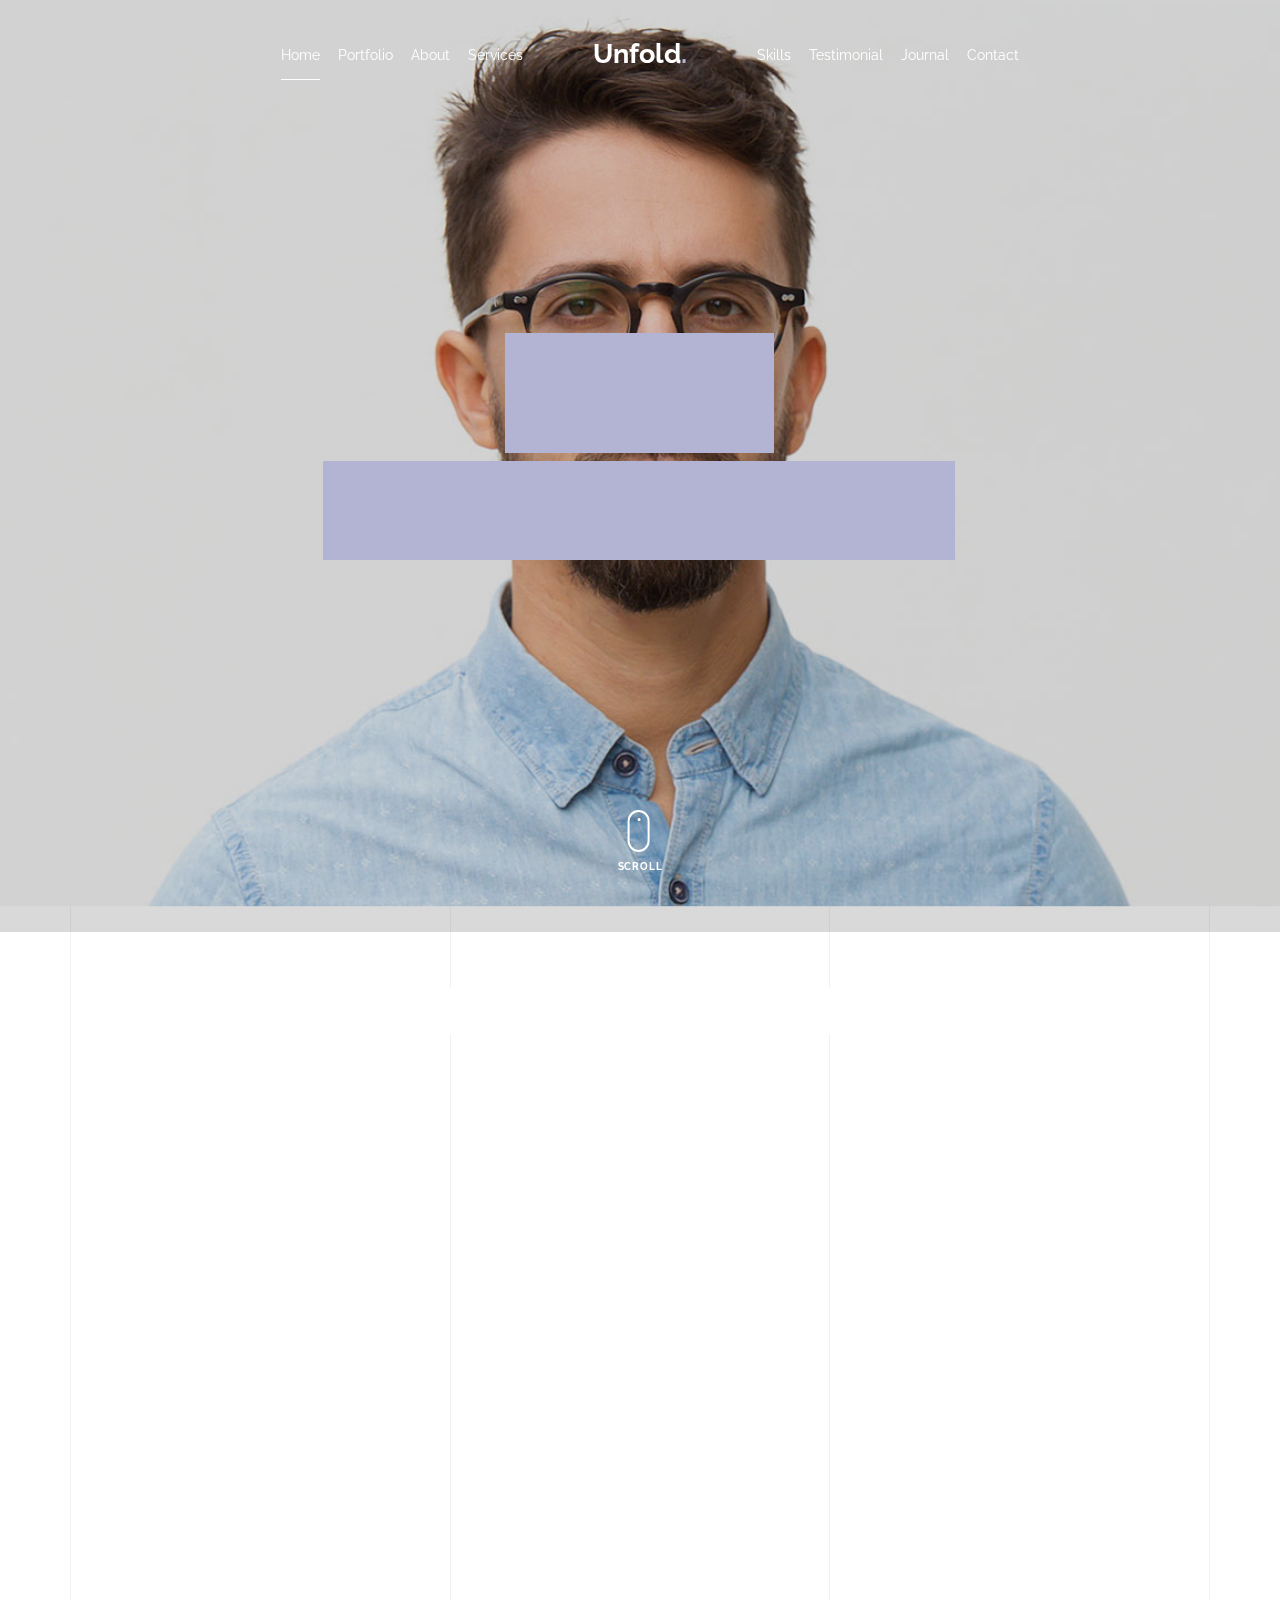
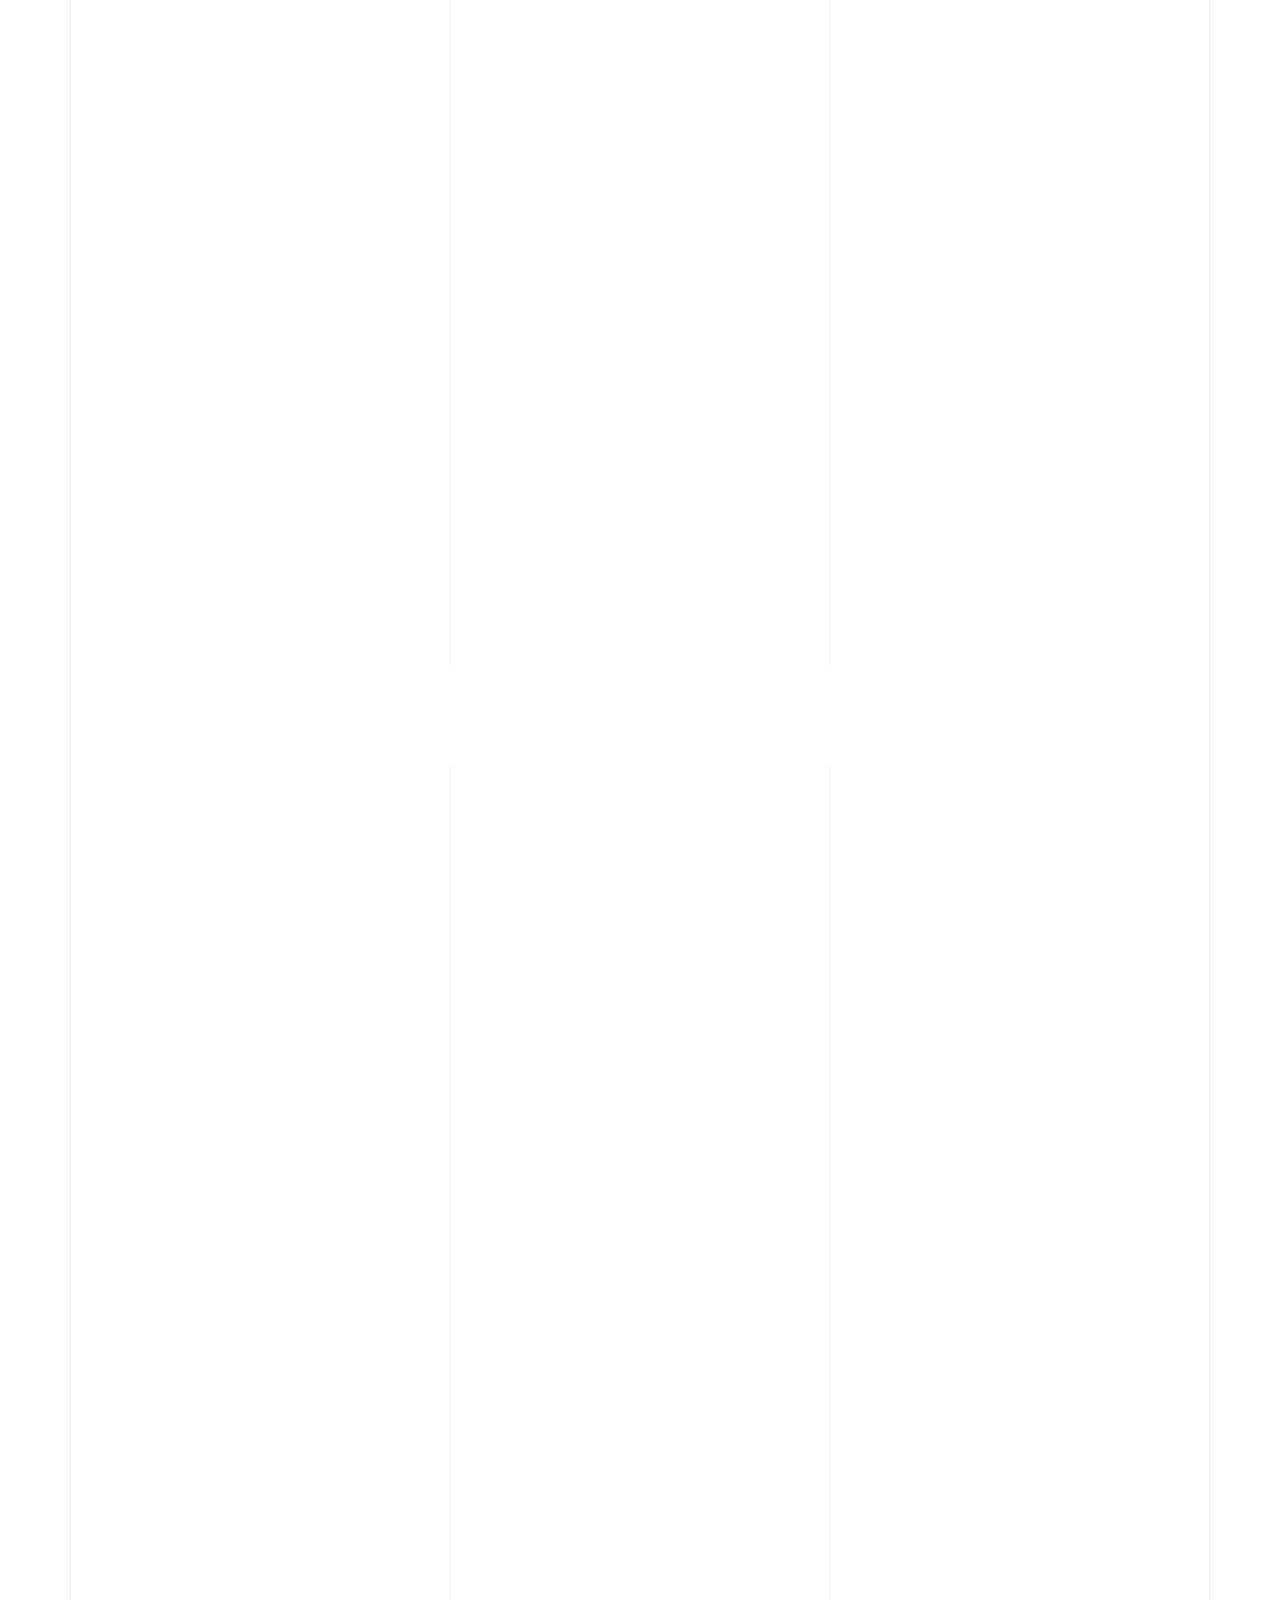
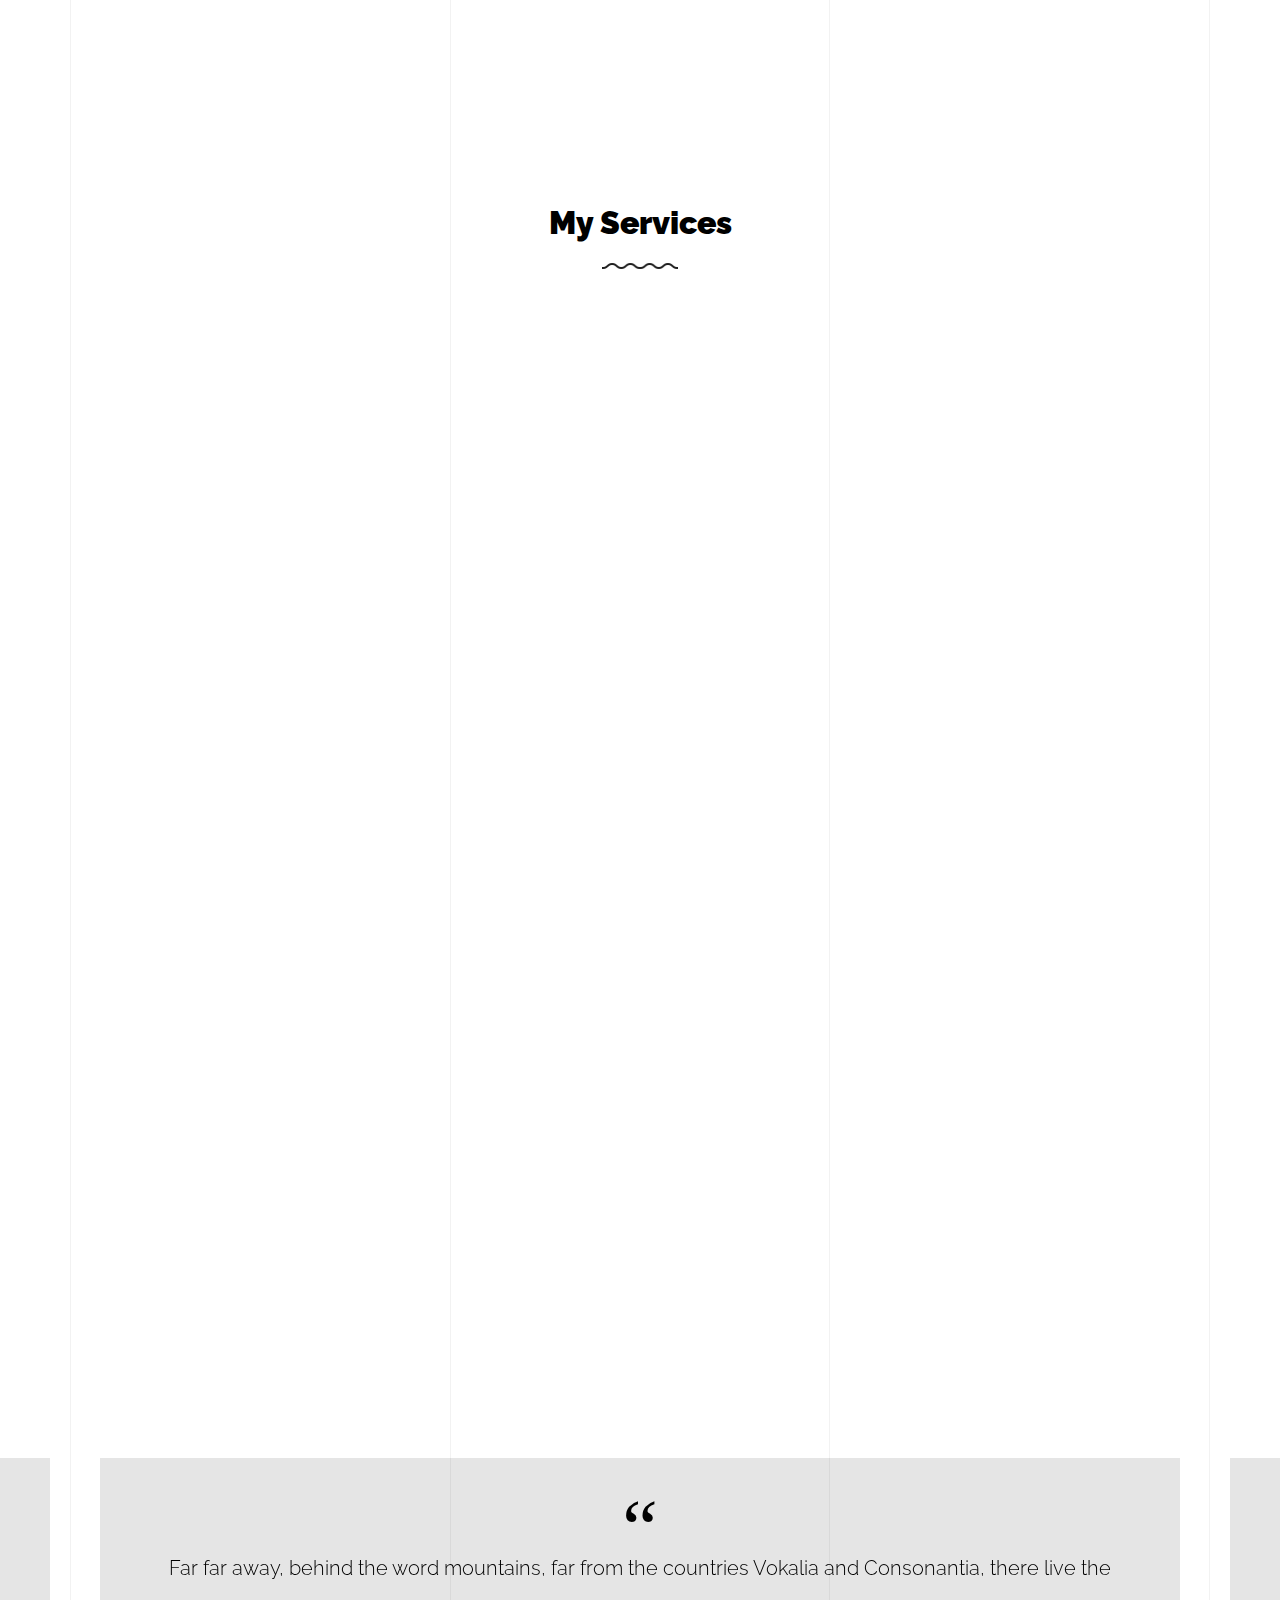
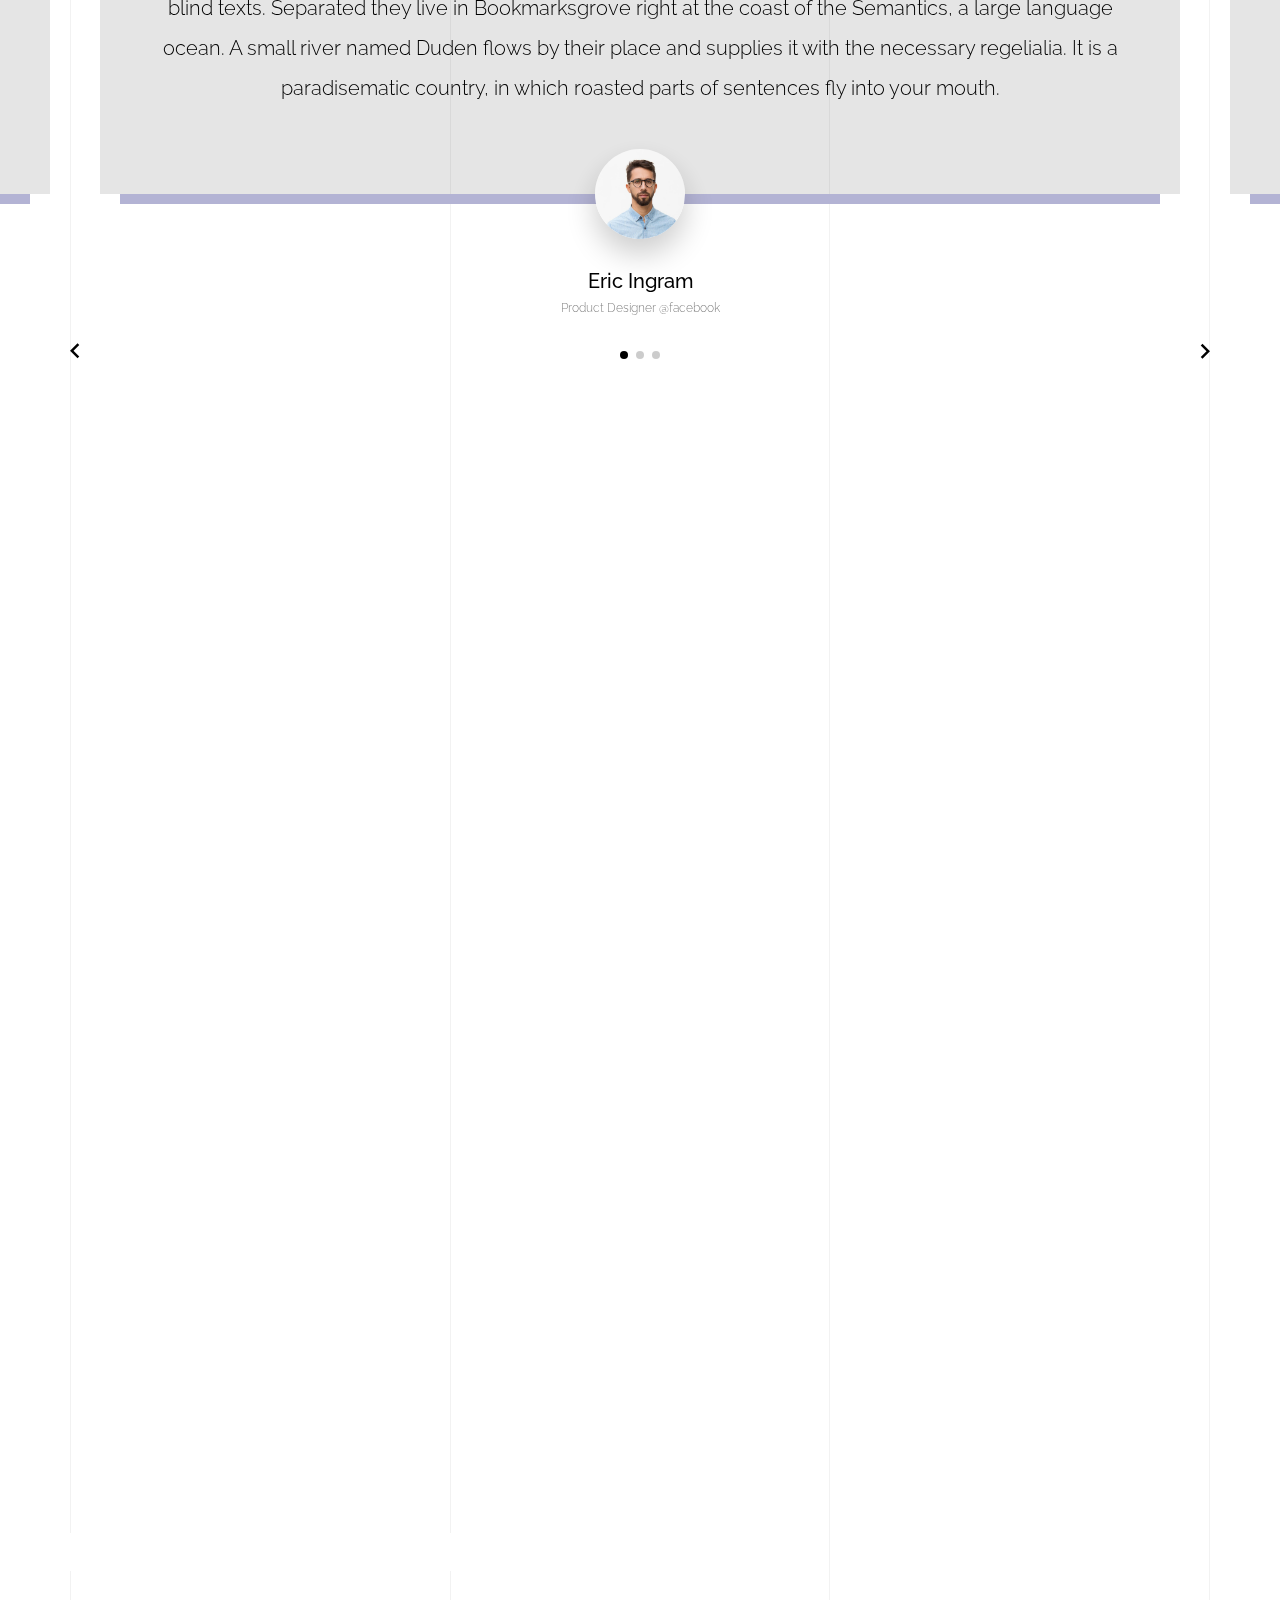
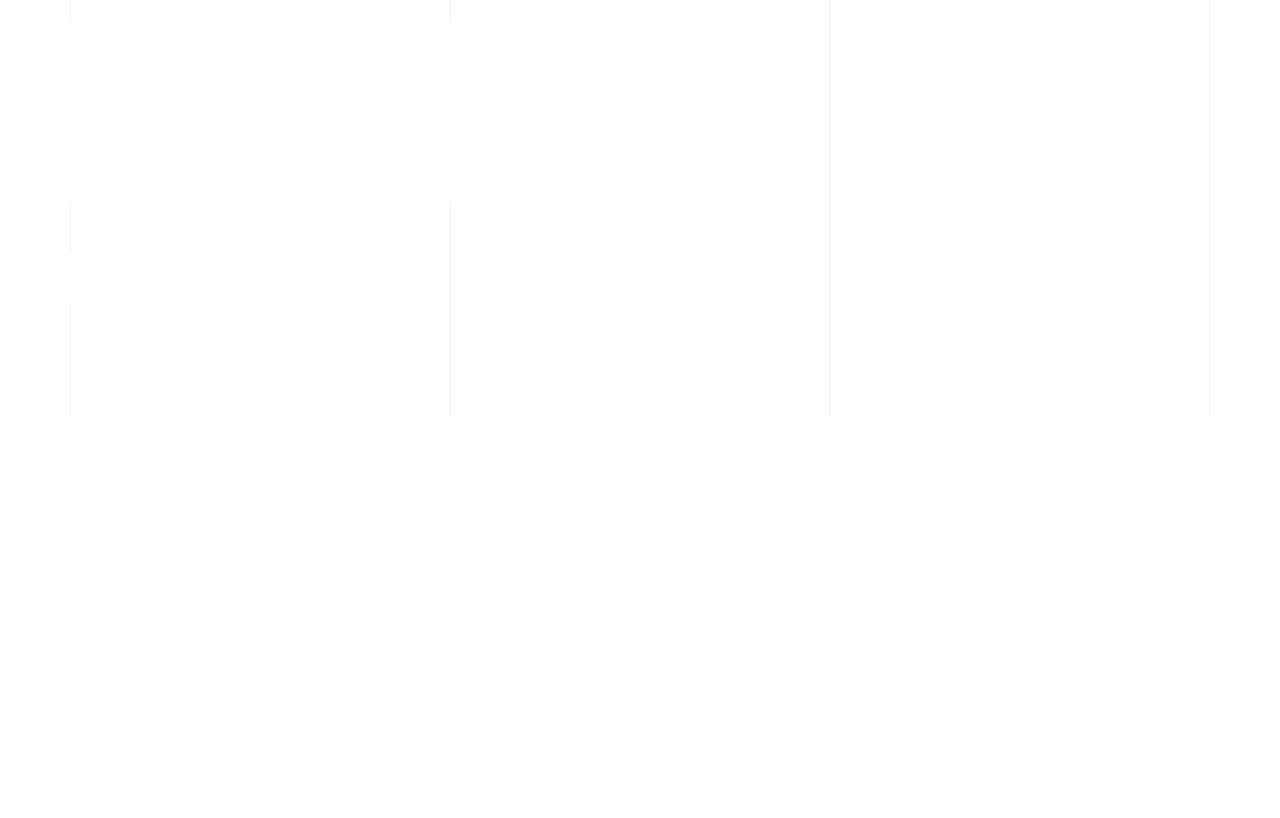
<file: light/index.html>
<!doctype html>
<html lang="en">
  <head>
    <title>Unfold &mdash; A onepage portfolio HTML template by Unslate.co</title>
    <meta charset="utf-8">
    <meta name="viewport" content="width=device-width, initial-scale=1, shrink-to-fit=no">
    
    <meta name="description" content="A onepage portfolio HTML template by Unslate.co">
    <meta name="keywords" content="html, css, javascript, jquery">
    <meta name="author" content="Unslate.co">

    <link rel="stylesheet" href="css/vendor/icomoon/style.css">
    <link rel="stylesheet" href="css/vendor/owl.carousel.min.css">
    <link rel="stylesheet" href="css/vendor/aos.css">
    <link rel="stylesheet" href="css/vendor/animate.min.css">
    <link rel="stylesheet" href="css/vendor/bootstrap.min.css">
    <link rel="stylesheet" href="css/vendor/jquery.fancybox.min.css">
    

    <!-- Theme Style -->
    <link rel="stylesheet" href="css/style.css">

  </head>
  <body data-spy="scroll" data-target=".site-nav-target" data-offset="200">

    <nav class="unslate_co--site-mobile-menu">
      <div class="close-wrap d-flex">
        <a href="#" class="d-flex ml-auto js-menu-toggle">
          <span class="close-label">Close</span>
          <div class="close-times">
            <span class="bar1"></span>
            <span class="bar2"></span>
          </div>
        </a>
      </div>
      <div class="site-mobile-inner"></div>
    </nav>


    <div class="unslate_co--site-wrap">

      <div class="unslate_co--site-inner">

        <div class="lines-wrap">
          <div class="lines-inner">
            <div class="lines"></div>
          </div>
        </div>
        <!-- END lines -->
      
      <nav class="unslate_co--site-nav site-nav-target">

        <div class="container">
        
          <div class="row align-items-center justify-content-between text-left">
            <div class="col-md-5 text-right">
              <ul class="site-nav-ul js-clone-nav text-left d-none d-lg-inline-block">
                <li class="has-children">
                  <a href="#home-section" class="nav-link">Home</a>
                  <ul class="dropdown">
                    <li>
                      <a href="index.html">Hero Image BG</a>
                    </li>
                    <li>
                      <a href="index-video.html">Video BG</a>
                    </li>
                    <li>
                      <a href="index-hero-slider.html">Hero Slider</a>
                    </li>
                    <li>
                      <a href="index-sidebar-menu.html">Sidebar Menu</a>
                    </li>
                    <li>
                      <a href="index-right-menu.html">Right Menu</a>
                    </li>
                  </ul>
                </li>
                <li><a href="#portfolio-section" class="nav-link">Portfolio</a></li>
                <li><a href="#about-section" class="nav-link">About</a></li>
                <li><a href="#services-section" class="nav-link">Services</a></li>
              </ul>
            </div>
            <div class="site-logo pos-absolute">
              <a href="index.html" class="unslate_co--site-logo">Unfold<span>.</span></a>
            </div>
            <div class="col-md-5 text-right text-lg-left">
              <ul class="site-nav-ul js-clone-nav text-left d-none d-lg-inline-block">
                <li><a href="#skills-section" class="nav-link">Skills</a></li>
                <li><a href="#testimonial-section" class="nav-link">Testimonial</a></li>
                <li><a href="#journal-section" class="nav-link">Journal</a></li>
                <li><a href="#contact-section" class="nav-link">Contact</a></li>
              </ul>

              <ul class="site-nav-ul-none-onepage text-right d-inline-block d-lg-none">
                <li><a href="#" class="js-menu-toggle">Menu</a></li>
              </ul>

            </div>
          </div>
        </div>

      </nav>
      <!-- END nav -->

      <div class="cover-v1 jarallax overlay" style="background-image: url('images/cover_bg_1.jpg');" id="home-section">
        <div class="container">
          <div class="row align-items-center">
              
            <div class="col-md-7 mx-auto text-center">
              <h1 class="heading gsap-reveal-hero text-white">Unfold</h1>
              <h2 class="subheading gsap-reveal-hero text-white">I’m Eric Woodman A Product Designer Based In San Francisco</h2>
            </div>

          </div>
        </div>


        <!-- dov -->
        <a href="#portfolio-section" class="mouse-wrap smoothscroll">
          <span class="mouse">
            <span class="scroll"></span>
          </span>
          <span class="mouse-label">Scroll</span>
        </a>

      </div>
      <!-- END .cover-v1 -->



      <div class="unslate_co--section" id="portfolio-section">
        <div class="container">
          
          
          <div class="relative"><div class="loader-portfolio-wrap"><div class="loader-portfolio dark"></div></div> </div>
          <div id="portfolio-single-holder"></div>

          <div class="portfolio-wrapper">

            <div class="d-flex align-items-center mb-4 gsap-reveal gsap-reveal-filter">
              <h2 class="mr-auto heading-h2">Portfolio</h2>
              
              <a href="#" class="text-black js-filter d-inline-block d-lg-none">Filter</a>
              
              <div class="filter-wrap">
                <div class="filter ml-auto" id="filters">
                  <a href="#" class="active" data-filter="*">All</a>
                  <a href="#" data-filter=".web">Web</a>
                  <a href="#" data-filter=".branding">Branding</a>
                  <a href="#" data-filter=".illustration">Illustration</a>
                  <a href="#" data-filter=".packaging">Packaging</a>
                </div>
              </div>

            </div>


            
            <div id="posts" class="row gutter-isotope-item">
              <div class="item web branding col-sm-6 col-md-6 col-lg-4 isotope-mb-2">
                <a href="portfolio-single-1.html" class="portfolio-item ajax-load-page isotope-item gsap-reveal-img" data-id="1">
                    <div class="overlay">
                      <span class="wrap-icon icon-link2"></span>
                      <div class="portfolio-item-content">
                        <h3>Shoe Rebranding</h3>
                        <p>web, branding</p>
                      </div>
                    </div>
                    <img src="images/work_1_md.jpg" class="lazyload  img-fluid" alt="Images" />
                  </a>
              </div>
              <div class="item branding packaging illustration col-sm-6 col-md-6 col-lg-4 isotope-mb-2 ">
                <a href="portfolio-single-3.html" class="portfolio-item ajax-load-page item-portrait isotope-item gsap-reveal-img" data-id="3">
                    <div class="overlay">
                      <span class="wrap-icon icon-link2"></span>
                      <div class="portfolio-item-content">
                        <h3>Reworking</h3>
                        <p>branding, packaging, illustration</p>
                      </div>
                    </div>
                    <img src="images/work_2_md.jpg" class="lazyload  img-fluid" alt="Images" />
                  </a>
              </div>

              <div class="item branding packaging col-sm-6 col-md-6 col-lg-4 isotope-mb-2">
                <a href="portfolio-single-4.html" class="portfolio-item isotope-item ajax-load-page gsap-reveal-img" data-id="4">
                    <div class="overlay">
                      <span class="wrap-icon icon-link2"></span>
                      <div class="portfolio-item-content">
                        <h3>Modern Building</h3>
                        <p>branding, packaging</p>
                      </div>
                    </div>
                    <img src="images/work_3_md.jpg" class="lazyload  img-fluid" alt="Images" />
                  </a>
              </div>

              <div class="item web packaging col-sm-6 col-md-6 col-lg-4 isotope-mb-2">

                <a href="images/work_4_full.jpg" class="portfolio-item isotope-item gsap-reveal-img" data-fancybox="gallery" data-caption="Watch">
                    <div class="overlay">
                      <span class="wrap-icon icon-photo2"></span>
                      <div class="portfolio-item-content">
                        <h3>Watch</h3>
                        <p>web, packaging</p>
                      </div>
                    </div>
                    <img src="images/work_4_full.jpg" class="lazyload  img-fluid" alt="Images" />
                  </a>

              </div>

              <div class="item illustration packaging col-sm-6 col-md-6 col-lg-4 isotope-mb-2">
                <a href="images/work_5_md.jpg" class="portfolio-item isotope-item gsap-reveal-img" data-fancybox="gallery" data-caption="Shoe Rebranding">
                    <div class="overlay">
                      <span class="wrap-icon icon-photo2"></span>
                      <div class="portfolio-item-content">
                        <h3>Shoe Rebranding</h3>
                        <p>illustration, packaging</p>
                      </div>
                    </div>
                    <img src="images/work_5_md.jpg" class="lazyload  img-fluid" alt="Images" />
                  </a>
              </div>

              <div class="item web branding col-sm-6 col-md-6 col-lg-4 isotope-mb-2">
                <a href="portfolio-single-2.html" class="portfolio-item ajax-load-page item-portrait isotope-item gsap-reveal-img" data-id="2">
                    <div class="overlay">
                      <span class="wrap-icon icon-link2"></span>
                      <div class="portfolio-item-content">
                        <h3>Reshape</h3>
                        <p>web, branding</p>
                      </div>
                    </div>
                    <img src="images/work_6_md.jpg" class="lazyload  img-fluid" alt="Images" />
                  </a>
              </div>

              <div class="item branding packaging col-sm-6 col-md-6 col-lg-4 isotope-mb-2">
                <a href="images/work_7_a_md.jpg" class="portfolio-item item-portrait isotope-item gsap-reveal-img" data-fancybox="gallery" data-caption="Modern Building">
                    <div class="overlay">
                      <span class="wrap-icon icon-photo2"></span>
                      <div class="portfolio-item-content">
                        <h3>Modern Building</h3>
                        <p>branding, packaging</p>
                      </div>
                    </div>
                    <img src="images/work_7_a_md.jpg" class="lazyload  img-fluid" alt="Images" />
                  </a>
              </div>

              <div class="item web branding col-sm-6 col-md-6 col-lg-4 isotope-mb-2">
                <a href="https://www.youtube.com/watch?v=mwtbEGNABWU" class="portfolio-item isotope-item gsap-reveal-img" data-fancybox="gallery" data-caption="Showreel 2019">
                    <div class="overlay">
                      <span class="wrap-icon icon-play_circle_filled"></span>
                      <div class="portfolio-item-content">
                        <h3>Showreel 2019</h3>
                        <p>web, branding</p>
                      </div>
                    </div>
                    <img src="images/work_8_md.jpg" class="lazyload  img-fluid" alt="Images" />
                  </a>
              </div>

              <div class="item web illustration col-sm-6 col-md-6 col-lg-4 isotope-mb-2">
                <a href="images/work_9_a_md.jpg" class="portfolio-item isotope-item gsap-reveal-img" data-fancybox="gallery" data-caption="Render Packaging">
                    <div class="overlay">
                      <span class="wrap-icon icon-photo2"></span>
                      <div class="portfolio-item-content">
                        <h3>Render Packaging</h3>
                        <p>web, illustration</p>
                      </div>
                    </div>
                    <img src="images/work_9_a_md.jpg" class="lazyload  img-fluid" alt="Images" />
                  </a>
              </div>

            </div>
            
          </div>


        </div>
      </div>



      <div class="unslate_co--section">
        <div class="container">
          <div class="owl-carousel logo-slider">
            <div class="logo-v1 gsap-reveal">
              <img src="images/logo-google.png" alt="Image" class="img-fluid">
            </div>
            <div class="logo-v1 gsap-reveal">
              <img src="images/logo-puma.png" alt="Image" class="img-fluid">
            </div>
            <div class="logo-v1 gsap-reveal">
              <img src="images/logo-paypal.png" alt="Image" class="img-fluid">
            </div>
            <div class="logo-v1 gsap-reveal">
              <img src="images/logo-adobe.png" alt="Image" class="img-fluid">
            </div>
          </div>
        </div>
      </div>


      <div class="unslate_co--section" id="about-section">
        <div class="container">
          
          <div class="section-heading-wrap text-center mb-5">
            <h2 class="heading-h2 text-center divider"><span class="gsap-reveal">About Me</span></h2>
            <span class="gsap-reveal"><img src="images/divider.png" alt="divider" width="76"></span>
          </div>
          

          <div class="row mt-5 justify-content-between">
            <div class="col-lg-7 mb-5 mb-lg-0" data-aos="fade-up">
              <figure class="dotted-bg gsap-reveal-img">
                <img src="images/about_me_pic.jpg" alt="Image" class="img-fluid">
              </figure>
            </div>
            <div class="col-lg-4 pr-lg-5">
              <h3 class="mb-4 heading-h3"><span class="gsap-reveal">We can make it together</span></h3>
              <p class="lead gsap-reveal">Far far away, behind the word mountains, far from the countries Vokalia and Consonantia, there <a href="#">live the blind</a> texts. </p>
              <p class="mb-4 gsap-reveal">A small river named Duden flows by their place and supplies it with the necessary regelialia. It is a paradisematic country, in which roasted parts of sentences fly into your mouth.</p>
              <p class="gsap-reveal"><a href="#" class="btn btn-outline-pill btn-custom-light">Download my CV</a></p>
            </div>
          </div>
        </div>
      </div>

      <div class="unslate_co--section" id="services-section">
        <div class="container">

          <div class="section-heading-wrap text-center mb-5">
            <h2 class="heading-h2 text-center divider">My Services</h2>
            <img src="images/divider.png" alt="divider" width="76">
          </div>

          <div class="row gutter-v3">
            <div class="col-md-6 col-lg-4 mb-4">
              <div class="feature-v1" data-aos="fade-up" data-aos-delay="0">
                <div class="wrap-icon mb-3">
                  <img src="images/svg/001-options.svg" alt="Image" width="45">
                </div>
                <h3>Digital <br> Strategy</h3>
                <p>A small river named Duden flows by their place and supplies it with the necessary regelialia. </p>
              </div> 
            </div>
            <div class="col-md-6 col-lg-4 mb-4">
              <div class="feature-v1" data-aos="fade-up" data-aos-delay="100">
                <div class="wrap-icon mb-3">
                  <img src="images/svg/002-chat.svg" alt="Icon" width="45">
                </div>
                <h3>Web <br> Design</h3>
                <p>A small river named Duden flows by their place and supplies it with the necessary regelialia. </p>
              </div> 
            </div>
            <div class="col-md-6 col-lg-4 mb-4">
              <div class="feature-v1" data-aos="fade-up" data-aos-delay="200">
                <div class="wrap-icon mb-3">
                  <img src="images/svg/003-contact-book.svg" alt="Image" class="img-fluid" width="45">
                </div>
                <h3>User <br> Experience</h3>
                <p>A small river named Duden flows by their place and supplies it with the necessary regelialia. </p>
              </div> 
            </div>

            <div class="col-md-6 col-lg-4 mb-4">
              <div class="feature-v1" data-aos="fade-up" data-aos-delay="0">
                <div class="wrap-icon mb-3">
                  <img src="images/svg/004-percentage.svg" alt="Image" width="45">
                </div>
                <h3>Web <br> Development</h3>
                <p>A small river named Duden flows by their place and supplies it with the necessary regelialia. </p>
              </div> 
            </div>
            <div class="col-md-6 col-lg-4 mb-4">
              <div class="feature-v1" data-aos="fade-up" data-aos-delay="100">
                <div class="wrap-icon mb-3">
                  <img src="images/svg/006-goal.svg" alt="Image" width="45">
                </div>
                <h3>WordPress <br> Solutions</h3>
                <p>A small river named Duden flows by their place and supplies it with the necessary regelialia. </p>
              </div> 
            </div>
            <div class="col-md-6 col-lg-4 mb-4">
              <div class="feature-v1" data-aos="fade-up" data-aos-delay="200">
                <div class="wrap-icon mb-3">
                  <img src="images/svg/005-line-chart.svg" alt="Image" width="45">
                </div>
                <h3>Mobile <br> Applications</h3>
                <p>A small river named Duden flows by their place and supplies it with the necessary regelialia. </p>
              </div> 
            </div>

          </div>

        </div>
      </div>

      <div class="unslate_co--section section-counter" id="skills-section">
        <div class="container">
          <div class="section-heading-wrap text-center mb-5">
            <h2 class="heading-h2 text-center divider"><span class="gsap-reveal">My Skills</span></h2>
            <span class="gsap-reveal"><img src="images/divider.png" alt="divider" width="76"></span>
          </div>


          <div class="row pt-5">
            <div class="col-6 col-sm-6 mb-5 mb-lg-0 col-md-6 col-lg-3" data-aos="fade-up" data-aos-delay="0">
              <div class="counter-v1 text-center">
                <span class="number-wrap">
                  <span class="number number-counter" data-number="90">0</span>
                  <span class="append-text">%</span>
                </span>
                <span class="counter-label">WordPress</span>
              </div>
            </div>
            <div class="col-6 col-sm-6 mb-5 mb-lg-0 col-md-6 col-lg-3" data-aos="fade-up" data-aos-delay="100">
              <div class="counter-v1 text-center">
                <span class="number-wrap">
                  <span class="number number-counter" data-number="99">0</span>
                  <span class="append-text">%</span>
                </span>
                <span class="counter-label">HTML/CSS</span>
              </div>
            </div>
            <div class="col-6 col-sm-6 mb-5 mb-lg-0 col-md-6 col-lg-3" data-aos="fade-up" data-aos-delay="200">
              <div class="counter-v1 text-center">
                <span class="number-wrap">
                  <span class="number number-counter" data-number="95">0</span>
                  <span class="append-text">%</span>
                </span>
                <span class="counter-label">jQuery</span>
              </div>
            </div>
            <div class="col-6 col-sm-6 mb-5 mb-lg-0 col-md-6 col-lg-3" data-aos="fade-up" data-aos-delay="300">
              <div class="counter-v1 text-center">
                <span class="number-wrap">
                  <span class="number number-counter" data-number="100">0</span>
                  <span class="append-text">%</span>
                </span>
                <span class="counter-label">Design</span>
              </div>
            </div>
          </div>
        </div>
      </div>
      <!-- END .counter -->

      <div class="unslate_co--section" id="testimonial-section">
        <div class="container">
          <div class="section-heading-wrap text-center mb-5">
            <h2 class="heading-h2 text-center divider"><span class="gsap-reveal">My Happy Clients</span></h2>
            <span class="gsap-reveal"><img src="images/divider.png" alt="divider" width="76"></span>
          </div>
        </div>

        <div class="owl-carousel testimonial-slider">
          <div>
            <div class="testimonial-v1">
              <div class="testimonial-inner-bg">
                <span class="quote">&ldquo;</span>
                <blockquote>
                  Far far away, behind the word mountains, far from the countries Vokalia and Consonantia, there live the blind texts. Separated they live in Bookmarksgrove right at the coast of the Semantics, a large language ocean. A small river named Duden flows by their place and supplies it with the necessary regelialia. It is a paradisematic country, in which roasted parts of sentences fly into your mouth.
                </blockquote>
              </div>
              
              <div class="testimonial-author-info">
                <img src="images/person_man_1.jpg" alt="Image">
                <h3>Eric Ingram</h3>
                <span class="d-block position">Product Designer @facebook</span>
              </div>

            </div>
          </div>
          <div>
            <div class="testimonial-v1">
              <div class="testimonial-inner-bg">
                <span class="quote">&ldquo;</span>
                <blockquote>
                  Far far away, behind the word mountains, far from the countries Vokalia and Consonantia, there live the blind texts. Separated they live in Bookmarksgrove right at the coast of the Semantics, a large language ocean. A small river named Duden flows by their place and supplies it with the necessary regelialia. It is a paradisematic country, in which roasted parts of sentences fly into your mouth.
                </blockquote>
              </div>
              
              <div class="testimonial-author-info">
                <img src="images/person_man_2.jpg" alt="Image">
                <h3>Ryan Mullins</h3>
                <span class="d-block position">Product Designer @Shopify</span>
              </div>

            </div>
          </div>
          <div>
            <div class="testimonial-v1">
              <div class="testimonial-inner-bg">
                <span class="quote">&ldquo;</span>
                <blockquote>
                  Far far away, behind the word mountains, far from the countries Vokalia and Consonantia, there live the blind texts. Separated they live in Bookmarksgrove right at the coast of the Semantics, a large language ocean. A small river named Duden flows by their place and supplies it with the necessary regelialia. It is a paradisematic country, in which roasted parts of sentences fly into your mouth.
                </blockquote>
              </div>
              
              <div class="testimonial-author-info">
                <img src="images/person_woman_1.jpg" alt="Image">
                <h3>Erica Miller</h3>
                <span class="d-block position">Product Designer @Twitter</span>
              </div>

            </div>
          </div>
        </div>

      </div>
      <!-- END testimonial -->

      <div class="unslate_co--section" id="journal-section">
        <div class="container">
          <div class="section-heading-wrap text-center mb-5">
            <h2 class="heading-h2 text-center divider"><span class="gsap-reveal">My Journal</span></h2>
            <span class="gsap-reveal"><img src="images/divider.png" alt="divider" width="76"></span>
          </div>

          
          <div class="row gutter-v4 align-items-stretch">
            <div class="col-sm-6 col-md-6 col-lg-8 blog-post-entry" data-aos="fade-up" data-aos-delay="0">

              <a href="blog-single.html" class="grid-item blog-item w-100 h-100">
                <div class="overlay">
                  <div class="portfolio-item-content">
                    <h3>A Mounteering Guide For Beginners</h3>
                    <p class="post-meta">By Joefrey <span class="small">&bullet;</span> 5 mins read</p>
                  </div>
                </div>
                <img src="images/post_1.jpg" class="lazyload" alt="Image" />
              </a>


            </div>
            <div class="col-sm-6 col-md-6 col-lg-4 blog-post-entry" data-aos="fade-up" data-aos-delay="100">
              <a href="blog-single.html" class="grid-item blog-item w-100 h-100">
                <div class="overlay">
                  <div class="portfolio-item-content">
                    <h3>A Mounteering Guide For Beginners</h3>
                    <p class="post-meta">By Joefrey <span class="small">&bullet;</span> 5 mins read</p>
                  </div>
                </div>
                <img src="images/post_2.jpg" class="lazyload" alt="Image" />
              </a>
            </div>


            <div class="col-sm-6 col-md-6 col-lg-4 blog-post-entry" data-aos="fade-up" data-aos-delay="0">

              <a href="blog-single.html" class="grid-item blog-item w-100 h-100">
                <div class="overlay">
                  <div class="portfolio-item-content">
                    <h3>A Mounteering Guide For Beginners</h3>
                    <p class="post-meta">By Joefrey <span class="small">&bullet;</span> 5 mins read</p>
                  </div>
                </div>
                <img src="images/post_3.jpg" class="lazyload" alt="Image" />
              </a>


            </div>
            <div class="col-sm-6 col-md-6 col-lg-4 blog-post-entry" data-aos="fade-up" data-aos-delay="100">
              <a href="blog-single.html" class="grid-item blog-item w-100 h-100">
                <div class="overlay">
                  <div class="portfolio-item-content">
                    <h3>A Mounteering Guide For Beginners</h3>
                    <p class="post-meta">By Joefrey <span class="small">&bullet;</span> 5 mins read</p>
                  </div>
                </div>
                <img src="images/post_4.jpg" class="lazyload" alt="Image" />
              </a>
            </div>

            <div class="col-sm-6 col-md-6 col-lg-4 blog-post-entry" data-aos="fade-up" data-aos-delay="200">
              <a href="blog-single.html" class="grid-item blog-item w-100 h-100">
                <div class="overlay">
                  <div class="portfolio-item-content">
                    <h3>A Mounteering Guide For Beginners</h3>
                    <p class="post-meta">By Joefrey <span class="small">&bullet;</span> 5 mins read</p>
                  </div>
                </div>
                <img src="images/post_5.jpg" class="lazyload" alt="Image" />
              </a>
            </div>


          </div>

        </div>
      </div>
      <!-- END blog posts -->


      <div class="unslate_co--section" id="contact-section">
        <div class="container">
          <div class="section-heading-wrap text-center mb-5">
            <h2 class="heading-h2 text-center divider"><span class="gsap-reveal">Get In Touch</span></h2>
            <span class="gsap-reveal"><img src="images/divider.png" alt="divider" width="76"></span>
          </div>


          <div class="row justify-content-between">
            
            <div class="col-md-6">
              <form method="post" class="form-outline-style-v1" id="contactForm">
                <div class="form-group row mb-0">

                  <div class="col-lg-6 form-group gsap-reveal">
                    <label for="name">Name</label>
                    <input name="name" type="text" class="form-control" id="name">
                  </div>
                  <div class="col-lg-6 form-group gsap-reveal">
                    <label for="email">Email</label>
                    <input name="email" type="email" class="form-control" id="email">
                  </div>
                  <div class="col-lg-12 form-group gsap-reveal">
                    <label for="message">Write your message...</label>
                    <textarea name="message" id="message" cols="30" rows="7" class="form-control"></textarea>
                  </div>
                </div>
                <div class="form-group row gsap-reveal">
                    <div class="col-md-12 d-flex align-items-center">
                      <input type="submit" class="btn btn-outline-pill btn-custom-light mr-3" value="Send Message">
                      <span class="submitting"></span>
                    </div>
                  </div>
              </form>
              <div id="form-message-warning" class="mt-4"></div> 
              <div id="form-message-success">
                Your message was sent, thank you!
              </div>

            </div>

            <div class="col-md-4">
              <div class="contact-info-v1">
                <div class="gsap-reveal d-block">
                  <span class="d-block contact-info-label">Email</span>
                  <a href="#" class="contact-info-val">info@unslate.co</a>
                </div>
                <div class="gsap-reveal d-block">
                  <span class="d-block contact-info-label">Phone</span>
                  <a href="#" class="contact-info-val">+12 345 6789 012</a>
                </div>
                <div class="gsap-reveal d-block">
                  <span class="d-block contact-info-label">Address</span>
                  <address class="contact-info-val">273 South Riverview Rd. <br> New York, NY 10011</address>
                </div>
              </div>
            </div>

          </div>
        </div>
      </div>
      </div> 

      <footer class="unslate_co--footer unslate_co--section">
        <div class="container">
          <div class="row justify-content-center">
            <div class="col-md-7">
              
              <div class="footer-site-logo"><a href="#">Unfold<span>.</span></a></div>

              <ul class="footer-site-social">
                <li><a href="#">Facebook</a></li>
                <li><a href="#">Twitter</a></li>
                <li><a href="#">Instagram</a></li>
                <li><a href="#">Dribbble</a></li>
                <li><a href="#">Behance</a></li>
              </ul>

              <p class="site-copyright">
                <small>&copy; 2020 <a href="#">Unfold  </a>. All Rights Reserved. Design with <span class="icon-heart text-danger"></span> by <a href="#">Unslate.co</a>.</small>
              </p>

            </div>
          </div>
        </div>
      </footer>

      
    </div>

    <!-- Loader -->
    <div id="unslate_co--overlayer"></div>
    <div class="site-loader-wrap">
      <div class="site-loader dark"></div>
    </div>

    <script src="js/scripts-dist.js"></script>
    <script src="js/main.js"></script>

    <!-- Global site tag (gtag.js) - Google Analytics -->
<script async src="https://www.googletagmanager.com/gtag/js?id=UA-157808202-1"></script>
<script>
  window.dataLayer = window.dataLayer || [];
  function gtag(){dataLayer.push(arguments);}
  gtag('js', new Date());

  gtag('config', 'UA-157808202-1');
</script>

  </body>
</html>
</file>
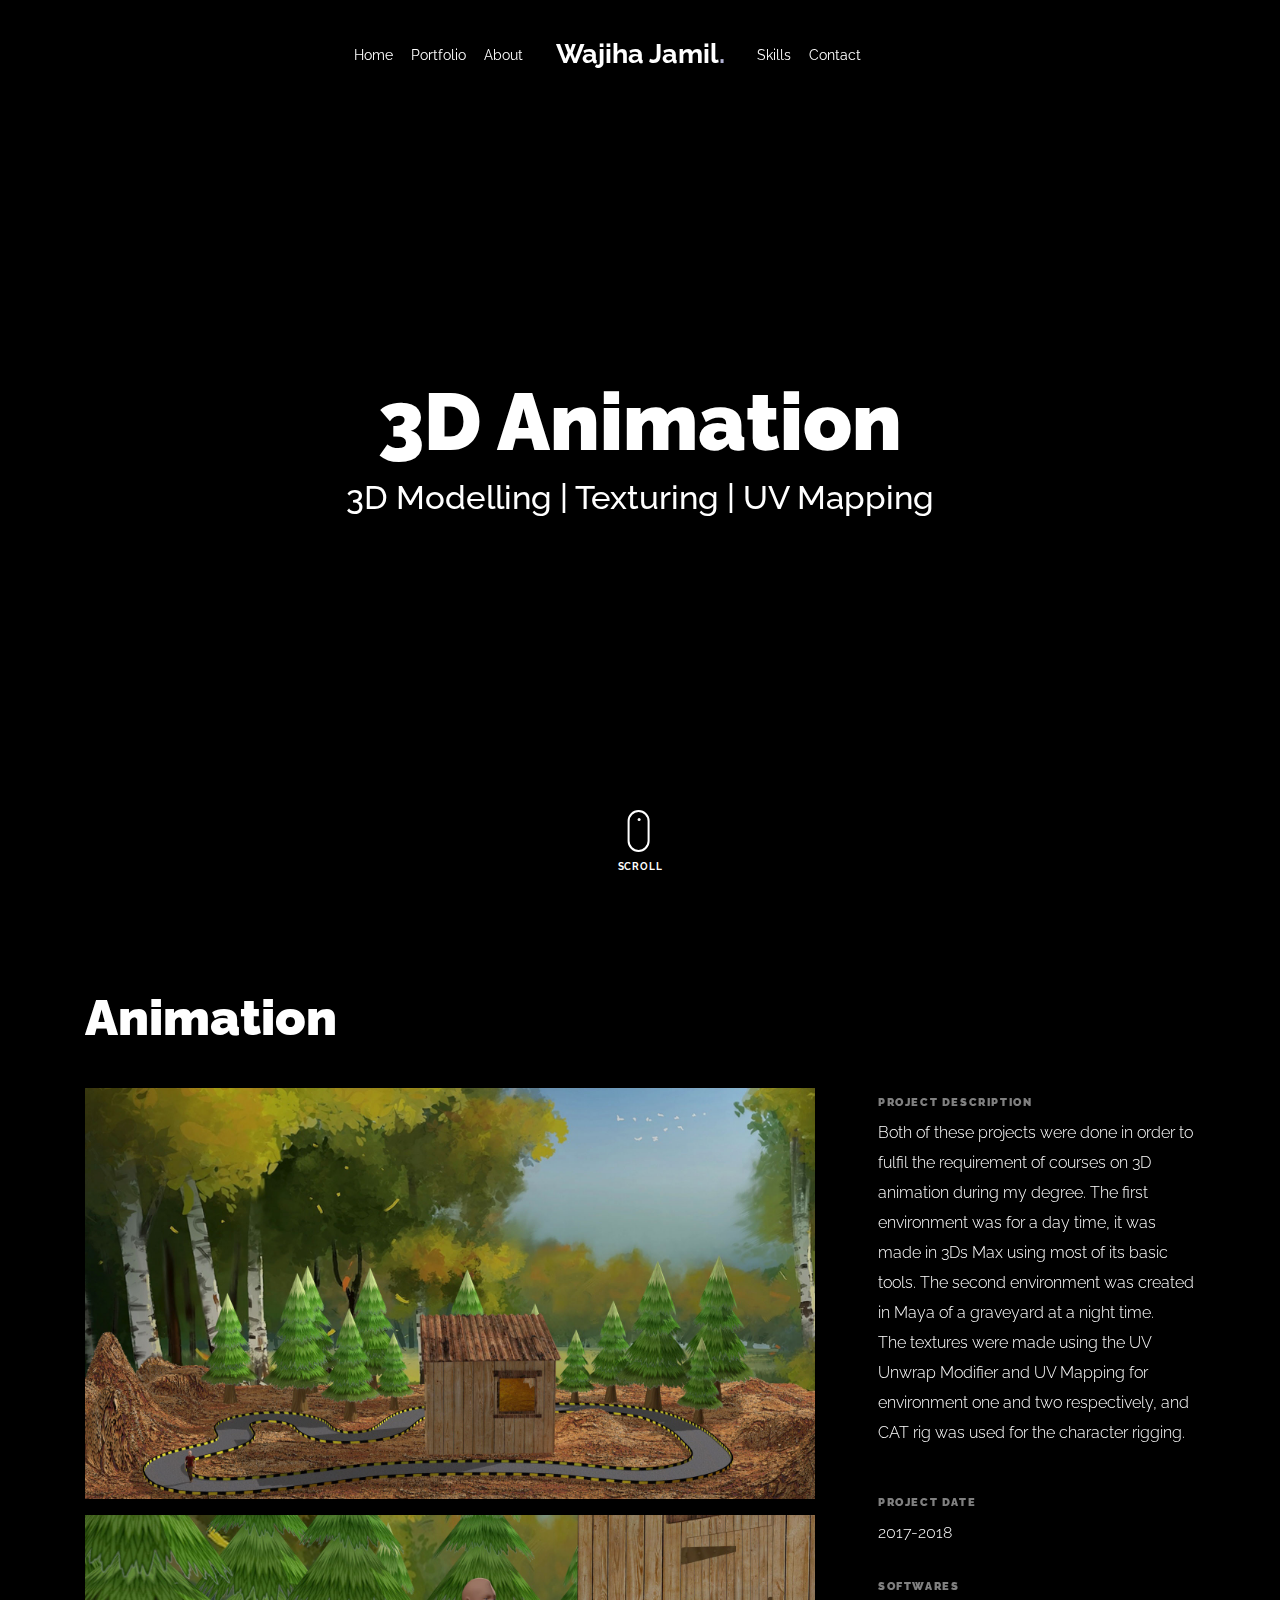
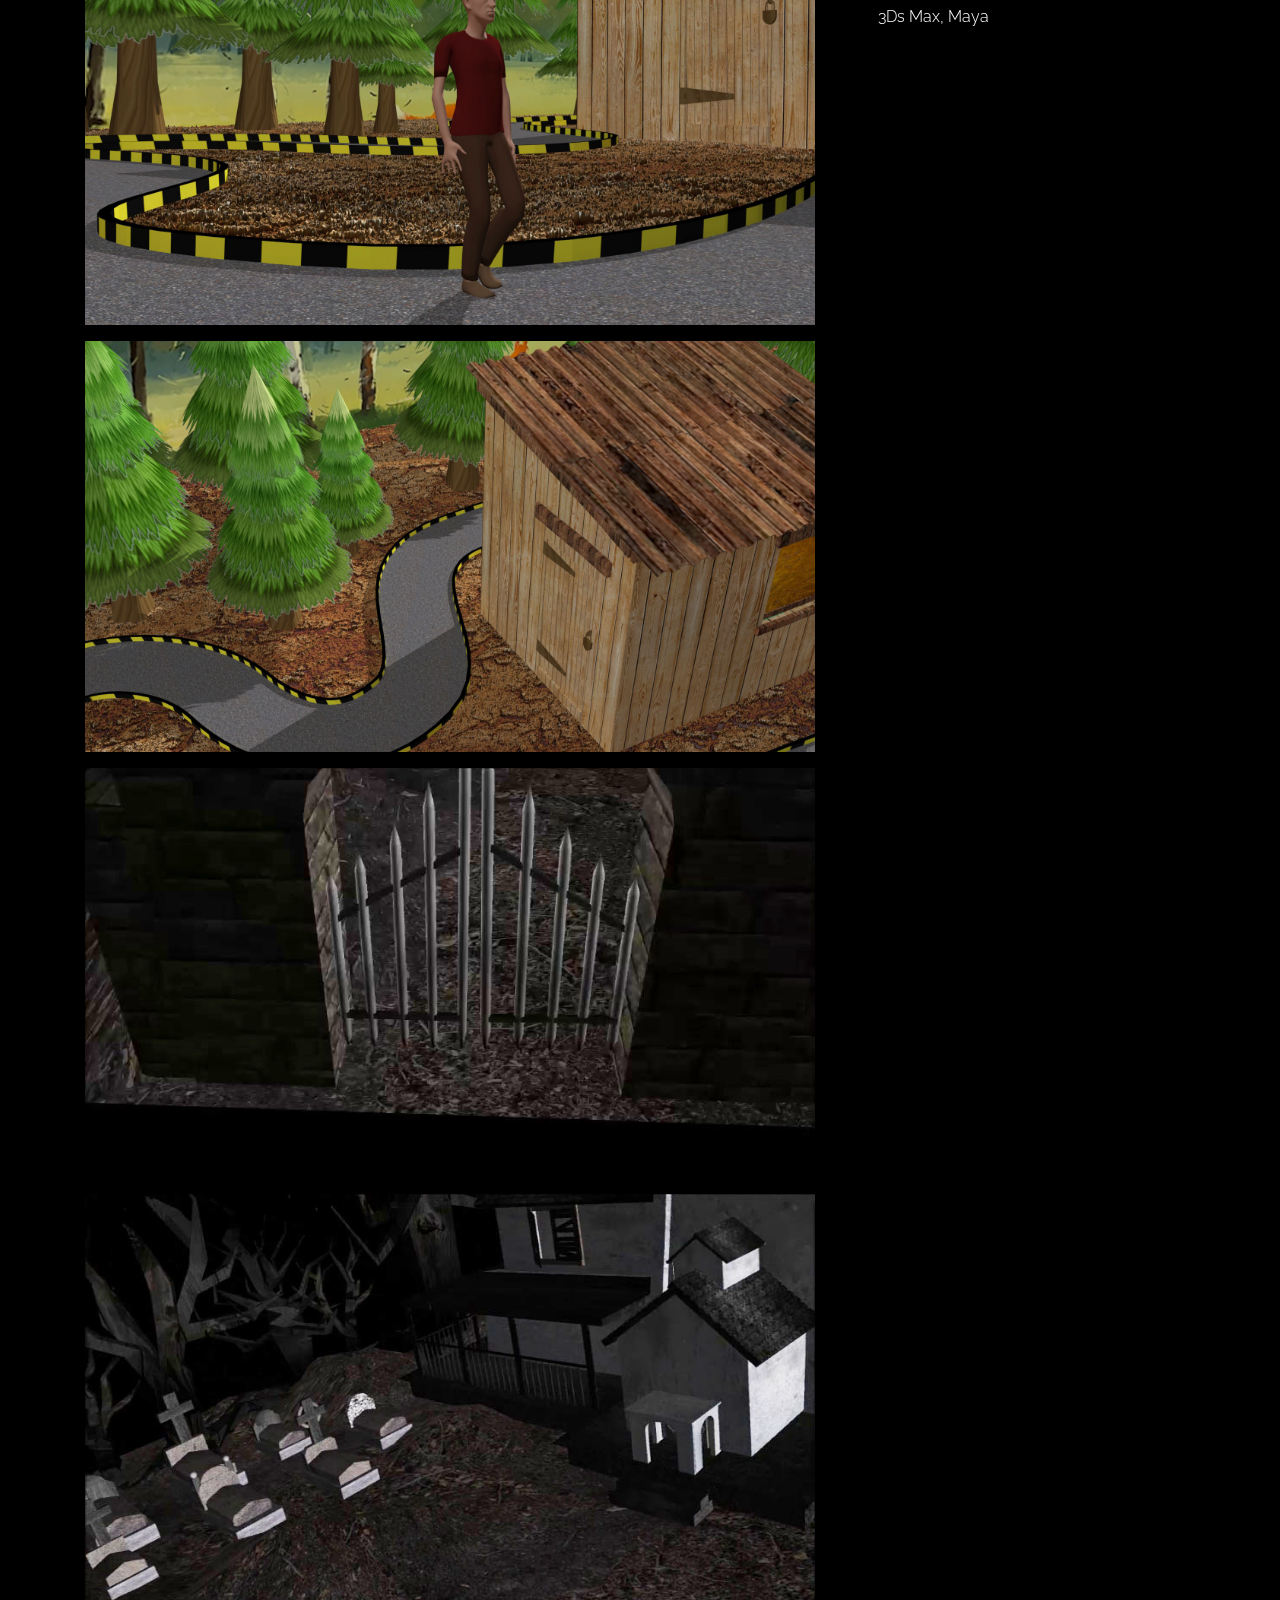
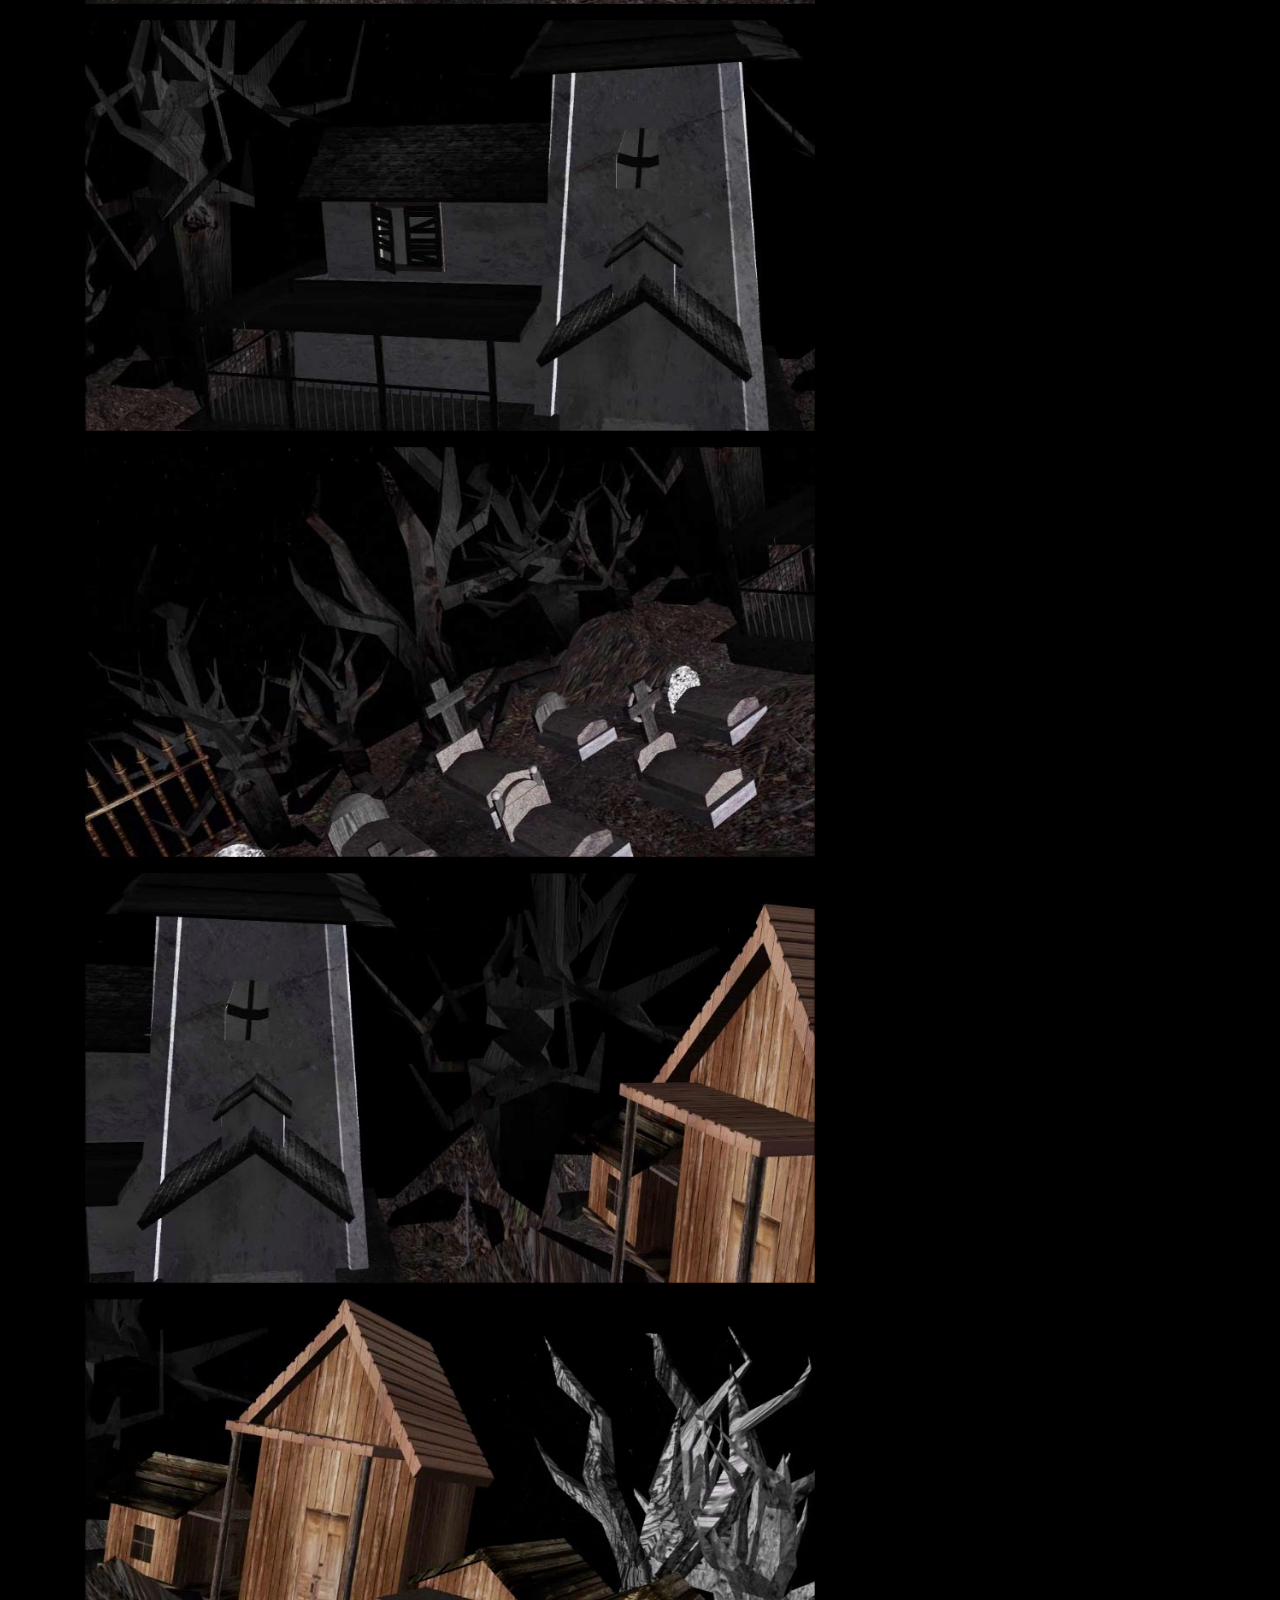
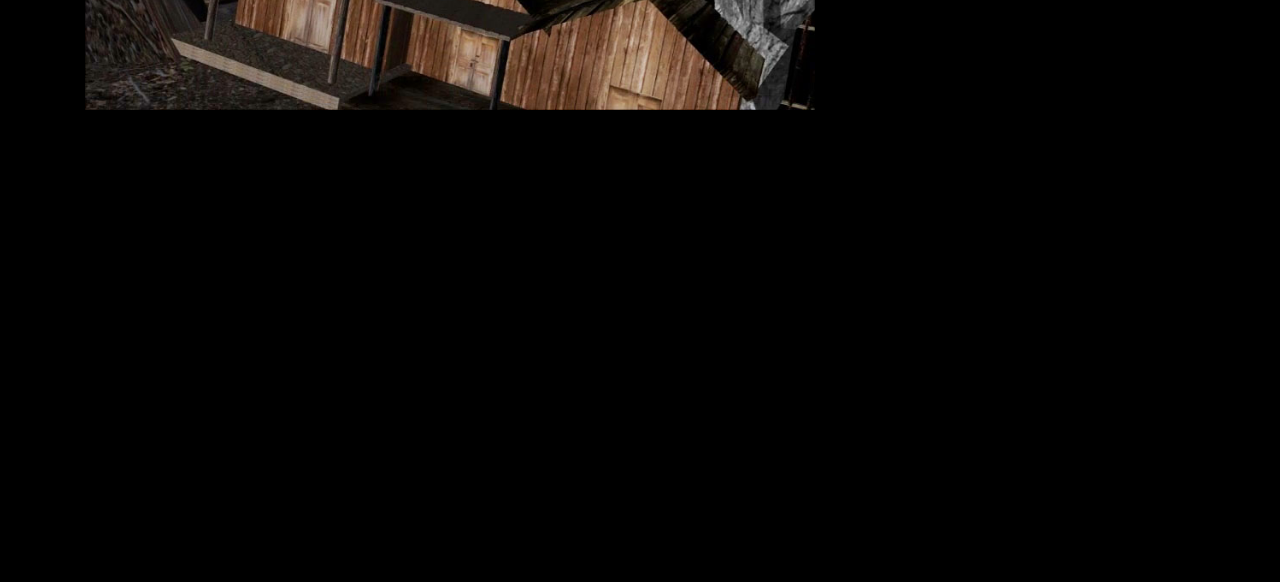
<file: animation.html>
<!doctype html>
<html lang="en">

<head>
   <title>Wajiha Jamil &mdash; </title>
  <meta charset="utf-8">
  <meta name="viewport" content="width=device-width, initial-scale=1, shrink-to-fit=no">
  
  <meta name="description" content="">
  <meta name="keywords" content="html, css, javascript, jquery">
  <meta name="author" content="">

  <link rel="stylesheet" href="css/vendor/icomoon/style.css">
  <link rel="stylesheet" href="css/vendor/owl.carousel.min.css">
  <link rel="stylesheet" href="css/vendor/aos.css">
  <link rel="stylesheet" href="css/vendor/animate.min.css">
  <link rel="stylesheet" href="css/vendor/bootstrap.min.css">
  <link rel="stylesheet" href="css/vendor/jquery.fancybox.min.css">

  <!-- Theme Style -->
  <link rel="stylesheet" href="css/style.css">

</head>

<body data-spy="scroll" data-target=".site-nav-target" data-offset="200">

  <nav class="unslate_co--site-mobile-menu">
    <div class="close-wrap d-flex">
      <a href="#" class="d-flex ml-auto js-menu-toggle">
        <span class="close-label">Close</span>
        <div class="close-times">
          <span class="bar1"></span>
          <span class="bar2"></span>
        </div>
      </a>
    </div>
    <div class="site-mobile-inner"></div>
  </nav>

  <div class="unslate_co--site-wrap">

    <div class="unslate_co--site-inner">

      <nav class="unslate_co--site-nav site-nav-target">

        <div class="container">

          <div class="row align-items-center justify-content-between text-left">
            <div class="col-md-5 text-right">
              <ul class="site-nav-ul js-clone-nav text-left d-none d-lg-inline-block">
                <li class="has-children">
                  <a href="index.html#home-section" class="nav-link">Home</a>
                  <ul class="dropdown">
                   
                    <li>
                      <a href="gamedesign.html">Game Design</a>
                    </li>
                    <li>
                      <a href="digitalart.html">Digital Art</a>
                    </li>
                      <li>
                      <a href="sketches.html">Sketches</a> 
                    </li> 
                     <li>
                      <a href="animation.html">3D Animation</a> 
                    </li> 
                  </ul>
                </li>
                 <li><a href="index.html#portfolio-section" class="nav-link">Portfolio</a></li>
                <li><a href="index.html#about-section" class="nav-link">About</a></li>
                <!--<li><a href="#services-section" class="nav-link">Skills</a></li>-->
              </ul>
            </div>
            <div class="site-logo pos-absolute">
              <a href="index.html" class="unslate_co--site-logo">Wajiha Jamil<span>.</span></a>
            </div>
            <div class="col-md-5 text-right text-lg-left">
              <ul class="site-nav-ul js-clone-nav text-left d-none d-lg-inline-block">
                <li><a href="index.html#services-section" class="nav-link">Skills</a></li>
               <!-- <li><a href="#testimonial-section" class="nav-link">Testimonial</a></li>
                <li><a href="#journal-section" class="nav-link">Journal</a></li> -->
                <li><a href="index.html#contact-section" class="nav-link">Contact</a></li>
              </ul>

              <ul class="site-nav-ul-none-onepage text-right d-inline-block d-lg-none">
                <li><a href="#" class="js-menu-toggle">Menu</a></li>
              </ul>

            </div>
          </div>
        </div>

      </nav>
      <!-- END nav -->

      <div class="cover-v1 gradient-bottom-black jarallax">
        <div class="container">
          <div class="row align-items-center">

            <div class="col-md-10 mx-auto text-center">
              <h1 class="heading" data-aos="fade-up">3D Animation</h1>
              <h2 class="subheading" data-aos="fade-up" data-aos-delay="100">3D Modelling | Texturing | UV Mapping  </h2>
            </div>

          </div>
        </div>

        <!-- dov -->
        <a href="#portfolio-single-section" class="mouse-wrap smoothscroll">
          <span class="mouse">
            <span class="scroll"></span>
          </span>
          <span class="mouse-label">Scroll</span>
        </a>

      </div>
      <!-- END .cover-v1 -->

      <div class="container">
        <div class="portfolio-single-wrap unslate_co--section" id="portfolio-single-section">
          <div class="portfolio-single-inner">

            <h2 class="heading-portfolio-single-h2">Animation</h2>

            <div class="row justify-content-between align-items-stretch">

              <div class="col-lg-8">
                             
                <p><a href="3D/3Ds MAx 1.jpg" data-fancybox="gal"><img src="3D/3Ds MAx 1.jpg" alt="Image" class="img-fluid"></a></p>
                 
                 <p><a href="3D/3Ds MAx 2.jpg" data-fancybox="gal"><img src="3D/3Ds MAx 2.jpg" alt="Image" class="img-fluid"></a></p>
                 
                 <p><a href="3D/3Ds MAx 3.jpg" data-fancybox="gal"><img src="3D/3Ds MAx 3.jpg" alt="Image" class="img-fluid"></a></p>
                 
                 <p><a href="3D/Maya 01.jpg" data-fancybox="gal"><img src="3D/Maya 01.jpg" alt="Image" class="img-fluid"></a></p>
                 
                 <p><a href="3D/Maya 02.jpg" data-fancybox="gal"><img src="3D/Maya 02.jpg" alt="Image" class="img-fluid"></a></p>
                 
                 <p><a href="3D/Maya 03.jpg" data-fancybox="gal"><img src="3D/Maya 03.jpg" alt="Image" class="img-fluid"></a></p>
                 
                  <p><a href="3D/Maya 04.jpg" data-fancybox="gal"><img src="3D/Maya 04.jpg" alt="Image" class="img-fluid"></a></p>
                 
                  <p><a href="3D/Maya 05.jpg" data-fancybox="gal"><img src="3D/Maya 05.jpg" alt="Image" class="img-fluid"></a></p>
                 
                  <p><a href="3D/Maya 06.jpg" data-fancybox="gal"><img src="3D/Maya 06.jpg" alt="Image" class="img-fluid"></a></p>
                 
              </div>
              <div class="col-lg-4 pl-lg-5">
                <div class="unslate_co--sticky">
                  <div class="row">
                    <div class="col-md-12 mb-4">
                      <div class="detail-v1">
                        <span class="detail-label">Project Description</span>
                        <p>Both of these projects were done in order to fulfil the requirement of courses on 3D animation during my degree. The first environment was for a day time, it was made 
                         in 3Ds Max using most of its basic tools. The second environment was created in Maya of a graveyard at a night time. </br> The textures were made using the UV Unwrap Modifier
                         and UV Mapping for environment one and two respectively, and CAT rig was used for the character rigging.</p>
                      </div>
                    </div>

                    <div class="col-md-12 mb-4">
                      <div class="detail-v1">
                        <span class="detail-label">Project Date</span>
                        <span class="detail-val">2017-2018</span>
                      </div>
                    </div>
                    <div class="col-md-12 mb-4">
                      <div class="detail-v1">
                        <span class="detail-label">Softwares</span>
                        <span class="detail-val"> 3Ds Max, Maya</span>
                      </div>
                    </div>
                    <div class="col-md-12 mb-4">
                      <!--<div class="detail-v1">
                        <span class="detail-label">Client</span>
                        <span class="detail-val">unslate</span>
                      </div>-->
                    </div>
                    <div class="col-md-12 mb-4">
                    <!--  <div class="detail-v1">
                        <span class="detail-label">Visit</span>
                        <span class="detail-val"><a href="#">https:///</a></span>
                      </div>-->
                    </div>
                  </div>
                </div> 
              </div>

            </div>

          </div>
        </div>
      </div>
    </div>

    <footer class="unslate_co--footer unslate_co--section">
      <div class="container">
        <div class="row justify-content-center">
          <div class="col-md-7">

            <div class="footer-site-logo"><a href="#">Wajiha Jamil<span>.</span></a></div>

            <ul class="footer-site-social">
               <li><a href="https://www.linkedin.com/in/wajiha-jamil-1896671ab/">LinkedIn</a></li>
                <li><a href="https://www.instagram.com/dark__doodles_/?hl=en">Instagram</a></li>
                <li><a href="https://www.behance.net/wajihajamil">Behance</a></li>
            </ul>

            <p class="site-copyright">
                
                <!-- Link back to Colorlib can't be removed. Template is licensed under CC BY 3.0. -->
                Copyright &copy;
                <script>
                  document.write(new Date().getFullYear());
                </script> All rights reserved | This template is made with <i class="icon-heart"
                  aria-hidden="true"></i> by <a href="https://colorlib.com" target="_blank">Colorlib</a>
                <!-- Link back to Colorlib can't be removed. Template is licensed under CC BY 3.0. -->
              
              </p>

          </div>
        </div>
      </div>
    </footer>

  </div>

  <!-- Loader -->
  <div id="unslate_co--overlayer"></div>
  <div class="site-loader-wrap">
    <div class="site-loader"></div>
  </div>

  <script src="js/scripts-dist.js"></script>
  <script src="js/main.js"></script>


</body>

</html>
</file>
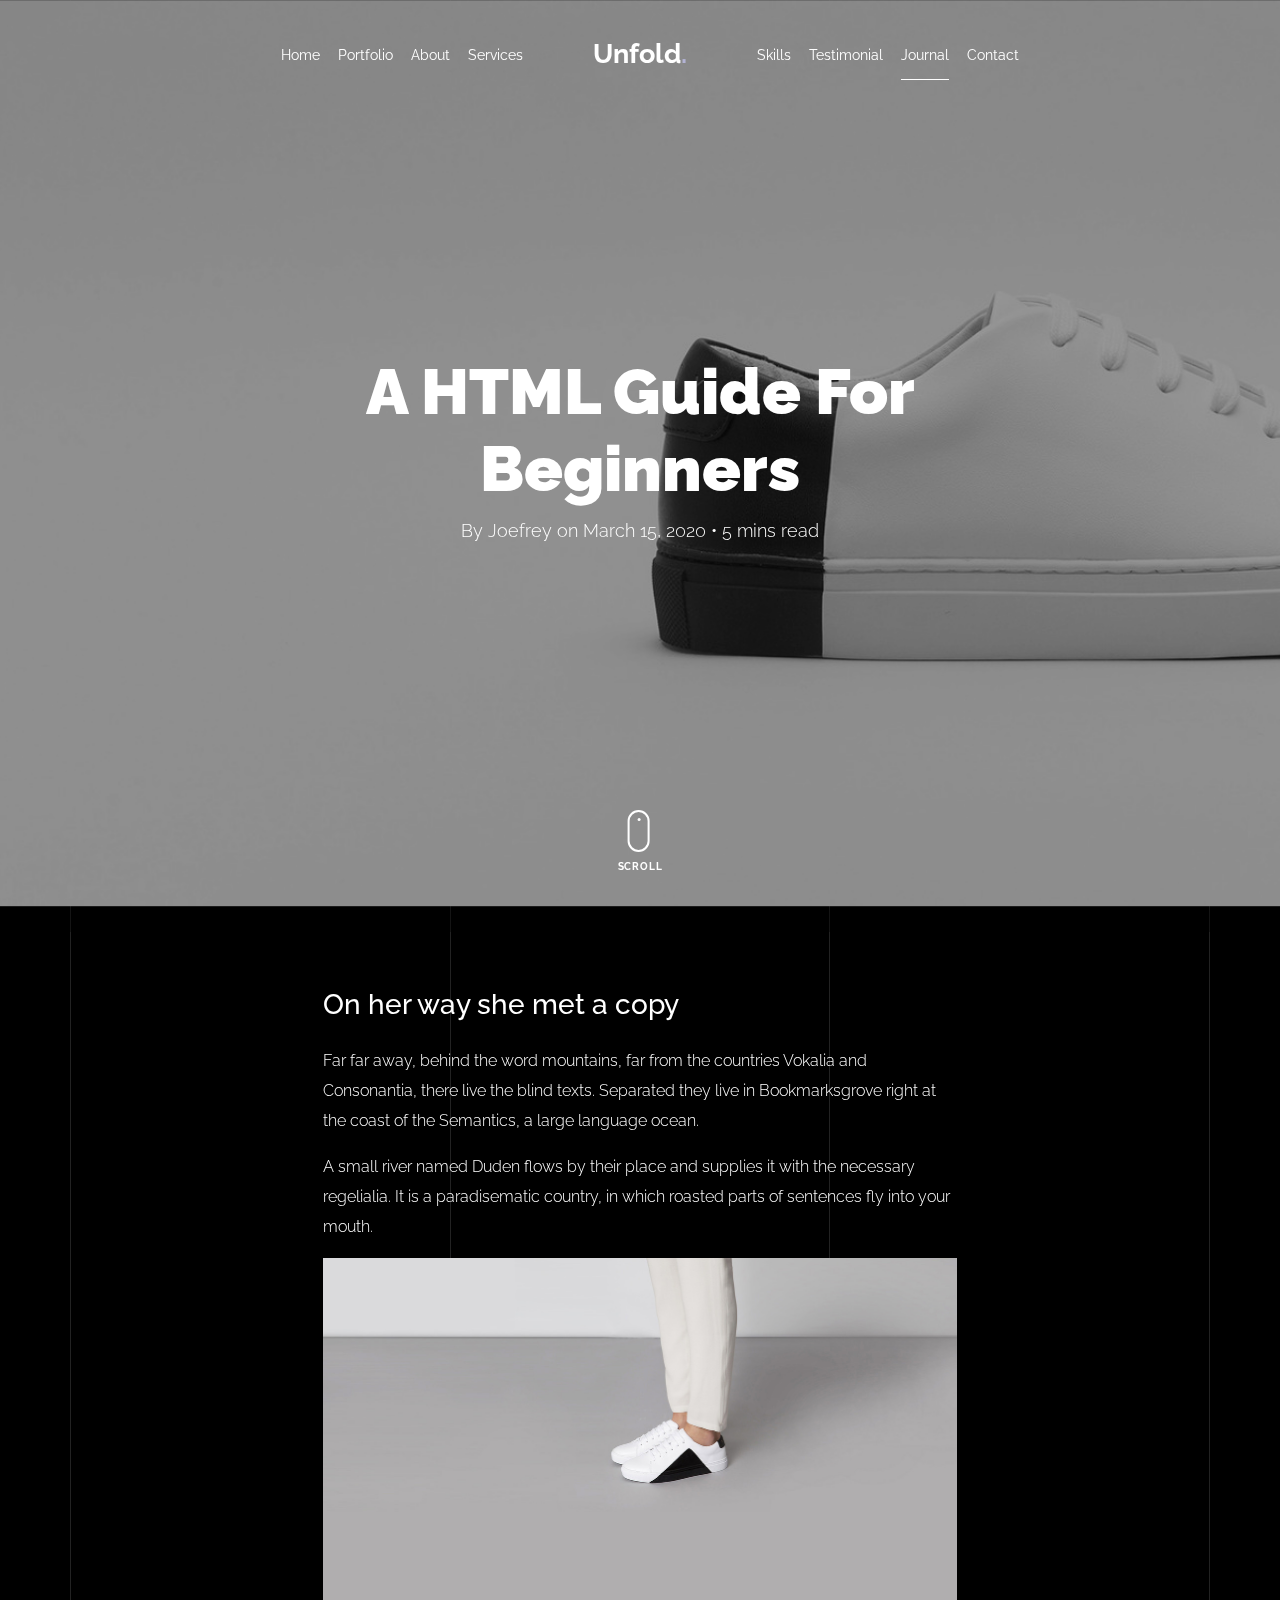
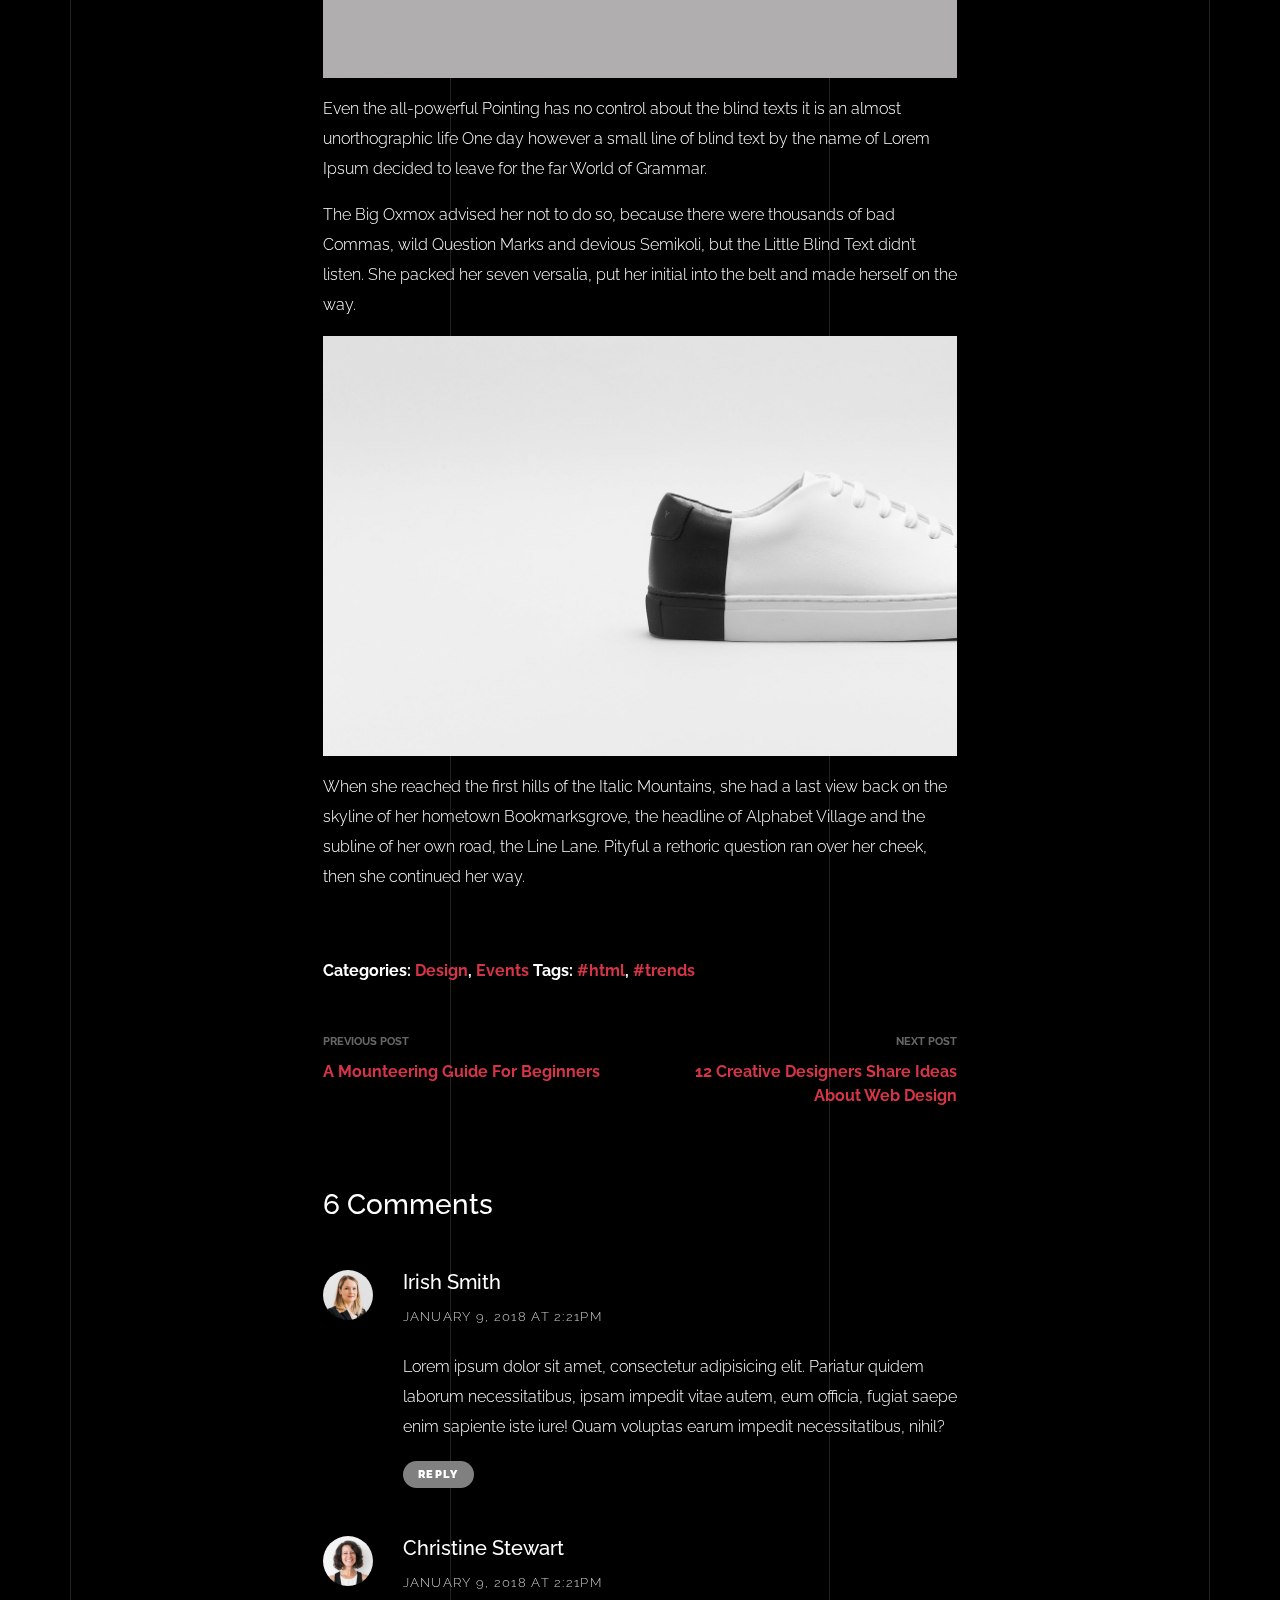
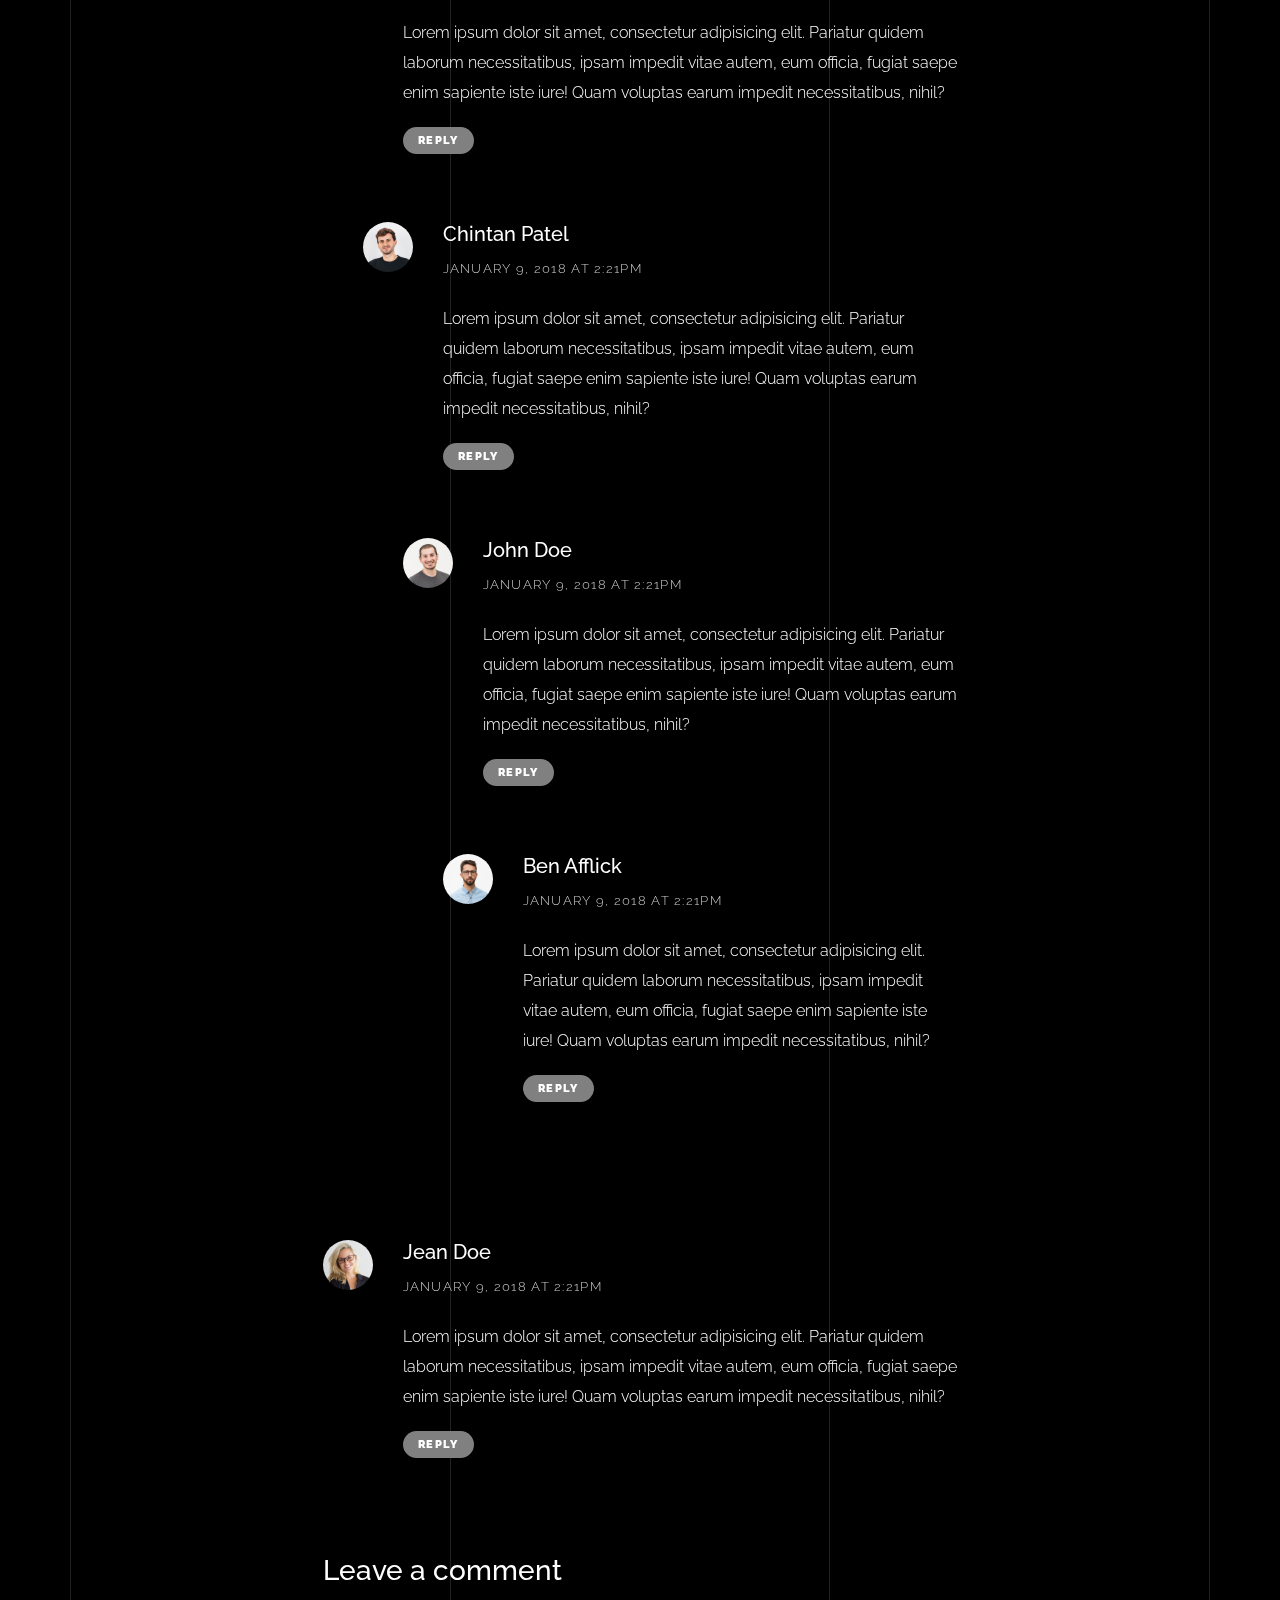
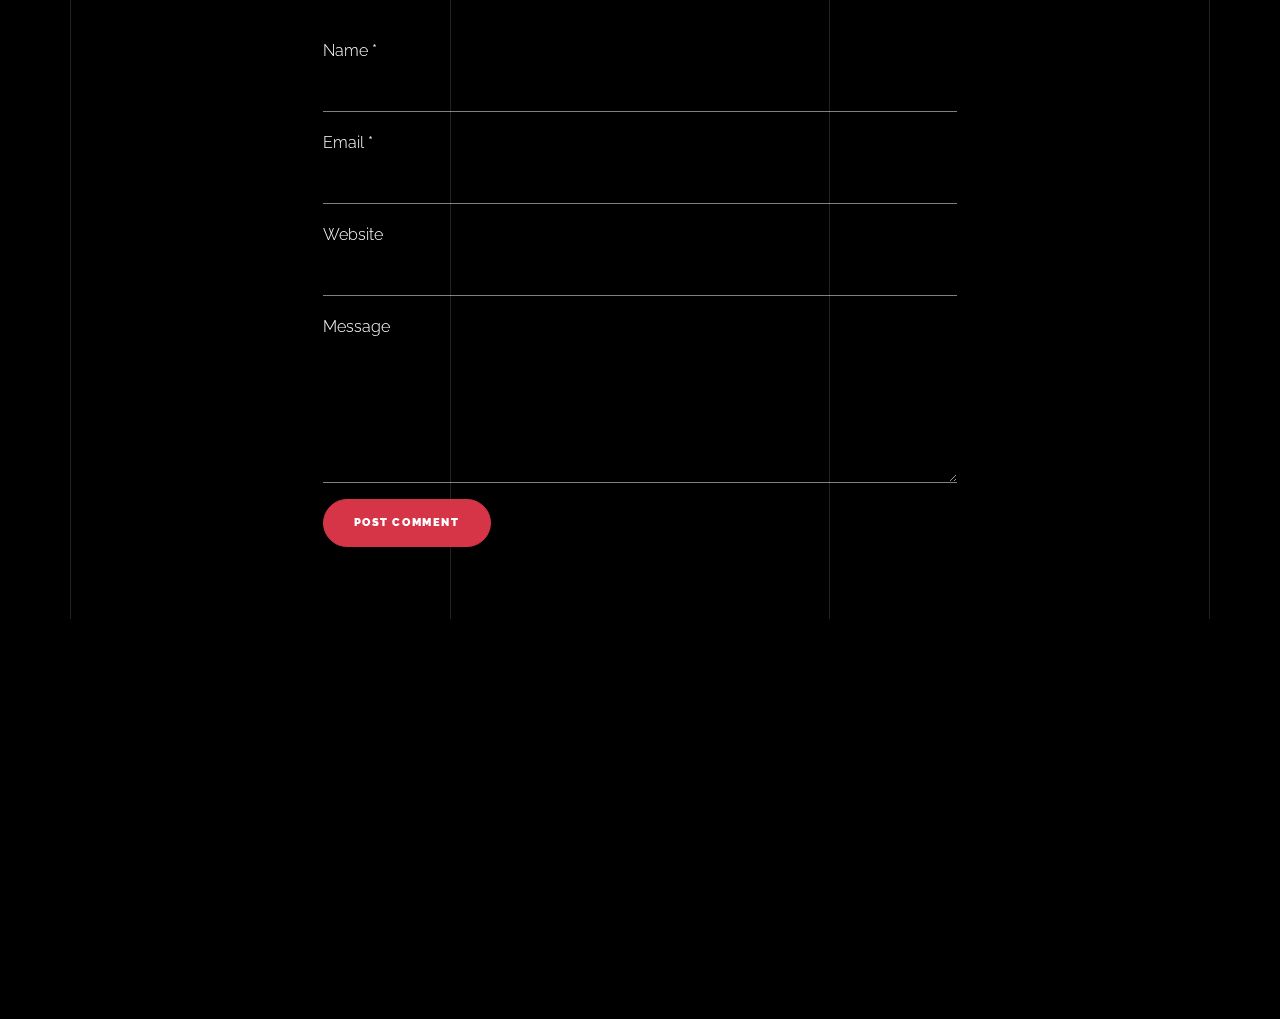
<file: blog-single.html>
<!doctype html>
<html lang="en">
  <head>
    <title>Unfold &mdash; A onepage portfolio HTML template by Colorlib</title>
    <meta charset="utf-8">
    <meta name="viewport" content="width=device-width, initial-scale=1, shrink-to-fit=no">
    
    <meta name="description" content="">
    <meta name="keywords" content="html, css, javascript, jquery">
    <meta name="author" content="">

    <link rel="stylesheet" href="css/vendor/icomoon/style.css">
    <link rel="stylesheet" href="css/vendor/owl.carousel.min.css">
    <link rel="stylesheet" href="css/vendor/aos.css">
    <link rel="stylesheet" href="css/vendor/animate.min.css">
    <link rel="stylesheet" href="css/vendor/bootstrap.min.css">
    <link rel="stylesheet" href="css/vendor/jquery.fancybox.min.css">
    

    <!-- Theme Style -->
    <link rel="stylesheet" href="css/style.css">

  </head>
  <body data-spy="scroll" data-target=".site-nav-target" data-offset="200">

    <nav class="unslate_co--site-mobile-menu">
      <div class="close-wrap d-flex">
        <a href="#" class="d-flex ml-auto js-menu-toggle">
          <span class="close-label">Close</span>
          <div class="close-times">
            <span class="bar1"></span>
            <span class="bar2"></span>
          </div>
        </a>
      </div>
      <div class="site-mobile-inner"></div>
    </nav>


    <div class="unslate_co--site-wrap">

      <div class="unslate_co--site-inner">

        <div class="lines-wrap">
          <div class="lines-inner">
            <div class="lines"></div>
          </div>
        </div>
        <!-- END lines -->
      
      <nav class="unslate_co--site-nav site-nav-target">

        <div class="container">
        
          <div class="row align-items-center justify-content-between text-left">
            <div class="col-md-5 text-right">
              <ul class="site-nav-ul js-clone-nav text-left d-none d-lg-inline-block">
                <li class="has-children">
                  <a href="index.html#home-section" class="nav-link">Home</a>
                  <ul class="dropdown">
                    <li>
                      <a href="index.html">Hero Image BG</a>
                    </li>
                    <li>
                      <a href="index-video.html">Video BG</a>
                    </li>
                    <li>
                      <a href="index-hero-slider.html">Hero Slider</a>
                    </li>
                    <li>
                      <a href="index-sidebar-menu.html">Sidebar Menu</a>
                    </li>
                    <li>
                      <a href="index-right-menu.html">Right Menu</a>
                    </li>
                  </ul>
                </li>
                <li><a href="index.html#portfolio-section" class="nav-link">Portfolio</a></li>
                <li><a href="index.html#about-section" class="nav-link">About</a></li>
                <li><a href="index.html#services-section" class="nav-link">Services</a></li>
              </ul>
            </div>
            <div class="site-logo pos-absolute">
              <a href="index.html" class="unslate_co--site-logo">Unfold<span>.</span></a>
            </div>
            <div class="col-md-5 text-right text-lg-left">
              <ul class="site-nav-ul js-clone-nav text-left d-none d-lg-inline-block">
                <li><a href="index.html#skills-section" class="nav-link">Skills</a></li>
                <li><a href="index.html#testimonial-section" class="nav-link">Testimonial</a></li>
                <li><a href="index.html#journal-section" class="nav-link active">Journal</a></li>
                <li><a href="index.html#contact-section" class="nav-link">Contact</a></li>
              </ul>

              <ul class="site-nav-ul-none-onepage text-right d-inline-block d-lg-none">
                <li><a href="#" class="js-menu-toggle">Menu</a></li>
              </ul>

            </div>
          </div>
        </div>

      </nav>
      <!-- END nav -->

      <div class="cover-v1 jarallax overlay" style="background-image: url('images/work_1_full.jpg');">
        <div class="container">
          <div class="row align-items-center">
              
            <div class="col-md-8 mx-auto text-center">
              <h1 class="blog-heading" data-aos="fade-up" data-aos-delay="0">A HTML Guide For Beginners</h1>
              <div class="post-meta" data-aos="fade-up" data-aos-delay="100">By Joefrey on March 15, 2020 &bullet; 5 mins read</div>
            </div>

          </div>
        </div>


        <!-- dov -->
        <a href="#blog-single-section" class="mouse-wrap smoothscroll">
          <span class="mouse">
            <span class="scroll"></span>
          </span>
          <span class="mouse-label">Scroll</span>
        </a>

      </div>
      <!-- END .cover-v1 -->

      <div class="unslate_co--section" id="blog-single-section">
        <div class="container">
          <div class="row justify-content-center">
            <div class="col-md-7">
              <h3 class="mb-4">On her way she met a copy</h3>
              <p>Far far away, behind the word mountains, far from the countries Vokalia and Consonantia, there live the blind texts. Separated they live in Bookmarksgrove right at the coast of the Semantics, a large language ocean.</p>
              <p>A small river named Duden flows by their place and supplies it with the necessary regelialia. It is a paradisematic country, in which roasted parts of sentences fly into your mouth.</p>
              <p><img src="images/work_1_a_full.jpg" alt="Image" class="img-fluid"></p>
              <p>Even the all-powerful Pointing has no control about the blind texts it is an almost unorthographic life One day however a small line of blind text by the name of Lorem Ipsum decided to leave for the far World of Grammar.</p>
              <p>The Big Oxmox advised her not to do so, because there were thousands of bad Commas, wild Question Marks and devious Semikoli, but the Little Blind Text didn’t listen. She packed her seven versalia, put her initial into the belt and made herself on the way.</p>
              <p><img src="images/work_1_full.jpg" alt="Image" class="img-fluid"></p>
              <p>When she reached the first hills of the Italic Mountains, she had a last view back on the skyline of her hometown Bookmarksgrove, the headline of Alphabet Village and the subline of her own road, the Line Lane. Pityful a rethoric question ran over her cheek, then she continued her way.</p>


              <div class="pt-5 categories_tags ">
                <p>Categories:  <a href="#">Design</a>, <a href="#">Events</a>  Tags: <a href="#">#html</a>, <a href="#">#trends</a></p>
              </div>

              <div class="post-single-navigation d-flex align-items-stretch">
                <a href="#" class="mr-auto w-50 pr-4">
                  <span class="d-block">Previous Post</span>
                  A Mounteering Guide For Beginners
                </a>
                <a href="#" class="ml-auto w-50 text-right pl-4">
                  <span class="d-block">Next Post</span>
                  12 Creative Designers Share Ideas About Web Design
                </a>
              </div>


            <div class="pt-5">
              <h3 class="mb-5">6 Comments</h3>
              <ul class="comment-list">
                <li class="comment">
                  <div class="vcard bio">
                    <img src="images/person_woman_2.jpg" alt="Image placeholder">
                  </div>
                  <div class="comment-body">
                    <h3>Irish Smith</h3>
                    <div class="meta">January 9, 2018 at 2:21pm</div>
                    <p>Lorem ipsum dolor sit amet, consectetur adipisicing elit. Pariatur quidem laborum necessitatibus, ipsam impedit vitae autem, eum officia, fugiat saepe enim sapiente iste iure! Quam voluptas earum impedit necessitatibus, nihil?</p>
                    <p><a href="#" class="reply">Reply</a></p>
                  </div>
                </li>

                <li class="comment">
                  <div class="vcard bio">
                    <img src="images/person_woman_1.jpg" alt="Image placeholder">
                  </div>
                  <div class="comment-body">
                    <h3>Christine Stewart</h3>
                    <div class="meta">January 9, 2018 at 2:21pm</div>
                    <p>Lorem ipsum dolor sit amet, consectetur adipisicing elit. Pariatur quidem laborum necessitatibus, ipsam impedit vitae autem, eum officia, fugiat saepe enim sapiente iste iure! Quam voluptas earum impedit necessitatibus, nihil?</p>
                    <p><a href="#" class="reply">Reply</a></p>
                  </div>

                  <ul class="children">
                    <li class="comment">
                      <div class="vcard bio">
                        <img src="images/person_man_3.jpg" alt="Image placeholder">
                      </div>
                      <div class="comment-body">
                        <h3>Chintan Patel</h3>
                        <div class="meta">January 9, 2018 at 2:21pm</div>
                        <p>Lorem ipsum dolor sit amet, consectetur adipisicing elit. Pariatur quidem laborum necessitatibus, ipsam impedit vitae autem, eum officia, fugiat saepe enim sapiente iste iure! Quam voluptas earum impedit necessitatibus, nihil?</p>
                        <p><a href="#" class="reply">Reply</a></p>
                      </div>


                      <ul class="children">
                        <li class="comment">
                          <div class="vcard bio">
                            <img src="images/person_man_2.jpg" alt="Image placeholder">
                          </div>
                          <div class="comment-body">
                            <h3>John Doe</h3>
                            <div class="meta">January 9, 2018 at 2:21pm</div>
                            <p>Lorem ipsum dolor sit amet, consectetur adipisicing elit. Pariatur quidem laborum necessitatibus, ipsam impedit vitae autem, eum officia, fugiat saepe enim sapiente iste iure! Quam voluptas earum impedit necessitatibus, nihil?</p>
                            <p><a href="#" class="reply">Reply</a></p>
                          </div>

                            <ul class="children">
                              <li class="comment">
                                <div class="vcard bio">
                                  <img src="images/person_man_1.jpg" alt="Image placeholder">
                                </div>
                                <div class="comment-body">
                                  <h3>Ben Afflick</h3>
                                  <div class="meta">January 9, 2018 at 2:21pm</div>
                                  <p>Lorem ipsum dolor sit amet, consectetur adipisicing elit. Pariatur quidem laborum necessitatibus, ipsam impedit vitae autem, eum officia, fugiat saepe enim sapiente iste iure! Quam voluptas earum impedit necessitatibus, nihil?</p>
                                  <p><a href="#" class="reply">Reply</a></p>
                                </div>
                              </li>
                            </ul>
                        </li>
                      </ul>
                    </li>
                  </ul>
                </li>

                <li class="comment">
                  <div class="vcard bio">
                    <img src="images/person_woman_3.jpg" alt="Image placeholder">
                  </div>
                  <div class="comment-body">
                    <h3>Jean Doe</h3>
                    <div class="meta">January 9, 2018 at 2:21pm</div>
                    <p>Lorem ipsum dolor sit amet, consectetur adipisicing elit. Pariatur quidem laborum necessitatibus, ipsam impedit vitae autem, eum officia, fugiat saepe enim sapiente iste iure! Quam voluptas earum impedit necessitatibus, nihil?</p>
                    <p><a href="#" class="reply">Reply</a></p>
                  </div>
                </li>
              </ul>
              <!-- END comment-list -->
              
              <div class="comment-form-wrap pt-5">
                <h3 class="mb-5">Leave a comment</h3>
                <form action="#" class="">
                  <div class="form-group">
                    <label for="name">Name *</label>
                    <input type="text" class="form-control" id="name">
                  </div>
                  <div class="form-group">
                    <label for="email">Email *</label>
                    <input type="email" class="form-control" id="email">
                  </div>
                  <div class="form-group">
                    <label for="website">Website</label>
                    <input type="url" class="form-control" id="website">
                  </div>

                  <div class="form-group">
                    <label for="message">Message</label>
                    <textarea name="message" id="message" cols="30" rows="5" class="form-control"></textarea>
                  </div>
                  <div class="form-group">
                    <input type="submit" value="Post Comment" class="btn btn-primary btn-md">
                  </div>

                </form>
              </div>
            </div>
            </div>
          </div>
        </div>
      </div>

      
      </div> 

      <footer class="unslate_co--footer unslate_co--section">
        <div class="container">
          <div class="row justify-content-center">
            <div class="col-md-7">
              
              <div class="footer-site-logo"><a href="#">Unfold<span>.</span></a></div>

              <ul class="footer-site-social">
                <li><a href="#">Facebook</a></li>
                <li><a href="#">Twitter</a></li>
                <li><a href="#">Instagram</a></li>
                <li><a href="#">Dribbble</a></li>
                <li><a href="#">Behance</a></li>
              </ul>

              <p class="site-copyright">
                
                <!-- Link back to Colorlib can't be removed. Template is licensed under CC BY 3.0. -->
                Copyright &copy;
                <script>
                  document.write(new Date().getFullYear());
                </script> All rights reserved | This template is made with <i class="icon-heart"
                  aria-hidden="true"></i> by <a href="https://colorlib.com" target="_blank">Colorlib</a>
                <!-- Link back to Colorlib can't be removed. Template is licensed under CC BY 3.0. -->
              
              </p>

            </div>
          </div>
        </div>
      </footer>

      
    </div>

    <!-- Loader -->
    <div id="unslate_co--overlayer"></div>
    <div class="site-loader-wrap">
      <div class="site-loader"></div>
    </div>

    <script src="js/scripts-dist.js"></script>
    <script src="js/main.js"></script>

  </body>
</html>
</file>
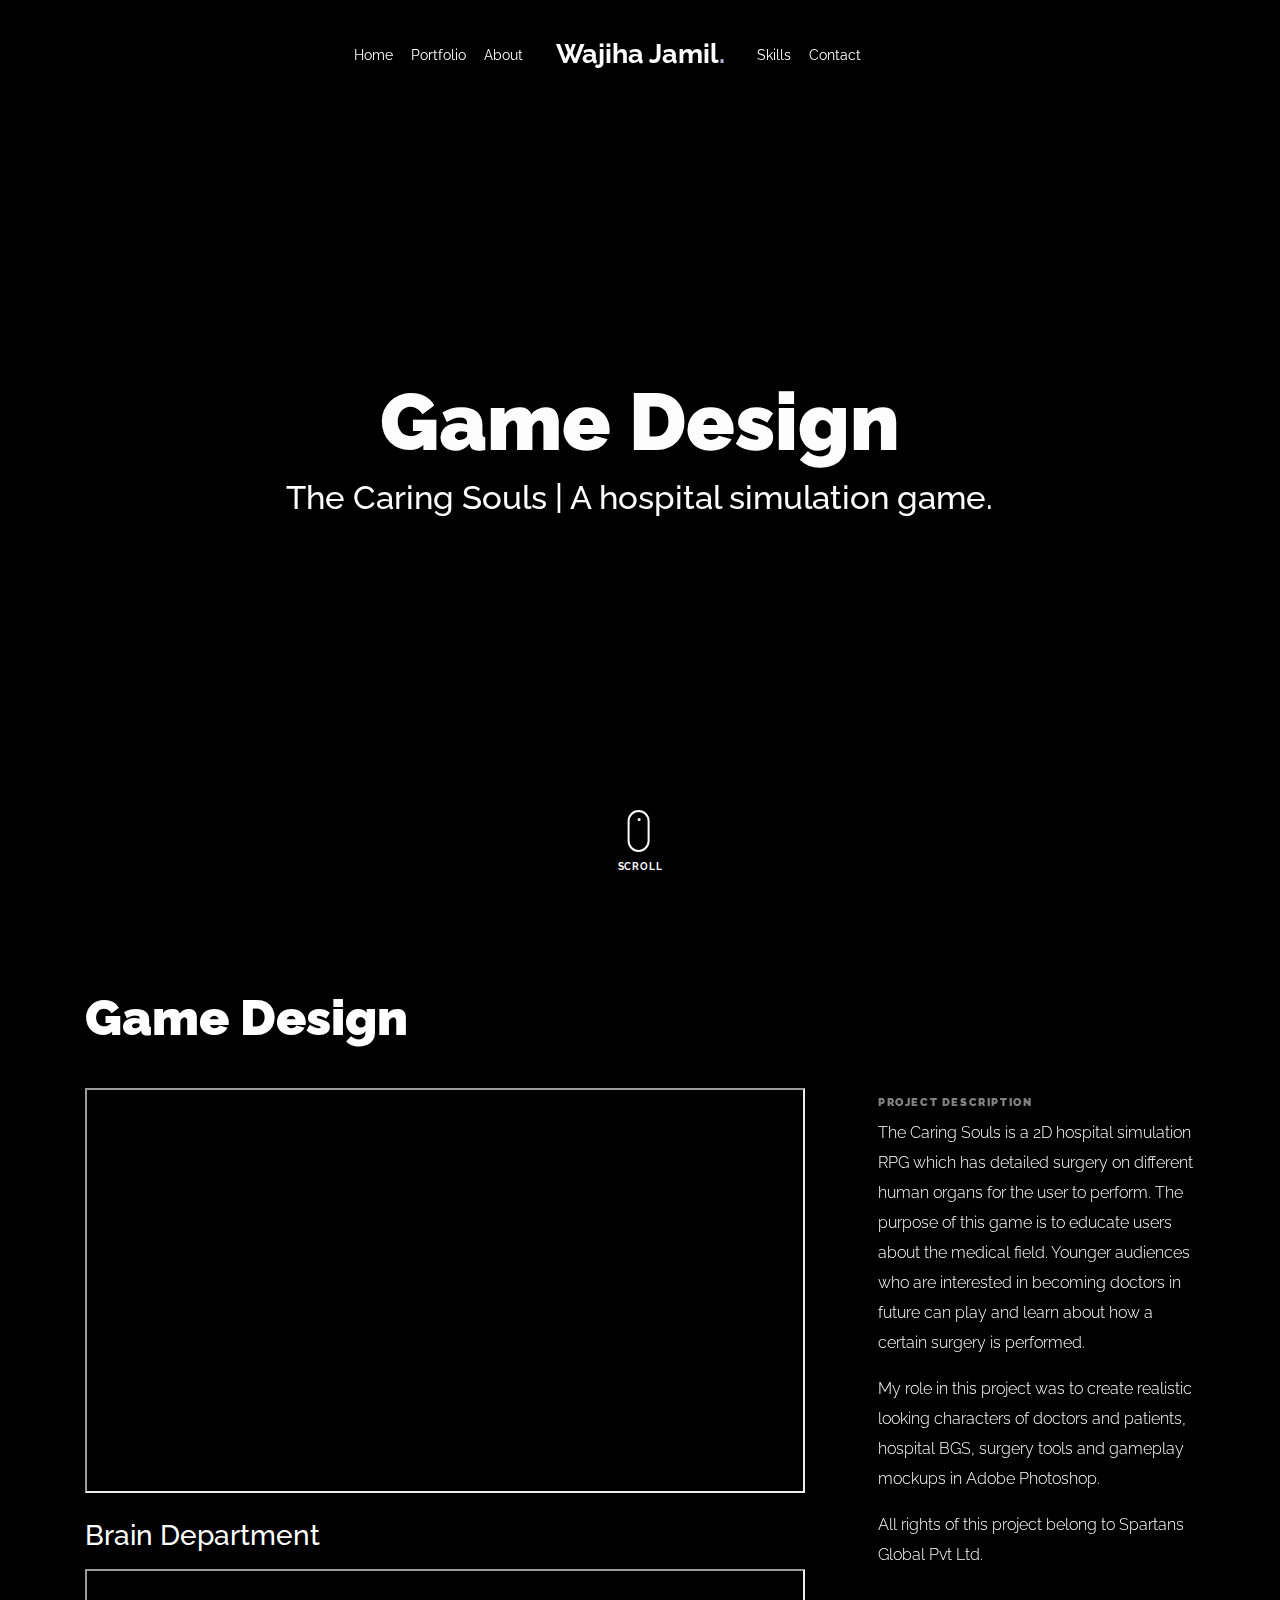
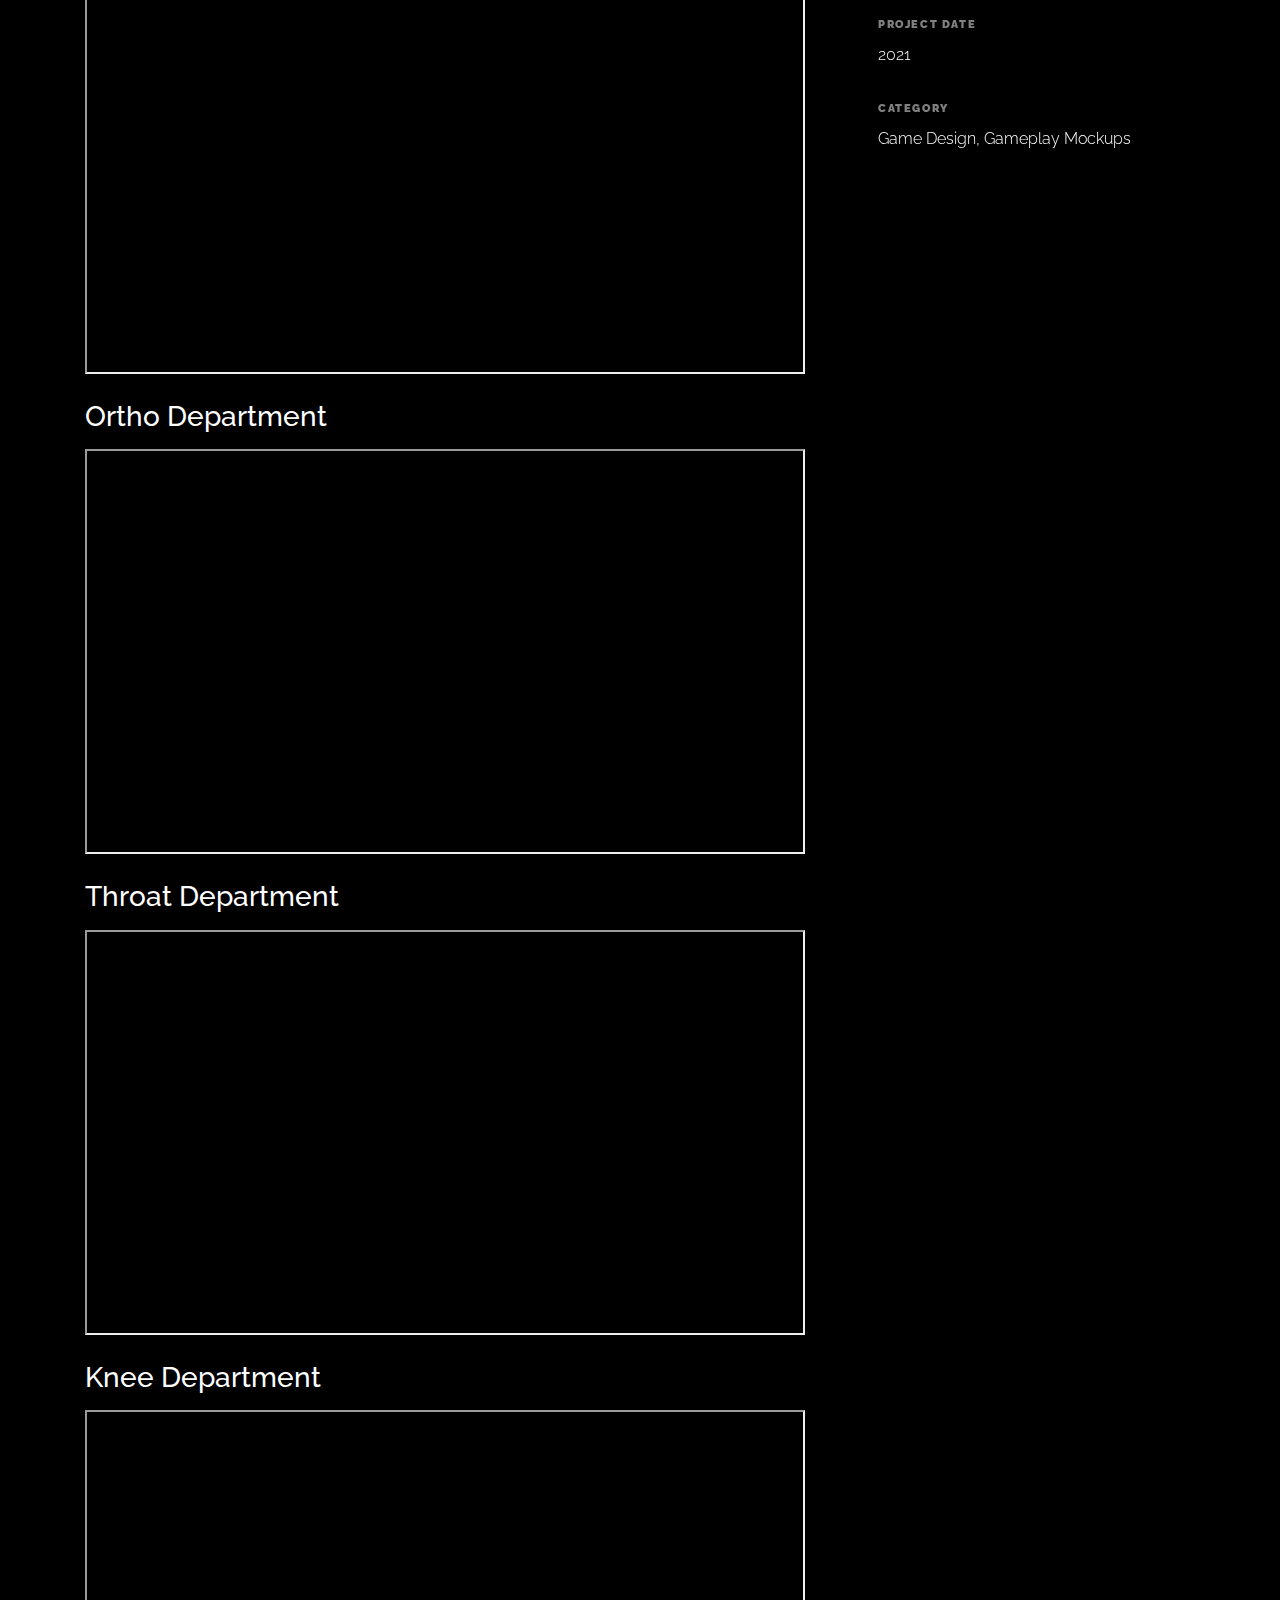
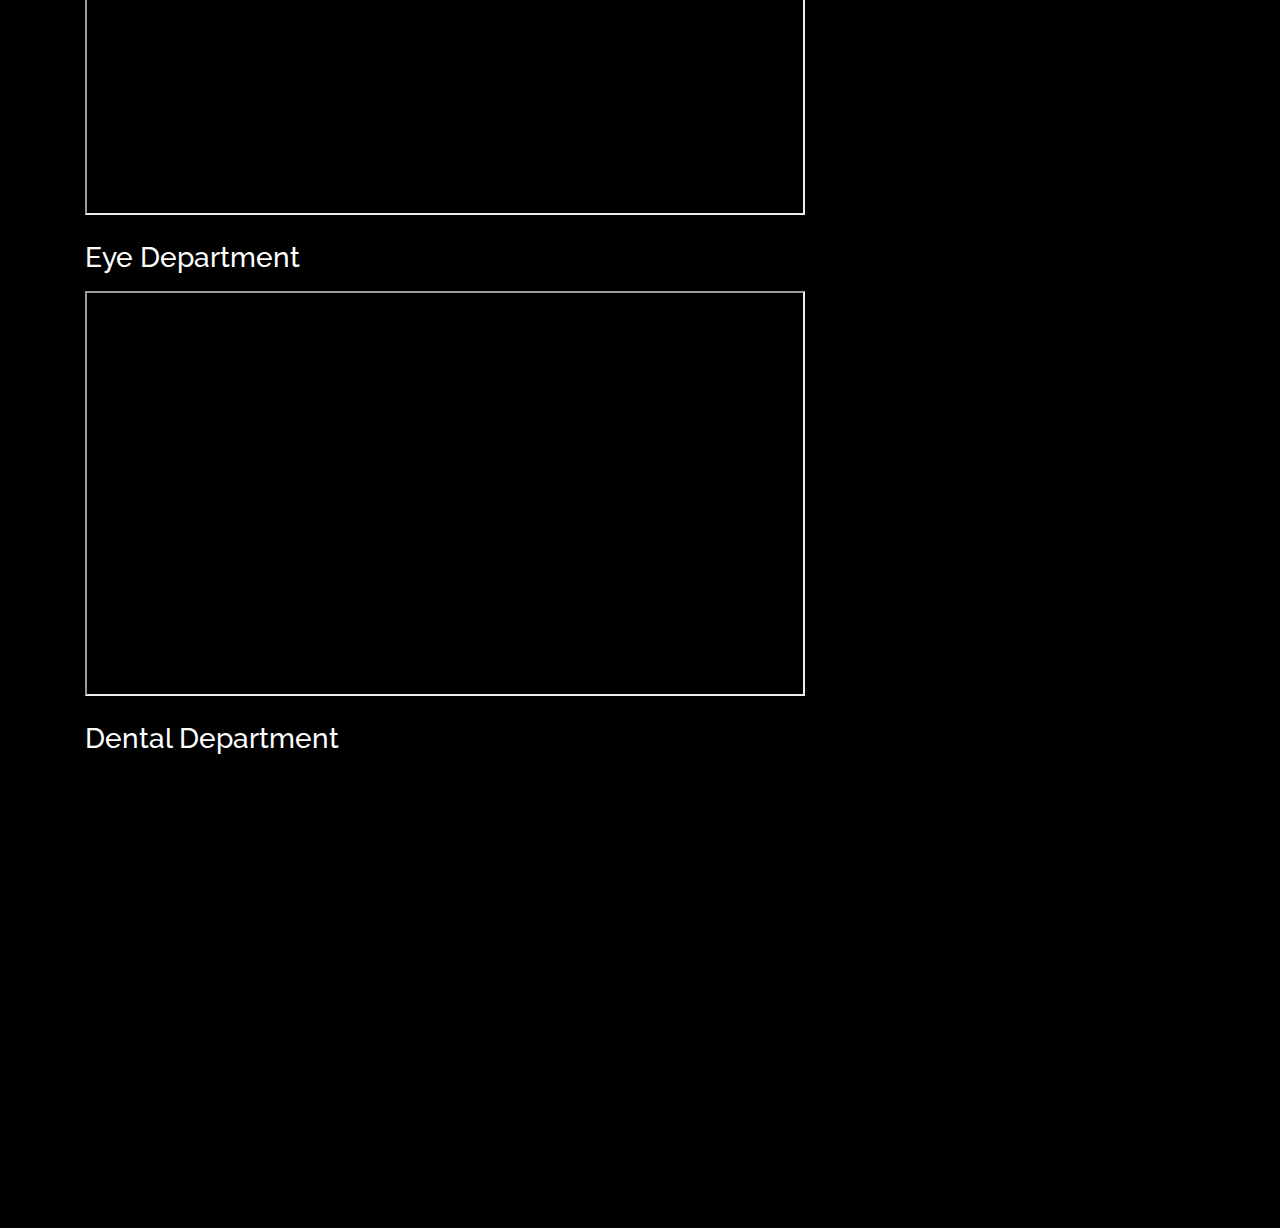
<file: gamedesign.html>
<!doctype html>
<html lang="en">

<head>
  <title>Wajiha Jamil &mdash; </title>
  <meta charset="utf-8">
  <meta name="viewport" content="width=device-width, initial-scale=1, shrink-to-fit=no">
  
  <meta name="description" content="">
  <meta name="keywords" content="html, css, javascript, jquery">
  <meta name="author" content="">

  <link rel="stylesheet" href="css/vendor/icomoon/style.css">
  <link rel="stylesheet" href="css/vendor/owl.carousel.min.css">
  <link rel="stylesheet" href="css/vendor/aos.css">
  <link rel="stylesheet" href="css/vendor/animate.min.css">
  <link rel="stylesheet" href="css/vendor/bootstrap.min.css">
  <link rel="stylesheet" href="css/vendor/jquery.fancybox.min.css">

  <!-- Theme Style -->
  <link rel="stylesheet" href="css/style.css">

</head>

<body data-spy="scroll" data-target=".site-nav-target" data-offset="200">

  <nav class="unslate_co--site-mobile-menu">
    <div class="close-wrap d-flex">
      <a href="#" class="d-flex ml-auto js-menu-toggle">
        <span class="close-label">Close</span>
        <div class="close-times">
          <span class="bar1"></span>
          <span class="bar2"></span>
        </div>
      </a>
    </div>
    <div class="site-mobile-inner"></div>
  </nav>

  <div class="unslate_co--site-wrap">

    <div class="unslate_co--site-inner">

      <nav class="unslate_co--site-nav site-nav-target">

        <div class="container">

          <div class="row align-items-center justify-content-between text-left">
            <div class="col-md-5 text-right">
              <ul class="site-nav-ul js-clone-nav text-left d-none d-lg-inline-block">
                <li class="has-children">
                  <a href="index.html#home-section" class="nav-link">Home</a>
                  <ul class="dropdown">
                     <li>
                      <a href="gamedesign.html">Game Design</a>
                    </li>
                    <li>
                      <a href="digitalart.html">Digital Art</a>
                    </li>
                      <li>
                      <a href="sketches.html">Sketches</a> 
                    </li> 
                     <li>
                      <a href="animation.html">3D Animation</a> 
                    </li> 
                  </ul>
                </li>
                <li><a href="index.html#portfolio-section" class="nav-link">Portfolio</a></li>
                <li><a href="index.html#about-section" class="nav-link">About</a></li>
                <!--<li><a href="#services-section" class="nav-link">Skills</a></li>-->
              </ul>
            </div>
            
              <div class="site-logo pos-absolute">
              <a href="index.html" class="unslate_co--site-logo">Wajiha Jamil<span>.</span></a>
            </div>
            
            <div class="col-md-5 text-right text-lg-left">
              <ul class="site-nav-ul js-clone-nav text-left d-none d-lg-inline-block">
                <li><a href="index.html#services-section" class="nav-link">Skills</a></li>
               <!-- <li><a href="#testimonial-section" class="nav-link">Testimonial</a></li>
                <li><a href="#journal-section" class="nav-link">Journal</a></li> -->
                <li><a href=index.html#contact-section" class="nav-link">Contact</a></li>
              </ul>

              <ul class="site-nav-ul-none-onepage text-right d-inline-block d-lg-none">
                <li><a href="#" class="js-menu-toggle">Menu</a></li>
              </ul>

            </div>
          </div>
        </div>

      </nav>
      <!--END nav-->

      <div class="cover-v1 gradient-bottom-black jarallax">
        <div class="container">
          <div class="row align-items-center">

            <div class="col-md-10 mx-auto text-center">
              <h1 class="heading" data-aos="fade-up">Game Design</h1>
              <h2 class="subheading" data-aos="fade-up" data-aos-delay="100">The Caring Souls | A hospital simulation game.</h2>
            </div>

          </div>
        </div>

        <!-- dov -->
        <a href="#portfolio-single-section" class="mouse-wrap smoothscroll">
          <span class="mouse">
            <span class="scroll"></span>
          </span>
          <span class="mouse-label">Scroll</span>
        </a>

      </div>
      <!-- END .cover-v1 -->

      <div class="container">
        <div class="portfolio-single-wrap unslate_co--section" id="portfolio-single-section">
          <div class="portfolio-single-inner">

            <h2 class="heading-portfolio-single-h2">Game Design </h2>

            <div class="row justify-content-between align-items-stretch">

              <div class="col-lg-8">
                  
                 
                  
                  <p> <iframe src="https://drive.google.com/file/d/1F3cuGzzJ2aY9r3tb5OhF3BOoDt4vYxJC/preview" width="720" height="405" allowfullscreen allow="autoplay"></iframe>
                  <div class="overlay">
                    <div class="portfolio-item-content">
                      <h3>Brain Department</h3>
                    </div>
                  </div></p>
                  
                      <p> <iframe src="https://drive.google.com/file/d/16GDF7BibDNAfUeR1EyxRsja8lz0-oVCp/preview" width="720" height="405" allowfullscreen allow="autoplay"></iframe>
             <div class="overlay">
                    <div class="portfolio-item-content">
                      <h3>Ortho Department</h3>
                    </div>
                  </div></p>
                  
                   <p> <iframe src="https://drive.google.com/file/d/1Py5rUEUWU_Vfl8-2ghZdU7PEVmRto94_/preview" width="720" height="405" allowfullscreen allow="autoplay"></iframe>
             <div class="overlay">
                    <div class="portfolio-item-content">
                      <h3>Throat Department</h3>
                    </div>
                  </div></p>
                  
                  <p><iframe src="https://drive.google.com/file/d/19L-8AwOFFtzuRb0FYMcvnGuD44FWO5tV/preview" width="720" height="405" allowfullscreen allow="autoplay"></iframe>
             <div class="overlay">
                    <div class="portfolio-item-content">
                      <h3>Knee Department</h3>
                    </div>
                  </div></p>
                  
                   <p> <iframe src="https://drive.google.com/file/d/1s4DabPOmnRP6IjtzB2c0GDKAXCjpHson/preview" width="720" height="405" allowfullscreen allow="autoplay"></iframe>
             <div class="overlay">
                    <div class="portfolio-item-content">
                      <h3>Eye Department</h3>
                    </div>
                  </div></p>
                  
                <p><iframe  src="https://drive.google.com/file/d/1VarXcQcaue4snSHO-L9RJdsLyKB0Q10R/preview" width="720" height="405" allowfullscreen ></iframe>
                  <div class="overlay">
                    <div class="portfolio-item-content">
                      <h3>Dental Department</h3>
                    </div>
                  </div></p>
                   
                
              
           

                     
                  
                  
           </div>
            
              <div class="col-lg-4 pl-lg-5">
                <div class="unslate_co--sticky">
                  <div class="row">
                    <div class="col-md-12 mb-4">
                      <div class="detail-v1">
                        <span class="detail-label">Project Description</span>
                        <p>The Caring Souls is a 2D hospital simulation RPG which has detailed surgery on 
                  different human organs for the user to perform. The purpose of this game is to educate users
                  about the medical field. Younger audiences who are interested in becoming doctors in future
                  can play and learn about how a certain surgery is performed.</p>

</p>My role in this project was to create realistic looking characters of doctors and patients, hospital BGS,
                  surgery tools and gameplay mockups in Adobe Photoshop.</p>

</p>All rights of this project belong to Spartans Global Pvt Ltd. </p>
                      </div>
                    </div>

                    <div class="col-md-12 mb-4">
                      <div class="detail-v1">
                        <span class="detail-label">Project Date</span>
                        <span class="detail-val">2021</span>
                      </div>
                    </div>
                    <div class="col-md-12 mb-4">
                      <div class="detail-v1">
                        <span class="detail-label">Category</span>
                        <span class="detail-val">Game Design, Gameplay Mockups</a></span>
                      </div>
                    </div>
                   <div class="col-md-12 mb-4">
                      <!-- <div class="detail-v1">
                        <span class="detail-label">Client</span>
                        <span class="detail-val">unslate</span>
                      </div>-->
                    </div>
                   <div class="col-md-12 mb-4">
                       <!--<div class="detail-v1">
                        <span class="detail-label">Visit</span>
                        <span class="detail-val"><a href="#">https:///</a></span>
                      </div>-->
                  
                  
                    </div>
                  </div>
                </div> 
              </div>

            </div>

          </div>
        </div>
      </div>
    </div> 

    <footer class="unslate_co--footer unslate_co--section">
      <div class="container">
        <div class="row justify-content-center">
          <div class="col-md-7">

              <div class="footer-site-logo"><a href="#">Wajiha Jamil<span>.</span></a></div>

            <ul class="footer-site-social">
             <li><a href="https://www.linkedin.com/in/wajiha-jamil-1896671ab/">LinkedIn</a></li>
                <li><a href="https://www.instagram.com/dark__doodles_/?hl=en">Instagram</a></li>
                <li><a href="https://www.behance.net/wajihajamil">Behance</a></li>
            </ul>

            <p class="site-copyright">
                
                <!-- Link back to Colorlib can't be removed. Template is licensed under CC BY 3.0. -->
                Copyright &copy;
                <script>
                  document.write(new Date().getFullYear());
                </script> All rights reserved | This template is made with <i class="icon-heart"
                  aria-hidden="true"></i> by <a href="https://colorlib.com" target="_blank">Colorlib</a>
                <!-- Link back to Colorlib can't be removed. Template is licensed under CC BY 3.0. -->
              
              </p>

          </div>
        </div>
      </div>
    </footer>

  </div>

  <!-- Loader -->
  <div id="unslate_co--overlayer"></div>
  <div class="site-loader-wrap">
    <div class="site-loader"></div>
  </div>

  <script src="js/scripts-dist.js"></script>
  <script src="js/main.js"></script>

  
</body>

</html>
</file>
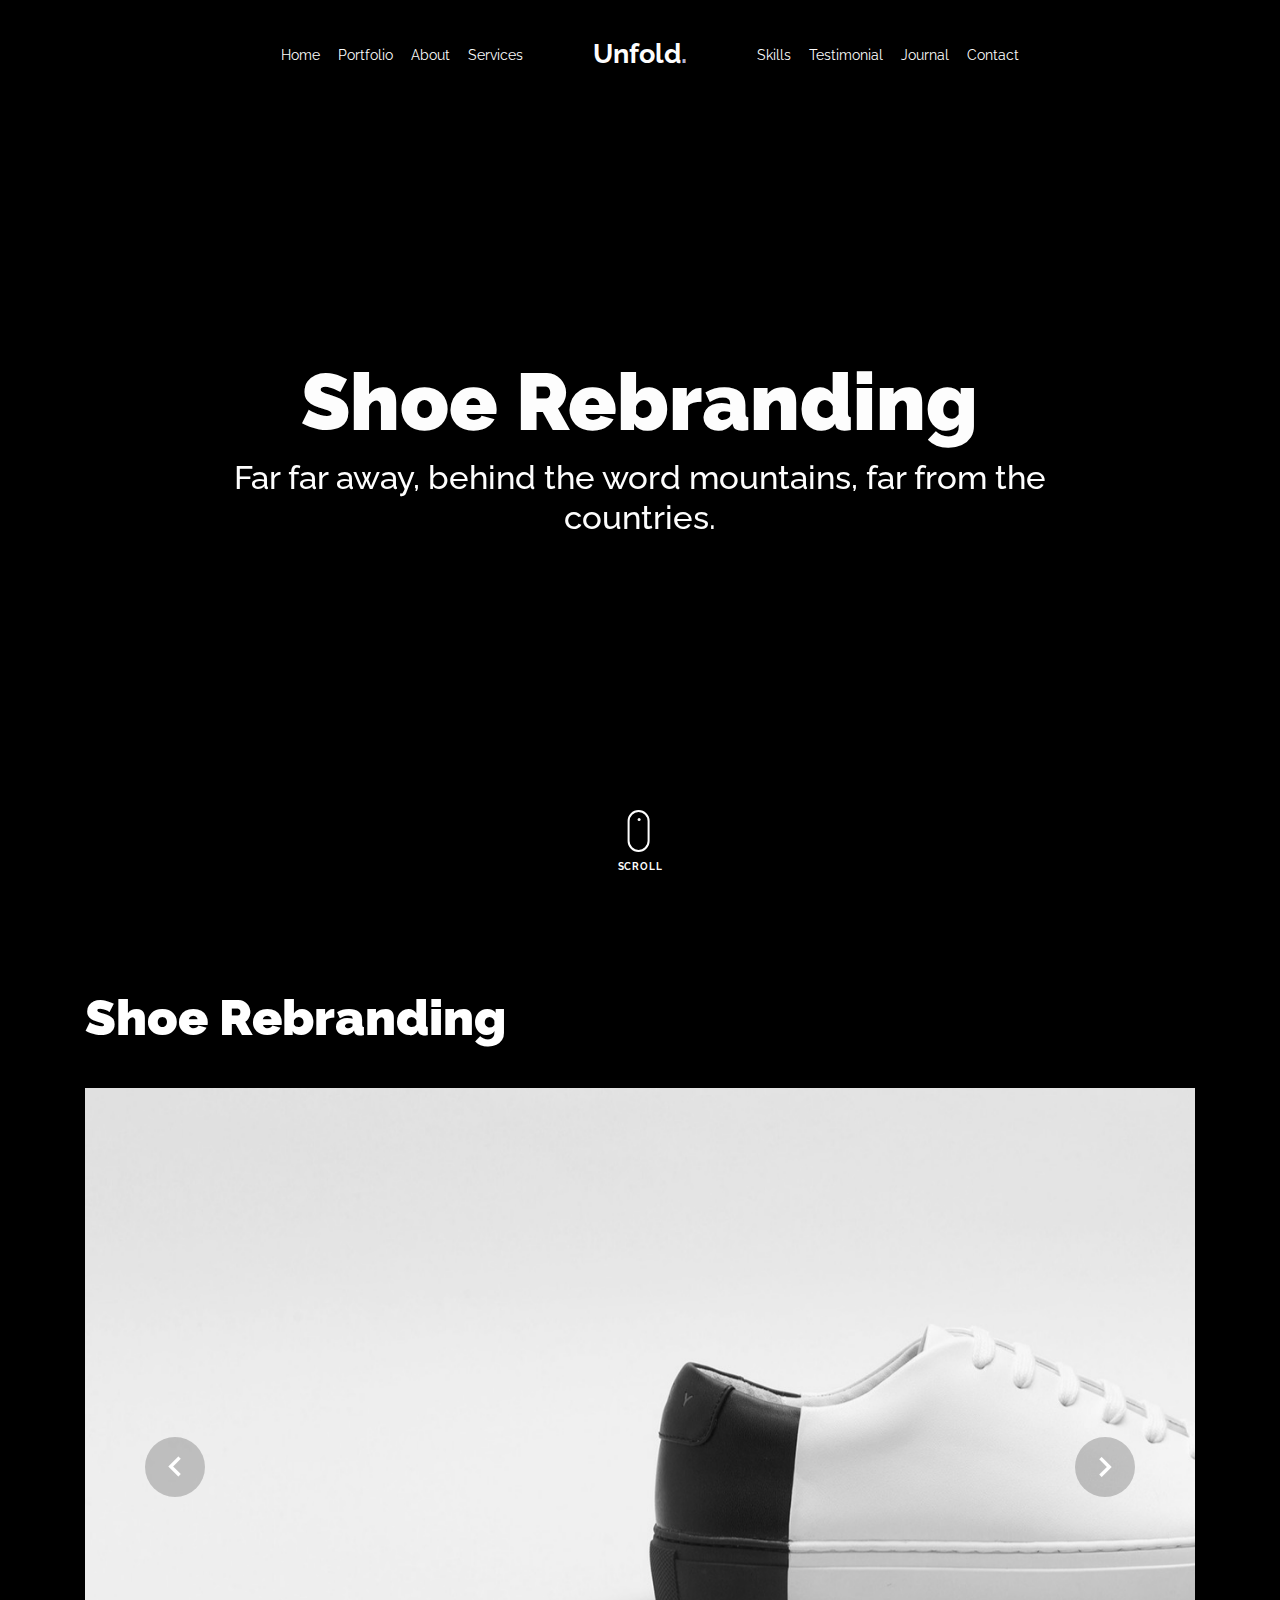
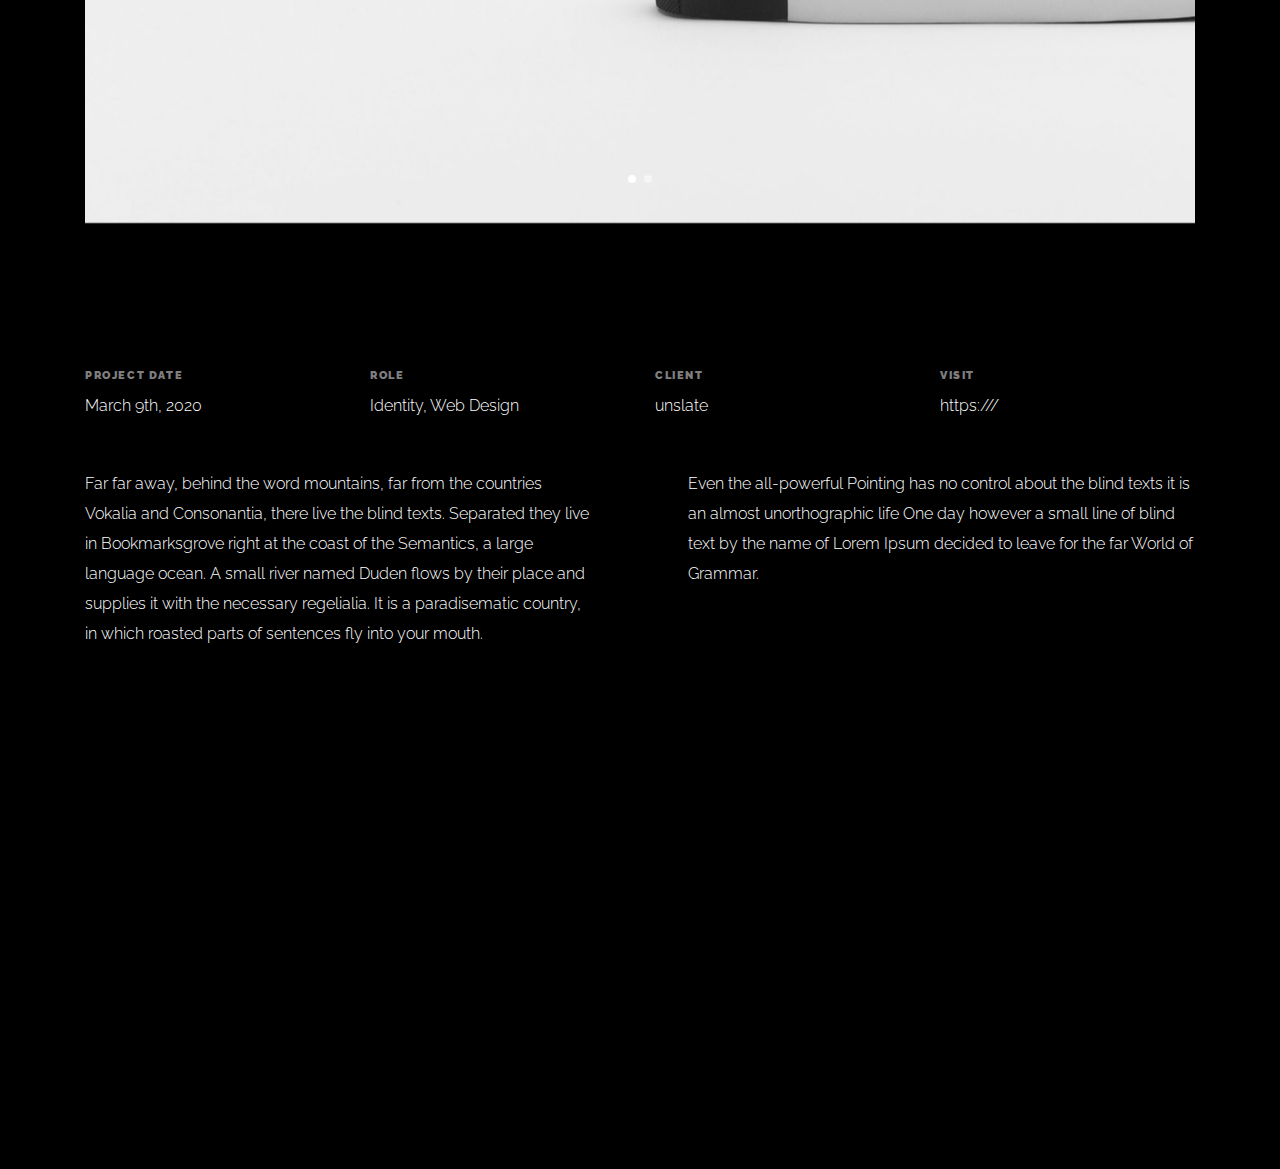
<file: portfolio-single-1.html>
<!doctype html>
<html lang="en">

<head>
  <title>Unfold &mdash; A onepage portfolio HTML template by Colorlib</title>
  <meta charset="utf-8">
  <meta name="viewport" content="width=device-width, initial-scale=1, shrink-to-fit=no">
  
  <meta name="description" content=" ">
  <meta name="keywords" content="html, css, javascript, jquery">
  <meta name="author" content="">

  <link rel="stylesheet" href="css/vendor/icomoon/style.css">
  <link rel="stylesheet" href="css/vendor/owl.carousel.min.css">
  <link rel="stylesheet" href="css/vendor/aos.css">
  <link rel="stylesheet" href="css/vendor/animate.min.css">
  <link rel="stylesheet" href="css/vendor/bootstrap.min.css">
  <link rel="stylesheet" href="css/vendor/jquery.fancybox.min.css">

  <!-- Theme Style -->
  <link rel="stylesheet" href="css/style.css">

</head>

<body data-spy="scroll" data-target=".site-nav-target" data-offset="200">

  <nav class="unslate_co--site-mobile-menu">
    <div class="close-wrap d-flex">
      <a href="#" class="d-flex ml-auto js-menu-toggle">
        <span class="close-label">Close</span>
        <div class="close-times">
          <span class="bar1"></span>
          <span class="bar2"></span>
        </div>
      </a>
    </div>
    <div class="site-mobile-inner"></div>
  </nav>

  <div class="unslate_co--site-wrap">

    <div class="unslate_co--site-inner">

      <nav class="unslate_co--site-nav site-nav-target">

        <div class="container">

          <div class="row align-items-center justify-content-between text-left">
            <div class="col-md-5 text-right">
              <ul class="site-nav-ul js-clone-nav text-left d-none d-lg-inline-block">
                <li class="has-children">
                  <a href="index.html#home-section" class="nav-link">Home</a>
                  <ul class="dropdown">
                    <li>
                      <a href="index.html">Hero Image BG</a>
                    </li>
                    <li>
                      <a href="index-video.html">Video BG</a>
                    </li>
                    <li>
                      <a href="index-hero-slider.html">Hero Slider</a>
                    </li>
                    <li>
                      <a href="index-sidebar-menu.html">Sidebar Menu</a>
                    </li>
                    <li>
                      <a href="index-right-menu.html">Right Menu</a>
                    </li>
                  </ul>
                </li>
                <li><a href="index.html#portfolio-section" class="nav-link">Portfolio</a></li>
                <li><a href="index.html#about-section" class="nav-link">About</a></li>
                <li><a href="index.html#services-section" class="nav-link">Services</a></li>
              </ul>
            </div>
            <div class="site-logo pos-absolute">
              <a href="index.html" class="unslate_co--site-logo">Unfold<span>.</span></a>
            </div>
            <div class="col-md-5 text-right text-lg-left">
              <ul class="site-nav-ul js-clone-nav text-left d-none d-lg-inline-block">
                <li><a href="index.html#skills-section" class="nav-link">Skills</a></li>
                <li><a href="index.html#testimonial-section" class="nav-link">Testimonial</a></li>
                <li><a href="index.html#journal-section" class="nav-link">Journal</a></li>
                <li><a href="index.html#contact-section" class="nav-link">Contact</a></li>
              </ul>

              <ul class="site-nav-ul-none-onepage text-right d-inline-block d-lg-none">
                <li><a href="#" class="js-menu-toggle">Menu</a></li>
              </ul>

            </div>
          </div>
        </div>

      </nav>
      <!-- END nav -->

      <div class="cover-v1 gradient-bottom-black jarallax">
        <div class="container">
          <div class="row align-items-center">

            <div class="col-md-10 mx-auto text-center">
              <h1 class="heading" data-aos="fade-up">Shoe Rebranding</h1>
              <h2 class="subheading" data-aos="fade-up" data-aos-delay="100">Far far away, behind the word mountains, far from the countries.</h2>
            </div>

          </div>
        </div>

        <!-- dov -->
        <a href="#portfolio-single-section" class="mouse-wrap smoothscroll">
          <span class="mouse">
            <span class="scroll"></span>
          </span>
          <span class="mouse-label">Scroll</span>
        </a>

      </div>
      <!-- END .cover-v1 -->

      <div class="container">
        <div class="portfolio-single-wrap unslate_co--section" id="portfolio-single-section">

          <div class="portfolio-single-inner">
            <h2 class="heading-portfolio-single-h2">Shoe Rebranding</h2>

            <div class="row justify-content-between mb-5">
              <div class="col-12 mb-4">
                <div class="owl-carousel single-slider">
                  <figure class="mb-4">
                    <img src="images/work_1_full.jpg" alt="Image" class="img-fluid">
                  </figure>
                  <figure class="mb-4">
                    <img src="images/work_1_a_full.jpg" alt="Image" class="img-fluid">
                  </figure>
                </div>
              </div>
              <div class="col-12 mb-5">
                <div class="row">
                  <div class="col-sm-6 col-md-6 col-lg-3">
                    <div class="detail-v1">
                      <span class="detail-label">Project Date</span>
                      <span class="detail-val">March 9th, 2020</span>
                    </div>
                  </div>
                  <div class="col-sm-6 col-md-6 col-lg-3">
                    <div class="detail-v1">
                      <span class="detail-label">Role</span>
                      <span class="detail-val"><a href="#">Identity</a>, <a href="#">Web Design</a></span>
                    </div>
                  </div>
                  <div class="col-sm-6 col-md-6 col-lg-3">
                    <div class="detail-v1">
                      <span class="detail-label">Client</span>
                      <span class="detail-val">unslate</span>
                    </div>
                  </div>
                  <div class="col-sm-6 col-md-6 col-lg-3">
                    <div class="detail-v1">
                      <span class="detail-label">Visit</span>
                      <span class="detail-val"><a href="#">https:///</a></span>
                    </div>
                  </div>
                </div>
              </div>
              <div class="col-md-6 pr-md-5">
                <p>Far far away, behind the word mountains, far from the countries Vokalia and Consonantia, there live the blind texts. Separated they live in Bookmarksgrove right at the coast of the Semantics, a large language ocean. A small river named Duden flows by their place and supplies it with the necessary regelialia. It is a paradisematic country, in which roasted parts of sentences fly into your mouth.</p>
              </div>
              <div class="col-md-6 pl-md-5">
                <p>Even the all-powerful Pointing has no control about the blind texts it is an almost unorthographic life One day however a small line of blind text by the name of Lorem Ipsum decided to leave for the far World of Grammar.</p>
              </div>
            </div>

          </div>
        </div>
      </div>
    </div>

    <footer class="unslate_co--footer unslate_co--section">
      <div class="container">
        <div class="row justify-content-center">
          <div class="col-md-7">

            <div class="footer-site-logo"><a href="#">Unfold<span>.</span></a></div>

            <ul class="footer-site-social">
              <li><a href="#">Facebook</a></li>
              <li><a href="#">Twitter</a></li>
              <li><a href="#">Instagram</a></li>
              <li><a href="#">Dribbble</a></li>
              <li><a href="#">Behance</a></li>
            </ul>

            <p class="site-copyright">
                
                <!-- Link back to Colorlib can't be removed. Template is licensed under CC BY 3.0. -->
                Copyright &copy;
                <script>
                  document.write(new Date().getFullYear());
                </script> All rights reserved | This template is made with <i class="icon-heart"
                  aria-hidden="true"></i> by <a href="https://colorlib.com" target="_blank">Colorlib</a>
                <!-- Link back to Colorlib can't be removed. Template is licensed under CC BY 3.0. -->
              
              </p>

          </div>
        </div>
      </div>
    </footer>

  </div>

  <!-- Loader -->
  <div id="unslate_co--overlayer"></div>
  <div class="site-loader-wrap">
    <div class="site-loader"></div>
  </div>

  <script src="js/scripts-dist.js"></script>
  <script src="js/main.js"></script>


</body>

</html>
</file>
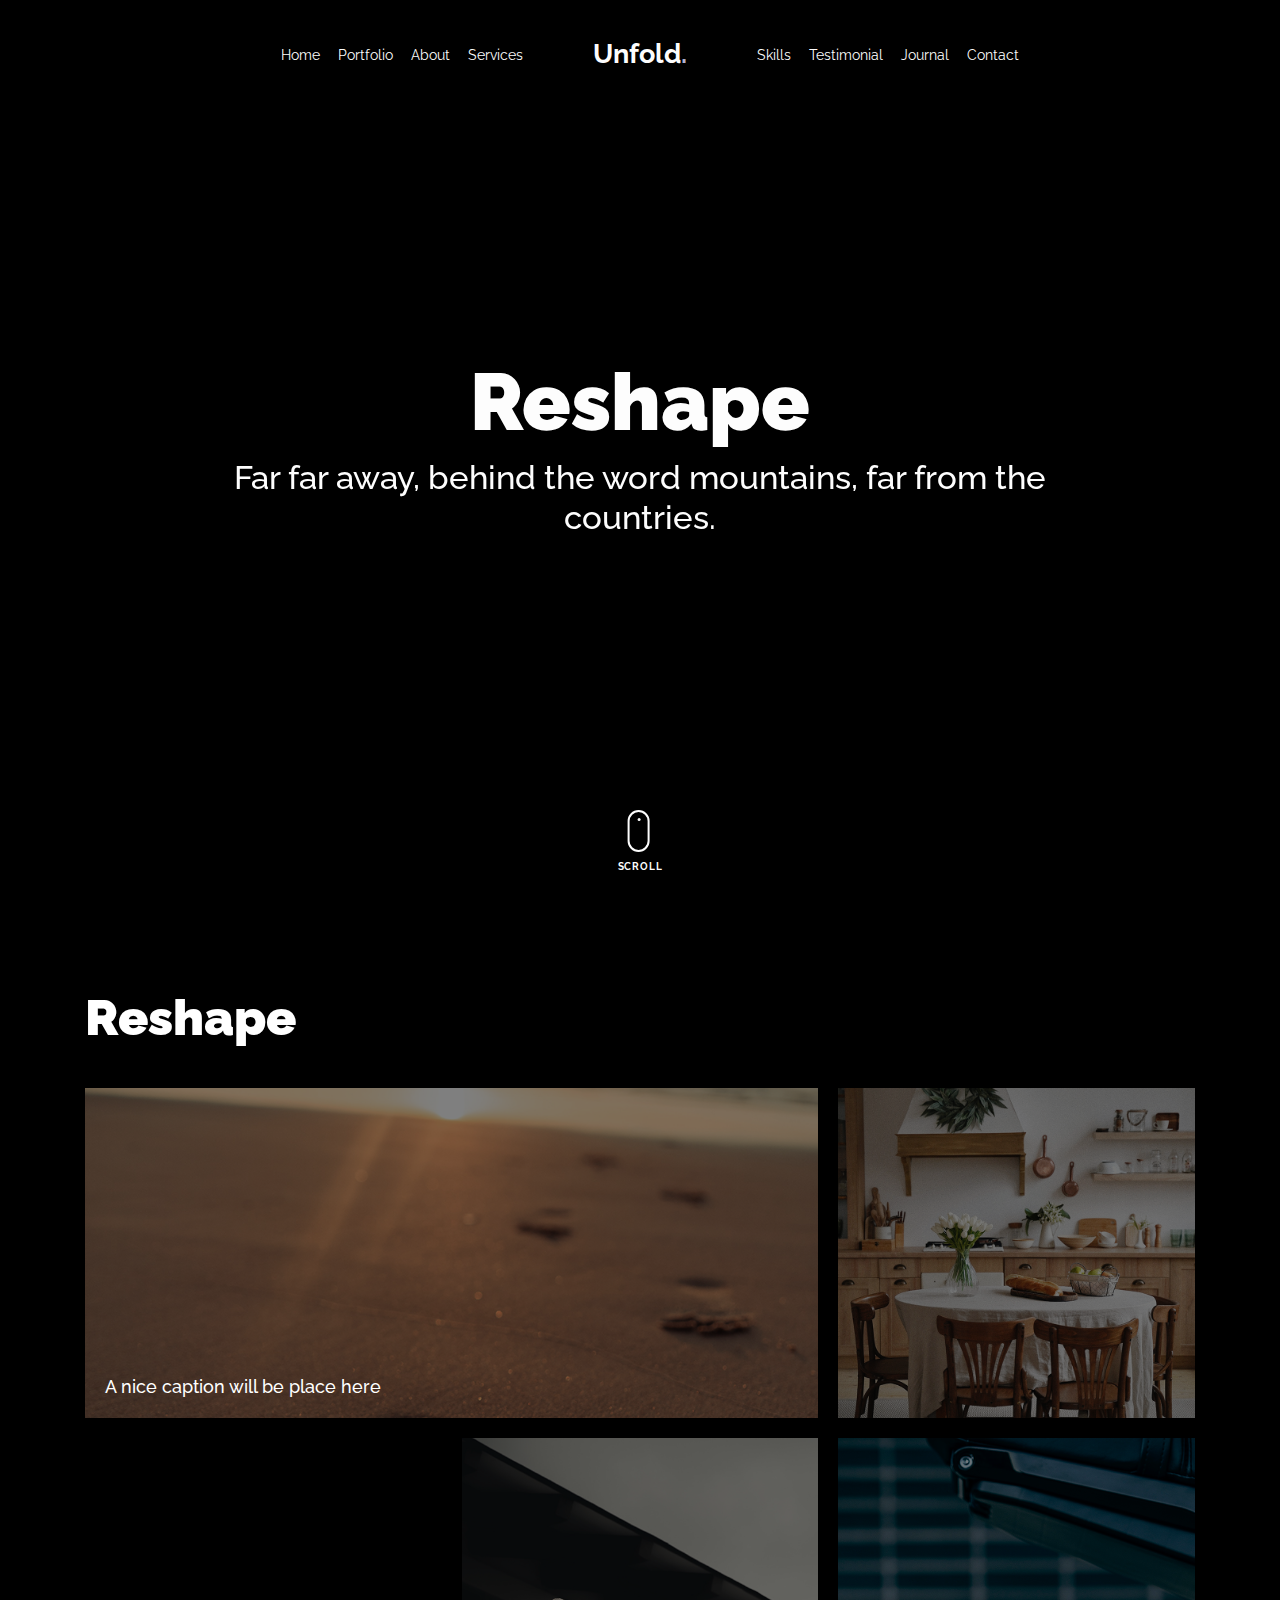
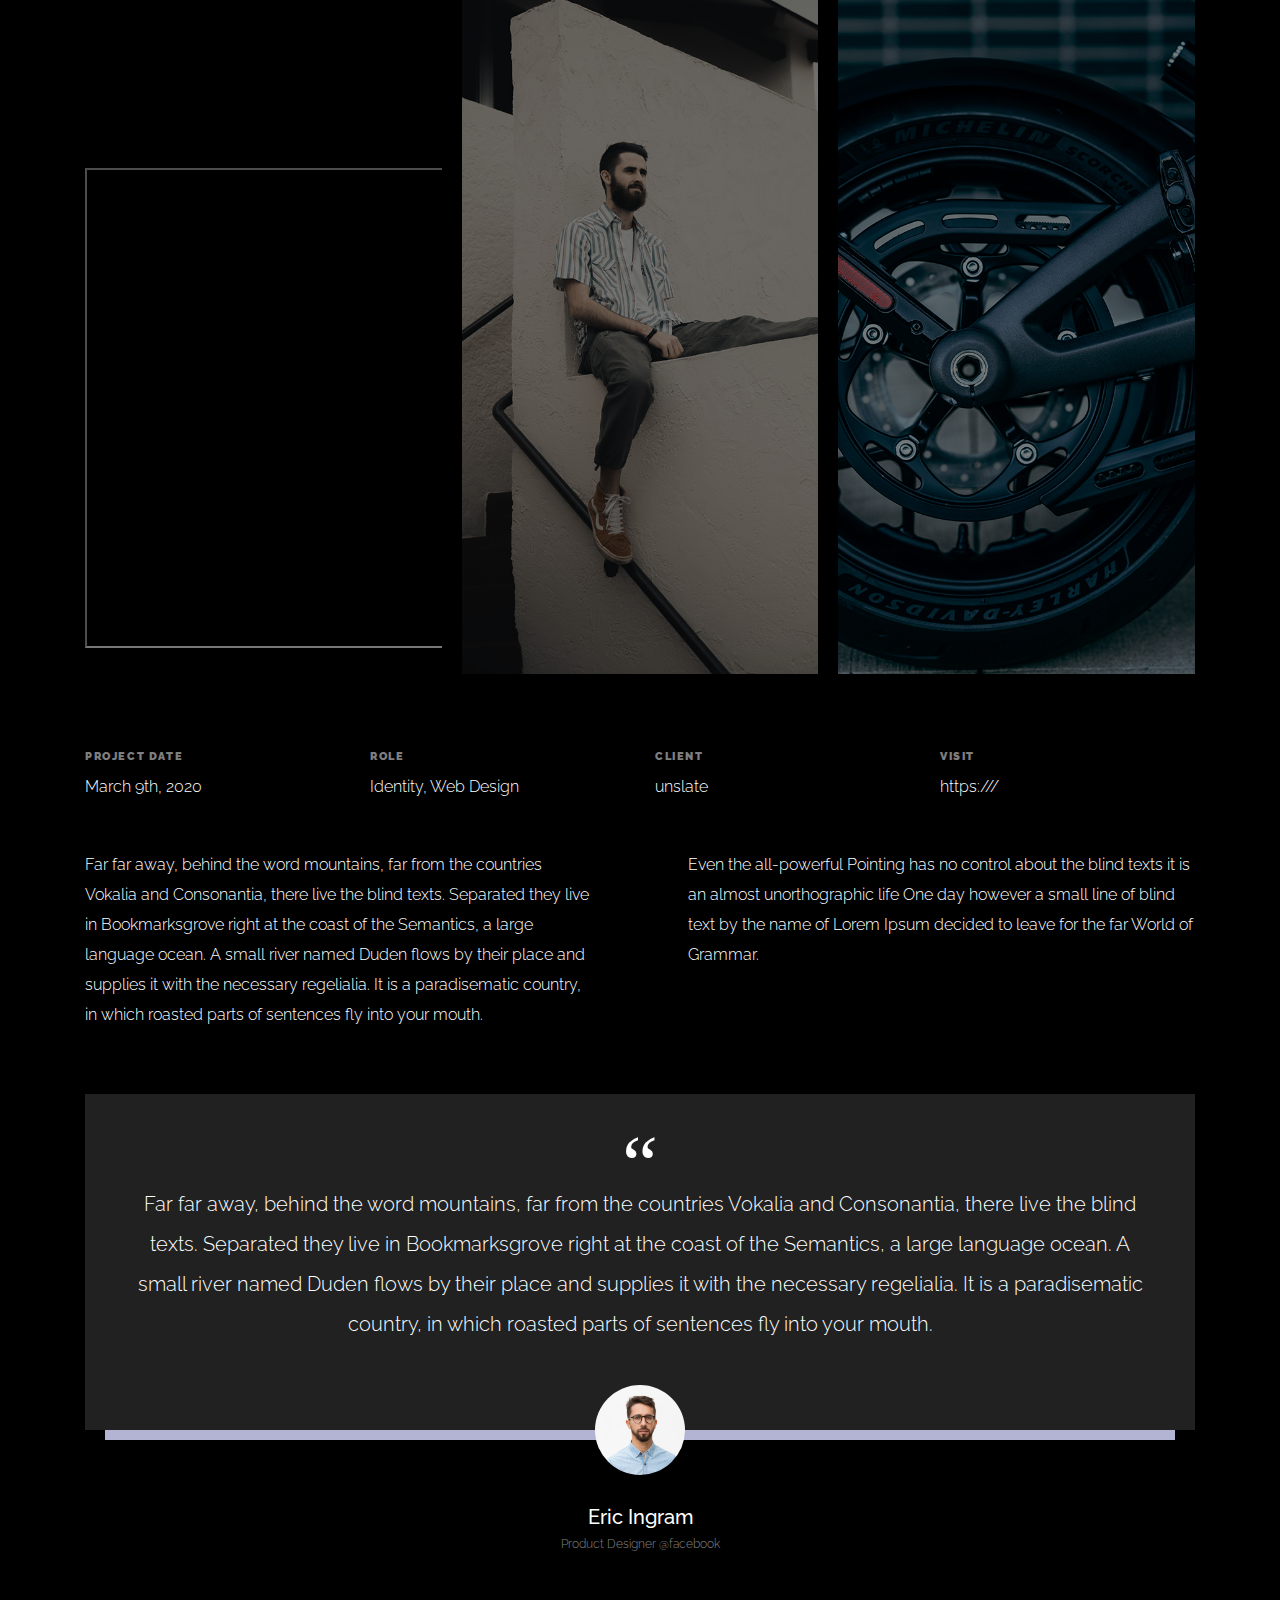
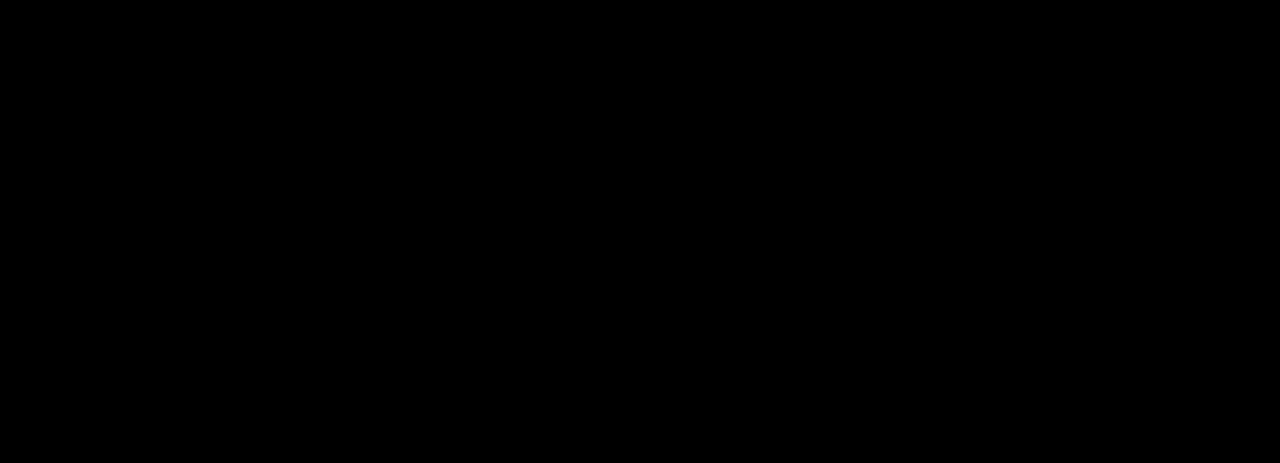
<file: portfolio-single-2.html>
<!doctype html>
<html lang="en">

<head>
  <title>Unfold &mdash; A onepage portfolio HTML template by Colorlib</title>
  <meta charset="utf-8">
  <meta name="viewport" content="width=device-width, initial-scale=1, shrink-to-fit=no">
  
  <meta name="description" content="">
  <meta name="keywords" content="html, css, javascript, jquery">
  <meta name="author" content="">

  <link rel="stylesheet" href="css/vendor/icomoon/style.css">
  <link rel="stylesheet" href="css/vendor/owl.carousel.min.css">
  <link rel="stylesheet" href="css/vendor/aos.css">
  <link rel="stylesheet" href="css/vendor/animate.min.css">
  <link rel="stylesheet" href="css/vendor/bootstrap.min.css">
  <link rel="stylesheet" href="css/vendor/jquery.fancybox.min.css">

  <!-- Theme Style -->
  <link rel="stylesheet" href="css/style.css">

</head>

<body data-spy="scroll" data-target=".site-nav-target" data-offset="200">

  <nav class="unslate_co--site-mobile-menu">
    <div class="close-wrap d-flex">
      <a href="#" class="d-flex ml-auto js-menu-toggle">
        <span class="close-label">Close</span>
        <div class="close-times">
          <span class="bar1"></span>
          <span class="bar2"></span>
        </div>
      </a>
    </div>
    <div class="site-mobile-inner"></div>
  </nav>

  <div class="unslate_co--site-wrap">

    <div class="unslate_co--site-inner">

      <nav class="unslate_co--site-nav site-nav-target">

        <div class="container">

          <div class="row align-items-center justify-content-between text-left">
            <div class="col-md-5 text-right">
              <ul class="site-nav-ul js-clone-nav text-left d-none d-lg-inline-block">
                <li class="has-children">
                  <a href="index.html#home-section" class="nav-link">Home</a>
                  <ul class="dropdown">
                    <li>
                      <a href="index.html">Hero Image BG</a>
                    </li>
                    <li>
                      <a href="index-video.html">Video BG</a>
                    </li>
                    <li>
                      <a href="index-hero-slider.html">Hero Slider</a>
                    </li>
                    <li>
                      <a href="index-sidebar-menu.html">Sidebar Menu</a>
                    </li>
                    <li>
                      <a href="index-right-menu.html">Right Menu</a>
                    </li>
                  </ul>
                </li>
                <li><a href="index.html#portfolio-section" class="nav-link">Portfolio</a></li>
                <li><a href="index.html#about-section" class="nav-link">About</a></li>
                <li><a href="index.html#services-section" class="nav-link">Services</a></li>
              </ul>
            </div>
            <div class="site-logo pos-absolute">
              <a href="index.html" class="unslate_co--site-logo">Unfold<span>.</span></a>
            </div>
            <div class="col-md-5 text-right text-lg-left">
              <ul class="site-nav-ul js-clone-nav text-left d-none d-lg-inline-block">
                <li><a href="index.html#skills-section" class="nav-link">Skills</a></li>
                <li><a href="index.html#testimonial-section" class="nav-link">Testimonial</a></li>
                <li><a href="index.html#journal-section" class="nav-link">Journal</a></li>
                <li><a href="index.html#contact-section" class="nav-link">Contact</a></li>
              </ul>

              <ul class="site-nav-ul-none-onepage text-right d-inline-block d-lg-none">
                <li><a href="#" class="js-menu-toggle">Menu</a></li>
              </ul>

            </div>
          </div>
        </div>

      </nav>
      <!-- END nav -->

      <div class="cover-v1 gradient-bottom-black jarallax">
        <div class="container">
          <div class="row align-items-center">

            <div class="col-md-10 mx-auto text-center">
              <h1 class="heading" data-aos="fade-up">Reshape</h1>
              <h2 class="subheading" data-aos="fade-up" data-aos-delay="100">Far far away, behind the word mountains, far from the countries.</h2>
            </div>

          </div>
        </div>

        <!-- dov -->
        <a href="#portfolio-single-section" class="mouse-wrap smoothscroll">
          <span class="mouse">
            <span class="scroll"></span>
          </span>
          <span class="mouse-label">Scroll</span>
        </a>

      </div>
      <!-- END .cover-v1 -->

      <div class="container">
        <div class="portfolio-single-wrap unslate_co--section" id="portfolio-single-section">
          <div class="portfolio-single-inner">
            <h2 class="heading-portfolio-single-h2">Reshape</h2>

            <div class="row gutter-v4 align-items-stretch mb-5">
              <div class="col-sm-6 col-md-6 col-lg-8 blog-post-entry">

                <a href="images/post_1.jpg" class="grid-item blog-item w-100 h-100" data-fancybox="gal" data-caption="A nice caption will be place here">
                  <div class="overlay">
                    <div class="portfolio-item-content">
                      <h3>A nice caption will be place here</h3>
                    </div>
                  </div>
                  <img src="images/post_1.jpg" class="lazyload" alt="Image" />
                </a>

              </div>
              <div class="col-sm-6 col-md-6 col-lg-4 blog-post-entry">
                <a href="images/post_2.jpg" class="grid-item blog-item w-100 h-100" data-fancybox="gal">
                  <div class="overlay"></div>
                  <img src="images/post_2.jpg" class="lazyload" alt="Image" />
                </a>
              </div>

              <div class="col-sm-6 col-md-6 col-lg-4 blog-post-entry">

                <a href="images/post_3.jpg" class="grid-item blog-item w-100 h-100" data-fancybox="gal">
                  <div class="overlay"></div>
                   <p><iframe src="https://drive.google.com/file/d/1VarXcQcaue4snSHO-L9RJdsLyKB0Q10R/preview"
width="640" height="480" allowfullscreen></iframe></p> 
                </a>

              </div>
              <div class="col-sm-6 col-md-6 col-lg-4 blog-post-entry">
                <a href="images/post_4.jpg" class="grid-item blog-item w-100 h-100" data-fancybox="gal">
                  <div class="overlay"></div>
                  <img src="images/post_4.jpg" class="lazyload" alt="Image" />
                </a>
              </div>

              <div class="col-sm-6 col-md-6 col-lg-4 blog-post-entry">
                <a href="images/post_5.jpg" class="grid-item blog-item w-100 h-100" data-fancybox="gal">
                  <div class="overlay"></div>
                  <img src="images/post_5.jpg" class="lazyload" alt="Image" />
                </a>
              </div>

            </div>

            <div class="row justify-content-between mb-5">
              <div class="col-12 mb-5">
                <div class="row">
                  <div class="col-sm-6 col-md-6 col-lg-3">
                    <div class="detail-v1">
                      <span class="detail-label">Project Date</span>
                      <span class="detail-val">March 9th, 2020</span>
                    </div>
                  </div>
                  <div class="col-sm-6 col-md-6 col-lg-3">
                    <div class="detail-v1">
                      <span class="detail-label">Role</span>
                      <span class="detail-val"><a href="#">Identity</a>, <a href="#">Web Design</a></span>
                    </div>
                  </div>
                  <div class="col-sm-6 col-md-6 col-lg-3">
                    <div class="detail-v1">
                      <span class="detail-label">Client</span>
                      <span class="detail-val">unslate</span>
                    </div>
                  </div>
                  <div class="col-sm-6 col-md-6 col-lg-3">
                    <div class="detail-v1">
                      <span class="detail-label">Visit</span>
                      <span class="detail-val"><a href="#">https:///</a></span>
                    </div>
                  </div>
                </div>
              </div>
              <div class="col-md-6 pr-md-5">
                <p>Far far away, behind the word mountains, far from the countries Vokalia and Consonantia, there live the blind texts. Separated they live in Bookmarksgrove right at the coast of the Semantics, a large language ocean. A small river named Duden flows by their place and supplies it with the necessary regelialia. It is a paradisematic country, in which roasted parts of sentences fly into your mouth.</p>
              </div>
              <div class="col-md-6 pl-md-5">
                <p>Even the all-powerful Pointing has no control about the blind texts it is an almost unorthographic life One day however a small line of blind text by the name of Lorem Ipsum decided to leave for the far World of Grammar.</p>
              </div>
            </div>

            <div class="row justify-content-center mb-5">
              <div class="col-md-12">
                <div class="testimonial-v1">
                  <div class="testimonial-inner-bg">
                    <span class="quote">&ldquo;</span>
                    <blockquote>
                      Far far away, behind the word mountains, far from the countries Vokalia and Consonantia, there live the blind texts. Separated they live in Bookmarksgrove right at the coast of the Semantics, a large language ocean. A small river named Duden flows by their place and supplies it with the necessary regelialia. It is a paradisematic country, in which roasted parts of sentences fly into your mouth.
                    </blockquote>
                  </div>

                  <div class="testimonial-author-info">
                    <img src="images/person_man_1.jpg" alt="Image">
                    <h3>Eric Ingram</h3>
                    <span class="d-block position">Product Designer @facebook</span>
                  </div>

                </div>
              </div>
            </div>

          
          </div>
        </div>
      </div>
    </div> 

    <footer class="unslate_co--footer unslate_co--section">
      <div class="container">
        <div class="row justify-content-center">
          <div class="col-md-7">

            <div class="footer-site-logo"><a href="#">Unfold<span>.</span></a></div>

            <ul class="footer-site-social">
              <li><a href="#">Facebook</a></li>
              <li><a href="#">Twitter</a></li>
              <li><a href="#">Instagram</a></li>
              <li><a href="#">Dribbble</a></li>
              <li><a href="#">Behance</a></li>
            </ul>

            <p class="site-copyright">
                
                <!-- Link back to Colorlib can't be removed. Template is licensed under CC BY 3.0. -->
                Copyright &copy;
                <script>
                  document.write(new Date().getFullYear());
                </script> All rights reserved | This template is made with <i class="icon-heart"
                  aria-hidden="true"></i> by <a href="https://colorlib.com" target="_blank">Colorlib</a>
                <!-- Link back to Colorlib can't be removed. Template is licensed under CC BY 3.0. -->
              
              </p>

          </div>
        </div>
      </div>
    </footer>

  </div>

  <!-- Loader -->
  <div id="unslate_co--overlayer"></div>
  <div class="site-loader-wrap">
    <div class="site-loader"></div>
  </div>

  <script src="js/scripts-dist.js"></script>
  <script src="js/main.js"></script>

</body>

</html>
</file>
<file: light/css/vendor/icomoon/style.css>
@font-face {
  font-family: 'icomoon';
  src:  url('fonts/icomoon.eot?10si43');
  src:  url('fonts/icomoon.eot?10si43#iefix') format('embedded-opentype'),
    url('fonts/icomoon.ttf?10si43') format('truetype'),
    url('fonts/icomoon.woff?10si43') format('woff'),
    url('fonts/icomoon.svg?10si43#icomoon') format('svg');
  font-weight: normal;
  font-style: normal;
}

[class^="icon-"], [class*=" icon-"] {
  /* use !important to prevent issues with browser extensions that change fonts */
  font-family: 'icomoon' !important;
  speak: none;
  font-style: normal;
  font-weight: normal;
  font-variant: normal;
  text-transform: none;
  line-height: 1;

  /* Better Font Rendering =========== */
  -webkit-font-smoothing: antialiased;
  -moz-osx-font-smoothing: grayscale;
}

.icon-asterisk:before {
  content: "\f069";
}
.icon-plus:before {
  content: "\f067";
}
.icon-question:before {
  content: "\f128";
}
.icon-minus:before {
  content: "\f068";
}
.icon-glass:before {
  content: "\f000";
}
.icon-music:before {
  content: "\f001";
}
.icon-search:before {
  content: "\f002";
}
.icon-envelope-o:before {
  content: "\f003";
}
.icon-heart:before {
  content: "\f004";
}
.icon-star:before {
  content: "\f005";
}
.icon-star-o:before {
  content: "\f006";
}
.icon-user:before {
  content: "\f007";
}
.icon-film:before {
  content: "\f008";
}
.icon-th-large:before {
  content: "\f009";
}
.icon-th:before {
  content: "\f00a";
}
.icon-th-list:before {
  content: "\f00b";
}
.icon-check:before {
  content: "\f00c";
}
.icon-close:before {
  content: "\f00d";
}
.icon-remove:before {
  content: "\f00d";
}
.icon-times:before {
  content: "\f00d";
}
.icon-search-plus:before {
  content: "\f00e";
}
.icon-search-minus:before {
  content: "\f010";
}
.icon-power-off:before {
  content: "\f011";
}
.icon-signal:before {
  content: "\f012";
}
.icon-cog:before {
  content: "\f013";
}
.icon-gear:before {
  content: "\f013";
}
.icon-trash-o:before {
  content: "\f014";
}
.icon-home:before {
  content: "\f015";
}
.icon-file-o:before {
  content: "\f016";
}
.icon-clock-o:before {
  content: "\f017";
}
.icon-road:before {
  content: "\f018";
}
.icon-download:before {
  content: "\f019";
}
.icon-arrow-circle-o-down:before {
  content: "\f01a";
}
.icon-arrow-circle-o-up:before {
  content: "\f01b";
}
.icon-inbox:before {
  content: "\f01c";
}
.icon-play-circle-o:before {
  content: "\f01d";
}
.icon-repeat:before {
  content: "\f01e";
}
.icon-rotate-right:before {
  content: "\f01e";
}
.icon-refresh:before {
  content: "\f021";
}
.icon-list-alt:before {
  content: "\f022";
}
.icon-lock:before {
  content: "\f023";
}
.icon-flag:before {
  content: "\f024";
}
.icon-headphones:before {
  content: "\f025";
}
.icon-volume-off:before {
  content: "\f026";
}
.icon-volume-down:before {
  content: "\f027";
}
.icon-volume-up:before {
  content: "\f028";
}
.icon-qrcode:before {
  content: "\f029";
}
.icon-barcode:before {
  content: "\f02a";
}
.icon-tag:before {
  content: "\f02b";
}
.icon-tags:before {
  content: "\f02c";
}
.icon-book:before {
  content: "\f02d";
}
.icon-bookmark:before {
  content: "\f02e";
}
.icon-print:before {
  content: "\f02f";
}
.icon-camera:before {
  content: "\f030";
}
.icon-font:before {
  content: "\f031";
}
.icon-bold:before {
  content: "\f032";
}
.icon-italic:before {
  content: "\f033";
}
.icon-text-height:before {
  content: "\f034";
}
.icon-text-width:before {
  content: "\f035";
}
.icon-align-left:before {
  content: "\f036";
}
.icon-align-center:before {
  content: "\f037";
}
.icon-align-right:before {
  content: "\f038";
}
.icon-align-justify:before {
  content: "\f039";
}
.icon-list:before {
  content: "\f03a";
}
.icon-dedent:before {
  content: "\f03b";
}
.icon-outdent:before {
  content: "\f03b";
}
.icon-indent:before {
  content: "\f03c";
}
.icon-video-camera:before {
  content: "\f03d";
}
.icon-image:before {
  content: "\f03e";
}
.icon-photo:before {
  content: "\f03e";
}
.icon-picture-o:before {
  content: "\f03e";
}
.icon-pencil:before {
  content: "\f040";
}
.icon-map-marker:before {
  content: "\f041";
}
.icon-adjust:before {
  content: "\f042";
}
.icon-tint:before {
  content: "\f043";
}
.icon-edit:before {
  content: "\f044";
}
.icon-pencil-square-o:before {
  content: "\f044";
}
.icon-share-square-o:before {
  content: "\f045";
}
.icon-check-square-o:before {
  content: "\f046";
}
.icon-arrows:before {
  content: "\f047";
}
.icon-step-backward:before {
  content: "\f048";
}
.icon-fast-backward:before {
  content: "\f049";
}
.icon-backward:before {
  content: "\f04a";
}
.icon-play:before {
  content: "\f04b";
}
.icon-pause:before {
  content: "\f04c";
}
.icon-stop:before {
  content: "\f04d";
}
.icon-forward:before {
  content: "\f04e";
}
.icon-fast-forward:before {
  content: "\f050";
}
.icon-step-forward:before {
  content: "\f051";
}
.icon-eject:before {
  content: "\f052";
}
.icon-chevron-left:before {
  content: "\f053";
}
.icon-chevron-right:before {
  content: "\f054";
}
.icon-plus-circle:before {
  content: "\f055";
}
.icon-minus-circle:before {
  content: "\f056";
}
.icon-times-circle:before {
  content: "\f057";
}
.icon-check-circle:before {
  content: "\f058";
}
.icon-question-circle:before {
  content: "\f059";
}
.icon-info-circle:before {
  content: "\f05a";
}
.icon-crosshairs:before {
  content: "\f05b";
}
.icon-times-circle-o:before {
  content: "\f05c";
}
.icon-check-circle-o:before {
  content: "\f05d";
}
.icon-ban:before {
  content: "\f05e";
}
.icon-arrow-left:before {
  content: "\f060";
}
.icon-arrow-right:before {
  content: "\f061";
}
.icon-arrow-up:before {
  content: "\f062";
}
.icon-arrow-down:before {
  content: "\f063";
}
.icon-mail-forward:before {
  content: "\f064";
}
.icon-share:before {
  content: "\f064";
}
.icon-expand:before {
  content: "\f065";
}
.icon-compress:before {
  content: "\f066";
}
.icon-exclamation-circle:before {
  content: "\f06a";
}
.icon-gift:before {
  content: "\f06b";
}
.icon-leaf:before {
  content: "\f06c";
}
.icon-fire:before {
  content: "\f06d";
}
.icon-eye:before {
  content: "\f06e";
}
.icon-eye-slash:before {
  content: "\f070";
}
.icon-exclamation-triangle:before {
  content: "\f071";
}
.icon-warning:before {
  content: "\f071";
}
.icon-plane:before {
  content: "\f072";
}
.icon-calendar:before {
  content: "\f073";
}
.icon-random:before {
  content: "\f074";
}
.icon-comment:before {
  content: "\f075";
}
.icon-magnet:before {
  content: "\f076";
}
.icon-chevron-up:before {
  content: "\f077";
}
.icon-chevron-down:before {
  content: "\f078";
}
.icon-retweet:before {
  content: "\f079";
}
.icon-shopping-cart:before {
  content: "\f07a";
}
.icon-folder:before {
  content: "\f07b";
}
.icon-folder-open:before {
  content: "\f07c";
}
.icon-arrows-v:before {
  content: "\f07d";
}
.icon-arrows-h:before {
  content: "\f07e";
}
.icon-bar-chart:before {
  content: "\f080";
}
.icon-bar-chart-o:before {
  content: "\f080";
}
.icon-twitter-square:before {
  content: "\f081";
}
.icon-facebook-square:before {
  content: "\f082";
}
.icon-camera-retro:before {
  content: "\f083";
}
.icon-key:before {
  content: "\f084";
}
.icon-cogs:before {
  content: "\f085";
}
.icon-gears:before {
  content: "\f085";
}
.icon-comments:before {
  content: "\f086";
}
.icon-thumbs-o-up:before {
  content: "\f087";
}
.icon-thumbs-o-down:before {
  content: "\f088";
}
.icon-star-half:before {
  content: "\f089";
}
.icon-heart-o:before {
  content: "\f08a";
}
.icon-sign-out:before {
  content: "\f08b";
}
.icon-linkedin-square:before {
  content: "\f08c";
}
.icon-thumb-tack:before {
  content: "\f08d";
}
.icon-external-link:before {
  content: "\f08e";
}
.icon-sign-in:before {
  content: "\f090";
}
.icon-trophy:before {
  content: "\f091";
}
.icon-github-square:before {
  content: "\f092";
}
.icon-upload:before {
  content: "\f093";
}
.icon-lemon-o:before {
  content: "\f094";
}
.icon-phone:before {
  content: "\f095";
}
.icon-square-o:before {
  content: "\f096";
}
.icon-bookmark-o:before {
  content: "\f097";
}
.icon-phone-square:before {
  content: "\f098";
}
.icon-twitter:before {
  content: "\f099";
}
.icon-facebook:before {
  content: "\f09a";
}
.icon-facebook-f:before {
  content: "\f09a";
}
.icon-github:before {
  content: "\f09b";
}
.icon-unlock:before {
  content: "\f09c";
}
.icon-credit-card:before {
  content: "\f09d";
}
.icon-feed:before {
  content: "\f09e";
}
.icon-rss:before {
  content: "\f09e";
}
.icon-hdd-o:before {
  content: "\f0a0";
}
.icon-bullhorn:before {
  content: "\f0a1";
}
.icon-bell-o:before {
  content: "\f0a2";
}
.icon-certificate:before {
  content: "\f0a3";
}
.icon-hand-o-right:before {
  content: "\f0a4";
}
.icon-hand-o-left:before {
  content: "\f0a5";
}
.icon-hand-o-up:before {
  content: "\f0a6";
}
.icon-hand-o-down:before {
  content: "\f0a7";
}
.icon-arrow-circle-left:before {
  content: "\f0a8";
}
.icon-arrow-circle-right:before {
  content: "\f0a9";
}
.icon-arrow-circle-up:before {
  content: "\f0aa";
}
.icon-arrow-circle-down:before {
  content: "\f0ab";
}
.icon-globe:before {
  content: "\f0ac";
}
.icon-wrench:before {
  content: "\f0ad";
}
.icon-tasks:before {
  content: "\f0ae";
}
.icon-filter:before {
  content: "\f0b0";
}
.icon-briefcase:before {
  content: "\f0b1";
}
.icon-arrows-alt:before {
  content: "\f0b2";
}
.icon-group:before {
  content: "\f0c0";
}
.icon-users:before {
  content: "\f0c0";
}
.icon-chain:before {
  content: "\f0c1";
}
.icon-link:before {
  content: "\f0c1";
}
.icon-cloud:before {
  content: "\f0c2";
}
.icon-flask:before {
  content: "\f0c3";
}
.icon-cut:before {
  content: "\f0c4";
}
.icon-scissors:before {
  content: "\f0c4";
}
.icon-copy:before {
  content: "\f0c5";
}
.icon-files-o:before {
  content: "\f0c5";
}
.icon-paperclip:before {
  content: "\f0c6";
}
.icon-floppy-o:before {
  content: "\f0c7";
}
.icon-save:before {
  content: "\f0c7";
}
.icon-square:before {
  content: "\f0c8";
}
.icon-bars:before {
  content: "\f0c9";
}
.icon-navicon:before {
  content: "\f0c9";
}
.icon-reorder:before {
  content: "\f0c9";
}
.icon-list-ul:before {
  content: "\f0ca";
}
.icon-list-ol:before {
  content: "\f0cb";
}
.icon-strikethrough:before {
  content: "\f0cc";
}
.icon-underline:before {
  content: "\f0cd";
}
.icon-table:before {
  content: "\f0ce";
}
.icon-magic:before {
  content: "\f0d0";
}
.icon-truck:before {
  content: "\f0d1";
}
.icon-pinterest:before {
  content: "\f0d2";
}
.icon-pinterest-square:before {
  content: "\f0d3";
}
.icon-google-plus-square:before {
  content: "\f0d4";
}
.icon-google-plus:before {
  content: "\f0d5";
}
.icon-money:before {
  content: "\f0d6";
}
.icon-caret-down:before {
  content: "\f0d7";
}
.icon-caret-up:before {
  content: "\f0d8";
}
.icon-caret-left:before {
  content: "\f0d9";
}
.icon-caret-right:before {
  content: "\f0da";
}
.icon-columns:before {
  content: "\f0db";
}
.icon-sort:before {
  content: "\f0dc";
}
.icon-unsorted:before {
  content: "\f0dc";
}
.icon-sort-desc:before {
  content: "\f0dd";
}
.icon-sort-down:before {
  content: "\f0dd";
}
.icon-sort-asc:before {
  content: "\f0de";
}
.icon-sort-up:before {
  content: "\f0de";
}
.icon-envelope:before {
  content: "\f0e0";
}
.icon-linkedin:before {
  content: "\f0e1";
}
.icon-rotate-left:before {
  content: "\f0e2";
}
.icon-undo:before {
  content: "\f0e2";
}
.icon-gavel:before {
  content: "\f0e3";
}
.icon-legal:before {
  content: "\f0e3";
}
.icon-dashboard:before {
  content: "\f0e4";
}
.icon-tachometer:before {
  content: "\f0e4";
}
.icon-comment-o:before {
  content: "\f0e5";
}
.icon-comments-o:before {
  content: "\f0e6";
}
.icon-bolt:before {
  content: "\f0e7";
}
.icon-flash:before {
  content: "\f0e7";
}
.icon-sitemap:before {
  content: "\f0e8";
}
.icon-umbrella:before {
  content: "\f0e9";
}
.icon-clipboard:before {
  content: "\f0ea";
}
.icon-paste:before {
  content: "\f0ea";
}
.icon-lightbulb-o:before {
  content: "\f0eb";
}
.icon-exchange:before {
  content: "\f0ec";
}
.icon-cloud-download:before {
  content: "\f0ed";
}
.icon-cloud-upload:before {
  content: "\f0ee";
}
.icon-user-md:before {
  content: "\f0f0";
}
.icon-stethoscope:before {
  content: "\f0f1";
}
.icon-suitcase:before {
  content: "\f0f2";
}
.icon-bell:before {
  content: "\f0f3";
}
.icon-coffee:before {
  content: "\f0f4";
}
.icon-cutlery:before {
  content: "\f0f5";
}
.icon-file-text-o:before {
  content: "\f0f6";
}
.icon-building-o:before {
  content: "\f0f7";
}
.icon-hospital-o:before {
  content: "\f0f8";
}
.icon-ambulance:before {
  content: "\f0f9";
}
.icon-medkit:before {
  content: "\f0fa";
}
.icon-fighter-jet:before {
  content: "\f0fb";
}
.icon-beer:before {
  content: "\f0fc";
}
.icon-h-square:before {
  content: "\f0fd";
}
.icon-plus-square:before {
  content: "\f0fe";
}
.icon-angle-double-left:before {
  content: "\f100";
}
.icon-angle-double-right:before {
  content: "\f101";
}
.icon-angle-double-up:before {
  content: "\f102";
}
.icon-angle-double-down:before {
  content: "\f103";
}
.icon-angle-left:before {
  content: "\f104";
}
.icon-angle-right:before {
  content: "\f105";
}
.icon-angle-up:before {
  content: "\f106";
}
.icon-angle-down:before {
  content: "\f107";
}
.icon-desktop:before {
  content: "\f108";
}
.icon-laptop:before {
  content: "\f109";
}
.icon-tablet:before {
  content: "\f10a";
}
.icon-mobile:before {
  content: "\f10b";
}
.icon-mobile-phone:before {
  content: "\f10b";
}
.icon-circle-o:before {
  content: "\f10c";
}
.icon-quote-left:before {
  content: "\f10d";
}
.icon-quote-right:before {
  content: "\f10e";
}
.icon-spinner:before {
  content: "\f110";
}
.icon-circle:before {
  content: "\f111";
}
.icon-mail-reply:before {
  content: "\f112";
}
.icon-reply:before {
  content: "\f112";
}
.icon-github-alt:before {
  content: "\f113";
}
.icon-folder-o:before {
  content: "\f114";
}
.icon-folder-open-o:before {
  content: "\f115";
}
.icon-smile-o:before {
  content: "\f118";
}
.icon-frown-o:before {
  content: "\f119";
}
.icon-meh-o:before {
  content: "\f11a";
}
.icon-gamepad:before {
  content: "\f11b";
}
.icon-keyboard-o:before {
  content: "\f11c";
}
.icon-flag-o:before {
  content: "\f11d";
}
.icon-flag-checkered:before {
  content: "\f11e";
}
.icon-terminal:before {
  content: "\f120";
}
.icon-code:before {
  content: "\f121";
}
.icon-mail-reply-all:before {
  content: "\f122";
}
.icon-reply-all:before {
  content: "\f122";
}
.icon-star-half-empty:before {
  content: "\f123";
}
.icon-star-half-full:before {
  content: "\f123";
}
.icon-star-half-o:before {
  content: "\f123";
}
.icon-location-arrow:before {
  content: "\f124";
}
.icon-crop:before {
  content: "\f125";
}
.icon-code-fork:before {
  content: "\f126";
}
.icon-chain-broken:before {
  content: "\f127";
}
.icon-unlink:before {
  content: "\f127";
}
.icon-info:before {
  content: "\f129";
}
.icon-exclamation:before {
  content: "\f12a";
}
.icon-superscript:before {
  content: "\f12b";
}
.icon-subscript:before {
  content: "\f12c";
}
.icon-eraser:before {
  content: "\f12d";
}
.icon-puzzle-piece:before {
  content: "\f12e";
}
.icon-microphone:before {
  content: "\f130";
}
.icon-microphone-slash:before {
  content: "\f131";
}
.icon-shield:before {
  content: "\f132";
}
.icon-calendar-o:before {
  content: "\f133";
}
.icon-fire-extinguisher:before {
  content: "\f134";
}
.icon-rocket:before {
  content: "\f135";
}
.icon-maxcdn:before {
  content: "\f136";
}
.icon-chevron-circle-left:before {
  content: "\f137";
}
.icon-chevron-circle-right:before {
  content: "\f138";
}
.icon-chevron-circle-up:before {
  content: "\f139";
}
.icon-chevron-circle-down:before {
  content: "\f13a";
}
.icon-html5:before {
  content: "\f13b";
}
.icon-css3:before {
  content: "\f13c";
}
.icon-anchor:before {
  content: "\f13d";
}
.icon-unlock-alt:before {
  content: "\f13e";
}
.icon-bullseye:before {
  content: "\f140";
}
.icon-ellipsis-h:before {
  content: "\f141";
}
.icon-ellipsis-v:before {
  content: "\f142";
}
.icon-rss-square:before {
  content: "\f143";
}
.icon-play-circle:before {
  content: "\f144";
}
.icon-ticket:before {
  content: "\f145";
}
.icon-minus-square:before {
  content: "\f146";
}
.icon-minus-square-o:before {
  content: "\f147";
}
.icon-level-up:before {
  content: "\f148";
}
.icon-level-down:before {
  content: "\f149";
}
.icon-check-square:before {
  content: "\f14a";
}
.icon-pencil-square:before {
  content: "\f14b";
}
.icon-external-link-square:before {
  content: "\f14c";
}
.icon-share-square:before {
  content: "\f14d";
}
.icon-compass:before {
  content: "\f14e";
}
.icon-caret-square-o-down:before {
  content: "\f150";
}
.icon-toggle-down:before {
  content: "\f150";
}
.icon-caret-square-o-up:before {
  content: "\f151";
}
.icon-toggle-up:before {
  content: "\f151";
}
.icon-caret-square-o-right:before {
  content: "\f152";
}
.icon-toggle-right:before {
  content: "\f152";
}
.icon-eur:before {
  content: "\f153";
}
.icon-euro:before {
  content: "\f153";
}
.icon-gbp:before {
  content: "\f154";
}
.icon-dollar:before {
  content: "\f155";
}
.icon-usd:before {
  content: "\f155";
}
.icon-inr:before {
  content: "\f156";
}
.icon-rupee:before {
  content: "\f156";
}
.icon-cny:before {
  content: "\f157";
}
.icon-jpy:before {
  content: "\f157";
}
.icon-rmb:before {
  content: "\f157";
}
.icon-yen:before {
  content: "\f157";
}
.icon-rouble:before {
  content: "\f158";
}
.icon-rub:before {
  content: "\f158";
}
.icon-ruble:before {
  content: "\f158";
}
.icon-krw:before {
  content: "\f159";
}
.icon-won:before {
  content: "\f159";
}
.icon-bitcoin:before {
  content: "\f15a";
}
.icon-btc:before {
  content: "\f15a";
}
.icon-file:before {
  content: "\f15b";
}
.icon-file-text:before {
  content: "\f15c";
}
.icon-sort-alpha-asc:before {
  content: "\f15d";
}
.icon-sort-alpha-desc:before {
  content: "\f15e";
}
.icon-sort-amount-asc:before {
  content: "\f160";
}
.icon-sort-amount-desc:before {
  content: "\f161";
}
.icon-sort-numeric-asc:before {
  content: "\f162";
}
.icon-sort-numeric-desc:before {
  content: "\f163";
}
.icon-thumbs-up:before {
  content: "\f164";
}
.icon-thumbs-down:before {
  content: "\f165";
}
.icon-youtube-square:before {
  content: "\f166";
}
.icon-youtube:before {
  content: "\f167";
}
.icon-xing:before {
  content: "\f168";
}
.icon-xing-square:before {
  content: "\f169";
}
.icon-youtube-play:before {
  content: "\f16a";
}
.icon-dropbox:before {
  content: "\f16b";
}
.icon-stack-overflow:before {
  content: "\f16c";
}
.icon-instagram:before {
  content: "\f16d";
}
.icon-flickr:before {
  content: "\f16e";
}
.icon-adn:before {
  content: "\f170";
}
.icon-bitbucket:before {
  content: "\f171";
}
.icon-bitbucket-square:before {
  content: "\f172";
}
.icon-tumblr:before {
  content: "\f173";
}
.icon-tumblr-square:before {
  content: "\f174";
}
.icon-long-arrow-down:before {
  content: "\f175";
}
.icon-long-arrow-up:before {
  content: "\f176";
}
.icon-long-arrow-left:before {
  content: "\f177";
}
.icon-long-arrow-right:before {
  content: "\f178";
}
.icon-apple:before {
  content: "\f179";
}
.icon-windows:before {
  content: "\f17a";
}
.icon-android:before {
  content: "\f17b";
}
.icon-linux:before {
  content: "\f17c";
}
.icon-dribbble:before {
  content: "\f17d";
}
.icon-skype:before {
  content: "\f17e";
}
.icon-foursquare:before {
  content: "\f180";
}
.icon-trello:before {
  content: "\f181";
}
.icon-female:before {
  content: "\f182";
}
.icon-male:before {
  content: "\f183";
}
.icon-gittip:before {
  content: "\f184";
}
.icon-gratipay:before {
  content: "\f184";
}
.icon-sun-o:before {
  content: "\f185";
}
.icon-moon-o:before {
  content: "\f186";
}
.icon-archive:before {
  content: "\f187";
}
.icon-bug:before {
  content: "\f188";
}
.icon-vk:before {
  content: "\f189";
}
.icon-weibo:before {
  content: "\f18a";
}
.icon-renren:before {
  content: "\f18b";
}
.icon-pagelines:before {
  content: "\f18c";
}
.icon-stack-exchange:before {
  content: "\f18d";
}
.icon-arrow-circle-o-right:before {
  content: "\f18e";
}
.icon-arrow-circle-o-left:before {
  content: "\f190";
}
.icon-caret-square-o-left:before {
  content: "\f191";
}
.icon-toggle-left:before {
  content: "\f191";
}
.icon-dot-circle-o:before {
  content: "\f192";
}
.icon-wheelchair:before {
  content: "\f193";
}
.icon-vimeo-square:before {
  content: "\f194";
}
.icon-try:before {
  content: "\f195";
}
.icon-turkish-lira:before {
  content: "\f195";
}
.icon-plus-square-o:before {
  content: "\f196";
}
.icon-space-shuttle:before {
  content: "\f197";
}
.icon-slack:before {
  content: "\f198";
}
.icon-envelope-square:before {
  content: "\f199";
}
.icon-wordpress:before {
  content: "\f19a";
}
.icon-openid:before {
  content: "\f19b";
}
.icon-bank:before {
  content: "\f19c";
}
.icon-institution:before {
  content: "\f19c";
}
.icon-university:before {
  content: "\f19c";
}
.icon-graduation-cap:before {
  content: "\f19d";
}
.icon-mortar-board:before {
  content: "\f19d";
}
.icon-yahoo:before {
  content: "\f19e";
}
.icon-google:before {
  content: "\f1a0";
}
.icon-reddit:before {
  content: "\f1a1";
}
.icon-reddit-square:before {
  content: "\f1a2";
}
.icon-stumbleupon-circle:before {
  content: "\f1a3";
}
.icon-stumbleupon:before {
  content: "\f1a4";
}
.icon-delicious:before {
  content: "\f1a5";
}
.icon-digg:before {
  content: "\f1a6";
}
.icon-pied-piper-pp:before {
  content: "\f1a7";
}
.icon-pied-piper-alt:before {
  content: "\f1a8";
}
.icon-drupal:before {
  content: "\f1a9";
}
.icon-joomla:before {
  content: "\f1aa";
}
.icon-language:before {
  content: "\f1ab";
}
.icon-fax:before {
  content: "\f1ac";
}
.icon-building:before {
  content: "\f1ad";
}
.icon-child:before {
  content: "\f1ae";
}
.icon-paw:before {
  content: "\f1b0";
}
.icon-spoon:before {
  content: "\f1b1";
}
.icon-cube:before {
  content: "\f1b2";
}
.icon-cubes:before {
  content: "\f1b3";
}
.icon-behance:before {
  content: "\f1b4";
}
.icon-behance-square:before {
  content: "\f1b5";
}
.icon-steam:before {
  content: "\f1b6";
}
.icon-steam-square:before {
  content: "\f1b7";
}
.icon-recycle:before {
  content: "\f1b8";
}
.icon-automobile:before {
  content: "\f1b9";
}
.icon-car:before {
  content: "\f1b9";
}
.icon-cab:before {
  content: "\f1ba";
}
.icon-taxi:before {
  content: "\f1ba";
}
.icon-tree:before {
  content: "\f1bb";
}
.icon-spotify:before {
  content: "\f1bc";
}
.icon-deviantart:before {
  content: "\f1bd";
}
.icon-soundcloud:before {
  content: "\f1be";
}
.icon-database:before {
  content: "\f1c0";
}
.icon-file-pdf-o:before {
  content: "\f1c1";
}
.icon-file-word-o:before {
  content: "\f1c2";
}
.icon-file-excel-o:before {
  content: "\f1c3";
}
.icon-file-powerpoint-o:before {
  content: "\f1c4";
}
.icon-file-image-o:before {
  content: "\f1c5";
}
.icon-file-photo-o:before {
  content: "\f1c5";
}
.icon-file-picture-o:before {
  content: "\f1c5";
}
.icon-file-archive-o:before {
  content: "\f1c6";
}
.icon-file-zip-o:before {
  content: "\f1c6";
}
.icon-file-audio-o:before {
  content: "\f1c7";
}
.icon-file-sound-o:before {
  content: "\f1c7";
}
.icon-file-movie-o:before {
  content: "\f1c8";
}
.icon-file-video-o:before {
  content: "\f1c8";
}
.icon-file-code-o:before {
  content: "\f1c9";
}
.icon-vine:before {
  content: "\f1ca";
}
.icon-codepen:before {
  content: "\f1cb";
}
.icon-jsfiddle:before {
  content: "\f1cc";
}
.icon-life-bouy:before {
  content: "\f1cd";
}
.icon-life-buoy:before {
  content: "\f1cd";
}
.icon-life-ring:before {
  content: "\f1cd";
}
.icon-life-saver:before {
  content: "\f1cd";
}
.icon-support:before {
  content: "\f1cd";
}
.icon-circle-o-notch:before {
  content: "\f1ce";
}
.icon-ra:before {
  content: "\f1d0";
}
.icon-rebel:before {
  content: "\f1d0";
}
.icon-resistance:before {
  content: "\f1d0";
}
.icon-empire:before {
  content: "\f1d1";
}
.icon-ge:before {
  content: "\f1d1";
}
.icon-git-square:before {
  content: "\f1d2";
}
.icon-git:before {
  content: "\f1d3";
}
.icon-hacker-news:before {
  content: "\f1d4";
}
.icon-y-combinator-square:before {
  content: "\f1d4";
}
.icon-yc-square:before {
  content: "\f1d4";
}
.icon-tencent-weibo:before {
  content: "\f1d5";
}
.icon-qq:before {
  content: "\f1d6";
}
.icon-wechat:before {
  content: "\f1d7";
}
.icon-weixin:before {
  content: "\f1d7";
}
.icon-paper-plane:before {
  content: "\f1d8";
}
.icon-send:before {
  content: "\f1d8";
}
.icon-paper-plane-o:before {
  content: "\f1d9";
}
.icon-send-o:before {
  content: "\f1d9";
}
.icon-history:before {
  content: "\f1da";
}
.icon-circle-thin:before {
  content: "\f1db";
}
.icon-header:before {
  content: "\f1dc";
}
.icon-paragraph:before {
  content: "\f1dd";
}
.icon-sliders:before {
  content: "\f1de";
}
.icon-share-alt:before {
  content: "\f1e0";
}
.icon-share-alt-square:before {
  content: "\f1e1";
}
.icon-bomb:before {
  content: "\f1e2";
}
.icon-futbol-o:before {
  content: "\f1e3";
}
.icon-soccer-ball-o:before {
  content: "\f1e3";
}
.icon-tty:before {
  content: "\f1e4";
}
.icon-binoculars:before {
  content: "\f1e5";
}
.icon-plug:before {
  content: "\f1e6";
}
.icon-slideshare:before {
  content: "\f1e7";
}
.icon-twitch:before {
  content: "\f1e8";
}
.icon-yelp:before {
  content: "\f1e9";
}
.icon-newspaper-o:before {
  content: "\f1ea";
}
.icon-wifi:before {
  content: "\f1eb";
}
.icon-calculator:before {
  content: "\f1ec";
}
.icon-paypal:before {
  content: "\f1ed";
}
.icon-google-wallet:before {
  content: "\f1ee";
}
.icon-cc-visa:before {
  content: "\f1f0";
}
.icon-cc-mastercard:before {
  content: "\f1f1";
}
.icon-cc-discover:before {
  content: "\f1f2";
}
.icon-cc-amex:before {
  content: "\f1f3";
}
.icon-cc-paypal:before {
  content: "\f1f4";
}
.icon-cc-stripe:before {
  content: "\f1f5";
}
.icon-bell-slash:before {
  content: "\f1f6";
}
.icon-bell-slash-o:before {
  content: "\f1f7";
}
.icon-trash:before {
  content: "\f1f8";
}
.icon-copyright:before {
  content: "\f1f9";
}
.icon-at:before {
  content: "\f1fa";
}
.icon-eyedropper:before {
  content: "\f1fb";
}
.icon-paint-brush:before {
  content: "\f1fc";
}
.icon-birthday-cake:before {
  content: "\f1fd";
}
.icon-area-chart:before {
  content: "\f1fe";
}
.icon-pie-chart:before {
  content: "\f200";
}
.icon-line-chart:before {
  content: "\f201";
}
.icon-lastfm:before {
  content: "\f202";
}
.icon-lastfm-square:before {
  content: "\f203";
}
.icon-toggle-off:before {
  content: "\f204";
}
.icon-toggle-on:before {
  content: "\f205";
}
.icon-bicycle:before {
  content: "\f206";
}
.icon-bus:before {
  content: "\f207";
}
.icon-ioxhost:before {
  content: "\f208";
}
.icon-angellist:before {
  content: "\f209";
}
.icon-cc:before {
  content: "\f20a";
}
.icon-ils:before {
  content: "\f20b";
}
.icon-shekel:before {
  content: "\f20b";
}
.icon-sheqel:before {
  content: "\f20b";
}
.icon-meanpath:before {
  content: "\f20c";
}
.icon-buysellads:before {
  content: "\f20d";
}
.icon-connectdevelop:before {
  content: "\f20e";
}
.icon-dashcube:before {
  content: "\f210";
}
.icon-forumbee:before {
  content: "\f211";
}
.icon-leanpub:before {
  content: "\f212";
}
.icon-sellsy:before {
  content: "\f213";
}
.icon-shirtsinbulk:before {
  content: "\f214";
}
.icon-simplybuilt:before {
  content: "\f215";
}
.icon-skyatlas:before {
  content: "\f216";
}
.icon-cart-plus:before {
  content: "\f217";
}
.icon-cart-arrow-down:before {
  content: "\f218";
}
.icon-diamond:before {
  content: "\f219";
}
.icon-ship:before {
  content: "\f21a";
}
.icon-user-secret:before {
  content: "\f21b";
}
.icon-motorcycle:before {
  content: "\f21c";
}
.icon-street-view:before {
  content: "\f21d";
}
.icon-heartbeat:before {
  content: "\f21e";
}
.icon-venus:before {
  content: "\f221";
}
.icon-mars:before {
  content: "\f222";
}
.icon-mercury:before {
  content: "\f223";
}
.icon-intersex:before {
  content: "\f224";
}
.icon-transgender:before {
  content: "\f224";
}
.icon-transgender-alt:before {
  content: "\f225";
}
.icon-venus-double:before {
  content: "\f226";
}
.icon-mars-double:before {
  content: "\f227";
}
.icon-venus-mars:before {
  content: "\f228";
}
.icon-mars-stroke:before {
  content: "\f229";
}
.icon-mars-stroke-v:before {
  content: "\f22a";
}
.icon-mars-stroke-h:before {
  content: "\f22b";
}
.icon-neuter:before {
  content: "\f22c";
}
.icon-genderless:before {
  content: "\f22d";
}
.icon-facebook-official:before {
  content: "\f230";
}
.icon-pinterest-p:before {
  content: "\f231";
}
.icon-whatsapp:before {
  content: "\f232";
}
.icon-server:before {
  content: "\f233";
}
.icon-user-plus:before {
  content: "\f234";
}
.icon-user-times:before {
  content: "\f235";
}
.icon-bed:before {
  content: "\f236";
}
.icon-hotel:before {
  content: "\f236";
}
.icon-viacoin:before {
  content: "\f237";
}
.icon-train:before {
  content: "\f238";
}
.icon-subway:before {
  content: "\f239";
}
.icon-medium:before {
  content: "\f23a";
}
.icon-y-combinator:before {
  content: "\f23b";
}
.icon-yc:before {
  content: "\f23b";
}
.icon-optin-monster:before {
  content: "\f23c";
}
.icon-opencart:before {
  content: "\f23d";
}
.icon-expeditedssl:before {
  content: "\f23e";
}
.icon-battery:before {
  content: "\f240";
}
.icon-battery-4:before {
  content: "\f240";
}
.icon-battery-full:before {
  content: "\f240";
}
.icon-battery-3:before {
  content: "\f241";
}
.icon-battery-three-quarters:before {
  content: "\f241";
}
.icon-battery-2:before {
  content: "\f242";
}
.icon-battery-half:before {
  content: "\f242";
}
.icon-battery-1:before {
  content: "\f243";
}
.icon-battery-quarter:before {
  content: "\f243";
}
.icon-battery-0:before {
  content: "\f244";
}
.icon-battery-empty:before {
  content: "\f244";
}
.icon-mouse-pointer:before {
  content: "\f245";
}
.icon-i-cursor:before {
  content: "\f246";
}
.icon-object-group:before {
  content: "\f247";
}
.icon-object-ungroup:before {
  content: "\f248";
}
.icon-sticky-note:before {
  content: "\f249";
}
.icon-sticky-note-o:before {
  content: "\f24a";
}
.icon-cc-jcb:before {
  content: "\f24b";
}
.icon-cc-diners-club:before {
  content: "\f24c";
}
.icon-clone:before {
  content: "\f24d";
}
.icon-balance-scale:before {
  content: "\f24e";
}
.icon-hourglass-o:before {
  content: "\f250";
}
.icon-hourglass-1:before {
  content: "\f251";
}
.icon-hourglass-start:before {
  content: "\f251";
}
.icon-hourglass-2:before {
  content: "\f252";
}
.icon-hourglass-half:before {
  content: "\f252";
}
.icon-hourglass-3:before {
  content: "\f253";
}
.icon-hourglass-end:before {
  content: "\f253";
}
.icon-hourglass:before {
  content: "\f254";
}
.icon-hand-grab-o:before {
  content: "\f255";
}
.icon-hand-rock-o:before {
  content: "\f255";
}
.icon-hand-paper-o:before {
  content: "\f256";
}
.icon-hand-stop-o:before {
  content: "\f256";
}
.icon-hand-scissors-o:before {
  content: "\f257";
}
.icon-hand-lizard-o:before {
  content: "\f258";
}
.icon-hand-spock-o:before {
  content: "\f259";
}
.icon-hand-pointer-o:before {
  content: "\f25a";
}
.icon-hand-peace-o:before {
  content: "\f25b";
}
.icon-trademark:before {
  content: "\f25c";
}
.icon-registered:before {
  content: "\f25d";
}
.icon-creative-commons:before {
  content: "\f25e";
}
.icon-gg:before {
  content: "\f260";
}
.icon-gg-circle:before {
  content: "\f261";
}
.icon-tripadvisor:before {
  content: "\f262";
}
.icon-odnoklassniki:before {
  content: "\f263";
}
.icon-odnoklassniki-square:before {
  content: "\f264";
}
.icon-get-pocket:before {
  content: "\f265";
}
.icon-wikipedia-w:before {
  content: "\f266";
}
.icon-safari:before {
  content: "\f267";
}
.icon-chrome:before {
  content: "\f268";
}
.icon-firefox:before {
  content: "\f269";
}
.icon-opera:before {
  content: "\f26a";
}
.icon-internet-explorer:before {
  content: "\f26b";
}
.icon-television:before {
  content: "\f26c";
}
.icon-tv:before {
  content: "\f26c";
}
.icon-contao:before {
  content: "\f26d";
}
.icon-500px:before {
  content: "\f26e";
}
.icon-amazon:before {
  content: "\f270";
}
.icon-calendar-plus-o:before {
  content: "\f271";
}
.icon-calendar-minus-o:before {
  content: "\f272";
}
.icon-calendar-times-o:before {
  content: "\f273";
}
.icon-calendar-check-o:before {
  content: "\f274";
}
.icon-industry:before {
  content: "\f275";
}
.icon-map-pin:before {
  content: "\f276";
}
.icon-map-signs:before {
  content: "\f277";
}
.icon-map-o:before {
  content: "\f278";
}
.icon-map:before {
  content: "\f279";
}
.icon-commenting:before {
  content: "\f27a";
}
.icon-commenting-o:before {
  content: "\f27b";
}
.icon-houzz:before {
  content: "\f27c";
}
.icon-vimeo:before {
  content: "\f27d";
}
.icon-black-tie:before {
  content: "\f27e";
}
.icon-fonticons:before {
  content: "\f280";
}
.icon-reddit-alien:before {
  content: "\f281";
}
.icon-edge:before {
  content: "\f282";
}
.icon-credit-card-alt:before {
  content: "\f283";
}
.icon-codiepie:before {
  content: "\f284";
}
.icon-modx:before {
  content: "\f285";
}
.icon-fort-awesome:before {
  content: "\f286";
}
.icon-usb:before {
  content: "\f287";
}
.icon-product-hunt:before {
  content: "\f288";
}
.icon-mixcloud:before {
  content: "\f289";
}
.icon-scribd:before {
  content: "\f28a";
}
.icon-pause-circle:before {
  content: "\f28b";
}
.icon-pause-circle-o:before {
  content: "\f28c";
}
.icon-stop-circle:before {
  content: "\f28d";
}
.icon-stop-circle-o:before {
  content: "\f28e";
}
.icon-shopping-bag:before {
  content: "\f290";
}
.icon-shopping-basket:before {
  content: "\f291";
}
.icon-hashtag:before {
  content: "\f292";
}
.icon-bluetooth:before {
  content: "\f293";
}
.icon-bluetooth-b:before {
  content: "\f294";
}
.icon-percent:before {
  content: "\f295";
}
.icon-gitlab:before {
  content: "\f296";
}
.icon-wpbeginner:before {
  content: "\f297";
}
.icon-wpforms:before {
  content: "\f298";
}
.icon-envira:before {
  content: "\f299";
}
.icon-universal-access:before {
  content: "\f29a";
}
.icon-wheelchair-alt:before {
  content: "\f29b";
}
.icon-question-circle-o:before {
  content: "\f29c";
}
.icon-blind:before {
  content: "\f29d";
}
.icon-audio-description:before {
  content: "\f29e";
}
.icon-volume-control-phone:before {
  content: "\f2a0";
}
.icon-braille:before {
  content: "\f2a1";
}
.icon-assistive-listening-systems:before {
  content: "\f2a2";
}
.icon-american-sign-language-interpreting:before {
  content: "\f2a3";
}
.icon-asl-interpreting:before {
  content: "\f2a3";
}
.icon-deaf:before {
  content: "\f2a4";
}
.icon-deafness:before {
  content: "\f2a4";
}
.icon-hard-of-hearing:before {
  content: "\f2a4";
}
.icon-glide:before {
  content: "\f2a5";
}
.icon-glide-g:before {
  content: "\f2a6";
}
.icon-sign-language:before {
  content: "\f2a7";
}
.icon-signing:before {
  content: "\f2a7";
}
.icon-low-vision:before {
  content: "\f2a8";
}
.icon-viadeo:before {
  content: "\f2a9";
}
.icon-viadeo-square:before {
  content: "\f2aa";
}
.icon-snapchat:before {
  content: "\f2ab";
}
.icon-snapchat-ghost:before {
  content: "\f2ac";
}
.icon-snapchat-square:before {
  content: "\f2ad";
}
.icon-pied-piper:before {
  content: "\f2ae";
}
.icon-first-order:before {
  content: "\f2b0";
}
.icon-yoast:before {
  content: "\f2b1";
}
.icon-themeisle:before {
  content: "\f2b2";
}
.icon-google-plus-circle:before {
  content: "\f2b3";
}
.icon-google-plus-official:before {
  content: "\f2b3";
}
.icon-fa:before {
  content: "\f2b4";
}
.icon-font-awesome:before {
  content: "\f2b4";
}
.icon-handshake-o:before {
  content: "\f2b5";
}
.icon-envelope-open:before {
  content: "\f2b6";
}
.icon-envelope-open-o:before {
  content: "\f2b7";
}
.icon-linode:before {
  content: "\f2b8";
}
.icon-address-book:before {
  content: "\f2b9";
}
.icon-address-book-o:before {
  content: "\f2ba";
}
.icon-address-card:before {
  content: "\f2bb";
}
.icon-vcard:before {
  content: "\f2bb";
}
.icon-address-card-o:before {
  content: "\f2bc";
}
.icon-vcard-o:before {
  content: "\f2bc";
}
.icon-user-circle:before {
  content: "\f2bd";
}
.icon-user-circle-o:before {
  content: "\f2be";
}
.icon-user-o:before {
  content: "\f2c0";
}
.icon-id-badge:before {
  content: "\f2c1";
}
.icon-drivers-license:before {
  content: "\f2c2";
}
.icon-id-card:before {
  content: "\f2c2";
}
.icon-drivers-license-o:before {
  content: "\f2c3";
}
.icon-id-card-o:before {
  content: "\f2c3";
}
.icon-quora:before {
  content: "\f2c4";
}
.icon-free-code-camp:before {
  content: "\f2c5";
}
.icon-telegram:before {
  content: "\f2c6";
}
.icon-thermometer:before {
  content: "\f2c7";
}
.icon-thermometer-4:before {
  content: "\f2c7";
}
.icon-thermometer-full:before {
  content: "\f2c7";
}
.icon-thermometer-3:before {
  content: "\f2c8";
}
.icon-thermometer-three-quarters:before {
  content: "\f2c8";
}
.icon-thermometer-2:before {
  content: "\f2c9";
}
.icon-thermometer-half:before {
  content: "\f2c9";
}
.icon-thermometer-1:before {
  content: "\f2ca";
}
.icon-thermometer-quarter:before {
  content: "\f2ca";
}
.icon-thermometer-0:before {
  content: "\f2cb";
}
.icon-thermometer-empty:before {
  content: "\f2cb";
}
.icon-shower:before {
  content: "\f2cc";
}
.icon-bath:before {
  content: "\f2cd";
}
.icon-bathtub:before {
  content: "\f2cd";
}
.icon-s15:before {
  content: "\f2cd";
}
.icon-podcast:before {
  content: "\f2ce";
}
.icon-window-maximize:before {
  content: "\f2d0";
}
.icon-window-minimize:before {
  content: "\f2d1";
}
.icon-window-restore:before {
  content: "\f2d2";
}
.icon-times-rectangle:before {
  content: "\f2d3";
}
.icon-window-close:before {
  content: "\f2d3";
}
.icon-times-rectangle-o:before {
  content: "\f2d4";
}
.icon-window-close-o:before {
  content: "\f2d4";
}
.icon-bandcamp:before {
  content: "\f2d5";
}
.icon-grav:before {
  content: "\f2d6";
}
.icon-etsy:before {
  content: "\f2d7";
}
.icon-imdb:before {
  content: "\f2d8";
}
.icon-ravelry:before {
  content: "\f2d9";
}
.icon-eercast:before {
  content: "\f2da";
}
.icon-microchip:before {
  content: "\f2db";
}
.icon-snowflake-o:before {
  content: "\f2dc";
}
.icon-superpowers:before {
  content: "\f2dd";
}
.icon-wpexplorer:before {
  content: "\f2de";
}
.icon-meetup:before {
  content: "\f2e0";
}
.icon-3d_rotation:before {
  content: "\e84d";
}
.icon-ac_unit:before {
  content: "\eb3b";
}
.icon-alarm:before {
  content: "\e855";
}
.icon-access_alarms:before {
  content: "\e191";
}
.icon-schedule:before {
  content: "\e8b5";
}
.icon-accessibility:before {
  content: "\e84e";
}
.icon-accessible:before {
  content: "\e914";
}
.icon-account_balance:before {
  content: "\e84f";
}
.icon-account_balance_wallet:before {
  content: "\e850";
}
.icon-account_box:before {
  content: "\e851";
}
.icon-account_circle:before {
  content: "\e853";
}
.icon-adb:before {
  content: "\e60e";
}
.icon-add:before {
  content: "\e145";
}
.icon-add_a_photo:before {
  content: "\e439";
}
.icon-alarm_add:before {
  content: "\e856";
}
.icon-add_alert:before {
  content: "\e003";
}
.icon-add_box:before {
  content: "\e146";
}
.icon-add_circle:before {
  content: "\e147";
}
.icon-control_point:before {
  content: "\e3ba";
}
.icon-add_location:before {
  content: "\e567";
}
.icon-add_shopping_cart:before {
  content: "\e854";
}
.icon-queue:before {
  content: "\e03c";
}
.icon-add_to_queue:before {
  content: "\e05c";
}
.icon-adjust2:before {
  content: "\e39e";
}
.icon-airline_seat_flat:before {
  content: "\e630";
}
.icon-airline_seat_flat_angled:before {
  content: "\e631";
}
.icon-airline_seat_individual_suite:before {
  content: "\e632";
}
.icon-airline_seat_legroom_extra:before {
  content: "\e633";
}
.icon-airline_seat_legroom_normal:before {
  content: "\e634";
}
.icon-airline_seat_legroom_reduced:before {
  content: "\e635";
}
.icon-airline_seat_recline_extra:before {
  content: "\e636";
}
.icon-airline_seat_recline_normal:before {
  content: "\e637";
}
.icon-flight:before {
  content: "\e539";
}
.icon-airplanemode_inactive:before {
  content: "\e194";
}
.icon-airplay:before {
  content: "\e055";
}
.icon-airport_shuttle:before {
  content: "\eb3c";
}
.icon-alarm_off:before {
  content: "\e857";
}
.icon-alarm_on:before {
  content: "\e858";
}
.icon-album:before {
  content: "\e019";
}
.icon-all_inclusive:before {
  content: "\eb3d";
}
.icon-all_out:before {
  content: "\e90b";
}
.icon-android2:before {
  content: "\e859";
}
.icon-announcement:before {
  content: "\e85a";
}
.icon-apps:before {
  content: "\e5c3";
}
.icon-archive2:before {
  content: "\e149";
}
.icon-arrow_back:before {
  content: "\e5c4";
}
.icon-arrow_downward:before {
  content: "\e5db";
}
.icon-arrow_drop_down:before {
  content: "\e5c5";
}
.icon-arrow_drop_down_circle:before {
  content: "\e5c6";
}
.icon-arrow_drop_up:before {
  content: "\e5c7";
}
.icon-arrow_forward:before {
  content: "\e5c8";
}
.icon-arrow_upward:before {
  content: "\e5d8";
}
.icon-art_track:before {
  content: "\e060";
}
.icon-aspect_ratio:before {
  content: "\e85b";
}
.icon-poll:before {
  content: "\e801";
}
.icon-assignment:before {
  content: "\e85d";
}
.icon-assignment_ind:before {
  content: "\e85e";
}
.icon-assignment_late:before {
  content: "\e85f";
}
.icon-assignment_return:before {
  content: "\e860";
}
.icon-assignment_returned:before {
  content: "\e861";
}
.icon-assignment_turned_in:before {
  content: "\e862";
}
.icon-assistant:before {
  content: "\e39f";
}
.icon-flag2:before {
  content: "\e153";
}
.icon-attach_file:before {
  content: "\e226";
}
.icon-attach_money:before {
  content: "\e227";
}
.icon-attachment:before {
  content: "\e2bc";
}
.icon-audiotrack:before {
  content: "\e3a1";
}
.icon-autorenew:before {
  content: "\e863";
}
.icon-av_timer:before {
  content: "\e01b";
}
.icon-backspace:before {
  content: "\e14a";
}
.icon-cloud_upload:before {
  content: "\e2c3";
}
.icon-battery_alert:before {
  content: "\e19c";
}
.icon-battery_charging_full:before {
  content: "\e1a3";
}
.icon-battery_std:before {
  content: "\e1a5";
}
.icon-battery_unknown:before {
  content: "\e1a6";
}
.icon-beach_access:before {
  content: "\eb3e";
}
.icon-beenhere:before {
  content: "\e52d";
}
.icon-block:before {
  content: "\e14b";
}
.icon-bluetooth2:before {
  content: "\e1a7";
}
.icon-bluetooth_searching:before {
  content: "\e1aa";
}
.icon-bluetooth_connected:before {
  content: "\e1a8";
}
.icon-bluetooth_disabled:before {
  content: "\e1a9";
}
.icon-blur_circular:before {
  content: "\e3a2";
}
.icon-blur_linear:before {
  content: "\e3a3";
}
.icon-blur_off:before {
  content: "\e3a4";
}
.icon-blur_on:before {
  content: "\e3a5";
}
.icon-class:before {
  content: "\e86e";
}
.icon-turned_in:before {
  content: "\e8e6";
}
.icon-turned_in_not:before {
  content: "\e8e7";
}
.icon-border_all:before {
  content: "\e228";
}
.icon-border_bottom:before {
  content: "\e229";
}
.icon-border_clear:before {
  content: "\e22a";
}
.icon-border_color:before {
  content: "\e22b";
}
.icon-border_horizontal:before {
  content: "\e22c";
}
.icon-border_inner:before {
  content: "\e22d";
}
.icon-border_left:before {
  content: "\e22e";
}
.icon-border_outer:before {
  content: "\e22f";
}
.icon-border_right:before {
  content: "\e230";
}
.icon-border_style:before {
  content: "\e231";
}
.icon-border_top:before {
  content: "\e232";
}
.icon-border_vertical:before {
  content: "\e233";
}
.icon-branding_watermark:before {
  content: "\e06b";
}
.icon-brightness_1:before {
  content: "\e3a6";
}
.icon-brightness_2:before {
  content: "\e3a7";
}
.icon-brightness_3:before {
  content: "\e3a8";
}
.icon-brightness_4:before {
  content: "\e3a9";
}
.icon-brightness_low:before {
  content: "\e1ad";
}
.icon-brightness_medium:before {
  content: "\e1ae";
}
.icon-brightness_high:before {
  content: "\e1ac";
}
.icon-brightness_auto:before {
  content: "\e1ab";
}
.icon-broken_image:before {
  content: "\e3ad";
}
.icon-brush:before {
  content: "\e3ae";
}
.icon-bubble_chart:before {
  content: "\e6dd";
}
.icon-bug_report:before {
  content: "\e868";
}
.icon-build:before {
  content: "\e869";
}
.icon-burst_mode:before {
  content: "\e43c";
}
.icon-domain:before {
  content: "\e7ee";
}
.icon-business_center:before {
  content: "\eb3f";
}
.icon-cached:before {
  content: "\e86a";
}
.icon-cake:before {
  content: "\e7e9";
}
.icon-phone2:before {
  content: "\e0cd";
}
.icon-call_end:before {
  content: "\e0b1";
}
.icon-call_made:before {
  content: "\e0b2";
}
.icon-merge_type:before {
  content: "\e252";
}
.icon-call_missed:before {
  content: "\e0b4";
}
.icon-call_missed_outgoing:before {
  content: "\e0e4";
}
.icon-call_received:before {
  content: "\e0b5";
}
.icon-call_split:before {
  content: "\e0b6";
}
.icon-call_to_action:before {
  content: "\e06c";
}
.icon-camera2:before {
  content: "\e3af";
}
.icon-photo_camera:before {
  content: "\e412";
}
.icon-camera_enhance:before {
  content: "\e8fc";
}
.icon-camera_front:before {
  content: "\e3b1";
}
.icon-camera_rear:before {
  content: "\e3b2";
}
.icon-camera_roll:before {
  content: "\e3b3";
}
.icon-cancel:before {
  content: "\e5c9";
}
.icon-redeem:before {
  content: "\e8b1";
}
.icon-card_membership:before {
  content: "\e8f7";
}
.icon-card_travel:before {
  content: "\e8f8";
}
.icon-casino:before {
  content: "\eb40";
}
.icon-cast:before {
  content: "\e307";
}
.icon-cast_connected:before {
  content: "\e308";
}
.icon-center_focus_strong:before {
  content: "\e3b4";
}
.icon-center_focus_weak:before {
  content: "\e3b5";
}
.icon-change_history:before {
  content: "\e86b";
}
.icon-chat:before {
  content: "\e0b7";
}
.icon-chat_bubble:before {
  content: "\e0ca";
}
.icon-chat_bubble_outline:before {
  content: "\e0cb";
}
.icon-check2:before {
  content: "\e5ca";
}
.icon-check_box:before {
  content: "\e834";
}
.icon-check_box_outline_blank:before {
  content: "\e835";
}
.icon-check_circle:before {
  content: "\e86c";
}
.icon-navigate_before:before {
  content: "\e408";
}
.icon-navigate_next:before {
  content: "\e409";
}
.icon-child_care:before {
  content: "\eb41";
}
.icon-child_friendly:before {
  content: "\eb42";
}
.icon-chrome_reader_mode:before {
  content: "\e86d";
}
.icon-close2:before {
  content: "\e5cd";
}
.icon-clear_all:before {
  content: "\e0b8";
}
.icon-closed_caption:before {
  content: "\e01c";
}
.icon-wb_cloudy:before {
  content: "\e42d";
}
.icon-cloud_circle:before {
  content: "\e2be";
}
.icon-cloud_done:before {
  content: "\e2bf";
}
.icon-cloud_download:before {
  content: "\e2c0";
}
.icon-cloud_off:before {
  content: "\e2c1";
}
.icon-cloud_queue:before {
  content: "\e2c2";
}
.icon-code2:before {
  content: "\e86f";
}
.icon-photo_library:before {
  content: "\e413";
}
.icon-collections_bookmark:before {
  content: "\e431";
}
.icon-palette:before {
  content: "\e40a";
}
.icon-colorize:before {
  content: "\e3b8";
}
.icon-comment2:before {
  content: "\e0b9";
}
.icon-compare:before {
  content: "\e3b9";
}
.icon-compare_arrows:before {
  content: "\e915";
}
.icon-laptop2:before {
  content: "\e31e";
}
.icon-confirmation_number:before {
  content: "\e638";
}
.icon-contact_mail:before {
  content: "\e0d0";
}
.icon-contact_phone:before {
  content: "\e0cf";
}
.icon-contacts:before {
  content: "\e0ba";
}
.icon-content_copy:before {
  content: "\e14d";
}
.icon-content_cut:before {
  content: "\e14e";
}
.icon-content_paste:before {
  content: "\e14f";
}
.icon-control_point_duplicate:before {
  content: "\e3bb";
}
.icon-copyright2:before {
  content: "\e90c";
}
.icon-mode_edit:before {
  content: "\e254";
}
.icon-create_new_folder:before {
  content: "\e2cc";
}
.icon-payment:before {
  content: "\e8a1";
}
.icon-crop2:before {
  content: "\e3be";
}
.icon-crop_16_9:before {
  content: "\e3bc";
}
.icon-crop_3_2:before {
  content: "\e3bd";
}
.icon-crop_landscape:before {
  content: "\e3c3";
}
.icon-crop_7_5:before {
  content: "\e3c0";
}
.icon-crop_din:before {
  content: "\e3c1";
}
.icon-crop_free:before {
  content: "\e3c2";
}
.icon-crop_original:before {
  content: "\e3c4";
}
.icon-crop_portrait:before {
  content: "\e3c5";
}
.icon-crop_rotate:before {
  content: "\e437";
}
.icon-crop_square:before {
  content: "\e3c6";
}
.icon-dashboard2:before {
  content: "\e871";
}
.icon-data_usage:before {
  content: "\e1af";
}
.icon-date_range:before {
  content: "\e916";
}
.icon-dehaze:before {
  content: "\e3c7";
}
.icon-delete:before {
  content: "\e872";
}
.icon-delete_forever:before {
  content: "\e92b";
}
.icon-delete_sweep:before {
  content: "\e16c";
}
.icon-description:before {
  content: "\e873";
}
.icon-desktop_mac:before {
  content: "\e30b";
}
.icon-desktop_windows:before {
  content: "\e30c";
}
.icon-details:before {
  content: "\e3c8";
}
.icon-developer_board:before {
  content: "\e30d";
}
.icon-developer_mode:before {
  content: "\e1b0";
}
.icon-device_hub:before {
  content: "\e335";
}
.icon-phonelink:before {
  content: "\e326";
}
.icon-devices_other:before {
  content: "\e337";
}
.icon-dialer_sip:before {
  content: "\e0bb";
}
.icon-dialpad:before {
  content: "\e0bc";
}
.icon-directions:before {
  content: "\e52e";
}
.icon-directions_bike:before {
  content: "\e52f";
}
.icon-directions_boat:before {
  content: "\e532";
}
.icon-directions_bus:before {
  content: "\e530";
}
.icon-directions_car:before {
  content: "\e531";
}
.icon-directions_railway:before {
  content: "\e534";
}
.icon-directions_run:before {
  content: "\e566";
}
.icon-directions_transit:before {
  content: "\e535";
}
.icon-directions_walk:before {
  content: "\e536";
}
.icon-disc_full:before {
  content: "\e610";
}
.icon-dns:before {
  content: "\e875";
}
.icon-not_interested:before {
  content: "\e033";
}
.icon-do_not_disturb_alt:before {
  content: "\e611";
}
.icon-do_not_disturb_off:before {
  content: "\e643";
}
.icon-remove_circle:before {
  content: "\e15c";
}
.icon-dock:before {
  content: "\e30e";
}
.icon-done:before {
  content: "\e876";
}
.icon-done_all:before {
  content: "\e877";
}
.icon-donut_large:before {
  content: "\e917";
}
.icon-donut_small:before {
  content: "\e918";
}
.icon-drafts:before {
  content: "\e151";
}
.icon-drag_handle:before {
  content: "\e25d";
}
.icon-time_to_leave:before {
  content: "\e62c";
}
.icon-dvr:before {
  content: "\e1b2";
}
.icon-edit_location:before {
  content: "\e568";
}
.icon-eject2:before {
  content: "\e8fb";
}
.icon-markunread:before {
  content: "\e159";
}
.icon-enhanced_encryption:before {
  content: "\e63f";
}
.icon-equalizer:before {
  content: "\e01d";
}
.icon-error:before {
  content: "\e000";
}
.icon-error_outline:before {
  content: "\e001";
}
.icon-euro_symbol:before {
  content: "\e926";
}
.icon-ev_station:before {
  content: "\e56d";
}
.icon-insert_invitation:before {
  content: "\e24f";
}
.icon-event_available:before {
  content: "\e614";
}
.icon-event_busy:before {
  content: "\e615";
}
.icon-event_note:before {
  content: "\e616";
}
.icon-event_seat:before {
  content: "\e903";
}
.icon-exit_to_app:before {
  content: "\e879";
}
.icon-expand_less:before {
  content: "\e5ce";
}
.icon-expand_more:before {
  content: "\e5cf";
}
.icon-explicit:before {
  content: "\e01e";
}
.icon-explore:before {
  content: "\e87a";
}
.icon-exposure:before {
  content: "\e3ca";
}
.icon-exposure_neg_1:before {
  content: "\e3cb";
}
.icon-exposure_neg_2:before {
  content: "\e3cc";
}
.icon-exposure_plus_1:before {
  content: "\e3cd";
}
.icon-exposure_plus_2:before {
  content: "\e3ce";
}
.icon-exposure_zero:before {
  content: "\e3cf";
}
.icon-extension:before {
  content: "\e87b";
}
.icon-face:before {
  content: "\e87c";
}
.icon-fast_forward:before {
  content: "\e01f";
}
.icon-fast_rewind:before {
  content: "\e020";
}
.icon-favorite:before {
  content: "\e87d";
}
.icon-favorite_border:before {
  content: "\e87e";
}
.icon-featured_play_list:before {
  content: "\e06d";
}
.icon-featured_video:before {
  content: "\e06e";
}
.icon-sms_failed:before {
  content: "\e626";
}
.icon-fiber_dvr:before {
  content: "\e05d";
}
.icon-fiber_manual_record:before {
  content: "\e061";
}
.icon-fiber_new:before {
  content: "\e05e";
}
.icon-fiber_pin:before {
  content: "\e06a";
}
.icon-fiber_smart_record:before {
  content: "\e062";
}
.icon-get_app:before {
  content: "\e884";
}
.icon-file_upload:before {
  content: "\e2c6";
}
.icon-filter2:before {
  content: "\e3d3";
}
.icon-filter_1:before {
  content: "\e3d0";
}
.icon-filter_2:before {
  content: "\e3d1";
}
.icon-filter_3:before {
  content: "\e3d2";
}
.icon-filter_4:before {
  content: "\e3d4";
}
.icon-filter_5:before {
  content: "\e3d5";
}
.icon-filter_6:before {
  content: "\e3d6";
}
.icon-filter_7:before {
  content: "\e3d7";
}
.icon-filter_8:before {
  content: "\e3d8";
}
.icon-filter_9:before {
  content: "\e3d9";
}
.icon-filter_9_plus:before {
  content: "\e3da";
}
.icon-filter_b_and_w:before {
  content: "\e3db";
}
.icon-filter_center_focus:before {
  content: "\e3dc";
}
.icon-filter_drama:before {
  content: "\e3dd";
}
.icon-filter_frames:before {
  content: "\e3de";
}
.icon-terrain:before {
  content: "\e564";
}
.icon-filter_list:before {
  content: "\e152";
}
.icon-filter_none:before {
  content: "\e3e0";
}
.icon-filter_tilt_shift:before {
  content: "\e3e2";
}
.icon-filter_vintage:before {
  content: "\e3e3";
}
.icon-find_in_page:before {
  content: "\e880";
}
.icon-find_replace:before {
  content: "\e881";
}
.icon-fingerprint:before {
  content: "\e90d";
}
.icon-first_page:before {
  content: "\e5dc";
}
.icon-fitness_center:before {
  content: "\eb43";
}
.icon-flare:before {
  content: "\e3e4";
}
.icon-flash_auto:before {
  content: "\e3e5";
}
.icon-flash_off:before {
  content: "\e3e6";
}
.icon-flash_on:before {
  content: "\e3e7";
}
.icon-flight_land:before {
  content: "\e904";
}
.icon-flight_takeoff:before {
  content: "\e905";
}
.icon-flip:before {
  content: "\e3e8";
}
.icon-flip_to_back:before {
  content: "\e882";
}
.icon-flip_to_front:before {
  content: "\e883";
}
.icon-folder2:before {
  content: "\e2c7";
}
.icon-folder_open:before {
  content: "\e2c8";
}
.icon-folder_shared:before {
  content: "\e2c9";
}
.icon-folder_special:before {
  content: "\e617";
}
.icon-font_download:before {
  content: "\e167";
}
.icon-format_align_center:before {
  content: "\e234";
}
.icon-format_align_justify:before {
  content: "\e235";
}
.icon-format_align_left:before {
  content: "\e236";
}
.icon-format_align_right:before {
  content: "\e237";
}
.icon-format_bold:before {
  content: "\e238";
}
.icon-format_clear:before {
  content: "\e239";
}
.icon-format_color_fill:before {
  content: "\e23a";
}
.icon-format_color_reset:before {
  content: "\e23b";
}
.icon-format_color_text:before {
  content: "\e23c";
}
.icon-format_indent_decrease:before {
  content: "\e23d";
}
.icon-format_indent_increase:before {
  content: "\e23e";
}
.icon-format_italic:before {
  content: "\e23f";
}
.icon-format_line_spacing:before {
  content: "\e240";
}
.icon-format_list_bulleted:before {
  content: "\e241";
}
.icon-format_list_numbered:before {
  content: "\e242";
}
.icon-format_paint:before {
  content: "\e243";
}
.icon-format_quote:before {
  content: "\e244";
}
.icon-format_shapes:before {
  content: "\e25e";
}
.icon-format_size:before {
  content: "\e245";
}
.icon-format_strikethrough:before {
  content: "\e246";
}
.icon-format_textdirection_l_to_r:before {
  content: "\e247";
}
.icon-format_textdirection_r_to_l:before {
  content: "\e248";
}
.icon-format_underlined:before {
  content: "\e249";
}
.icon-question_answer:before {
  content: "\e8af";
}
.icon-forward2:before {
  content: "\e154";
}
.icon-forward_10:before {
  content: "\e056";
}
.icon-forward_30:before {
  content: "\e057";
}
.icon-forward_5:before {
  content: "\e058";
}
.icon-free_breakfast:before {
  content: "\eb44";
}
.icon-fullscreen:before {
  content: "\e5d0";
}
.icon-fullscreen_exit:before {
  content: "\e5d1";
}
.icon-functions:before {
  content: "\e24a";
}
.icon-g_translate:before {
  content: "\e927";
}
.icon-games:before {
  content: "\e021";
}
.icon-gavel2:before {
  content: "\e90e";
}
.icon-gesture:before {
  content: "\e155";
}
.icon-gif:before {
  content: "\e908";
}
.icon-goat:before {
  content: "\e900";
}
.icon-golf_course:before {
  content: "\eb45";
}
.icon-my_location:before {
  content: "\e55c";
}
.icon-location_searching:before {
  content: "\e1b7";
}
.icon-location_disabled:before {
  content: "\e1b6";
}
.icon-star2:before {
  content: "\e838";
}
.icon-gradient:before {
  content: "\e3e9";
}
.icon-grain:before {
  content: "\e3ea";
}
.icon-graphic_eq:before {
  content: "\e1b8";
}
.icon-grid_off:before {
  content: "\e3eb";
}
.icon-grid_on:before {
  content: "\e3ec";
}
.icon-people:before {
  content: "\e7fb";
}
.icon-group_add:before {
  content: "\e7f0";
}
.icon-group_work:before {
  content: "\e886";
}
.icon-hd:before {
  content: "\e052";
}
.icon-hdr_off:before {
  content: "\e3ed";
}
.icon-hdr_on:before {
  content: "\e3ee";
}
.icon-hdr_strong:before {
  content: "\e3f1";
}
.icon-hdr_weak:before {
  content: "\e3f2";
}
.icon-headset:before {
  content: "\e310";
}
.icon-headset_mic:before {
  content: "\e311";
}
.icon-healing:before {
  content: "\e3f3";
}
.icon-hearing:before {
  content: "\e023";
}
.icon-help:before {
  content: "\e887";
}
.icon-help_outline:before {
  content: "\e8fd";
}
.icon-high_quality:before {
  content: "\e024";
}
.icon-highlight:before {
  content: "\e25f";
}
.icon-highlight_off:before {
  content: "\e888";
}
.icon-restore:before {
  content: "\e8b3";
}
.icon-home2:before {
  content: "\e88a";
}
.icon-hot_tub:before {
  content: "\eb46";
}
.icon-local_hotel:before {
  content: "\e549";
}
.icon-hourglass_empty:before {
  content: "\e88b";
}
.icon-hourglass_full:before {
  content: "\e88c";
}
.icon-http:before {
  content: "\e902";
}
.icon-lock2:before {
  content: "\e897";
}
.icon-photo2:before {
  content: "\e410";
}
.icon-image_aspect_ratio:before {
  content: "\e3f5";
}
.icon-import_contacts:before {
  content: "\e0e0";
}
.icon-import_export:before {
  content: "\e0c3";
}
.icon-important_devices:before {
  content: "\e912";
}
.icon-inbox2:before {
  content: "\e156";
}
.icon-indeterminate_check_box:before {
  content: "\e909";
}
.icon-info2:before {
  content: "\e88e";
}
.icon-info_outline:before {
  content: "\e88f";
}
.icon-input:before {
  content: "\e890";
}
.icon-insert_comment:before {
  content: "\e24c";
}
.icon-insert_drive_file:before {
  content: "\e24d";
}
.icon-tag_faces:before {
  content: "\e420";
}
.icon-link2:before {
  content: "\e157";
}
.icon-invert_colors:before {
  content: "\e891";
}
.icon-invert_colors_off:before {
  content: "\e0c4";
}
.icon-iso:before {
  content: "\e3f6";
}
.icon-keyboard:before {
  content: "\e312";
}
.icon-keyboard_arrow_down:before {
  content: "\e313";
}
.icon-keyboard_arrow_left:before {
  content: "\e314";
}
.icon-keyboard_arrow_right:before {
  content: "\e315";
}
.icon-keyboard_arrow_up:before {
  content: "\e316";
}
.icon-keyboard_backspace:before {
  content: "\e317";
}
.icon-keyboard_capslock:before {
  content: "\e318";
}
.icon-keyboard_hide:before {
  content: "\e31a";
}
.icon-keyboard_return:before {
  content: "\e31b";
}
.icon-keyboard_tab:before {
  content: "\e31c";
}
.icon-keyboard_voice:before {
  content: "\e31d";
}
.icon-kitchen:before {
  content: "\eb47";
}
.icon-label:before {
  content: "\e892";
}
.icon-label_outline:before {
  content: "\e893";
}
.icon-language2:before {
  content: "\e894";
}
.icon-laptop_chromebook:before {
  content: "\e31f";
}
.icon-laptop_mac:before {
  content: "\e320";
}
.icon-laptop_windows:before {
  content: "\e321";
}
.icon-last_page:before {
  content: "\e5dd";
}
.icon-open_in_new:before {
  content: "\e89e";
}
.icon-layers:before {
  content: "\e53b";
}
.icon-layers_clear:before {
  content: "\e53c";
}
.icon-leak_add:before {
  content: "\e3f8";
}
.icon-leak_remove:before {
  content: "\e3f9";
}
.icon-lens:before {
  content: "\e3fa";
}
.icon-library_books:before {
  content: "\e02f";
}
.icon-library_music:before {
  content: "\e030";
}
.icon-lightbulb_outline:before {
  content: "\e90f";
}
.icon-line_style:before {
  content: "\e919";
}
.icon-line_weight:before {
  content: "\e91a";
}
.icon-linear_scale:before {
  content: "\e260";
}
.icon-linked_camera:before {
  content: "\e438";
}
.icon-list2:before {
  content: "\e896";
}
.icon-live_help:before {
  content: "\e0c6";
}
.icon-live_tv:before {
  content: "\e639";
}
.icon-local_play:before {
  content: "\e553";
}
.icon-local_airport:before {
  content: "\e53d";
}
.icon-local_atm:before {
  content: "\e53e";
}
.icon-local_bar:before {
  content: "\e540";
}
.icon-local_cafe:before {
  content: "\e541";
}
.icon-local_car_wash:before {
  content: "\e542";
}
.icon-local_convenience_store:before {
  content: "\e543";
}
.icon-restaurant_menu:before {
  content: "\e561";
}
.icon-local_drink:before {
  content: "\e544";
}
.icon-local_florist:before {
  content: "\e545";
}
.icon-local_gas_station:before {
  content: "\e546";
}
.icon-shopping_cart:before {
  content: "\e8cc";
}
.icon-local_hospital:before {
  content: "\e548";
}
.icon-local_laundry_service:before {
  content: "\e54a";
}
.icon-local_library:before {
  content: "\e54b";
}
.icon-local_mall:before {
  content: "\e54c";
}
.icon-theaters:before {
  content: "\e8da";
}
.icon-local_offer:before {
  content: "\e54e";
}
.icon-local_parking:before {
  content: "\e54f";
}
.icon-local_pharmacy:before {
  content: "\e550";
}
.icon-local_pizza:before {
  content: "\e552";
}
.icon-print2:before {
  content: "\e8ad";
}
.icon-local_shipping:before {
  content: "\e558";
}
.icon-local_taxi:before {
  content: "\e559";
}
.icon-location_city:before {
  content: "\e7f1";
}
.icon-location_off:before {
  content: "\e0c7";
}
.icon-room:before {
  content: "\e8b4";
}
.icon-lock_open:before {
  content: "\e898";
}
.icon-lock_outline:before {
  content: "\e899";
}
.icon-looks:before {
  content: "\e3fc";
}
.icon-looks_3:before {
  content: "\e3fb";
}
.icon-looks_4:before {
  content: "\e3fd";
}
.icon-looks_5:before {
  content: "\e3fe";
}
.icon-looks_6:before {
  content: "\e3ff";
}
.icon-looks_one:before {
  content: "\e400";
}
.icon-looks_two:before {
  content: "\e401";
}
.icon-sync:before {
  content: "\e627";
}
.icon-loupe:before {
  content: "\e402";
}
.icon-low_priority:before {
  content: "\e16d";
}
.icon-loyalty:before {
  content: "\e89a";
}
.icon-mail_outline:before {
  content: "\e0e1";
}
.icon-map2:before {
  content: "\e55b";
}
.icon-markunread_mailbox:before {
  content: "\e89b";
}
.icon-memory:before {
  content: "\e322";
}
.icon-menu:before {
  content: "\e5d2";
}
.icon-message:before {
  content: "\e0c9";
}
.icon-mic:before {
  content: "\e029";
}
.icon-mic_none:before {
  content: "\e02a";
}
.icon-mic_off:before {
  content: "\e02b";
}
.icon-mms:before {
  content: "\e618";
}
.icon-mode_comment:before {
  content: "\e253";
}
.icon-monetization_on:before {
  content: "\e263";
}
.icon-money_off:before {
  content: "\e25c";
}
.icon-monochrome_photos:before {
  content: "\e403";
}
.icon-mood_bad:before {
  content: "\e7f3";
}
.icon-more:before {
  content: "\e619";
}
.icon-more_horiz:before {
  content: "\e5d3";
}
.icon-more_vert:before {
  content: "\e5d4";
}
.icon-motorcycle2:before {
  content: "\e91b";
}
.icon-mouse:before {
  content: "\e323";
}
.icon-move_to_inbox:before {
  content: "\e168";
}
.icon-movie_creation:before {
  content: "\e404";
}
.icon-movie_filter:before {
  content: "\e43a";
}
.icon-multiline_chart:before {
  content: "\e6df";
}
.icon-music_note:before {
  content: "\e405";
}
.icon-music_video:before {
  content: "\e063";
}
.icon-nature:before {
  content: "\e406";
}
.icon-nature_people:before {
  content: "\e407";
}
.icon-navigation:before {
  content: "\e55d";
}
.icon-near_me:before {
  content: "\e569";
}
.icon-network_cell:before {
  content: "\e1b9";
}
.icon-network_check:before {
  content: "\e640";
}
.icon-network_locked:before {
  content: "\e61a";
}
.icon-network_wifi:before {
  content: "\e1ba";
}
.icon-new_releases:before {
  content: "\e031";
}
.icon-next_week:before {
  content: "\e16a";
}
.icon-nfc:before {
  content: "\e1bb";
}
.icon-no_encryption:before {
  content: "\e641";
}
.icon-signal_cellular_no_sim:before {
  content: "\e1ce";
}
.icon-note:before {
  content: "\e06f";
}
.icon-note_add:before {
  content: "\e89c";
}
.icon-notifications:before {
  content: "\e7f4";
}
.icon-notifications_active:before {
  content: "\e7f7";
}
.icon-notifications_none:before {
  content: "\e7f5";
}
.icon-notifications_off:before {
  content: "\e7f6";
}
.icon-notifications_paused:before {
  content: "\e7f8";
}
.icon-offline_pin:before {
  content: "\e90a";
}
.icon-ondemand_video:before {
  content: "\e63a";
}
.icon-opacity:before {
  content: "\e91c";
}
.icon-open_in_browser:before {
  content: "\e89d";
}
.icon-open_with:before {
  content: "\e89f";
}
.icon-pages:before {
  content: "\e7f9";
}
.icon-pageview:before {
  content: "\e8a0";
}
.icon-pan_tool:before {
  content: "\e925";
}
.icon-panorama:before {
  content: "\e40b";
}
.icon-radio_button_unchecked:before {
  content: "\e836";
}
.icon-panorama_horizontal:before {
  content: "\e40d";
}
.icon-panorama_vertical:before {
  content: "\e40e";
}
.icon-panorama_wide_angle:before {
  content: "\e40f";
}
.icon-party_mode:before {
  content: "\e7fa";
}
.icon-pause2:before {
  content: "\e034";
}
.icon-pause_circle_filled:before {
  content: "\e035";
}
.icon-pause_circle_outline:before {
  content: "\e036";
}
.icon-people_outline:before {
  content: "\e7fc";
}
.icon-perm_camera_mic:before {
  content: "\e8a2";
}
.icon-perm_contact_calendar:before {
  content: "\e8a3";
}
.icon-perm_data_setting:before {
  content: "\e8a4";
}
.icon-perm_device_information:before {
  content: "\e8a5";
}
.icon-person_outline:before {
  content: "\e7ff";
}
.icon-perm_media:before {
  content: "\e8a7";
}
.icon-perm_phone_msg:before {
  content: "\e8a8";
}
.icon-perm_scan_wifi:before {
  content: "\e8a9";
}
.icon-person:before {
  content: "\e7fd";
}
.icon-person_add:before {
  content: "\e7fe";
}
.icon-person_pin:before {
  content: "\e55a";
}
.icon-person_pin_circle:before {
  content: "\e56a";
}
.icon-personal_video:before {
  content: "\e63b";
}
.icon-pets:before {
  content: "\e91d";
}
.icon-phone_android:before {
  content: "\e324";
}
.icon-phone_bluetooth_speaker:before {
  content: "\e61b";
}
.icon-phone_forwarded:before {
  content: "\e61c";
}
.icon-phone_in_talk:before {
  content: "\e61d";
}
.icon-phone_iphone:before {
  content: "\e325";
}
.icon-phone_locked:before {
  content: "\e61e";
}
.icon-phone_missed:before {
  content: "\e61f";
}
.icon-phone_paused:before {
  content: "\e620";
}
.icon-phonelink_erase:before {
  content: "\e0db";
}
.icon-phonelink_lock:before {
  content: "\e0dc";
}
.icon-phonelink_off:before {
  content: "\e327";
}
.icon-phonelink_ring:before {
  content: "\e0dd";
}
.icon-phonelink_setup:before {
  content: "\e0de";
}
.icon-photo_album:before {
  content: "\e411";
}
.icon-photo_filter:before {
  content: "\e43b";
}
.icon-photo_size_select_actual:before {
  content: "\e432";
}
.icon-photo_size_select_large:before {
  content: "\e433";
}
.icon-photo_size_select_small:before {
  content: "\e434";
}
.icon-picture_as_pdf:before {
  content: "\e415";
}
.icon-picture_in_picture:before {
  content: "\e8aa";
}
.icon-picture_in_picture_alt:before {
  content: "\e911";
}
.icon-pie_chart:before {
  content: "\e6c4";
}
.icon-pie_chart_outlined:before {
  content: "\e6c5";
}
.icon-pin_drop:before {
  content: "\e55e";
}
.icon-play_arrow:before {
  content: "\e037";
}
.icon-play_circle_filled:before {
  content: "\e038";
}
.icon-play_circle_outline:before {
  content: "\e039";
}
.icon-play_for_work:before {
  content: "\e906";
}
.icon-playlist_add:before {
  content: "\e03b";
}
.icon-playlist_add_check:before {
  content: "\e065";
}
.icon-playlist_play:before {
  content: "\e05f";
}
.icon-plus_one:before {
  content: "\e800";
}
.icon-polymer:before {
  content: "\e8ab";
}
.icon-pool:before {
  content: "\eb48";
}
.icon-portable_wifi_off:before {
  content: "\e0ce";
}
.icon-portrait:before {
  content: "\e416";
}
.icon-power:before {
  content: "\e63c";
}
.icon-power_input:before {
  content: "\e336";
}
.icon-power_settings_new:before {
  content: "\e8ac";
}
.icon-pregnant_woman:before {
  content: "\e91e";
}
.icon-present_to_all:before {
  content: "\e0df";
}
.icon-priority_high:before {
  content: "\e645";
}
.icon-public:before {
  content: "\e80b";
}
.icon-publish:before {
  content: "\e255";
}
.icon-queue_music:before {
  content: "\e03d";
}
.icon-queue_play_next:before {
  content: "\e066";
}
.icon-radio:before {
  content: "\e03e";
}
.icon-radio_button_checked:before {
  content: "\e837";
}
.icon-rate_review:before {
  content: "\e560";
}
.icon-receipt:before {
  content: "\e8b0";
}
.icon-recent_actors:before {
  content: "\e03f";
}
.icon-record_voice_over:before {
  content: "\e91f";
}
.icon-redo:before {
  content: "\e15a";
}
.icon-refresh2:before {
  content: "\e5d5";
}
.icon-remove2:before {
  content: "\e15b";
}
.icon-remove_circle_outline:before {
  content: "\e15d";
}
.icon-remove_from_queue:before {
  content: "\e067";
}
.icon-visibility:before {
  content: "\e8f4";
}
.icon-remove_shopping_cart:before {
  content: "\e928";
}
.icon-reorder2:before {
  content: "\e8fe";
}
.icon-repeat2:before {
  content: "\e040";
}
.icon-repeat_one:before {
  content: "\e041";
}
.icon-replay:before {
  content: "\e042";
}
.icon-replay_10:before {
  content: "\e059";
}
.icon-replay_30:before {
  content: "\e05a";
}
.icon-replay_5:before {
  content: "\e05b";
}
.icon-reply2:before {
  content: "\e15e";
}
.icon-reply_all:before {
  content: "\e15f";
}
.icon-report:before {
  content: "\e160";
}
.icon-warning2:before {
  content: "\e002";
}
.icon-restaurant:before {
  content: "\e56c";
}
.icon-restore_page:before {
  content: "\e929";
}
.icon-ring_volume:before {
  content: "\e0d1";
}
.icon-room_service:before {
  content: "\eb49";
}
.icon-rotate_90_degrees_ccw:before {
  content: "\e418";
}
.icon-rotate_left:before {
  content: "\e419";
}
.icon-rotate_right:before {
  content: "\e41a";
}
.icon-rounded_corner:before {
  content: "\e920";
}
.icon-router:before {
  content: "\e328";
}
.icon-rowing:before {
  content: "\e921";
}
.icon-rss_feed:before {
  content: "\e0e5";
}
.icon-rv_hookup:before {
  content: "\e642";
}
.icon-satellite:before {
  content: "\e562";
}
.icon-save2:before {
  content: "\e161";
}
.icon-scanner:before {
  content: "\e329";
}
.icon-school:before {
  content: "\e80c";
}
.icon-screen_lock_landscape:before {
  content: "\e1be";
}
.icon-screen_lock_portrait:before {
  content: "\e1bf";
}
.icon-screen_lock_rotation:before {
  content: "\e1c0";
}
.icon-screen_rotation:before {
  content: "\e1c1";
}
.icon-screen_share:before {
  content: "\e0e2";
}
.icon-sd_storage:before {
  content: "\e1c2";
}
.icon-search2:before {
  content: "\e8b6";
}
.icon-security:before {
  content: "\e32a";
}
.icon-select_all:before {
  content: "\e162";
}
.icon-send2:before {
  content: "\e163";
}
.icon-sentiment_dissatisfied:before {
  content: "\e811";
}
.icon-sentiment_neutral:before {
  content: "\e812";
}
.icon-sentiment_satisfied:before {
  content: "\e813";
}
.icon-sentiment_very_dissatisfied:before {
  content: "\e814";
}
.icon-sentiment_very_satisfied:before {
  content: "\e815";
}
.icon-settings:before {
  content: "\e8b8";
}
.icon-settings_applications:before {
  content: "\e8b9";
}
.icon-settings_backup_restore:before {
  content: "\e8ba";
}
.icon-settings_bluetooth:before {
  content: "\e8bb";
}
.icon-settings_brightness:before {
  content: "\e8bd";
}
.icon-settings_cell:before {
  content: "\e8bc";
}
.icon-settings_ethernet:before {
  content: "\e8be";
}
.icon-settings_input_antenna:before {
  content: "\e8bf";
}
.icon-settings_input_composite:before {
  content: "\e8c1";
}
.icon-settings_input_hdmi:before {
  content: "\e8c2";
}
.icon-settings_input_svideo:before {
  content: "\e8c3";
}
.icon-settings_overscan:before {
  content: "\e8c4";
}
.icon-settings_phone:before {
  content: "\e8c5";
}
.icon-settings_power:before {
  content: "\e8c6";
}
.icon-settings_remote:before {
  content: "\e8c7";
}
.icon-settings_system_daydream:before {
  content: "\e1c3";
}
.icon-settings_voice:before {
  content: "\e8c8";
}
.icon-share2:before {
  content: "\e80d";
}
.icon-shop:before {
  content: "\e8c9";
}
.icon-shop_two:before {
  content: "\e8ca";
}
.icon-shopping_basket:before {
  content: "\e8cb";
}
.icon-short_text:before {
  content: "\e261";
}
.icon-show_chart:before {
  content: "\e6e1";
}
.icon-shuffle:before {
  content: "\e043";
}
.icon-signal_cellular_4_bar:before {
  content: "\e1c8";
}
.icon-signal_cellular_connected_no_internet_4_bar:before {
  content: "\e1cd";
}
.icon-signal_cellular_null:before {
  content: "\e1cf";
}
.icon-signal_cellular_off:before {
  content: "\e1d0";
}
.icon-signal_wifi_4_bar:before {
  content: "\e1d8";
}
.icon-signal_wifi_4_bar_lock:before {
  content: "\e1d9";
}
.icon-signal_wifi_off:before {
  content: "\e1da";
}
.icon-sim_card:before {
  content: "\e32b";
}
.icon-sim_card_alert:before {
  content: "\e624";
}
.icon-skip_next:before {
  content: "\e044";
}
.icon-skip_previous:before {
  content: "\e045";
}
.icon-slideshow:before {
  content: "\e41b";
}
.icon-slow_motion_video:before {
  content: "\e068";
}
.icon-stay_primary_portrait:before {
  content: "\e0d6";
}
.icon-smoke_free:before {
  content: "\eb4a";
}
.icon-smoking_rooms:before {
  content: "\eb4b";
}
.icon-textsms:before {
  content: "\e0d8";
}
.icon-snooze:before {
  content: "\e046";
}
.icon-sort2:before {
  content: "\e164";
}
.icon-sort_by_alpha:before {
  content: "\e053";
}
.icon-spa:before {
  content: "\eb4c";
}
.icon-space_bar:before {
  content: "\e256";
}
.icon-speaker:before {
  content: "\e32d";
}
.icon-speaker_group:before {
  content: "\e32e";
}
.icon-speaker_notes:before {
  content: "\e8cd";
}
.icon-speaker_notes_off:before {
  content: "\e92a";
}
.icon-speaker_phone:before {
  content: "\e0d2";
}
.icon-spellcheck:before {
  content: "\e8ce";
}
.icon-star_border:before {
  content: "\e83a";
}
.icon-star_half:before {
  content: "\e839";
}
.icon-stars:before {
  content: "\e8d0";
}
.icon-stay_primary_landscape:before {
  content: "\e0d5";
}
.icon-stop2:before {
  content: "\e047";
}
.icon-stop_screen_share:before {
  content: "\e0e3";
}
.icon-storage:before {
  content: "\e1db";
}
.icon-store_mall_directory:before {
  content: "\e563";
}
.icon-straighten:before {
  content: "\e41c";
}
.icon-streetview:before {
  content: "\e56e";
}
.icon-strikethrough_s:before {
  content: "\e257";
}
.icon-style:before {
  content: "\e41d";
}
.icon-subdirectory_arrow_left:before {
  content: "\e5d9";
}
.icon-subdirectory_arrow_right:before {
  content: "\e5da";
}
.icon-subject:before {
  content: "\e8d2";
}
.icon-subscriptions:before {
  content: "\e064";
}
.icon-subtitles:before {
  content: "\e048";
}
.icon-subway2:before {
  content: "\e56f";
}
.icon-supervisor_account:before {
  content: "\e8d3";
}
.icon-surround_sound:before {
  content: "\e049";
}
.icon-swap_calls:before {
  content: "\e0d7";
}
.icon-swap_horiz:before {
  content: "\e8d4";
}
.icon-swap_vert:before {
  content: "\e8d5";
}
.icon-swap_vertical_circle:before {
  content: "\e8d6";
}
.icon-switch_camera:before {
  content: "\e41e";
}
.icon-switch_video:before {
  content: "\e41f";
}
.icon-sync_disabled:before {
  content: "\e628";
}
.icon-sync_problem:before {
  content: "\e629";
}
.icon-system_update:before {
  content: "\e62a";
}
.icon-system_update_alt:before {
  content: "\e8d7";
}
.icon-tab:before {
  content: "\e8d8";
}
.icon-tab_unselected:before {
  content: "\e8d9";
}
.icon-tablet2:before {
  content: "\e32f";
}
.icon-tablet_android:before {
  content: "\e330";
}
.icon-tablet_mac:before {
  content: "\e331";
}
.icon-tap_and_play:before {
  content: "\e62b";
}
.icon-text_fields:before {
  content: "\e262";
}
.icon-text_format:before {
  content: "\e165";
}
.icon-texture:before {
  content: "\e421";
}
.icon-thumb_down:before {
  content: "\e8db";
}
.icon-thumb_up:before {
  content: "\e8dc";
}
.icon-thumbs_up_down:before {
  content: "\e8dd";
}
.icon-timelapse:before {
  content: "\e422";
}
.icon-timeline:before {
  content: "\e922";
}
.icon-timer:before {
  content: "\e425";
}
.icon-timer_10:before {
  content: "\e423";
}
.icon-timer_3:before {
  content: "\e424";
}
.icon-timer_off:before {
  content: "\e426";
}
.icon-title:before {
  content: "\e264";
}
.icon-toc:before {
  content: "\e8de";
}
.icon-today:before {
  content: "\e8df";
}
.icon-toll:before {
  content: "\e8e0";
}
.icon-tonality:before {
  content: "\e427";
}
.icon-touch_app:before {
  content: "\e913";
}
.icon-toys:before {
  content: "\e332";
}
.icon-track_changes:before {
  content: "\e8e1";
}
.icon-traffic:before {
  content: "\e565";
}
.icon-train2:before {
  content: "\e570";
}
.icon-tram:before {
  content: "\e571";
}
.icon-transfer_within_a_station:before {
  content: "\e572";
}
.icon-transform:before {
  content: "\e428";
}
.icon-translate:before {
  content: "\e8e2";
}
.icon-trending_down:before {
  content: "\e8e3";
}
.icon-trending_flat:before {
  content: "\e8e4";
}
.icon-trending_up:before {
  content: "\e8e5";
}
.icon-tune:before {
  content: "\e429";
}
.icon-tv2:before {
  content: "\e333";
}
.icon-unarchive:before {
  content: "\e169";
}
.icon-undo2:before {
  content: "\e166";
}
.icon-unfold_less:before {
  content: "\e5d6";
}
.icon-unfold_more:before {
  content: "\e5d7";
}
.icon-update:before {
  content: "\e923";
}
.icon-usb2:before {
  content: "\e1e0";
}
.icon-verified_user:before {
  content: "\e8e8";
}
.icon-vertical_align_bottom:before {
  content: "\e258";
}
.icon-vertical_align_center:before {
  content: "\e259";
}
.icon-vertical_align_top:before {
  content: "\e25a";
}
.icon-vibration:before {
  content: "\e62d";
}
.icon-video_call:before {
  content: "\e070";
}
.icon-video_label:before {
  content: "\e071";
}
.icon-video_library:before {
  content: "\e04a";
}
.icon-videocam:before {
  content: "\e04b";
}
.icon-videocam_off:before {
  content: "\e04c";
}
.icon-videogame_asset:before {
  content: "\e338";
}
.icon-view_agenda:before {
  content: "\e8e9";
}
.icon-view_array:before {
  content: "\e8ea";
}
.icon-view_carousel:before {
  content: "\e8eb";
}
.icon-view_column:before {
  content: "\e8ec";
}
.icon-view_comfy:before {
  content: "\e42a";
}
.icon-view_compact:before {
  content: "\e42b";
}
.icon-view_day:before {
  content: "\e8ed";
}
.icon-view_headline:before {
  content: "\e8ee";
}
.icon-view_list:before {
  content: "\e8ef";
}
.icon-view_module:before {
  content: "\e8f0";
}
.icon-view_quilt:before {
  content: "\e8f1";
}
.icon-view_stream:before {
  content: "\e8f2";
}
.icon-view_week:before {
  content: "\e8f3";
}
.icon-vignette:before {
  content: "\e435";
}
.icon-visibility_off:before {
  content: "\e8f5";
}
.icon-voice_chat:before {
  content: "\e62e";
}
.icon-voicemail:before {
  content: "\e0d9";
}
.icon-volume_down:before {
  content: "\e04d";
}
.icon-volume_mute:before {
  content: "\e04e";
}
.icon-volume_off:before {
  content: "\e04f";
}
.icon-volume_up:before {
  content: "\e050";
}
.icon-vpn_key:before {
  content: "\e0da";
}
.icon-vpn_lock:before {
  content: "\e62f";
}
.icon-wallpaper:before {
  content: "\e1bc";
}
.icon-watch:before {
  content: "\e334";
}
.icon-watch_later:before {
  content: "\e924";
}
.icon-wb_auto:before {
  content: "\e42c";
}
.icon-wb_incandescent:before {
  content: "\e42e";
}
.icon-wb_iridescent:before {
  content: "\e436";
}
.icon-wb_sunny:before {
  content: "\e430";
}
.icon-wc:before {
  content: "\e63d";
}
.icon-web:before {
  content: "\e051";
}
.icon-web_asset:before {
  content: "\e069";
}
.icon-weekend:before {
  content: "\e16b";
}
.icon-whatshot:before {
  content: "\e80e";
}
.icon-widgets:before {
  content: "\e1bd";
}
.icon-wifi2:before {
  content: "\e63e";
}
.icon-wifi_lock:before {
  content: "\e1e1";
}
.icon-wifi_tethering:before {
  content: "\e1e2";
}
.icon-work:before {
  content: "\e8f9";
}
.icon-wrap_text:before {
  content: "\e25b";
}
.icon-youtube_searched_for:before {
  content: "\e8fa";
}
.icon-zoom_in:before {
  content: "\e8ff";
}
.icon-zoom_out:before {
  content: "\e901";
}
.icon-zoom_out_map:before {
  content: "\e56b";
}
</file>
<file: light/css/style.css>
@import url("https://fonts.googleapis.com/css?family=Arimo:400|Raleway:300,400,700&display=swap");
body {
  font-family: "Raleway", sans-serif;
  color: #000;
  font-size: 16px;
  line-height: 30px;
  font-weight: 300;
  position: relative;
}

body:before {
  content: "";
  position: absolute;
  left: 0;
  right: 0;
  bottom: 0;
  top: 0;
  background: rgba(0, 0, 0, 0.5);
  visibility: hidden;
  opacity: 0;
  -webkit-transition: .3s all ease;
  -o-transition: .3s all ease;
  transition: .3s all ease;
  z-index: 8;
}

body.offcanvas {
  overflow: hidden;
}

body.offcanvas:before {
  visibility: visible;
  opacity: 1;
}

body, .unslate_co--site-inner {
  background: #fff;
}

::-moz-selection {
  background: #000;
  color: #fff;
}

::selection {
  background: #000;
  color: #fff;
}

a {
  -webkit-transition: .3s all ease;
  -o-transition: .3s all ease;
  transition: .3s all ease;
}

a, a:hover {
  text-decoration: none !important;
}

.text-black {
  color: #000;
}

.unslate_co--site-inner {
  margin-bottom: 400px;
  position: relative;
  width: 100%;
  z-index: 1;
}

@media (max-width: 991.98px) {
  .unslate_co--site-inner {
    margin-bottom: auto !important;
  }
}

.unslate_co--footer {
  position: fixed !important;
  width: 100%;
  background-color: rgba(0, 0, 0, 0.1);
  color: #fff;
  left: 0;
  right: 0;
  bottom: 0px;
  z-index: 0;
  height: 400px;
}

@media (max-width: 991.98px) {
  .unslate_co--footer {
    height: auto !important;
    position: relative !important;
  }
}

.btn {
  font-size: 11px;
  border-radius: 30px;
  padding-top: 15px;
  padding-bottom: 15px;
  padding-left: 30px;
  padding-right: 30px;
  letter-spacing: .1rem;
  text-transform: uppercase;
  font-weight: 900;
}

.btn:active, .btn:focus {
  outline: none;
  -webkit-box-shadow: none;
  box-shadow: none;
}

.btn.btn-outline-pill.btn-custom-light {
  color: #000;
  border: 2px solid rgba(0, 0, 0, 0.5);
  -webkit-transition: .3s all ease;
  -o-transition: .3s all ease;
  transition: .3s all ease;
}

.btn.btn-outline-pill.btn-custom-light:hover, .btn.btn-outline-pill.btn-custom-light:active, .btn.btn-outline-pill.btn-custom-light:focus {
  border-color: #000;
}

.btn.btn-outline-pill.btn-white {
  color: #fff;
  border: 2px solid rgba(255, 255, 255, 0.5);
  -webkit-transition: .3s all ease;
  -o-transition: .3s all ease;
  transition: .3s all ease;
}

.btn.btn-outline-pill.btn-white:hover, .btn.btn-outline-pill.btn-white:active, .btn.btn-outline-pill.btn-white:focus {
  border-color: #fff;
}

.btn.btn-bg-black--hover:hover {
  background-color: #000;
  color: #000;
}

#unslate_co--overlayer {
  width: 100%;
  height: 100%;
  position: fixed;
  z-index: 7100;
  background: #fff;
  top: 0;
  left: 0;
  right: 0;
  bottom: 0;
}

.site-loader-wrap {
  z-index: 7700;
  position: fixed;
  top: 50%;
  left: 50%;
  -webkit-transform: translate(-50%, -50%);
  -ms-transform: translate(-50%, -50%);
  transform: translate(-50%, -50%);
}

.unslate_co--site-nav {
  padding-top: 30px;
  padding-bottom: 30px;
  position: absolute;
  left: 0;
  font-weight: 400;
  z-index: 1002;
  width: 100%;
  top: 0;
}

.unslate_co--site-nav .container {
  position: relative;
}

.unslate_co--site-nav .site-logo {
  z-index: 99;
}

.unslate_co--site-nav .site-logo.pos-absolute {
  position: absolute;
  left: 50%;
  -webkit-transform: translateX(-50%);
  -ms-transform: translateX(-50%);
  transform: translateX(-50%);
}

.unslate_co--site-nav .site-nav-ul-wrap {
  width: 100%;
  margin: 0 auto;
  z-index: 1;
  position: relative;
}

.unslate_co--site-nav .unslate_co--site-logo {
  font-size: 1.7rem;
  color: #fff;
  font-weight: 700;
}

.unslate_co--site-nav .unslate_co--site-logo span {
  color: #b3b3d4;
}

.unslate_co--site-nav .site-nav-ul, .unslate_co--site-nav .site-nav-ul-none-onepage {
  text-align: center;
}

.unslate_co--site-nav .site-nav-ul, .unslate_co--site-nav .site-nav-ul > li, .unslate_co--site-nav .site-nav-ul-none-onepage, .unslate_co--site-nav .site-nav-ul-none-onepage > li {
  padding: 0;
  margin: 0;
  list-style: none;
}

.unslate_co--site-nav .site-nav-ul > li, .unslate_co--site-nav .site-nav-ul-none-onepage > li {
  text-align: left;
  display: inline-block;
}

.unslate_co--site-nav .site-nav-ul > li > a, .unslate_co--site-nav .site-nav-ul-none-onepage > li > a {
  padding: 10px 7px;
  display: block;
  color: #fff;
  font-size: 14px;
  position: relative;
}

.unslate_co--site-nav .site-nav-ul > li > a:before, .unslate_co--site-nav .site-nav-ul-none-onepage > li > a:before {
  left: 7px;
  right: 7px;
  content: "";
  position: absolute;
  height: 1px;
  background: #fff;
  bottom: 0;
  width: 0%;
  -webkit-transition: .2s width ease-in-out;
  -o-transition: .2s width ease-in-out;
  transition: .2s width ease-in-out;
}

.unslate_co--site-nav .site-nav-ul > li > a:hover, .unslate_co--site-nav .site-nav-ul-none-onepage > li > a:hover {
  color: #fff;
}

.unslate_co--site-nav .site-nav-ul > li > a:hover:before, .unslate_co--site-nav .site-nav-ul-none-onepage > li > a:hover:before {
  width: calc(100% - 14px);
}

.unslate_co--site-nav .site-nav-ul > li > a.active, .unslate_co--site-nav .site-nav-ul-none-onepage > li > a.active {
  position: relative;
}

.unslate_co--site-nav .site-nav-ul > li > a.active:before, .unslate_co--site-nav .site-nav-ul-none-onepage > li > a.active:before {
  color: #fff;
  width: calc(100% - 14px);
}

.unslate_co--site-nav .site-nav-ul > li.has-children, .unslate_co--site-nav .site-nav-ul-none-onepage > li.has-children {
  position: relative;
}

.unslate_co--site-nav .site-nav-ul > li.has-children > .dropdown, .unslate_co--site-nav .site-nav-ul > li.has-children > ul, .unslate_co--site-nav .site-nav-ul-none-onepage > li.has-children > .dropdown, .unslate_co--site-nav .site-nav-ul-none-onepage > li.has-children > ul {
  visibility: hidden;
  opacity: 0;
  z-index: 2;
  position: absolute;
  left: 0;
  top: 100%;
  min-width: 200px;
  background: #fff;
  padding: 20px 0px;
  margin-top: 20px;
  -webkit-box-shadow: 0 15px 30px 0 rgba(0, 0, 0, 0.2);
  box-shadow: 0 15px 30px 0 rgba(0, 0, 0, 0.2);
  -webkit-transition: 0.2s 0s;
  -o-transition: 0.2s 0s;
  transition: 0.2s 0s;
}

.unslate_co--site-nav .site-nav-ul > li.has-children > .dropdown > li, .unslate_co--site-nav .site-nav-ul > li.has-children > ul > li, .unslate_co--site-nav .site-nav-ul-none-onepage > li.has-children > .dropdown > li, .unslate_co--site-nav .site-nav-ul-none-onepage > li.has-children > ul > li {
  padding: 0;
  margin: 0;
  list-style: none;
  line-height: 1.5;
}

.unslate_co--site-nav .site-nav-ul > li.has-children > .dropdown > li, .unslate_co--site-nav .site-nav-ul > li.has-children > ul > li, .unslate_co--site-nav .site-nav-ul-none-onepage > li.has-children > .dropdown > li, .unslate_co--site-nav .site-nav-ul-none-onepage > li.has-children > ul > li {
  display: block;
  /* 2nd level hover*/
}

.unslate_co--site-nav .site-nav-ul > li.has-children > .dropdown > li a, .unslate_co--site-nav .site-nav-ul > li.has-children > ul > li a, .unslate_co--site-nav .site-nav-ul-none-onepage > li.has-children > .dropdown > li a, .unslate_co--site-nav .site-nav-ul-none-onepage > li.has-children > ul > li a {
  font-size: 14px;
  padding-top: 5px;
  padding-bottom: 5px;
  padding-left: 30px;
  padding-right: 30px;
  display: block;
  color: gray;
}

.unslate_co--site-nav .site-nav-ul > li.has-children > .dropdown > li a:hover, .unslate_co--site-nav .site-nav-ul > li.has-children > ul > li a:hover, .unslate_co--site-nav .site-nav-ul-none-onepage > li.has-children > .dropdown > li a:hover, .unslate_co--site-nav .site-nav-ul-none-onepage > li.has-children > ul > li a:hover {
  color: #000;
  background: #f9f9f9;
  padding-left: 30px;
}

.unslate_co--site-nav .site-nav-ul > li.has-children > .dropdown > li.has-children, .unslate_co--site-nav .site-nav-ul > li.has-children > ul > li.has-children, .unslate_co--site-nav .site-nav-ul-none-onepage > li.has-children > .dropdown > li.has-children, .unslate_co--site-nav .site-nav-ul-none-onepage > li.has-children > ul > li.has-children {
  position: relative;
}

.unslate_co--site-nav .site-nav-ul > li.has-children > .dropdown > li.has-children > a, .unslate_co--site-nav .site-nav-ul > li.has-children > ul > li.has-children > a, .unslate_co--site-nav .site-nav-ul-none-onepage > li.has-children > .dropdown > li.has-children > a, .unslate_co--site-nav .site-nav-ul-none-onepage > li.has-children > ul > li.has-children > a {
  position: relative;
}

.unslate_co--site-nav .site-nav-ul > li.has-children > .dropdown > li.has-children > a:before, .unslate_co--site-nav .site-nav-ul > li.has-children > ul > li.has-children > a:before, .unslate_co--site-nav .site-nav-ul-none-onepage > li.has-children > .dropdown > li.has-children > a:before, .unslate_co--site-nav .site-nav-ul-none-onepage > li.has-children > ul > li.has-children > a:before {
  position: absolute;
  content: "\e315";
  font-size: 16px;
  top: 50%;
  color: #000;
  right: 20px;
  -webkit-transform: translateY(-50%);
  -ms-transform: translateY(-50%);
  transform: translateY(-50%);
  font-family: 'icomoon';
}

.unslate_co--site-nav .site-nav-ul > li.has-children > .dropdown > li.has-children > .dropdown, .unslate_co--site-nav .site-nav-ul > li.has-children > .dropdown > li.has-children > ul, .unslate_co--site-nav .site-nav-ul > li.has-children > ul > li.has-children > .dropdown, .unslate_co--site-nav .site-nav-ul > li.has-children > ul > li.has-children > ul, .unslate_co--site-nav .site-nav-ul-none-onepage > li.has-children > .dropdown > li.has-children > .dropdown, .unslate_co--site-nav .site-nav-ul-none-onepage > li.has-children > .dropdown > li.has-children > ul, .unslate_co--site-nav .site-nav-ul-none-onepage > li.has-children > ul > li.has-children > .dropdown, .unslate_co--site-nav .site-nav-ul-none-onepage > li.has-children > ul > li.has-children > ul {
  z-index: 1;
  visibility: hidden;
  opacity: 0;
  position: absolute;
  left: 0;
  z-index: 22;
  list-style: none;
  top: 0;
  left: 100%;
  min-width: 200px;
  background: #fff;
  padding: 20px 0px;
  margin-top: 20px;
  -webkit-box-shadow: 0 15px 30px 0 rgba(0, 0, 0, 0.2);
  box-shadow: 0 15px 30px 0 rgba(0, 0, 0, 0.2);
  -webkit-transition: 0.2s 0s;
  -o-transition: 0.2s 0s;
  transition: 0.2s 0s;
}

.unslate_co--site-nav .site-nav-ul > li.has-children > .dropdown > li.has-children > .dropdown a, .unslate_co--site-nav .site-nav-ul > li.has-children > .dropdown > li.has-children > ul a, .unslate_co--site-nav .site-nav-ul > li.has-children > ul > li.has-children > .dropdown a, .unslate_co--site-nav .site-nav-ul > li.has-children > ul > li.has-children > ul a, .unslate_co--site-nav .site-nav-ul-none-onepage > li.has-children > .dropdown > li.has-children > .dropdown a, .unslate_co--site-nav .site-nav-ul-none-onepage > li.has-children > .dropdown > li.has-children > ul a, .unslate_co--site-nav .site-nav-ul-none-onepage > li.has-children > ul > li.has-children > .dropdown a, .unslate_co--site-nav .site-nav-ul-none-onepage > li.has-children > ul > li.has-children > ul a {
  padding-left: 30px;
  padding-right: 30px;
}

.unslate_co--site-nav .site-nav-ul > li.has-children > .dropdown > li:hover, .unslate_co--site-nav .site-nav-ul > li.has-children > .dropdown > li:focus, .unslate_co--site-nav .site-nav-ul > li.has-children > .dropdown > li:active, .unslate_co--site-nav .site-nav-ul > li.has-children > ul > li:hover, .unslate_co--site-nav .site-nav-ul > li.has-children > ul > li:focus, .unslate_co--site-nav .site-nav-ul > li.has-children > ul > li:active, .unslate_co--site-nav .site-nav-ul-none-onepage > li.has-children > .dropdown > li:hover, .unslate_co--site-nav .site-nav-ul-none-onepage > li.has-children > .dropdown > li:focus, .unslate_co--site-nav .site-nav-ul-none-onepage > li.has-children > .dropdown > li:active, .unslate_co--site-nav .site-nav-ul-none-onepage > li.has-children > ul > li:hover, .unslate_co--site-nav .site-nav-ul-none-onepage > li.has-children > ul > li:focus, .unslate_co--site-nav .site-nav-ul-none-onepage > li.has-children > ul > li:active {
  cursor: pointer;
}

.unslate_co--site-nav .site-nav-ul > li.has-children > .dropdown > li:hover > .dropdown, .unslate_co--site-nav .site-nav-ul > li.has-children > .dropdown > li:focus > .dropdown, .unslate_co--site-nav .site-nav-ul > li.has-children > .dropdown > li:active > .dropdown, .unslate_co--site-nav .site-nav-ul > li.has-children > ul > li:hover > .dropdown, .unslate_co--site-nav .site-nav-ul > li.has-children > ul > li:focus > .dropdown, .unslate_co--site-nav .site-nav-ul > li.has-children > ul > li:active > .dropdown, .unslate_co--site-nav .site-nav-ul-none-onepage > li.has-children > .dropdown > li:hover > .dropdown, .unslate_co--site-nav .site-nav-ul-none-onepage > li.has-children > .dropdown > li:focus > .dropdown, .unslate_co--site-nav .site-nav-ul-none-onepage > li.has-children > .dropdown > li:active > .dropdown, .unslate_co--site-nav .site-nav-ul-none-onepage > li.has-children > ul > li:hover > .dropdown, .unslate_co--site-nav .site-nav-ul-none-onepage > li.has-children > ul > li:focus > .dropdown, .unslate_co--site-nav .site-nav-ul-none-onepage > li.has-children > ul > li:active > .dropdown {
  -webkit-transition-delay: 0s;
  -o-transition-delay: 0s;
  transition-delay: 0s;
  margin-top: 0px;
  visibility: visible;
  opacity: 1;
}

.unslate_co--site-nav .site-nav-ul > li.has-children:hover, .unslate_co--site-nav .site-nav-ul > li.has-children:focus, .unslate_co--site-nav .site-nav-ul > li.has-children:active, .unslate_co--site-nav .site-nav-ul-none-onepage > li.has-children:hover, .unslate_co--site-nav .site-nav-ul-none-onepage > li.has-children:focus, .unslate_co--site-nav .site-nav-ul-none-onepage > li.has-children:active {
  cursor: pointer;
}

.unslate_co--site-nav .site-nav-ul > li.has-children:hover > .dropdown, .unslate_co--site-nav .site-nav-ul > li.has-children:focus > .dropdown, .unslate_co--site-nav .site-nav-ul > li.has-children:active > .dropdown, .unslate_co--site-nav .site-nav-ul-none-onepage > li.has-children:hover > .dropdown, .unslate_co--site-nav .site-nav-ul-none-onepage > li.has-children:focus > .dropdown, .unslate_co--site-nav .site-nav-ul-none-onepage > li.has-children:active > .dropdown {
  -webkit-transition-delay: 0s;
  -o-transition-delay: 0s;
  transition-delay: 0s;
  margin-top: 0px;
  visibility: visible;
  opacity: 1;
}

.unslate_co--site-nav .site-nav-ul > li.active > a, .unslate_co--site-nav .site-nav-ul-none-onepage > li.active > a {
  position: relative;
}

.unslate_co--site-nav .site-nav-ul > li.active > a:before, .unslate_co--site-nav .site-nav-ul-none-onepage > li.active > a:before {
  color: #fff;
  width: calc(100% - 40px);
}

.unslate_co--site-nav.dark .unslate_co--site-logo {
  color: #000;
}

.unslate_co--site-nav.dark .site-nav-ul li a, .unslate_co--site-nav.dark .site-nav-ul-none-onepage li a {
  color: #000;
}

.unslate_co--site-nav.dark .site-nav-ul > li > a:before, .unslate_co--site-nav.dark .site-nav-ul-none-onepage > li > a:before {
  background: #b3b3d4;
}

.unslate_co--site-nav.dark .burger-toggle-menu {
  top: 10px;
}

.unslate_co--site-nav.dark .burger-toggle-menu span {
  background: #000;
}

.unslate_co--site-nav .burger-toggle-menu {
  display: block;
  width: 36px;
  position: relative;
  -webkit-transform: rotate(0deg);
  -moz-transform: rotate(0deg);
  -o-transform: rotate(0deg);
  -ms-transform: rotate(0deg);
  transform: rotate(0deg);
  -webkit-transition: .5s ease-in-out;
  -moz-transition: .5s ease-in-out;
  -o-transition: .5s ease-in-out;
  transition: .5s ease-in-out;
  cursor: pointer;
  z-index: 99;
}

.unslate_co--site-nav .burger-toggle-menu span {
  display: block;
  position: absolute;
  height: 2px;
  width: 100%;
  background: #fff;
  border-radius: 0px;
  opacity: 1;
  left: 0;
  -webkit-transform: rotate(0deg);
  -moz-transform: rotate(0deg);
  -o-transform: rotate(0deg);
  -ms-transform: rotate(0deg);
  transform: rotate(0deg);
  -webkit-transition: .25s ease-in-out;
  -moz-transition: .25s ease-in-out;
  -o-transition: .25s ease-in-out;
  transition: .25s ease-in-out;
}

.unslate_co--site-nav .burger-toggle-menu span:nth-child(1) {
  top: 0px;
  -webkit-transform-origin: left center;
  -moz-transform-origin: left center;
  -o-transform-origin: left center;
  -ms-transform-origin: left center;
  transform-origin: left center;
}

.unslate_co--site-nav .burger-toggle-menu span:nth-child(2) {
  top: 10px;
  -webkit-transform-origin: left center;
  -moz-transform-origin: left center;
  -o-transform-origin: left center;
  -ms-transform-origin: left center;
  transform-origin: left center;
}

.unslate_co--site-nav .burger-toggle-menu span:nth-child(3) {
  top: 20px;
  -webkit-transform-origin: left center;
  -moz-transform-origin: left center;
  -o-transform-origin: left center;
  -ms-transform-origin: left center;
  transform-origin: left center;
}

.unslate_co--site-nav .burger-toggle-menu.open span:nth-child(1) {
  -webkit-transform: rotate(45deg);
  -moz-transform: rotate(45deg);
  -o-transform: rotate(45deg);
  -ms-transform: rotate(45deg);
  transform: rotate(45deg);
  top: -3px;
  left: 0;
}

.unslate_co--site-nav .burger-toggle-menu.open span:nth-child(2) {
  width: 0%;
  opacity: 0;
}

.unslate_co--site-nav .burger-toggle-menu.open span:nth-child(3) {
  -webkit-transform: rotate(-45deg);
  -moz-transform: rotate(-45deg);
  -o-transform: rotate(-45deg);
  -ms-transform: rotate(-45deg);
  transform: rotate(-45deg);
  top: 23px;
  left: 0;
}

.unslate_co--site-nav.scrolled {
  position: fixed;
  right: 0;
  left: 0;
  top: 0;
  margin-top: -130px;
  background: #fff !important;
  -webkit-box-shadow: 0 0 10px 0 rgba(0, 0, 0, 0.1);
  box-shadow: 0 0 10px 0 rgba(0, 0, 0, 0.1);
  padding-top: 5px;
  padding-bottom: 5px;
}

.unslate_co--site-nav.scrolled .burger-toggle-menu {
  top: 10px;
}

.unslate_co--site-nav.scrolled .burger-toggle-menu span {
  background: #000;
}

.unslate_co--site-nav.scrolled .unslate_co--site-logo {
  color: #000;
}

.unslate_co--site-nav.scrolled .site-nav-ul, .unslate_co--site-nav.scrolled .site-nav-ul-none-onepage {
  text-align: center;
}

.unslate_co--site-nav.scrolled .site-nav-ul, .unslate_co--site-nav.scrolled .site-nav-ul > li, .unslate_co--site-nav.scrolled .site-nav-ul-none-onepage, .unslate_co--site-nav.scrolled .site-nav-ul-none-onepage > li {
  padding: 0;
  margin: 0;
  list-style: none;
}

.unslate_co--site-nav.scrolled .site-nav-ul > li, .unslate_co--site-nav.scrolled .site-nav-ul-none-onepage > li {
  text-align: left;
  display: inline-block;
}

.unslate_co--site-nav.scrolled .site-nav-ul > li > a, .unslate_co--site-nav.scrolled .site-nav-ul-none-onepage > li > a {
  display: block;
  color: #000;
}

.unslate_co--site-nav.scrolled .site-nav-ul > li > a:hover, .unslate_co--site-nav.scrolled .site-nav-ul-none-onepage > li > a:hover {
  color: #b3b3d4;
}

.unslate_co--site-nav.scrolled .site-nav-ul > li > a:before, .unslate_co--site-nav.scrolled .site-nav-ul-none-onepage > li > a:before {
  background: #fff;
}

.unslate_co--site-nav.scrolled .site-nav-ul > li > a.active, .unslate_co--site-nav.scrolled .site-nav-ul-none-onepage > li > a.active {
  color: #b3b3d4;
}

.unslate_co--site-nav.scrolled .site-nav-ul > li > a.active:before, .unslate_co--site-nav.scrolled .site-nav-ul-none-onepage > li > a.active:before {
  background: #fff;
}

.unslate_co--site-nav.scrolled.awake {
  margin-top: 0px;
  -webkit-transition: .3s all ease-out;
  -o-transition: .3s all ease-out;
  transition: .3s all ease-out;
}

.unslate_co--site-nav.scrolled.sleep {
  -webkit-transition: .3s all ease-out;
  -o-transition: .3s all ease-out;
  transition: .3s all ease-out;
}

/* Mobile nav */
.unslate_co--site-mobile-menu {
  position: fixed;
  z-index: 1009;
  height: 100vh;
  background: #fff;
  width: 280px;
  overflow: auto;
  padding-top: 30px;
  padding-bottom: 70px;
  width: 280px;
  left: 0;
  -webkit-transform: translateX(-100%);
  -ms-transform: translateX(-100%);
  transform: translateX(-100%);
  -webkit-transition: 1s -webkit-transform cubic-bezier(0.23, 1, 0.32, 1);
  transition: 1s -webkit-transform cubic-bezier(0.23, 1, 0.32, 1);
  -o-transition: 1s transform cubic-bezier(0.23, 1, 0.32, 1);
  transition: 1s transform cubic-bezier(0.23, 1, 0.32, 1);
  transition: 1s transform cubic-bezier(0.23, 1, 0.32, 1), 1s -webkit-transform cubic-bezier(0.23, 1, 0.32, 1);
}

.offcanvas .unslate_co--site-mobile-menu {
  -webkit-transform: translateX(0%);
  -ms-transform: translateX(0%);
  transform: translateX(0%);
}

.unslate_co--site-mobile-menu .close-wrap {
  margin-right: 20px;
  position: relative;
}

.unslate_co--site-mobile-menu .close-wrap a {
  margin-right: 15px;
}

.unslate_co--site-mobile-menu .close-wrap a:hover {
  opacity: .5;
}

.unslate_co--site-mobile-menu .close-wrap a .close-label {
  margin-right: 20px;
  color: #000;
}

.unslate_co--site-mobile-menu .close-wrap a .close-times {
  position: relative;
  margin-top: 4px;
  right: 0;
}

.unslate_co--site-mobile-menu .close-wrap a .close-times .bar1, .unslate_co--site-mobile-menu .close-wrap a .close-times .bar2 {
  width: 2px;
  height: 20px;
  background: #000;
  position: absolute;
}

.unslate_co--site-mobile-menu .close-wrap a .close-times .bar1 {
  -webkit-transform: rotate(45deg);
  -ms-transform: rotate(45deg);
  transform: rotate(45deg);
}

.unslate_co--site-mobile-menu .close-wrap a .close-times .bar2 {
  -webkit-transform: rotate(-45deg);
  -ms-transform: rotate(-45deg);
  transform: rotate(-45deg);
}

.unslate_co--site-mobile-menu ul, .unslate_co--site-mobile-menu ul li {
  padding: 0;
  margin: 0;
  position: relative;
}

.unslate_co--site-mobile-menu ul a, .unslate_co--site-mobile-menu ul li a {
  position: relative;
  display: block;
  padding-top: 10px;
  padding-bottom: 10px;
  padding-left: 20px;
  padding-right: 20px;
  color: #000;
}

.unslate_co--site-mobile-menu ul a:hover, .unslate_co--site-mobile-menu ul li a:hover {
  color: #b3b3d4;
}

.unslate_co--site-mobile-menu ul > li > ul > li > a {
  position: relative;
  padding-left: 30px;
  font-size: 14px;
  padding-top: 5px;
  padding-bottom: 5px;
}

.unslate_co--site-mobile-menu ul > li > ul > li > ul > li > a {
  position: relative;
  padding-left: 50px;
  font-size: 14px;
  padding-top: 5px;
  padding-bottom: 5px;
}

.unslate_co--site-mobile-menu ul > li.has-children .arrow-collapse {
  position: absolute;
  right: 10px;
  top: 0px;
  z-index: 20;
  width: 45px;
  height: 45px;
  text-align: center;
  cursor: pointer;
  border-radius: 50%;
}

.unslate_co--site-mobile-menu ul > li.has-children .arrow-collapse:before {
  font-size: 11px !important;
  z-index: 20;
  font-family: "icomoon";
  content: "\f078";
  position: absolute;
  top: 50%;
  left: 50%;
  color: #000;
  -webkit-transform: translate(-50%, -50%) rotate(-180deg);
  -ms-transform: translate(-50%, -50%) rotate(-180deg);
  transform: translate(-50%, -50%) rotate(-180deg);
  -webkit-transition: .3s all ease;
  -o-transition: .3s all ease;
  transition: .3s all ease;
}

.unslate_co--site-mobile-menu ul > li.has-children .arrow-collapse.collapsed:before {
  -webkit-transform: translate(-50%, -50%);
  -ms-transform: translate(-50%, -50%);
  transform: translate(-50%, -50%);
}

.unslate_co--site-mobile-menu ul > li.has-children > ul > li.has-children .arrow-collapse {
  top: -10px;
}

.cover-v1 {
  background-size: cover;
  background-position: center center;
  background-repeat: repeat;
  width: 100%;
}

.cover-v1.gradient-bottom-black {
  position: relative;
}

.cover-v1.gradient-bottom-black:before {
  position: absolute;
  top: 0;
  left: 0;
  right: 0;
  bottom: 0;
  content: "";
  background: rgba(0, 0, 0, 0);
  background: -moz-linear-gradient(top, rgba(0, 0, 0, 0) 79%, rgba(0, 0, 0, 0.05) 80%, black 100%);
  background: -webkit-gradient(left top, left bottom, color-stop(79%, rgba(0, 0, 0, 0)), color-stop(80%, rgba(0, 0, 0, 0.05)), color-stop(100%, black));
  background: -webkit-linear-gradient(top, rgba(0, 0, 0, 0) 79%, rgba(0, 0, 0, 0.05) 80%, black 100%);
  background: -o-linear-gradient(top, rgba(0, 0, 0, 0) 79%, rgba(0, 0, 0, 0.05) 80%, black 100%);
  background: -ms-linear-gradient(top, rgba(0, 0, 0, 0) 79%, rgba(0, 0, 0, 0.05) 80%, black 100%);
  background: -webkit-gradient(linear, left top, left bottom, color-stop(79%, rgba(0, 0, 0, 0)), color-stop(80%, rgba(0, 0, 0, 0.05)), to(black));
  background: linear-gradient(to bottom, rgba(0, 0, 0, 0) 79%, rgba(0, 0, 0, 0.05) 80%, black 100%);
  filter: progid:DXImageTransform.Microsoft.gradient( startColorstr='#000000', endColorstr='#000000', GradientType=0 );
}

.cover-v1.overlay {
  position: relative;
}

.cover-v1.overlay:before {
  z-index: 9;
  position: absolute;
  top: 0;
  left: 0;
  right: 0;
  bottom: 0;
  content: "";
  background: rgba(0, 0, 0, 0.15);
}

.cover-v1.overlay .mbYTP_wrapper {
  z-index: -1;
}

.cover-v1 .container {
  z-index: 9;
  position: relative;
}

.cover-v1 .container, .cover-v1 .container > .row {
  height: 100vh;
  min-height: 650px;
}

.cover-v1 .heading {
  font-size: 5rem;
  font-weight: 900;
  color: #000;
}

@media (max-width: 991.98px) {
  .cover-v1 .heading {
    font-size: 3rem;
  }
}

.cover-v1 .blog-heading {
  font-weight: 900;
  color: #000;
  font-size: 4rem;
}

@media (max-width: 991.98px) {
  .cover-v1 .blog-heading {
    font-size: 2rem;
  }
}

.cover-v1 .post-meta {
  font-size: 18px;
}

.cover-v1 .subheading {
  font-size: 33px;
  color: #000;
}

@media (max-width: 991.98px) {
  .cover-v1 .subheading {
    font-size: 24px;
  }
}

.mouse-wrap {
  position: relative;
  display: inline-block;
  left: 50%;
  -webkit-transform: translateX(-50%);
  -ms-transform: translateX(-50%);
  transform: translateX(-50%);
  bottom: 50px;
  z-index: 9;
}

.mouse-wrap:active, .mouse-wrap:active > .mouse-label, .mouse-wrap:focus, .mouse-wrap:focus > .mouse-label {
  outline: none;
}

.mouse-wrap.mouse-with-slider {
  bottom: -50px;
}

.mouse-wrap .mouse-label {
  top: 0;
  color: #fff;
  font-size: 10px;
  font-weight: 700;
  letter-spacing: .05rem;
  text-transform: uppercase;
}

.mouse-wrap.dark .mouse-label {
  color: #000;
}

.mouse-wrap.dark .mouse {
  border: 2px solid #000;
}

.mouse-wrap.dark .mouse .scroll {
  background: #000;
}

.mouse-wrap .mouse {
  position: absolute;
  width: 22px;
  height: 42px;
  bottom: 30px;
  display: block;
  left: 50%;
  margin-left: -12px;
  border-radius: 15px;
  border: 2px solid #fff;
  -webkit-animation: intro 2s;
  animation: intro 2s;
}

.mouse-wrap .mouse .scroll {
  display: block;
  width: 3px;
  height: 3px;
  margin: 6px auto;
  border-radius: 4px;
  background: #fff;
  -webkit-animation: finger 2s infinite;
  animation: finger 2s infinite;
}

@-webkit-keyframes intro {
  0% {
    opacity: 0;
    -webkit-transform: translateY(40px);
    transform: translateY(40px);
  }
  100% {
    opacity: 1;
    -webkit-transform: translateY(0);
    transform: translateY(0);
  }
}

@keyframes intro {
  0% {
    opacity: 0;
    -webkit-transform: translateY(40px);
    transform: translateY(40px);
  }
  100% {
    opacity: 1;
    -webkit-transform: translateY(0);
    transform: translateY(0);
  }
}

@-webkit-keyframes finger {
  0% {
    opacity: 1;
  }
  100% {
    opacity: 0;
    -webkit-transform: translateY(20px);
    transform: translateY(20px);
  }
}

@keyframes finger {
  0% {
    opacity: 1;
  }
  100% {
    opacity: 0;
    -webkit-transform: translateY(20px);
    transform: translateY(20px);
  }
}

.hero-slider-wrap {
  position: relative;
}

.grid-item {
  position: relative;
}

.grid-item:before {
  content: '';
  display: inline-block;
  padding-top: 20rem;
}

.grid-item img {
  position: absolute;
  top: 0;
  left: 0;
  width: 100%;
  height: 100%;
  display: block;
  -o-object-fit: cover;
  object-fit: cover;
}

.blog-item {
  position: relative;
}

.blog-item img {
  position: absolute;
  top: 0;
  left: 0;
  width: 100%;
  height: 100%;
  display: block;
  -o-object-fit: cover;
  object-fit: cover;
}

.portfolio-item {
  overflow: hidden;
}

.portfolio-item img {
  -webkit-transition: .3s all ease;
  -o-transition: .3s all ease;
  transition: .3s all ease;
  position: relative;
  -webkit-transform: scale(1);
  -ms-transform: scale(1);
  transform: scale(1);
}

.portfolio-item:hover img {
  -webkit-transform: scale(1.09);
  -ms-transform: scale(1.09);
  transform: scale(1.09);
}

.portfolio-item, .blog-item {
  display: block;
  overflow: hidden;
  position: relative;
}

.portfolio-item .overlay, .blog-item .overlay {
  position: relative;
  z-index: 8;
  opacity: 0;
  visibility: hidden;
  -webkit-transition: .3s all ease;
  -o-transition: .3s all ease;
  transition: .3s all ease;
}

.portfolio-item .overlay, .portfolio-item .overlay:before, .blog-item .overlay, .blog-item .overlay:before {
  position: absolute;
  top: 0;
  left: 0;
  right: 0;
  bottom: 0;
}

.portfolio-item .overlay:before, .blog-item .overlay:before {
  background: rgba(0, 0, 0, 0.1);
  content: "";
}

.portfolio-item .wrap-icon, .blog-item .wrap-icon {
  position: absolute;
  right: 20px;
  color: #fff;
  top: 20px;
}

.portfolio-item .portfolio-item-content, .blog-item .portfolio-item-content {
  position: absolute;
  bottom: 20px;
  left: 20px;
  right: 20px;
}

.portfolio-item .portfolio-item-content h3, .portfolio-item .portfolio-item-content p, .blog-item .portfolio-item-content h3, .blog-item .portfolio-item-content p {
  color: #fff;
  margin: 0;
  padding: 0;
}

.portfolio-item .portfolio-item-content h3, .blog-item .portfolio-item-content h3 {
  font-size: 18px;
}

.portfolio-item .portfolio-item-content p, .blog-item .portfolio-item-content p {
  font-size: 12px;
  color: rgba(255, 255, 255, 0.5);
  font-family: "Arimo", sans-serif;
}

.portfolio-item:hover .overlay, .blog-item:hover .overlay {
  opacity: 1;
  visibility: visible;
}

.blog-item {
  margin-left: 0 !important;
}

.blog-item .overlay {
  opacity: 1;
  visibility: visible;
}

.blog-item:hover .overlay {
  opacity: 0;
  visibility: hidden;
}

.filter-wrap {
  position: relative;
}

.filter-wrap .filter {
  font-size: 14px;
  color: #000;
}

.filter-wrap .filter a {
  margin-left: 10px;
  color: rgba(0, 0, 0, 0.5);
}

.filter-wrap .filter a:hover {
  color: #000;
}

.filter-wrap .filter a.active {
  color: #000;
}

@media (max-width: 991.98px) {
  .filter-wrap .filter {
    background: #fff;
    z-index: 9;
    position: absolute;
    min-width: 150px;
    opacity: 0;
    visibility: hidden;
    -webkit-transition: .3s all ease;
    -o-transition: .3s all ease;
    transition: .3s all ease;
    right: 0;
    padding: 20px;
    top: 10px;
    -webkit-box-shadow: 0 2px 5px 0 rgba(0, 0, 0, 0.2);
    box-shadow: 0 2px 5px 0 rgba(0, 0, 0, 0.2);
    border-radius: 4px;
  }
  .filter-wrap .filter.active {
    opacity: 1;
    visibility: visible;
  }
  .filter-wrap .filter a {
    display: block;
  }
}

/* Isotope Transitions
------------------------------- */
.isotope,
.isotope .item {
  -webkit-transition-duration: 0.8s;
  -moz-transition-duration: 0.8s;
  -ms-transition-duration: 0.8s;
  -o-transition-duration: 0.8s;
  transition-duration: 0.8s;
}

.isotope {
  -webkit-transition-property: height, width;
  -moz-transition-property: height, width;
  -ms-transition-property: height, width;
  -o-transition-property: height, width;
  transition-property: height, width;
}

.isotope .item {
  -webkit-transition-property: -webkit-transform, opacity;
  -moz-transition-property: -moz-transform, opacity;
  -ms-transition-property: -ms-transform, opacity;
  -o-transition-property: top, left, opacity;
  -webkit-transition-property: opacity, -webkit-transform;
  transition-property: opacity, -webkit-transform;
  -o-transition-property: transform, opacity;
  transition-property: transform, opacity;
  transition-property: transform, opacity, -webkit-transform;
}

.unslate_co--section {
  padding: 3.5rem 0;
}

@media (max-width: 767.98px) {
  .unslate_co--section {
    padding: 2rem 0;
  }
}

.unslate_co--section a:hover {
  color: #000;
}

.heading-h2 {
  font-size: 32px;
  color: #000;
  font-weight: 900;
}

.heading-h2.divider:before {
  position: absolute;
  content: "";
}

.heading-h3 {
  font-size: 26px;
  font-weight: 900;
  color: #000;
}

.lead {
  font-size: 18px;
  line-height: 30px;
}

.relative {
  position: relative;
}

figure.dotted-bg {
  position: relative;
}

figure.dotted-bg:before {
  z-index: -1;
  content: "";
  position: absolute;
  bottom: -50px;
  right: -50px;
  width: 268px;
  height: 224px;
  background-image: url("../images/dotted_light.png");
  background-repeat: no-repeat;
}

@media (max-width: 991.98px) {
  figure.dotted-bg:before {
    right: 0px;
  }
}

.gutter-v1 {
  margin-right: -1px !important;
  margin-left: -1px !important;
}

@media (max-width: 991.98px) {
  .gutter-v1 {
    margin-left: -15px !important;
    margin-right: -15px !important;
  }
}

.gutter-v1 > .col,
.gutter-v1 > [class*="col-"] {
  padding-right: 1px !important;
  padding-left: 1px !important;
}

@media (max-width: 991.98px) {
  .gutter-v1 > .col,
  .gutter-v1 > [class*="col-"] {
    padding-right: 15px !important;
    padding-left: 15px !important;
  }
}

.gutter-v2 {
  margin-right: -2px !important;
  margin-left: -2px !important;
}

@media (max-width: 991.98px) {
  .gutter-v2 {
    margin-left: -15px !important;
    margin-right: -15px !important;
  }
}

.gutter-v2 > .col,
.gutter-v2 > [class*="col-"] {
  margin-bottom: 4px;
  padding-right: 2px !important;
  padding-left: 2px !important;
}

@media (max-width: 991.98px) {
  .gutter-v2 > .col,
  .gutter-v2 > [class*="col-"] {
    padding-right: 15px !important;
    padding-left: 15px !important;
  }
}

.gutter-v3 {
  margin-left: -60px !important;
  margin-right: -60px !important;
}

@media (max-width: 991.98px) {
  .gutter-v3 {
    margin-left: -15px !important;
    margin-right: -15px !important;
  }
}

.gutter-v3 > .col,
.gutter-v3 > [class*="col-"] {
  padding-right: 60px !important;
  padding-left: 60px !important;
}

@media (max-width: 991.98px) {
  .gutter-v3 > .col,
  .gutter-v3 > [class*="col-"] {
    padding-right: 15px !important;
    padding-left: 15px !important;
  }
}

.gutter-v4 {
  margin-right: -10px !important;
  margin-left: -10px !important;
}

.gutter-v4 > .col,
.gutter-v4 > [class*="col-"] {
  margin-bottom: 20px;
  padding-right: 10px !important;
  padding-left: 10px !important;
}

.gutter-isotope-item {
  margin-right: -15px !important;
  margin-left: -15px !important;
}

@media (max-width: 991.98px) {
  .gutter-isotope-item {
    margin-left: -15px !important;
    margin-right: -15px !important;
  }
}

.gutter-isotope-item > .col,
.gutter-isotope-item > [class*="col-"] {
  padding-right: 15px !important;
  padding-left: 15px !important;
}

@media (max-width: 991.98px) {
  .gutter-isotope-item > .col,
  .gutter-isotope-item > [class*="col-"] {
    padding-right: 15px !important;
    padding-left: 15px !important;
  }
}

.isotope-mb-2 {
  margin-bottom: 30px !important;
}

.feature-v1 {
  line-height: 28px;
}

@media (max-width: 767.98px) {
  .feature-v1 {
    text-align: center;
  }
}

.feature-v1 h3 {
  font-size: 22px;
  font-weight: 900;
}

.feature-v1 p {
  font-size: 16px;
}

.counter-v1 .number-wrap {
  display: block;
}

.counter-v1 .number-wrap .number {
  font-size: 69px;
  font-weight: 900;
  font-family: "Arimo", sans-serif;
  color: #b3b3d4;
}

.counter-v1 .number-wrap .append-text {
  position: relative;
  top: -30px;
  font-size: 28px;
  font-weight: 900;
}

.counter-v1 .counter-label {
  text-transform: uppercase;
  letter-spacing: .1rem;
  font-size: 11px;
  font-weight: 900;
}

.testimonial-v1 {
  text-align: center;
  z-index: 9;
}

.testimonial-v1 .testimonial-inner-bg {
  padding: 50px;
  padding-bottom: 70px;
  background-color: rgba(0, 0, 0, 0.1);
  text-align: center;
  font-size: 20px;
  line-height: 40px;
  position: relative;
  z-index: 1;
  -webkit-box-shadow: 0px 30px 0 -20px #b3b3d4;
  box-shadow: 0px 30px 0 -20px #b3b3d4;
}

@media (max-width: 991.98px) {
  .testimonial-v1 .testimonial-inner-bg {
    font-size: 16px;
    line-height: 32px;
    padding: 30px 30px 50px 30px;
  }
}

.testimonial-v1 .testimonial-inner-bg .quote {
  display: block;
  font-size: 80px;
  font-family: 'Georgia', serif;
}

.testimonial-v1 .testimonial-author-info {
  z-index: 2;
  margin-top: -45px;
  position: relative;
}

.testimonial-v1 .testimonial-author-info img {
  width: 90px;
  margin: 0 auto 30px auto;
  border-radius: 50%;
  -webkit-box-shadow: 0 15px 30px 0 rgba(0, 0, 0, 0.2);
  box-shadow: 0 15px 30px 0 rgba(0, 0, 0, 0.2);
}

.testimonial-v1 .testimonial-author-info h3 {
  font-size: 20px;
  margin: 0;
}

.testimonial-v1 .testimonial-author-info .position {
  font-size: 12px;
  color: rgba(0, 0, 0, 0.5);
}

.testimonial-slider .owl-stage, .single-slider .owl-stage {
  overflow: hidden;
}

@media (max-width: 991.98px) {
  .testimonial-slider .owl-nav, .single-slider .owl-nav {
    display: none;
  }
}

.testimonial-slider .owl-nav .owl-prev,
.testimonial-slider .owl-nav .owl-next, .single-slider .owl-nav .owl-prev,
.single-slider .owl-nav .owl-next {
  position: absolute;
  bottom: -70px;
  z-index: 99;
  -webkit-transform: translateY(-50%);
  -ms-transform: translateY(-50%);
  transform: translateY(-50%);
  color: #000 !important;
}

.testimonial-slider .owl-nav .owl-prev span,
.testimonial-slider .owl-nav .owl-next span, .single-slider .owl-nav .owl-prev span,
.single-slider .owl-nav .owl-next span {
  font-size: 30px;
}

.testimonial-slider .owl-nav .owl-prev:hover,
.testimonial-slider .owl-nav .owl-next:hover, .single-slider .owl-nav .owl-prev:hover,
.single-slider .owl-nav .owl-next:hover {
  color: #000;
}

.testimonial-slider .owl-nav .owl-prev:active, .testimonial-slider .owl-nav .owl-prev:focus,
.testimonial-slider .owl-nav .owl-next:active,
.testimonial-slider .owl-nav .owl-next:focus, .single-slider .owl-nav .owl-prev:active, .single-slider .owl-nav .owl-prev:focus,
.single-slider .owl-nav .owl-next:active,
.single-slider .owl-nav .owl-next:focus {
  outline: none;
}

.testimonial-slider .owl-nav .owl-prev, .single-slider .owl-nav .owl-prev {
  left: 60px;
}

.testimonial-slider .owl-nav .owl-next, .single-slider .owl-nav .owl-next {
  right: 60px;
}

.testimonial-slider .owl-dots, .single-slider .owl-dots {
  position: absolute;
  width: 100%;
  text-align: center;
  bottom: -50px;
}

.testimonial-slider .owl-dots .owl-dot, .single-slider .owl-dots .owl-dot {
  display: inline-block;
}

.testimonial-slider .owl-dots .owl-dot > span, .single-slider .owl-dots .owl-dot > span {
  margin: 4px;
  display: inline-block;
  width: 8px;
  height: 8px;
  border-radius: 50%;
  background: rgba(0, 0, 0, 0.2);
  -webkit-transition: .3s all ease;
  -o-transition: .3s all ease;
  transition: .3s all ease;
}

.testimonial-slider .owl-dots .owl-dot.active > span, .single-slider .owl-dots .owl-dot.active > span {
  background: black;
}

.testimonial-slider .owl-dots .owl-dot:active, .testimonial-slider .owl-dots .owl-dot:focus, .single-slider .owl-dots .owl-dot:active, .single-slider .owl-dots .owl-dot:focus {
  outline: none;
}

.single-slider {
  margin-bottom: 90px;
}

.single-slider .owl-prev, .single-slider .owl-next {
  position: absolute;
  top: 50%;
  -webkit-transform: translateY(-50%);
  -ms-transform: translateY(-50%);
  transform: translateY(-50%);
  z-index: 99;
  width: 60px;
  height: 60px;
  border-radius: 50%;
  background: rgba(0, 0, 0, 0.05) !important;
  -webkit-transition: .3s all ease;
  -o-transition: .3s all ease;
  transition: .3s all ease;
}

.single-slider .owl-prev:hover, .single-slider .owl-next:hover {
  background: rgba(0, 0, 0, 0.1) !important;
}

.single-slider .owl-prev span, .single-slider .owl-next span {
  position: absolute;
  top: 50%;
  left: 50%;
  -webkit-transform: translate(-50%, -50%);
  -ms-transform: translate(-50%, -50%);
  transform: translate(-50%, -50%);
}

.single-slider .owl-prev span:before, .single-slider .owl-next span:before {
  font-size: 40px;
}

.hero-slider-wrap .owl-dots {
  position: absolute;
  width: 100%;
  text-align: center;
  bottom: 30px;
}

.blog-post-entry {
  margin-bottom: 30px;
}

.blog-post-entry .post-meta {
  font-family: "Arimo", sans-serif;
}

.form-outline-style-v1 .form-group {
  position: relative;
  margin-bottom: 50px;
}

.form-outline-style-v1 .form-group label {
  position: absolute;
  top: 5px;
  -webkit-transition: .3s all ease;
  -o-transition: .3s all ease;
  transition: .3s all ease;
}

.form-outline-style-v1 .form-group .form-control {
  border: none;
  background: none;
  padding-left: 0;
  padding-right: 0;
  border-radius: 0;
  color: #000;
  border-bottom: 1px solid rgba(0, 0, 0, 0.5);
}

.form-outline-style-v1 .form-group .form-control:active, .form-outline-style-v1 .form-group .form-control:focus {
  outline: none;
  -webkit-box-shadow: none;
  box-shadow: none;
  border-bottom: 1px solid black;
}

.form-outline-style-v1 .form-group label {
  font-size: 12px;
  display: block;
  margin-bottom: 0;
  color: #b3b3b3;
  text-transform: uppercase;
  font-weight: 900;
}

.form-outline-style-v1 .form-group.focus {
  background: #000;
}

.form-outline-style-v1 .form-group.field--not-empty label {
  margin-top: -25px;
}

.form-control {
  border: none;
  background: none;
  padding-left: 0;
  padding-right: 0;
  border-radius: 0;
  color: #000;
  border-bottom: 1px solid rgba(0, 0, 0, 0.5);
}

.form-control:active, .form-control:focus {
  background: none;
  outline: none;
  -webkit-box-shadow: none;
  box-shadow: none;
  border-bottom: 1px solid black;
}

@media (max-width: 767.98px) {
  .contact-info-v1 {
    text-align: center;
  }
}

.contact-info-v1 > div {
  margin-bottom: 30px;
}

.contact-info-v1 .contact-info-label {
  font-size: 11px;
  letter-spacing: .1rem;
  font-weight: 900;
  text-transform: uppercase;
  color: rgba(0, 0, 0, 0.5);
}

.contact-info-v1 .contact-info-val {
  font-size: 20px;
  color: #000;
}

.portfolio-single-inner .heading-portfolio-single-h2 {
  margin-bottom: 40px;
  font-size: 50px;
  font-weight: 900;
}

@media (max-width: 991.98px) {
  .portfolio-single-inner .heading-portfolio-single-h2 {
    font-size: 30px;
  }
}

#portfolio-single-holder .portfolio-single-inner {
  position: relative;
  opacity: 0;
  display: none;
}

#portfolio-single-holder .unslate_co--close-portfolio {
  position: absolute;
  top: 5px;
  cursor: pointer;
  z-index: 9;
  padding: 10px 10px 10px 10px;
  right: -10px;
  border: 2px solid transparent;
  background-color: rgba(0, 0, 0, 0.1);
  border-radius: 30px;
  -webkit-transition: .3s all ease;
  -o-transition: .3s all ease;
  transition: .3s all ease;
}

#portfolio-single-holder .unslate_co--close-portfolio .close-portfolio-label {
  font-size: 14px;
  top: 25px;
  right: -10px;
  width: 150px;
  position: absolute;
  -webkit-transform: translateY(-50%);
  -ms-transform: translateY(-50%);
  transform: translateY(-50%);
  opacity: 0;
  visibility: hidden;
  -webkit-transition: .3s all ease;
  -o-transition: .3s all ease;
  transition: .3s all ease;
}

#portfolio-single-holder .unslate_co--close-portfolio .wrap-icon-close {
  font-size: 30px;
  position: relative;
  -webkit-transition: .3s all ease;
  -o-transition: .3s all ease;
  transition: .3s all ease;
}

#portfolio-single-holder .unslate_co--close-portfolio:hover .wrap-icon-close {
  -webkit-transform: rotate(90deg);
  -ms-transform: rotate(90deg);
  transform: rotate(90deg);
}

#portfolio-single-holder .unslate_co--close-portfolio:hover .close-portfolio-lanel {
  opacity: 1;
  left: -10px;
  visibility: visible;
}

#portfolio-single-holder .unslate_co--close-portfolio:hover, #portfolio-single-holder .unslate_co--close-portfolio:focus {
  border-color: transparent;
  background-color: rgba(0, 0, 0, 0.15);
}

#portfolio-single-holder .unslate_co--close-portfolio:hover .close-portfolio-label, #portfolio-single-holder .unslate_co--close-portfolio:focus .close-portfolio-label {
  right: 20px;
  opacity: 1;
  visibility: visible;
}

#portfolio-single-holder .close-portfolio--content {
  right: 50%;
  -webkit-transform: translateX(50%);
  -ms-transform: translateX(50%);
  transform: translateX(50%);
}

#portfolio-single-holder .close-portfolio--content .close-portfolio-label {
  right: 50% !important;
  -webkit-transform: translateX(50%);
  -ms-transform: translateX(50%);
  transform: translateX(50%);
  top: 50px;
}

.detail-v1 .detail-label {
  display: block;
  font-size: 11px;
  font-weight: 900;
  text-transform: uppercase;
  letter-spacing: .1rem;
  color: rgba(0, 0, 0, 0.5);
}

.detail-v1 .detail-val {
  font-size: 16px;
  color: #000;
}

.detail-v1 .detail-val a {
  color: #000;
}

.unslate_co--footer {
  text-align: center;
  font-weight: 300;
  color: rgba(0, 0, 0, 0.5);
}

.unslate_co--footer a {
  color: rgba(0, 0, 0, 0.6);
}

.unslate_co--footer a:hover {
  color: #000;
}

.unslate_co--footer .footer-site-logo {
  margin-bottom: 30px;
}

.unslate_co--footer .footer-site-logo a {
  font-size: 30px;
  font-weight: 900;
  font-family: "Raleway", sans-serif;
  color: #000;
}

.unslate_co--footer .footer-site-logo a span {
  color: #b3b3d4;
}

.unslate_co--footer .footer-site-social {
  padding: 0;
  margin: 0;
  margin-bottom: 30px;
}

.unslate_co--footer .footer-site-social li {
  padding: 0;
  margin: 0;
  list-style: none;
  display: inline-block;
}

@media (max-width: 991.98px) {
  .unslate_co--footer .footer-site-social li {
    display: block;
  }
}

.unslate_co--footer .footer-site-social li a {
  display: inline-block;
  padding-left: 20px;
  padding-right: 20px;
  color: rgba(0, 0, 0, 0.5);
  letter-spacing: .1rem;
  text-transform: uppercase;
  font-size: 12px;
  font-weight: bold;
}

.unslate_co--footer .footer-site-social li a:hover, .unslate_co--footer .footer-site-social li a:focus {
  color: #000;
}

.loader-portfolio-wrap {
  text-align: center;
  display: none;
  opacity: 0;
  visibility: hidden;
  left: 50%;
  top: 0px;
  -webkit-transform: translateX(-50%);
  -ms-transform: translateX(-50%);
  transform: translateX(-50%);
  position: absolute;
}

.loader-portfolio, .site-loader {
  width: 2rem;
  height: 2rem;
  margin: 2rem auto;
  border-radius: 50%;
  border: 0.3rem solid rgba(255, 255, 255, 0.3);
  border-top-color: #fff;
  -webkit-animation: 1.5s spin infinite linear;
  animation: 1.5s spin infinite linear;
}

.loader-portfolio.dark, .site-loader.dark {
  border: 0.3rem solid rgba(0, 0, 0, 0.3);
  border-top-color: #000;
}

@-webkit-keyframes spin {
  to {
    -webkit-transform: rotate(360deg);
    transform: rotate(360deg);
  }
}

@keyframes spin {
  to {
    -webkit-transform: rotate(360deg);
    transform: rotate(360deg);
  }
}

.jarallax {
  position: relative;
  z-index: 0;
}

.jarallax > .jarallax-img {
  position: absolute;
  -o-object-fit: cover;
  object-fit: cover;
  /* support for plugin https://github.com/bfred-it/object-fit-images */
  font-family: 'object-fit: cover;';
  top: 0;
  left: 0;
  width: 100%;
  height: 100%;
  z-index: -1;
}

span.error {
  color: rgba(0, 0, 0, 0.5);
}

#message {
  resize: vertical;
}

#form-message-warning, #form-message-success {
  display: none;
}

#form-message-warning {
  color: #f64b3c;
}

#form-message-success {
  color: #8cba51;
  font-size: 18px;
  font-weight: bold;
}

.submitting {
  float: left;
  width: 100%;
  padding: 10px 0;
  display: none;
  font-weight: bold;
  font-size: 13px;
  letter-spacing: .1rem;
  color: rgba(0, 0, 0, 0.5);
}

.unslate_co--sticky {
  position: -webkit-sticky;
  position: sticky;
  top: 80px;
}

.unslate_co--sticky:after, .unslate_co--sticky:before {
  content: '';
  display: table;
}

.comment-form-wrap {
  clear: both;
}

.comment-list {
  padding: 0;
  margin: 0;
}

.comment-list .children {
  padding: 50px 0 0 40px;
  margin: 0;
  float: left;
  width: 100%;
}

.comment-list li {
  padding: 0;
  margin: 0 0 30px 0;
  float: left;
  width: 100%;
  clear: both;
  list-style: none;
}

.comment-list li .vcard {
  width: 80px;
  float: left;
}

.comment-list li .vcard img {
  width: 50px;
  border-radius: 50%;
}

.comment-list li .comment-body {
  float: right;
  width: calc(100% - 80px);
}

.comment-list li .comment-body h3 {
  font-size: 20px;
}

.comment-list li .comment-body .meta {
  text-transform: uppercase;
  font-size: 13px;
  letter-spacing: .1em;
  color: #ccc;
  margin-bottom: 20px;
}

.comment-list li .comment-body .reply {
  padding: 7px 15px;
  background: rgba(0, 0, 0, 0.2);
  color: #000;
  text-transform: uppercase;
  border-radius: 30px;
  font-size: 11px;
  font-weight: 900;
  letter-spacing: .1rem;
}

.comment-list li .comment-body .reply:hover {
  color: #000;
  background: rgba(0, 0, 0, 0.25);
}

.categories_tags {
  font-weight: bold;
}

.post-single-navigation a {
  line-height: 1.5;
  font-weight: bold;
  padding-top: 2rem;
  padding-bottom: 2rem;
  display: inline-block;
}

.post-single-navigation a span {
  margin-bottom: 10px;
  font-size: 11px;
  text-transform: uppercase;
  color: rgba(0, 0, 0, 0.4);
}

.lines-wrap {
  position: absolute;
  z-index: -1;
  left: 0;
  top: 0;
  width: 100%;
  height: 100%;
  overflow: hidden;
}

@media (max-width: 767.98px) {
  .lines-wrap {
    display: none;
  }
}

.lines-wrap .lines-inner {
  position: absolute;
  width: 1140px;
  left: 50%;
  margin-left: -570px;
  top: 0;
  height: 100%;
  border-left: 1px solid #f2f2f2;
  border-right: 1px solid #f2f2f2;
}

.lines-wrap .lines-inner .lines {
  position: absolute;
  left: 33.333333%;
  right: 33.333333%;
  height: 100%;
  border-left: 1px solid #f2f2f2;
  border-right: 1px solid #f2f2f2;
}

.gsap-reveal {
  position: relative;
  display: inline-block;
  overflow: hidden;
}

@media (max-width: 991.98px) {
  .gsap-reveal.gsap-reveal-filter {
    overflow: visible !important;
  }
}

.gsap-reveal .cover {
  position: absolute;
  top: 0;
  left: 0;
  right: 0;
  bottom: 0;
  background: white;
}

.gsap-reveal-hero {
  line-height: 0;
}

.gsap-reveal-hero .reveal-wrap {
  position: relative;
  overflow: hidden;
  display: inline-block;
}

.gsap-reveal-hero .reveal-wrap .cover {
  position: absolute;
  top: 0;
  left: 0;
  width: 100%;
  height: 100%;
  background: #b3b3d4;
  margin-left: -100%;
  z-index: 2;
}

.gsap-reveal-hero .reveal-wrap .reveal-content {
  line-height: 1.5;
  z-index: 1;
  display: inline-block;
  -webkit-transform: translateX(-100%);
  -ms-transform: translateX(-100%);
  transform: translateX(-100%);
}

.gsap-reveal-img {
  line-height: 0;
}

.gsap-reveal-img .reveal-wrap {
  position: relative;
  overflow: hidden;
}

.gsap-reveal-img .reveal-wrap .cover {
  position: absolute;
  top: 0;
  left: 0;
  width: 100%;
  height: 100%;
  background: #b3b3d4;
  margin-left: -100%;
  z-index: 9;
}

.gsap-reveal-img .reveal-wrap .reveal-content {
  opacity: 0;
  visibility: hidden;
}

.gsap-reveal-img .reveal-wrap .reveal-content .portfolio-item-content h3 {
  margin-bottom: 10px;
}
</file>
<file: css/vendor/icomoon/style.css>
@font-face {
  font-family: 'icomoon';
  src:  url('fonts/icomoon.eot?10si43');
  src:  url('fonts/icomoon.eot?10si43#iefix') format('embedded-opentype'),
    url('fonts/icomoon.ttf?10si43') format('truetype'),
    url('fonts/icomoon.woff?10si43') format('woff'),
    url('fonts/icomoon.svg?10si43#icomoon') format('svg');
  font-weight: normal;
  font-style: normal;
}

[class^="icon-"], [class*=" icon-"] {
  /* use !important to prevent issues with browser extensions that change fonts */
  font-family: 'icomoon' !important;
  speak: none;
  font-style: normal;
  font-weight: normal;
  font-variant: normal;
  text-transform: none;
  line-height: 1;

  /* Better Font Rendering =========== */
  -webkit-font-smoothing: antialiased;
  -moz-osx-font-smoothing: grayscale;
}

.icon-asterisk:before {
  content: "\f069";
}
.icon-plus:before {
  content: "\f067";
}
.icon-question:before {
  content: "\f128";
}
.icon-minus:before {
  content: "\f068";
}
.icon-glass:before {
  content: "\f000";
}
.icon-music:before {
  content: "\f001";
}
.icon-search:before {
  content: "\f002";
}
.icon-envelope-o:before {
  content: "\f003";
}
.icon-heart:before {
  content: "\f004";
}
.icon-star:before {
  content: "\f005";
}
.icon-star-o:before {
  content: "\f006";
}
.icon-user:before {
  content: "\f007";
}
.icon-film:before {
  content: "\f008";
}
.icon-th-large:before {
  content: "\f009";
}
.icon-th:before {
  content: "\f00a";
}
.icon-th-list:before {
  content: "\f00b";
}
.icon-check:before {
  content: "\f00c";
}
.icon-close:before {
  content: "\f00d";
}
.icon-remove:before {
  content: "\f00d";
}
.icon-times:before {
  content: "\f00d";
}
.icon-search-plus:before {
  content: "\f00e";
}
.icon-search-minus:before {
  content: "\f010";
}
.icon-power-off:before {
  content: "\f011";
}
.icon-signal:before {
  content: "\f012";
}
.icon-cog:before {
  content: "\f013";
}
.icon-gear:before {
  content: "\f013";
}
.icon-trash-o:before {
  content: "\f014";
}
.icon-home:before {
  content: "\f015";
}
.icon-file-o:before {
  content: "\f016";
}
.icon-clock-o:before {
  content: "\f017";
}
.icon-road:before {
  content: "\f018";
}
.icon-download:before {
  content: "\f019";
}
.icon-arrow-circle-o-down:before {
  content: "\f01a";
}
.icon-arrow-circle-o-up:before {
  content: "\f01b";
}
.icon-inbox:before {
  content: "\f01c";
}
.icon-play-circle-o:before {
  content: "\f01d";
}
.icon-repeat:before {
  content: "\f01e";
}
.icon-rotate-right:before {
  content: "\f01e";
}
.icon-refresh:before {
  content: "\f021";
}
.icon-list-alt:before {
  content: "\f022";
}
.icon-lock:before {
  content: "\f023";
}
.icon-flag:before {
  content: "\f024";
}
.icon-headphones:before {
  content: "\f025";
}
.icon-volume-off:before {
  content: "\f026";
}
.icon-volume-down:before {
  content: "\f027";
}
.icon-volume-up:before {
  content: "\f028";
}
.icon-qrcode:before {
  content: "\f029";
}
.icon-barcode:before {
  content: "\f02a";
}
.icon-tag:before {
  content: "\f02b";
}
.icon-tags:before {
  content: "\f02c";
}
.icon-book:before {
  content: "\f02d";
}
.icon-bookmark:before {
  content: "\f02e";
}
.icon-print:before {
  content: "\f02f";
}
.icon-camera:before {
  content: "\f030";
}
.icon-font:before {
  content: "\f031";
}
.icon-bold:before {
  content: "\f032";
}
.icon-italic:before {
  content: "\f033";
}
.icon-text-height:before {
  content: "\f034";
}
.icon-text-width:before {
  content: "\f035";
}
.icon-align-left:before {
  content: "\f036";
}
.icon-align-center:before {
  content: "\f037";
}
.icon-align-right:before {
  content: "\f038";
}
.icon-align-justify:before {
  content: "\f039";
}
.icon-list:before {
  content: "\f03a";
}
.icon-dedent:before {
  content: "\f03b";
}
.icon-outdent:before {
  content: "\f03b";
}
.icon-indent:before {
  content: "\f03c";
}
.icon-video-camera:before {
  content: "\f03d";
}
.icon-image:before {
  content: "\f03e";
}
.icon-photo:before {
  content: "\f03e";
}
.icon-picture-o:before {
  content: "\f03e";
}
.icon-pencil:before {
  content: "\f040";
}
.icon-map-marker:before {
  content: "\f041";
}
.icon-adjust:before {
  content: "\f042";
}
.icon-tint:before {
  content: "\f043";
}
.icon-edit:before {
  content: "\f044";
}
.icon-pencil-square-o:before {
  content: "\f044";
}
.icon-share-square-o:before {
  content: "\f045";
}
.icon-check-square-o:before {
  content: "\f046";
}
.icon-arrows:before {
  content: "\f047";
}
.icon-step-backward:before {
  content: "\f048";
}
.icon-fast-backward:before {
  content: "\f049";
}
.icon-backward:before {
  content: "\f04a";
}
.icon-play:before {
  content: "\f04b";
}
.icon-pause:before {
  content: "\f04c";
}
.icon-stop:before {
  content: "\f04d";
}
.icon-forward:before {
  content: "\f04e";
}
.icon-fast-forward:before {
  content: "\f050";
}
.icon-step-forward:before {
  content: "\f051";
}
.icon-eject:before {
  content: "\f052";
}
.icon-chevron-left:before {
  content: "\f053";
}
.icon-chevron-right:before {
  content: "\f054";
}
.icon-plus-circle:before {
  content: "\f055";
}
.icon-minus-circle:before {
  content: "\f056";
}
.icon-times-circle:before {
  content: "\f057";
}
.icon-check-circle:before {
  content: "\f058";
}
.icon-question-circle:before {
  content: "\f059";
}
.icon-info-circle:before {
  content: "\f05a";
}
.icon-crosshairs:before {
  content: "\f05b";
}
.icon-times-circle-o:before {
  content: "\f05c";
}
.icon-check-circle-o:before {
  content: "\f05d";
}
.icon-ban:before {
  content: "\f05e";
}
.icon-arrow-left:before {
  content: "\f060";
}
.icon-arrow-right:before {
  content: "\f061";
}
.icon-arrow-up:before {
  content: "\f062";
}
.icon-arrow-down:before {
  content: "\f063";
}
.icon-mail-forward:before {
  content: "\f064";
}
.icon-share:before {
  content: "\f064";
}
.icon-expand:before {
  content: "\f065";
}
.icon-compress:before {
  content: "\f066";
}
.icon-exclamation-circle:before {
  content: "\f06a";
}
.icon-gift:before {
  content: "\f06b";
}
.icon-leaf:before {
  content: "\f06c";
}
.icon-fire:before {
  content: "\f06d";
}
.icon-eye:before {
  content: "\f06e";
}
.icon-eye-slash:before {
  content: "\f070";
}
.icon-exclamation-triangle:before {
  content: "\f071";
}
.icon-warning:before {
  content: "\f071";
}
.icon-plane:before {
  content: "\f072";
}
.icon-calendar:before {
  content: "\f073";
}
.icon-random:before {
  content: "\f074";
}
.icon-comment:before {
  content: "\f075";
}
.icon-magnet:before {
  content: "\f076";
}
.icon-chevron-up:before {
  content: "\f077";
}
.icon-chevron-down:before {
  content: "\f078";
}
.icon-retweet:before {
  content: "\f079";
}
.icon-shopping-cart:before {
  content: "\f07a";
}
.icon-folder:before {
  content: "\f07b";
}
.icon-folder-open:before {
  content: "\f07c";
}
.icon-arrows-v:before {
  content: "\f07d";
}
.icon-arrows-h:before {
  content: "\f07e";
}
.icon-bar-chart:before {
  content: "\f080";
}
.icon-bar-chart-o:before {
  content: "\f080";
}
.icon-twitter-square:before {
  content: "\f081";
}
.icon-facebook-square:before {
  content: "\f082";
}
.icon-camera-retro:before {
  content: "\f083";
}
.icon-key:before {
  content: "\f084";
}
.icon-cogs:before {
  content: "\f085";
}
.icon-gears:before {
  content: "\f085";
}
.icon-comments:before {
  content: "\f086";
}
.icon-thumbs-o-up:before {
  content: "\f087";
}
.icon-thumbs-o-down:before {
  content: "\f088";
}
.icon-star-half:before {
  content: "\f089";
}
.icon-heart-o:before {
  content: "\f08a";
}
.icon-sign-out:before {
  content: "\f08b";
}
.icon-linkedin-square:before {
  content: "\f08c";
}
.icon-thumb-tack:before {
  content: "\f08d";
}
.icon-external-link:before {
  content: "\f08e";
}
.icon-sign-in:before {
  content: "\f090";
}
.icon-trophy:before {
  content: "\f091";
}
.icon-github-square:before {
  content: "\f092";
}
.icon-upload:before {
  content: "\f093";
}
.icon-lemon-o:before {
  content: "\f094";
}
.icon-phone:before {
  content: "\f095";
}
.icon-square-o:before {
  content: "\f096";
}
.icon-bookmark-o:before {
  content: "\f097";
}
.icon-phone-square:before {
  content: "\f098";
}
.icon-twitter:before {
  content: "\f099";
}
.icon-facebook:before {
  content: "\f09a";
}
.icon-facebook-f:before {
  content: "\f09a";
}
.icon-github:before {
  content: "\f09b";
}
.icon-unlock:before {
  content: "\f09c";
}
.icon-credit-card:before {
  content: "\f09d";
}
.icon-feed:before {
  content: "\f09e";
}
.icon-rss:before {
  content: "\f09e";
}
.icon-hdd-o:before {
  content: "\f0a0";
}
.icon-bullhorn:before {
  content: "\f0a1";
}
.icon-bell-o:before {
  content: "\f0a2";
}
.icon-certificate:before {
  content: "\f0a3";
}
.icon-hand-o-right:before {
  content: "\f0a4";
}
.icon-hand-o-left:before {
  content: "\f0a5";
}
.icon-hand-o-up:before {
  content: "\f0a6";
}
.icon-hand-o-down:before {
  content: "\f0a7";
}
.icon-arrow-circle-left:before {
  content: "\f0a8";
}
.icon-arrow-circle-right:before {
  content: "\f0a9";
}
.icon-arrow-circle-up:before {
  content: "\f0aa";
}
.icon-arrow-circle-down:before {
  content: "\f0ab";
}
.icon-globe:before {
  content: "\f0ac";
}
.icon-wrench:before {
  content: "\f0ad";
}
.icon-tasks:before {
  content: "\f0ae";
}
.icon-filter:before {
  content: "\f0b0";
}
.icon-briefcase:before {
  content: "\f0b1";
}
.icon-arrows-alt:before {
  content: "\f0b2";
}
.icon-group:before {
  content: "\f0c0";
}
.icon-users:before {
  content: "\f0c0";
}
.icon-chain:before {
  content: "\f0c1";
}
.icon-link:before {
  content: "\f0c1";
}
.icon-cloud:before {
  content: "\f0c2";
}
.icon-flask:before {
  content: "\f0c3";
}
.icon-cut:before {
  content: "\f0c4";
}
.icon-scissors:before {
  content: "\f0c4";
}
.icon-copy:before {
  content: "\f0c5";
}
.icon-files-o:before {
  content: "\f0c5";
}
.icon-paperclip:before {
  content: "\f0c6";
}
.icon-floppy-o:before {
  content: "\f0c7";
}
.icon-save:before {
  content: "\f0c7";
}
.icon-square:before {
  content: "\f0c8";
}
.icon-bars:before {
  content: "\f0c9";
}
.icon-navicon:before {
  content: "\f0c9";
}
.icon-reorder:before {
  content: "\f0c9";
}
.icon-list-ul:before {
  content: "\f0ca";
}
.icon-list-ol:before {
  content: "\f0cb";
}
.icon-strikethrough:before {
  content: "\f0cc";
}
.icon-underline:before {
  content: "\f0cd";
}
.icon-table:before {
  content: "\f0ce";
}
.icon-magic:before {
  content: "\f0d0";
}
.icon-truck:before {
  content: "\f0d1";
}
.icon-pinterest:before {
  content: "\f0d2";
}
.icon-pinterest-square:before {
  content: "\f0d3";
}
.icon-google-plus-square:before {
  content: "\f0d4";
}
.icon-google-plus:before {
  content: "\f0d5";
}
.icon-money:before {
  content: "\f0d6";
}
.icon-caret-down:before {
  content: "\f0d7";
}
.icon-caret-up:before {
  content: "\f0d8";
}
.icon-caret-left:before {
  content: "\f0d9";
}
.icon-caret-right:before {
  content: "\f0da";
}
.icon-columns:before {
  content: "\f0db";
}
.icon-sort:before {
  content: "\f0dc";
}
.icon-unsorted:before {
  content: "\f0dc";
}
.icon-sort-desc:before {
  content: "\f0dd";
}
.icon-sort-down:before {
  content: "\f0dd";
}
.icon-sort-asc:before {
  content: "\f0de";
}
.icon-sort-up:before {
  content: "\f0de";
}
.icon-envelope:before {
  content: "\f0e0";
}
.icon-linkedin:before {
  content: "\f0e1";
}
.icon-rotate-left:before {
  content: "\f0e2";
}
.icon-undo:before {
  content: "\f0e2";
}
.icon-gavel:before {
  content: "\f0e3";
}
.icon-legal:before {
  content: "\f0e3";
}
.icon-dashboard:before {
  content: "\f0e4";
}
.icon-tachometer:before {
  content: "\f0e4";
}
.icon-comment-o:before {
  content: "\f0e5";
}
.icon-comments-o:before {
  content: "\f0e6";
}
.icon-bolt:before {
  content: "\f0e7";
}
.icon-flash:before {
  content: "\f0e7";
}
.icon-sitemap:before {
  content: "\f0e8";
}
.icon-umbrella:before {
  content: "\f0e9";
}
.icon-clipboard:before {
  content: "\f0ea";
}
.icon-paste:before {
  content: "\f0ea";
}
.icon-lightbulb-o:before {
  content: "\f0eb";
}
.icon-exchange:before {
  content: "\f0ec";
}
.icon-cloud-download:before {
  content: "\f0ed";
}
.icon-cloud-upload:before {
  content: "\f0ee";
}
.icon-user-md:before {
  content: "\f0f0";
}
.icon-stethoscope:before {
  content: "\f0f1";
}
.icon-suitcase:before {
  content: "\f0f2";
}
.icon-bell:before {
  content: "\f0f3";
}
.icon-coffee:before {
  content: "\f0f4";
}
.icon-cutlery:before {
  content: "\f0f5";
}
.icon-file-text-o:before {
  content: "\f0f6";
}
.icon-building-o:before {
  content: "\f0f7";
}
.icon-hospital-o:before {
  content: "\f0f8";
}
.icon-ambulance:before {
  content: "\f0f9";
}
.icon-medkit:before {
  content: "\f0fa";
}
.icon-fighter-jet:before {
  content: "\f0fb";
}
.icon-beer:before {
  content: "\f0fc";
}
.icon-h-square:before {
  content: "\f0fd";
}
.icon-plus-square:before {
  content: "\f0fe";
}
.icon-angle-double-left:before {
  content: "\f100";
}
.icon-angle-double-right:before {
  content: "\f101";
}
.icon-angle-double-up:before {
  content: "\f102";
}
.icon-angle-double-down:before {
  content: "\f103";
}
.icon-angle-left:before {
  content: "\f104";
}
.icon-angle-right:before {
  content: "\f105";
}
.icon-angle-up:before {
  content: "\f106";
}
.icon-angle-down:before {
  content: "\f107";
}
.icon-desktop:before {
  content: "\f108";
}
.icon-laptop:before {
  content: "\f109";
}
.icon-tablet:before {
  content: "\f10a";
}
.icon-mobile:before {
  content: "\f10b";
}
.icon-mobile-phone:before {
  content: "\f10b";
}
.icon-circle-o:before {
  content: "\f10c";
}
.icon-quote-left:before {
  content: "\f10d";
}
.icon-quote-right:before {
  content: "\f10e";
}
.icon-spinner:before {
  content: "\f110";
}
.icon-circle:before {
  content: "\f111";
}
.icon-mail-reply:before {
  content: "\f112";
}
.icon-reply:before {
  content: "\f112";
}
.icon-github-alt:before {
  content: "\f113";
}
.icon-folder-o:before {
  content: "\f114";
}
.icon-folder-open-o:before {
  content: "\f115";
}
.icon-smile-o:before {
  content: "\f118";
}
.icon-frown-o:before {
  content: "\f119";
}
.icon-meh-o:before {
  content: "\f11a";
}
.icon-gamepad:before {
  content: "\f11b";
}
.icon-keyboard-o:before {
  content: "\f11c";
}
.icon-flag-o:before {
  content: "\f11d";
}
.icon-flag-checkered:before {
  content: "\f11e";
}
.icon-terminal:before {
  content: "\f120";
}
.icon-code:before {
  content: "\f121";
}
.icon-mail-reply-all:before {
  content: "\f122";
}
.icon-reply-all:before {
  content: "\f122";
}
.icon-star-half-empty:before {
  content: "\f123";
}
.icon-star-half-full:before {
  content: "\f123";
}
.icon-star-half-o:before {
  content: "\f123";
}
.icon-location-arrow:before {
  content: "\f124";
}
.icon-crop:before {
  content: "\f125";
}
.icon-code-fork:before {
  content: "\f126";
}
.icon-chain-broken:before {
  content: "\f127";
}
.icon-unlink:before {
  content: "\f127";
}
.icon-info:before {
  content: "\f129";
}
.icon-exclamation:before {
  content: "\f12a";
}
.icon-superscript:before {
  content: "\f12b";
}
.icon-subscript:before {
  content: "\f12c";
}
.icon-eraser:before {
  content: "\f12d";
}
.icon-puzzle-piece:before {
  content: "\f12e";
}
.icon-microphone:before {
  content: "\f130";
}
.icon-microphone-slash:before {
  content: "\f131";
}
.icon-shield:before {
  content: "\f132";
}
.icon-calendar-o:before {
  content: "\f133";
}
.icon-fire-extinguisher:before {
  content: "\f134";
}
.icon-rocket:before {
  content: "\f135";
}
.icon-maxcdn:before {
  content: "\f136";
}
.icon-chevron-circle-left:before {
  content: "\f137";
}
.icon-chevron-circle-right:before {
  content: "\f138";
}
.icon-chevron-circle-up:before {
  content: "\f139";
}
.icon-chevron-circle-down:before {
  content: "\f13a";
}
.icon-html5:before {
  content: "\f13b";
}
.icon-css3:before {
  content: "\f13c";
}
.icon-anchor:before {
  content: "\f13d";
}
.icon-unlock-alt:before {
  content: "\f13e";
}
.icon-bullseye:before {
  content: "\f140";
}
.icon-ellipsis-h:before {
  content: "\f141";
}
.icon-ellipsis-v:before {
  content: "\f142";
}
.icon-rss-square:before {
  content: "\f143";
}
.icon-play-circle:before {
  content: "\f144";
}
.icon-ticket:before {
  content: "\f145";
}
.icon-minus-square:before {
  content: "\f146";
}
.icon-minus-square-o:before {
  content: "\f147";
}
.icon-level-up:before {
  content: "\f148";
}
.icon-level-down:before {
  content: "\f149";
}
.icon-check-square:before {
  content: "\f14a";
}
.icon-pencil-square:before {
  content: "\f14b";
}
.icon-external-link-square:before {
  content: "\f14c";
}
.icon-share-square:before {
  content: "\f14d";
}
.icon-compass:before {
  content: "\f14e";
}
.icon-caret-square-o-down:before {
  content: "\f150";
}
.icon-toggle-down:before {
  content: "\f150";
}
.icon-caret-square-o-up:before {
  content: "\f151";
}
.icon-toggle-up:before {
  content: "\f151";
}
.icon-caret-square-o-right:before {
  content: "\f152";
}
.icon-toggle-right:before {
  content: "\f152";
}
.icon-eur:before {
  content: "\f153";
}
.icon-euro:before {
  content: "\f153";
}
.icon-gbp:before {
  content: "\f154";
}
.icon-dollar:before {
  content: "\f155";
}
.icon-usd:before {
  content: "\f155";
}
.icon-inr:before {
  content: "\f156";
}
.icon-rupee:before {
  content: "\f156";
}
.icon-cny:before {
  content: "\f157";
}
.icon-jpy:before {
  content: "\f157";
}
.icon-rmb:before {
  content: "\f157";
}
.icon-yen:before {
  content: "\f157";
}
.icon-rouble:before {
  content: "\f158";
}
.icon-rub:before {
  content: "\f158";
}
.icon-ruble:before {
  content: "\f158";
}
.icon-krw:before {
  content: "\f159";
}
.icon-won:before {
  content: "\f159";
}
.icon-bitcoin:before {
  content: "\f15a";
}
.icon-btc:before {
  content: "\f15a";
}
.icon-file:before {
  content: "\f15b";
}
.icon-file-text:before {
  content: "\f15c";
}
.icon-sort-alpha-asc:before {
  content: "\f15d";
}
.icon-sort-alpha-desc:before {
  content: "\f15e";
}
.icon-sort-amount-asc:before {
  content: "\f160";
}
.icon-sort-amount-desc:before {
  content: "\f161";
}
.icon-sort-numeric-asc:before {
  content: "\f162";
}
.icon-sort-numeric-desc:before {
  content: "\f163";
}
.icon-thumbs-up:before {
  content: "\f164";
}
.icon-thumbs-down:before {
  content: "\f165";
}
.icon-youtube-square:before {
  content: "\f166";
}
.icon-youtube:before {
  content: "\f167";
}
.icon-xing:before {
  content: "\f168";
}
.icon-xing-square:before {
  content: "\f169";
}
.icon-youtube-play:before {
  content: "\f16a";
}
.icon-dropbox:before {
  content: "\f16b";
}
.icon-stack-overflow:before {
  content: "\f16c";
}
.icon-instagram:before {
  content: "\f16d";
}
.icon-flickr:before {
  content: "\f16e";
}
.icon-adn:before {
  content: "\f170";
}
.icon-bitbucket:before {
  content: "\f171";
}
.icon-bitbucket-square:before {
  content: "\f172";
}
.icon-tumblr:before {
  content: "\f173";
}
.icon-tumblr-square:before {
  content: "\f174";
}
.icon-long-arrow-down:before {
  content: "\f175";
}
.icon-long-arrow-up:before {
  content: "\f176";
}
.icon-long-arrow-left:before {
  content: "\f177";
}
.icon-long-arrow-right:before {
  content: "\f178";
}
.icon-apple:before {
  content: "\f179";
}
.icon-windows:before {
  content: "\f17a";
}
.icon-android:before {
  content: "\f17b";
}
.icon-linux:before {
  content: "\f17c";
}
.icon-dribbble:before {
  content: "\f17d";
}
.icon-skype:before {
  content: "\f17e";
}
.icon-foursquare:before {
  content: "\f180";
}
.icon-trello:before {
  content: "\f181";
}
.icon-female:before {
  content: "\f182";
}
.icon-male:before {
  content: "\f183";
}
.icon-gittip:before {
  content: "\f184";
}
.icon-gratipay:before {
  content: "\f184";
}
.icon-sun-o:before {
  content: "\f185";
}
.icon-moon-o:before {
  content: "\f186";
}
.icon-archive:before {
  content: "\f187";
}
.icon-bug:before {
  content: "\f188";
}
.icon-vk:before {
  content: "\f189";
}
.icon-weibo:before {
  content: "\f18a";
}
.icon-renren:before {
  content: "\f18b";
}
.icon-pagelines:before {
  content: "\f18c";
}
.icon-stack-exchange:before {
  content: "\f18d";
}
.icon-arrow-circle-o-right:before {
  content: "\f18e";
}
.icon-arrow-circle-o-left:before {
  content: "\f190";
}
.icon-caret-square-o-left:before {
  content: "\f191";
}
.icon-toggle-left:before {
  content: "\f191";
}
.icon-dot-circle-o:before {
  content: "\f192";
}
.icon-wheelchair:before {
  content: "\f193";
}
.icon-vimeo-square:before {
  content: "\f194";
}
.icon-try:before {
  content: "\f195";
}
.icon-turkish-lira:before {
  content: "\f195";
}
.icon-plus-square-o:before {
  content: "\f196";
}
.icon-space-shuttle:before {
  content: "\f197";
}
.icon-slack:before {
  content: "\f198";
}
.icon-envelope-square:before {
  content: "\f199";
}
.icon-wordpress:before {
  content: "\f19a";
}
.icon-openid:before {
  content: "\f19b";
}
.icon-bank:before {
  content: "\f19c";
}
.icon-institution:before {
  content: "\f19c";
}
.icon-university:before {
  content: "\f19c";
}
.icon-graduation-cap:before {
  content: "\f19d";
}
.icon-mortar-board:before {
  content: "\f19d";
}
.icon-yahoo:before {
  content: "\f19e";
}
.icon-google:before {
  content: "\f1a0";
}
.icon-reddit:before {
  content: "\f1a1";
}
.icon-reddit-square:before {
  content: "\f1a2";
}
.icon-stumbleupon-circle:before {
  content: "\f1a3";
}
.icon-stumbleupon:before {
  content: "\f1a4";
}
.icon-delicious:before {
  content: "\f1a5";
}
.icon-digg:before {
  content: "\f1a6";
}
.icon-pied-piper-pp:before {
  content: "\f1a7";
}
.icon-pied-piper-alt:before {
  content: "\f1a8";
}
.icon-drupal:before {
  content: "\f1a9";
}
.icon-joomla:before {
  content: "\f1aa";
}
.icon-language:before {
  content: "\f1ab";
}
.icon-fax:before {
  content: "\f1ac";
}
.icon-building:before {
  content: "\f1ad";
}
.icon-child:before {
  content: "\f1ae";
}
.icon-paw:before {
  content: "\f1b0";
}
.icon-spoon:before {
  content: "\f1b1";
}
.icon-cube:before {
  content: "\f1b2";
}
.icon-cubes:before {
  content: "\f1b3";
}
.icon-behance:before {
  content: "\f1b4";
}
.icon-behance-square:before {
  content: "\f1b5";
}
.icon-steam:before {
  content: "\f1b6";
}
.icon-steam-square:before {
  content: "\f1b7";
}
.icon-recycle:before {
  content: "\f1b8";
}
.icon-automobile:before {
  content: "\f1b9";
}
.icon-car:before {
  content: "\f1b9";
}
.icon-cab:before {
  content: "\f1ba";
}
.icon-taxi:before {
  content: "\f1ba";
}
.icon-tree:before {
  content: "\f1bb";
}
.icon-spotify:before {
  content: "\f1bc";
}
.icon-deviantart:before {
  content: "\f1bd";
}
.icon-soundcloud:before {
  content: "\f1be";
}
.icon-database:before {
  content: "\f1c0";
}
.icon-file-pdf-o:before {
  content: "\f1c1";
}
.icon-file-word-o:before {
  content: "\f1c2";
}
.icon-file-excel-o:before {
  content: "\f1c3";
}
.icon-file-powerpoint-o:before {
  content: "\f1c4";
}
.icon-file-image-o:before {
  content: "\f1c5";
}
.icon-file-photo-o:before {
  content: "\f1c5";
}
.icon-file-picture-o:before {
  content: "\f1c5";
}
.icon-file-archive-o:before {
  content: "\f1c6";
}
.icon-file-zip-o:before {
  content: "\f1c6";
}
.icon-file-audio-o:before {
  content: "\f1c7";
}
.icon-file-sound-o:before {
  content: "\f1c7";
}
.icon-file-movie-o:before {
  content: "\f1c8";
}
.icon-file-video-o:before {
  content: "\f1c8";
}
.icon-file-code-o:before {
  content: "\f1c9";
}
.icon-vine:before {
  content: "\f1ca";
}
.icon-codepen:before {
  content: "\f1cb";
}
.icon-jsfiddle:before {
  content: "\f1cc";
}
.icon-life-bouy:before {
  content: "\f1cd";
}
.icon-life-buoy:before {
  content: "\f1cd";
}
.icon-life-ring:before {
  content: "\f1cd";
}
.icon-life-saver:before {
  content: "\f1cd";
}
.icon-support:before {
  content: "\f1cd";
}
.icon-circle-o-notch:before {
  content: "\f1ce";
}
.icon-ra:before {
  content: "\f1d0";
}
.icon-rebel:before {
  content: "\f1d0";
}
.icon-resistance:before {
  content: "\f1d0";
}
.icon-empire:before {
  content: "\f1d1";
}
.icon-ge:before {
  content: "\f1d1";
}
.icon-git-square:before {
  content: "\f1d2";
}
.icon-git:before {
  content: "\f1d3";
}
.icon-hacker-news:before {
  content: "\f1d4";
}
.icon-y-combinator-square:before {
  content: "\f1d4";
}
.icon-yc-square:before {
  content: "\f1d4";
}
.icon-tencent-weibo:before {
  content: "\f1d5";
}
.icon-qq:before {
  content: "\f1d6";
}
.icon-wechat:before {
  content: "\f1d7";
}
.icon-weixin:before {
  content: "\f1d7";
}
.icon-paper-plane:before {
  content: "\f1d8";
}
.icon-send:before {
  content: "\f1d8";
}
.icon-paper-plane-o:before {
  content: "\f1d9";
}
.icon-send-o:before {
  content: "\f1d9";
}
.icon-history:before {
  content: "\f1da";
}
.icon-circle-thin:before {
  content: "\f1db";
}
.icon-header:before {
  content: "\f1dc";
}
.icon-paragraph:before {
  content: "\f1dd";
}
.icon-sliders:before {
  content: "\f1de";
}
.icon-share-alt:before {
  content: "\f1e0";
}
.icon-share-alt-square:before {
  content: "\f1e1";
}
.icon-bomb:before {
  content: "\f1e2";
}
.icon-futbol-o:before {
  content: "\f1e3";
}
.icon-soccer-ball-o:before {
  content: "\f1e3";
}
.icon-tty:before {
  content: "\f1e4";
}
.icon-binoculars:before {
  content: "\f1e5";
}
.icon-plug:before {
  content: "\f1e6";
}
.icon-slideshare:before {
  content: "\f1e7";
}
.icon-twitch:before {
  content: "\f1e8";
}
.icon-yelp:before {
  content: "\f1e9";
}
.icon-newspaper-o:before {
  content: "\f1ea";
}
.icon-wifi:before {
  content: "\f1eb";
}
.icon-calculator:before {
  content: "\f1ec";
}
.icon-paypal:before {
  content: "\f1ed";
}
.icon-google-wallet:before {
  content: "\f1ee";
}
.icon-cc-visa:before {
  content: "\f1f0";
}
.icon-cc-mastercard:before {
  content: "\f1f1";
}
.icon-cc-discover:before {
  content: "\f1f2";
}
.icon-cc-amex:before {
  content: "\f1f3";
}
.icon-cc-paypal:before {
  content: "\f1f4";
}
.icon-cc-stripe:before {
  content: "\f1f5";
}
.icon-bell-slash:before {
  content: "\f1f6";
}
.icon-bell-slash-o:before {
  content: "\f1f7";
}
.icon-trash:before {
  content: "\f1f8";
}
.icon-copyright:before {
  content: "\f1f9";
}
.icon-at:before {
  content: "\f1fa";
}
.icon-eyedropper:before {
  content: "\f1fb";
}
.icon-paint-brush:before {
  content: "\f1fc";
}
.icon-birthday-cake:before {
  content: "\f1fd";
}
.icon-area-chart:before {
  content: "\f1fe";
}
.icon-pie-chart:before {
  content: "\f200";
}
.icon-line-chart:before {
  content: "\f201";
}
.icon-lastfm:before {
  content: "\f202";
}
.icon-lastfm-square:before {
  content: "\f203";
}
.icon-toggle-off:before {
  content: "\f204";
}
.icon-toggle-on:before {
  content: "\f205";
}
.icon-bicycle:before {
  content: "\f206";
}
.icon-bus:before {
  content: "\f207";
}
.icon-ioxhost:before {
  content: "\f208";
}
.icon-angellist:before {
  content: "\f209";
}
.icon-cc:before {
  content: "\f20a";
}
.icon-ils:before {
  content: "\f20b";
}
.icon-shekel:before {
  content: "\f20b";
}
.icon-sheqel:before {
  content: "\f20b";
}
.icon-meanpath:before {
  content: "\f20c";
}
.icon-buysellads:before {
  content: "\f20d";
}
.icon-connectdevelop:before {
  content: "\f20e";
}
.icon-dashcube:before {
  content: "\f210";
}
.icon-forumbee:before {
  content: "\f211";
}
.icon-leanpub:before {
  content: "\f212";
}
.icon-sellsy:before {
  content: "\f213";
}
.icon-shirtsinbulk:before {
  content: "\f214";
}
.icon-simplybuilt:before {
  content: "\f215";
}
.icon-skyatlas:before {
  content: "\f216";
}
.icon-cart-plus:before {
  content: "\f217";
}
.icon-cart-arrow-down:before {
  content: "\f218";
}
.icon-diamond:before {
  content: "\f219";
}
.icon-ship:before {
  content: "\f21a";
}
.icon-user-secret:before {
  content: "\f21b";
}
.icon-motorcycle:before {
  content: "\f21c";
}
.icon-street-view:before {
  content: "\f21d";
}
.icon-heartbeat:before {
  content: "\f21e";
}
.icon-venus:before {
  content: "\f221";
}
.icon-mars:before {
  content: "\f222";
}
.icon-mercury:before {
  content: "\f223";
}
.icon-intersex:before {
  content: "\f224";
}
.icon-transgender:before {
  content: "\f224";
}
.icon-transgender-alt:before {
  content: "\f225";
}
.icon-venus-double:before {
  content: "\f226";
}
.icon-mars-double:before {
  content: "\f227";
}
.icon-venus-mars:before {
  content: "\f228";
}
.icon-mars-stroke:before {
  content: "\f229";
}
.icon-mars-stroke-v:before {
  content: "\f22a";
}
.icon-mars-stroke-h:before {
  content: "\f22b";
}
.icon-neuter:before {
  content: "\f22c";
}
.icon-genderless:before {
  content: "\f22d";
}
.icon-facebook-official:before {
  content: "\f230";
}
.icon-pinterest-p:before {
  content: "\f231";
}
.icon-whatsapp:before {
  content: "\f232";
}
.icon-server:before {
  content: "\f233";
}
.icon-user-plus:before {
  content: "\f234";
}
.icon-user-times:before {
  content: "\f235";
}
.icon-bed:before {
  content: "\f236";
}
.icon-hotel:before {
  content: "\f236";
}
.icon-viacoin:before {
  content: "\f237";
}
.icon-train:before {
  content: "\f238";
}
.icon-subway:before {
  content: "\f239";
}
.icon-medium:before {
  content: "\f23a";
}
.icon-y-combinator:before {
  content: "\f23b";
}
.icon-yc:before {
  content: "\f23b";
}
.icon-optin-monster:before {
  content: "\f23c";
}
.icon-opencart:before {
  content: "\f23d";
}
.icon-expeditedssl:before {
  content: "\f23e";
}
.icon-battery:before {
  content: "\f240";
}
.icon-battery-4:before {
  content: "\f240";
}
.icon-battery-full:before {
  content: "\f240";
}
.icon-battery-3:before {
  content: "\f241";
}
.icon-battery-three-quarters:before {
  content: "\f241";
}
.icon-battery-2:before {
  content: "\f242";
}
.icon-battery-half:before {
  content: "\f242";
}
.icon-battery-1:before {
  content: "\f243";
}
.icon-battery-quarter:before {
  content: "\f243";
}
.icon-battery-0:before {
  content: "\f244";
}
.icon-battery-empty:before {
  content: "\f244";
}
.icon-mouse-pointer:before {
  content: "\f245";
}
.icon-i-cursor:before {
  content: "\f246";
}
.icon-object-group:before {
  content: "\f247";
}
.icon-object-ungroup:before {
  content: "\f248";
}
.icon-sticky-note:before {
  content: "\f249";
}
.icon-sticky-note-o:before {
  content: "\f24a";
}
.icon-cc-jcb:before {
  content: "\f24b";
}
.icon-cc-diners-club:before {
  content: "\f24c";
}
.icon-clone:before {
  content: "\f24d";
}
.icon-balance-scale:before {
  content: "\f24e";
}
.icon-hourglass-o:before {
  content: "\f250";
}
.icon-hourglass-1:before {
  content: "\f251";
}
.icon-hourglass-start:before {
  content: "\f251";
}
.icon-hourglass-2:before {
  content: "\f252";
}
.icon-hourglass-half:before {
  content: "\f252";
}
.icon-hourglass-3:before {
  content: "\f253";
}
.icon-hourglass-end:before {
  content: "\f253";
}
.icon-hourglass:before {
  content: "\f254";
}
.icon-hand-grab-o:before {
  content: "\f255";
}
.icon-hand-rock-o:before {
  content: "\f255";
}
.icon-hand-paper-o:before {
  content: "\f256";
}
.icon-hand-stop-o:before {
  content: "\f256";
}
.icon-hand-scissors-o:before {
  content: "\f257";
}
.icon-hand-lizard-o:before {
  content: "\f258";
}
.icon-hand-spock-o:before {
  content: "\f259";
}
.icon-hand-pointer-o:before {
  content: "\f25a";
}
.icon-hand-peace-o:before {
  content: "\f25b";
}
.icon-trademark:before {
  content: "\f25c";
}
.icon-registered:before {
  content: "\f25d";
}
.icon-creative-commons:before {
  content: "\f25e";
}
.icon-gg:before {
  content: "\f260";
}
.icon-gg-circle:before {
  content: "\f261";
}
.icon-tripadvisor:before {
  content: "\f262";
}
.icon-odnoklassniki:before {
  content: "\f263";
}
.icon-odnoklassniki-square:before {
  content: "\f264";
}
.icon-get-pocket:before {
  content: "\f265";
}
.icon-wikipedia-w:before {
  content: "\f266";
}
.icon-safari:before {
  content: "\f267";
}
.icon-chrome:before {
  content: "\f268";
}
.icon-firefox:before {
  content: "\f269";
}
.icon-opera:before {
  content: "\f26a";
}
.icon-internet-explorer:before {
  content: "\f26b";
}
.icon-television:before {
  content: "\f26c";
}
.icon-tv:before {
  content: "\f26c";
}
.icon-contao:before {
  content: "\f26d";
}
.icon-500px:before {
  content: "\f26e";
}
.icon-amazon:before {
  content: "\f270";
}
.icon-calendar-plus-o:before {
  content: "\f271";
}
.icon-calendar-minus-o:before {
  content: "\f272";
}
.icon-calendar-times-o:before {
  content: "\f273";
}
.icon-calendar-check-o:before {
  content: "\f274";
}
.icon-industry:before {
  content: "\f275";
}
.icon-map-pin:before {
  content: "\f276";
}
.icon-map-signs:before {
  content: "\f277";
}
.icon-map-o:before {
  content: "\f278";
}
.icon-map:before {
  content: "\f279";
}
.icon-commenting:before {
  content: "\f27a";
}
.icon-commenting-o:before {
  content: "\f27b";
}
.icon-houzz:before {
  content: "\f27c";
}
.icon-vimeo:before {
  content: "\f27d";
}
.icon-black-tie:before {
  content: "\f27e";
}
.icon-fonticons:before {
  content: "\f280";
}
.icon-reddit-alien:before {
  content: "\f281";
}
.icon-edge:before {
  content: "\f282";
}
.icon-credit-card-alt:before {
  content: "\f283";
}
.icon-codiepie:before {
  content: "\f284";
}
.icon-modx:before {
  content: "\f285";
}
.icon-fort-awesome:before {
  content: "\f286";
}
.icon-usb:before {
  content: "\f287";
}
.icon-product-hunt:before {
  content: "\f288";
}
.icon-mixcloud:before {
  content: "\f289";
}
.icon-scribd:before {
  content: "\f28a";
}
.icon-pause-circle:before {
  content: "\f28b";
}
.icon-pause-circle-o:before {
  content: "\f28c";
}
.icon-stop-circle:before {
  content: "\f28d";
}
.icon-stop-circle-o:before {
  content: "\f28e";
}
.icon-shopping-bag:before {
  content: "\f290";
}
.icon-shopping-basket:before {
  content: "\f291";
}
.icon-hashtag:before {
  content: "\f292";
}
.icon-bluetooth:before {
  content: "\f293";
}
.icon-bluetooth-b:before {
  content: "\f294";
}
.icon-percent:before {
  content: "\f295";
}
.icon-gitlab:before {
  content: "\f296";
}
.icon-wpbeginner:before {
  content: "\f297";
}
.icon-wpforms:before {
  content: "\f298";
}
.icon-envira:before {
  content: "\f299";
}
.icon-universal-access:before {
  content: "\f29a";
}
.icon-wheelchair-alt:before {
  content: "\f29b";
}
.icon-question-circle-o:before {
  content: "\f29c";
}
.icon-blind:before {
  content: "\f29d";
}
.icon-audio-description:before {
  content: "\f29e";
}
.icon-volume-control-phone:before {
  content: "\f2a0";
}
.icon-braille:before {
  content: "\f2a1";
}
.icon-assistive-listening-systems:before {
  content: "\f2a2";
}
.icon-american-sign-language-interpreting:before {
  content: "\f2a3";
}
.icon-asl-interpreting:before {
  content: "\f2a3";
}
.icon-deaf:before {
  content: "\f2a4";
}
.icon-deafness:before {
  content: "\f2a4";
}
.icon-hard-of-hearing:before {
  content: "\f2a4";
}
.icon-glide:before {
  content: "\f2a5";
}
.icon-glide-g:before {
  content: "\f2a6";
}
.icon-sign-language:before {
  content: "\f2a7";
}
.icon-signing:before {
  content: "\f2a7";
}
.icon-low-vision:before {
  content: "\f2a8";
}
.icon-viadeo:before {
  content: "\f2a9";
}
.icon-viadeo-square:before {
  content: "\f2aa";
}
.icon-snapchat:before {
  content: "\f2ab";
}
.icon-snapchat-ghost:before {
  content: "\f2ac";
}
.icon-snapchat-square:before {
  content: "\f2ad";
}
.icon-pied-piper:before {
  content: "\f2ae";
}
.icon-first-order:before {
  content: "\f2b0";
}
.icon-yoast:before {
  content: "\f2b1";
}
.icon-themeisle:before {
  content: "\f2b2";
}
.icon-google-plus-circle:before {
  content: "\f2b3";
}
.icon-google-plus-official:before {
  content: "\f2b3";
}
.icon-fa:before {
  content: "\f2b4";
}
.icon-font-awesome:before {
  content: "\f2b4";
}
.icon-handshake-o:before {
  content: "\f2b5";
}
.icon-envelope-open:before {
  content: "\f2b6";
}
.icon-envelope-open-o:before {
  content: "\f2b7";
}
.icon-linode:before {
  content: "\f2b8";
}
.icon-address-book:before {
  content: "\f2b9";
}
.icon-address-book-o:before {
  content: "\f2ba";
}
.icon-address-card:before {
  content: "\f2bb";
}
.icon-vcard:before {
  content: "\f2bb";
}
.icon-address-card-o:before {
  content: "\f2bc";
}
.icon-vcard-o:before {
  content: "\f2bc";
}
.icon-user-circle:before {
  content: "\f2bd";
}
.icon-user-circle-o:before {
  content: "\f2be";
}
.icon-user-o:before {
  content: "\f2c0";
}
.icon-id-badge:before {
  content: "\f2c1";
}
.icon-drivers-license:before {
  content: "\f2c2";
}
.icon-id-card:before {
  content: "\f2c2";
}
.icon-drivers-license-o:before {
  content: "\f2c3";
}
.icon-id-card-o:before {
  content: "\f2c3";
}
.icon-quora:before {
  content: "\f2c4";
}
.icon-free-code-camp:before {
  content: "\f2c5";
}
.icon-telegram:before {
  content: "\f2c6";
}
.icon-thermometer:before {
  content: "\f2c7";
}
.icon-thermometer-4:before {
  content: "\f2c7";
}
.icon-thermometer-full:before {
  content: "\f2c7";
}
.icon-thermometer-3:before {
  content: "\f2c8";
}
.icon-thermometer-three-quarters:before {
  content: "\f2c8";
}
.icon-thermometer-2:before {
  content: "\f2c9";
}
.icon-thermometer-half:before {
  content: "\f2c9";
}
.icon-thermometer-1:before {
  content: "\f2ca";
}
.icon-thermometer-quarter:before {
  content: "\f2ca";
}
.icon-thermometer-0:before {
  content: "\f2cb";
}
.icon-thermometer-empty:before {
  content: "\f2cb";
}
.icon-shower:before {
  content: "\f2cc";
}
.icon-bath:before {
  content: "\f2cd";
}
.icon-bathtub:before {
  content: "\f2cd";
}
.icon-s15:before {
  content: "\f2cd";
}
.icon-podcast:before {
  content: "\f2ce";
}
.icon-window-maximize:before {
  content: "\f2d0";
}
.icon-window-minimize:before {
  content: "\f2d1";
}
.icon-window-restore:before {
  content: "\f2d2";
}
.icon-times-rectangle:before {
  content: "\f2d3";
}
.icon-window-close:before {
  content: "\f2d3";
}
.icon-times-rectangle-o:before {
  content: "\f2d4";
}
.icon-window-close-o:before {
  content: "\f2d4";
}
.icon-bandcamp:before {
  content: "\f2d5";
}
.icon-grav:before {
  content: "\f2d6";
}
.icon-etsy:before {
  content: "\f2d7";
}
.icon-imdb:before {
  content: "\f2d8";
}
.icon-ravelry:before {
  content: "\f2d9";
}
.icon-eercast:before {
  content: "\f2da";
}
.icon-microchip:before {
  content: "\f2db";
}
.icon-snowflake-o:before {
  content: "\f2dc";
}
.icon-superpowers:before {
  content: "\f2dd";
}
.icon-wpexplorer:before {
  content: "\f2de";
}
.icon-meetup:before {
  content: "\f2e0";
}
.icon-3d_rotation:before {
  content: "\e84d";
}
.icon-ac_unit:before {
  content: "\eb3b";
}
.icon-alarm:before {
  content: "\e855";
}
.icon-access_alarms:before {
  content: "\e191";
}
.icon-schedule:before {
  content: "\e8b5";
}
.icon-accessibility:before {
  content: "\e84e";
}
.icon-accessible:before {
  content: "\e914";
}
.icon-account_balance:before {
  content: "\e84f";
}
.icon-account_balance_wallet:before {
  content: "\e850";
}
.icon-account_box:before {
  content: "\e851";
}
.icon-account_circle:before {
  content: "\e853";
}
.icon-adb:before {
  content: "\e60e";
}
.icon-add:before {
  content: "\e145";
}
.icon-add_a_photo:before {
  content: "\e439";
}
.icon-alarm_add:before {
  content: "\e856";
}
.icon-add_alert:before {
  content: "\e003";
}
.icon-add_box:before {
  content: "\e146";
}
.icon-add_circle:before {
  content: "\e147";
}
.icon-control_point:before {
  content: "\e3ba";
}
.icon-add_location:before {
  content: "\e567";
}
.icon-add_shopping_cart:before {
  content: "\e854";
}
.icon-queue:before {
  content: "\e03c";
}
.icon-add_to_queue:before {
  content: "\e05c";
}
.icon-adjust2:before {
  content: "\e39e";
}
.icon-airline_seat_flat:before {
  content: "\e630";
}
.icon-airline_seat_flat_angled:before {
  content: "\e631";
}
.icon-airline_seat_individual_suite:before {
  content: "\e632";
}
.icon-airline_seat_legroom_extra:before {
  content: "\e633";
}
.icon-airline_seat_legroom_normal:before {
  content: "\e634";
}
.icon-airline_seat_legroom_reduced:before {
  content: "\e635";
}
.icon-airline_seat_recline_extra:before {
  content: "\e636";
}
.icon-airline_seat_recline_normal:before {
  content: "\e637";
}
.icon-flight:before {
  content: "\e539";
}
.icon-airplanemode_inactive:before {
  content: "\e194";
}
.icon-airplay:before {
  content: "\e055";
}
.icon-airport_shuttle:before {
  content: "\eb3c";
}
.icon-alarm_off:before {
  content: "\e857";
}
.icon-alarm_on:before {
  content: "\e858";
}
.icon-album:before {
  content: "\e019";
}
.icon-all_inclusive:before {
  content: "\eb3d";
}
.icon-all_out:before {
  content: "\e90b";
}
.icon-android2:before {
  content: "\e859";
}
.icon-announcement:before {
  content: "\e85a";
}
.icon-apps:before {
  content: "\e5c3";
}
.icon-archive2:before {
  content: "\e149";
}
.icon-arrow_back:before {
  content: "\e5c4";
}
.icon-arrow_downward:before {
  content: "\e5db";
}
.icon-arrow_drop_down:before {
  content: "\e5c5";
}
.icon-arrow_drop_down_circle:before {
  content: "\e5c6";
}
.icon-arrow_drop_up:before {
  content: "\e5c7";
}
.icon-arrow_forward:before {
  content: "\e5c8";
}
.icon-arrow_upward:before {
  content: "\e5d8";
}
.icon-art_track:before {
  content: "\e060";
}
.icon-aspect_ratio:before {
  content: "\e85b";
}
.icon-poll:before {
  content: "\e801";
}
.icon-assignment:before {
  content: "\e85d";
}
.icon-assignment_ind:before {
  content: "\e85e";
}
.icon-assignment_late:before {
  content: "\e85f";
}
.icon-assignment_return:before {
  content: "\e860";
}
.icon-assignment_returned:before {
  content: "\e861";
}
.icon-assignment_turned_in:before {
  content: "\e862";
}
.icon-assistant:before {
  content: "\e39f";
}
.icon-flag2:before {
  content: "\e153";
}
.icon-attach_file:before {
  content: "\e226";
}
.icon-attach_money:before {
  content: "\e227";
}
.icon-attachment:before {
  content: "\e2bc";
}
.icon-audiotrack:before {
  content: "\e3a1";
}
.icon-autorenew:before {
  content: "\e863";
}
.icon-av_timer:before {
  content: "\e01b";
}
.icon-backspace:before {
  content: "\e14a";
}
.icon-cloud_upload:before {
  content: "\e2c3";
}
.icon-battery_alert:before {
  content: "\e19c";
}
.icon-battery_charging_full:before {
  content: "\e1a3";
}
.icon-battery_std:before {
  content: "\e1a5";
}
.icon-battery_unknown:before {
  content: "\e1a6";
}
.icon-beach_access:before {
  content: "\eb3e";
}
.icon-beenhere:before {
  content: "\e52d";
}
.icon-block:before {
  content: "\e14b";
}
.icon-bluetooth2:before {
  content: "\e1a7";
}
.icon-bluetooth_searching:before {
  content: "\e1aa";
}
.icon-bluetooth_connected:before {
  content: "\e1a8";
}
.icon-bluetooth_disabled:before {
  content: "\e1a9";
}
.icon-blur_circular:before {
  content: "\e3a2";
}
.icon-blur_linear:before {
  content: "\e3a3";
}
.icon-blur_off:before {
  content: "\e3a4";
}
.icon-blur_on:before {
  content: "\e3a5";
}
.icon-class:before {
  content: "\e86e";
}
.icon-turned_in:before {
  content: "\e8e6";
}
.icon-turned_in_not:before {
  content: "\e8e7";
}
.icon-border_all:before {
  content: "\e228";
}
.icon-border_bottom:before {
  content: "\e229";
}
.icon-border_clear:before {
  content: "\e22a";
}
.icon-border_color:before {
  content: "\e22b";
}
.icon-border_horizontal:before {
  content: "\e22c";
}
.icon-border_inner:before {
  content: "\e22d";
}
.icon-border_left:before {
  content: "\e22e";
}
.icon-border_outer:before {
  content: "\e22f";
}
.icon-border_right:before {
  content: "\e230";
}
.icon-border_style:before {
  content: "\e231";
}
.icon-border_top:before {
  content: "\e232";
}
.icon-border_vertical:before {
  content: "\e233";
}
.icon-branding_watermark:before {
  content: "\e06b";
}
.icon-brightness_1:before {
  content: "\e3a6";
}
.icon-brightness_2:before {
  content: "\e3a7";
}
.icon-brightness_3:before {
  content: "\e3a8";
}
.icon-brightness_4:before {
  content: "\e3a9";
}
.icon-brightness_low:before {
  content: "\e1ad";
}
.icon-brightness_medium:before {
  content: "\e1ae";
}
.icon-brightness_high:before {
  content: "\e1ac";
}
.icon-brightness_auto:before {
  content: "\e1ab";
}
.icon-broken_image:before {
  content: "\e3ad";
}
.icon-brush:before {
  content: "\e3ae";
}
.icon-bubble_chart:before {
  content: "\e6dd";
}
.icon-bug_report:before {
  content: "\e868";
}
.icon-build:before {
  content: "\e869";
}
.icon-burst_mode:before {
  content: "\e43c";
}
.icon-domain:before {
  content: "\e7ee";
}
.icon-business_center:before {
  content: "\eb3f";
}
.icon-cached:before {
  content: "\e86a";
}
.icon-cake:before {
  content: "\e7e9";
}
.icon-phone2:before {
  content: "\e0cd";
}
.icon-call_end:before {
  content: "\e0b1";
}
.icon-call_made:before {
  content: "\e0b2";
}
.icon-merge_type:before {
  content: "\e252";
}
.icon-call_missed:before {
  content: "\e0b4";
}
.icon-call_missed_outgoing:before {
  content: "\e0e4";
}
.icon-call_received:before {
  content: "\e0b5";
}
.icon-call_split:before {
  content: "\e0b6";
}
.icon-call_to_action:before {
  content: "\e06c";
}
.icon-camera2:before {
  content: "\e3af";
}
.icon-photo_camera:before {
  content: "\e412";
}
.icon-camera_enhance:before {
  content: "\e8fc";
}
.icon-camera_front:before {
  content: "\e3b1";
}
.icon-camera_rear:before {
  content: "\e3b2";
}
.icon-camera_roll:before {
  content: "\e3b3";
}
.icon-cancel:before {
  content: "\e5c9";
}
.icon-redeem:before {
  content: "\e8b1";
}
.icon-card_membership:before {
  content: "\e8f7";
}
.icon-card_travel:before {
  content: "\e8f8";
}
.icon-casino:before {
  content: "\eb40";
}
.icon-cast:before {
  content: "\e307";
}
.icon-cast_connected:before {
  content: "\e308";
}
.icon-center_focus_strong:before {
  content: "\e3b4";
}
.icon-center_focus_weak:before {
  content: "\e3b5";
}
.icon-change_history:before {
  content: "\e86b";
}
.icon-chat:before {
  content: "\e0b7";
}
.icon-chat_bubble:before {
  content: "\e0ca";
}
.icon-chat_bubble_outline:before {
  content: "\e0cb";
}
.icon-check2:before {
  content: "\e5ca";
}
.icon-check_box:before {
  content: "\e834";
}
.icon-check_box_outline_blank:before {
  content: "\e835";
}
.icon-check_circle:before {
  content: "\e86c";
}
.icon-navigate_before:before {
  content: "\e408";
}
.icon-navigate_next:before {
  content: "\e409";
}
.icon-child_care:before {
  content: "\eb41";
}
.icon-child_friendly:before {
  content: "\eb42";
}
.icon-chrome_reader_mode:before {
  content: "\e86d";
}
.icon-close2:before {
  content: "\e5cd";
}
.icon-clear_all:before {
  content: "\e0b8";
}
.icon-closed_caption:before {
  content: "\e01c";
}
.icon-wb_cloudy:before {
  content: "\e42d";
}
.icon-cloud_circle:before {
  content: "\e2be";
}
.icon-cloud_done:before {
  content: "\e2bf";
}
.icon-cloud_download:before {
  content: "\e2c0";
}
.icon-cloud_off:before {
  content: "\e2c1";
}
.icon-cloud_queue:before {
  content: "\e2c2";
}
.icon-code2:before {
  content: "\e86f";
}
.icon-photo_library:before {
  content: "\e413";
}
.icon-collections_bookmark:before {
  content: "\e431";
}
.icon-palette:before {
  content: "\e40a";
}
.icon-colorize:before {
  content: "\e3b8";
}
.icon-comment2:before {
  content: "\e0b9";
}
.icon-compare:before {
  content: "\e3b9";
}
.icon-compare_arrows:before {
  content: "\e915";
}
.icon-laptop2:before {
  content: "\e31e";
}
.icon-confirmation_number:before {
  content: "\e638";
}
.icon-contact_mail:before {
  content: "\e0d0";
}
.icon-contact_phone:before {
  content: "\e0cf";
}
.icon-contacts:before {
  content: "\e0ba";
}
.icon-content_copy:before {
  content: "\e14d";
}
.icon-content_cut:before {
  content: "\e14e";
}
.icon-content_paste:before {
  content: "\e14f";
}
.icon-control_point_duplicate:before {
  content: "\e3bb";
}
.icon-copyright2:before {
  content: "\e90c";
}
.icon-mode_edit:before {
  content: "\e254";
}
.icon-create_new_folder:before {
  content: "\e2cc";
}
.icon-payment:before {
  content: "\e8a1";
}
.icon-crop2:before {
  content: "\e3be";
}
.icon-crop_16_9:before {
  content: "\e3bc";
}
.icon-crop_3_2:before {
  content: "\e3bd";
}
.icon-crop_landscape:before {
  content: "\e3c3";
}
.icon-crop_7_5:before {
  content: "\e3c0";
}
.icon-crop_din:before {
  content: "\e3c1";
}
.icon-crop_free:before {
  content: "\e3c2";
}
.icon-crop_original:before {
  content: "\e3c4";
}
.icon-crop_portrait:before {
  content: "\e3c5";
}
.icon-crop_rotate:before {
  content: "\e437";
}
.icon-crop_square:before {
  content: "\e3c6";
}
.icon-dashboard2:before {
  content: "\e871";
}
.icon-data_usage:before {
  content: "\e1af";
}
.icon-date_range:before {
  content: "\e916";
}
.icon-dehaze:before {
  content: "\e3c7";
}
.icon-delete:before {
  content: "\e872";
}
.icon-delete_forever:before {
  content: "\e92b";
}
.icon-delete_sweep:before {
  content: "\e16c";
}
.icon-description:before {
  content: "\e873";
}
.icon-desktop_mac:before {
  content: "\e30b";
}
.icon-desktop_windows:before {
  content: "\e30c";
}
.icon-details:before {
  content: "\e3c8";
}
.icon-developer_board:before {
  content: "\e30d";
}
.icon-developer_mode:before {
  content: "\e1b0";
}
.icon-device_hub:before {
  content: "\e335";
}
.icon-phonelink:before {
  content: "\e326";
}
.icon-devices_other:before {
  content: "\e337";
}
.icon-dialer_sip:before {
  content: "\e0bb";
}
.icon-dialpad:before {
  content: "\e0bc";
}
.icon-directions:before {
  content: "\e52e";
}
.icon-directions_bike:before {
  content: "\e52f";
}
.icon-directions_boat:before {
  content: "\e532";
}
.icon-directions_bus:before {
  content: "\e530";
}
.icon-directions_car:before {
  content: "\e531";
}
.icon-directions_railway:before {
  content: "\e534";
}
.icon-directions_run:before {
  content: "\e566";
}
.icon-directions_transit:before {
  content: "\e535";
}
.icon-directions_walk:before {
  content: "\e536";
}
.icon-disc_full:before {
  content: "\e610";
}
.icon-dns:before {
  content: "\e875";
}
.icon-not_interested:before {
  content: "\e033";
}
.icon-do_not_disturb_alt:before {
  content: "\e611";
}
.icon-do_not_disturb_off:before {
  content: "\e643";
}
.icon-remove_circle:before {
  content: "\e15c";
}
.icon-dock:before {
  content: "\e30e";
}
.icon-done:before {
  content: "\e876";
}
.icon-done_all:before {
  content: "\e877";
}
.icon-donut_large:before {
  content: "\e917";
}
.icon-donut_small:before {
  content: "\e918";
}
.icon-drafts:before {
  content: "\e151";
}
.icon-drag_handle:before {
  content: "\e25d";
}
.icon-time_to_leave:before {
  content: "\e62c";
}
.icon-dvr:before {
  content: "\e1b2";
}
.icon-edit_location:before {
  content: "\e568";
}
.icon-eject2:before {
  content: "\e8fb";
}
.icon-markunread:before {
  content: "\e159";
}
.icon-enhanced_encryption:before {
  content: "\e63f";
}
.icon-equalizer:before {
  content: "\e01d";
}
.icon-error:before {
  content: "\e000";
}
.icon-error_outline:before {
  content: "\e001";
}
.icon-euro_symbol:before {
  content: "\e926";
}
.icon-ev_station:before {
  content: "\e56d";
}
.icon-insert_invitation:before {
  content: "\e24f";
}
.icon-event_available:before {
  content: "\e614";
}
.icon-event_busy:before {
  content: "\e615";
}
.icon-event_note:before {
  content: "\e616";
}
.icon-event_seat:before {
  content: "\e903";
}
.icon-exit_to_app:before {
  content: "\e879";
}
.icon-expand_less:before {
  content: "\e5ce";
}
.icon-expand_more:before {
  content: "\e5cf";
}
.icon-explicit:before {
  content: "\e01e";
}
.icon-explore:before {
  content: "\e87a";
}
.icon-exposure:before {
  content: "\e3ca";
}
.icon-exposure_neg_1:before {
  content: "\e3cb";
}
.icon-exposure_neg_2:before {
  content: "\e3cc";
}
.icon-exposure_plus_1:before {
  content: "\e3cd";
}
.icon-exposure_plus_2:before {
  content: "\e3ce";
}
.icon-exposure_zero:before {
  content: "\e3cf";
}
.icon-extension:before {
  content: "\e87b";
}
.icon-face:before {
  content: "\e87c";
}
.icon-fast_forward:before {
  content: "\e01f";
}
.icon-fast_rewind:before {
  content: "\e020";
}
.icon-favorite:before {
  content: "\e87d";
}
.icon-favorite_border:before {
  content: "\e87e";
}
.icon-featured_play_list:before {
  content: "\e06d";
}
.icon-featured_video:before {
  content: "\e06e";
}
.icon-sms_failed:before {
  content: "\e626";
}
.icon-fiber_dvr:before {
  content: "\e05d";
}
.icon-fiber_manual_record:before {
  content: "\e061";
}
.icon-fiber_new:before {
  content: "\e05e";
}
.icon-fiber_pin:before {
  content: "\e06a";
}
.icon-fiber_smart_record:before {
  content: "\e062";
}
.icon-get_app:before {
  content: "\e884";
}
.icon-file_upload:before {
  content: "\e2c6";
}
.icon-filter2:before {
  content: "\e3d3";
}
.icon-filter_1:before {
  content: "\e3d0";
}
.icon-filter_2:before {
  content: "\e3d1";
}
.icon-filter_3:before {
  content: "\e3d2";
}
.icon-filter_4:before {
  content: "\e3d4";
}
.icon-filter_5:before {
  content: "\e3d5";
}
.icon-filter_6:before {
  content: "\e3d6";
}
.icon-filter_7:before {
  content: "\e3d7";
}
.icon-filter_8:before {
  content: "\e3d8";
}
.icon-filter_9:before {
  content: "\e3d9";
}
.icon-filter_9_plus:before {
  content: "\e3da";
}
.icon-filter_b_and_w:before {
  content: "\e3db";
}
.icon-filter_center_focus:before {
  content: "\e3dc";
}
.icon-filter_drama:before {
  content: "\e3dd";
}
.icon-filter_frames:before {
  content: "\e3de";
}
.icon-terrain:before {
  content: "\e564";
}
.icon-filter_list:before {
  content: "\e152";
}
.icon-filter_none:before {
  content: "\e3e0";
}
.icon-filter_tilt_shift:before {
  content: "\e3e2";
}
.icon-filter_vintage:before {
  content: "\e3e3";
}
.icon-find_in_page:before {
  content: "\e880";
}
.icon-find_replace:before {
  content: "\e881";
}
.icon-fingerprint:before {
  content: "\e90d";
}
.icon-first_page:before {
  content: "\e5dc";
}
.icon-fitness_center:before {
  content: "\eb43";
}
.icon-flare:before {
  content: "\e3e4";
}
.icon-flash_auto:before {
  content: "\e3e5";
}
.icon-flash_off:before {
  content: "\e3e6";
}
.icon-flash_on:before {
  content: "\e3e7";
}
.icon-flight_land:before {
  content: "\e904";
}
.icon-flight_takeoff:before {
  content: "\e905";
}
.icon-flip:before {
  content: "\e3e8";
}
.icon-flip_to_back:before {
  content: "\e882";
}
.icon-flip_to_front:before {
  content: "\e883";
}
.icon-folder2:before {
  content: "\e2c7";
}
.icon-folder_open:before {
  content: "\e2c8";
}
.icon-folder_shared:before {
  content: "\e2c9";
}
.icon-folder_special:before {
  content: "\e617";
}
.icon-font_download:before {
  content: "\e167";
}
.icon-format_align_center:before {
  content: "\e234";
}
.icon-format_align_justify:before {
  content: "\e235";
}
.icon-format_align_left:before {
  content: "\e236";
}
.icon-format_align_right:before {
  content: "\e237";
}
.icon-format_bold:before {
  content: "\e238";
}
.icon-format_clear:before {
  content: "\e239";
}
.icon-format_color_fill:before {
  content: "\e23a";
}
.icon-format_color_reset:before {
  content: "\e23b";
}
.icon-format_color_text:before {
  content: "\e23c";
}
.icon-format_indent_decrease:before {
  content: "\e23d";
}
.icon-format_indent_increase:before {
  content: "\e23e";
}
.icon-format_italic:before {
  content: "\e23f";
}
.icon-format_line_spacing:before {
  content: "\e240";
}
.icon-format_list_bulleted:before {
  content: "\e241";
}
.icon-format_list_numbered:before {
  content: "\e242";
}
.icon-format_paint:before {
  content: "\e243";
}
.icon-format_quote:before {
  content: "\e244";
}
.icon-format_shapes:before {
  content: "\e25e";
}
.icon-format_size:before {
  content: "\e245";
}
.icon-format_strikethrough:before {
  content: "\e246";
}
.icon-format_textdirection_l_to_r:before {
  content: "\e247";
}
.icon-format_textdirection_r_to_l:before {
  content: "\e248";
}
.icon-format_underlined:before {
  content: "\e249";
}
.icon-question_answer:before {
  content: "\e8af";
}
.icon-forward2:before {
  content: "\e154";
}
.icon-forward_10:before {
  content: "\e056";
}
.icon-forward_30:before {
  content: "\e057";
}
.icon-forward_5:before {
  content: "\e058";
}
.icon-free_breakfast:before {
  content: "\eb44";
}
.icon-fullscreen:before {
  content: "\e5d0";
}
.icon-fullscreen_exit:before {
  content: "\e5d1";
}
.icon-functions:before {
  content: "\e24a";
}
.icon-g_translate:before {
  content: "\e927";
}
.icon-games:before {
  content: "\e021";
}
.icon-gavel2:before {
  content: "\e90e";
}
.icon-gesture:before {
  content: "\e155";
}
.icon-gif:before {
  content: "\e908";
}
.icon-goat:before {
  content: "\e900";
}
.icon-golf_course:before {
  content: "\eb45";
}
.icon-my_location:before {
  content: "\e55c";
}
.icon-location_searching:before {
  content: "\e1b7";
}
.icon-location_disabled:before {
  content: "\e1b6";
}
.icon-star2:before {
  content: "\e838";
}
.icon-gradient:before {
  content: "\e3e9";
}
.icon-grain:before {
  content: "\e3ea";
}
.icon-graphic_eq:before {
  content: "\e1b8";
}
.icon-grid_off:before {
  content: "\e3eb";
}
.icon-grid_on:before {
  content: "\e3ec";
}
.icon-people:before {
  content: "\e7fb";
}
.icon-group_add:before {
  content: "\e7f0";
}
.icon-group_work:before {
  content: "\e886";
}
.icon-hd:before {
  content: "\e052";
}
.icon-hdr_off:before {
  content: "\e3ed";
}
.icon-hdr_on:before {
  content: "\e3ee";
}
.icon-hdr_strong:before {
  content: "\e3f1";
}
.icon-hdr_weak:before {
  content: "\e3f2";
}
.icon-headset:before {
  content: "\e310";
}
.icon-headset_mic:before {
  content: "\e311";
}
.icon-healing:before {
  content: "\e3f3";
}
.icon-hearing:before {
  content: "\e023";
}
.icon-help:before {
  content: "\e887";
}
.icon-help_outline:before {
  content: "\e8fd";
}
.icon-high_quality:before {
  content: "\e024";
}
.icon-highlight:before {
  content: "\e25f";
}
.icon-highlight_off:before {
  content: "\e888";
}
.icon-restore:before {
  content: "\e8b3";
}
.icon-home2:before {
  content: "\e88a";
}
.icon-hot_tub:before {
  content: "\eb46";
}
.icon-local_hotel:before {
  content: "\e549";
}
.icon-hourglass_empty:before {
  content: "\e88b";
}
.icon-hourglass_full:before {
  content: "\e88c";
}
.icon-http:before {
  content: "\e902";
}
.icon-lock2:before {
  content: "\e897";
}
.icon-photo2:before {
  content: "\e410";
}
.icon-image_aspect_ratio:before {
  content: "\e3f5";
}
.icon-import_contacts:before {
  content: "\e0e0";
}
.icon-import_export:before {
  content: "\e0c3";
}
.icon-important_devices:before {
  content: "\e912";
}
.icon-inbox2:before {
  content: "\e156";
}
.icon-indeterminate_check_box:before {
  content: "\e909";
}
.icon-info2:before {
  content: "\e88e";
}
.icon-info_outline:before {
  content: "\e88f";
}
.icon-input:before {
  content: "\e890";
}
.icon-insert_comment:before {
  content: "\e24c";
}
.icon-insert_drive_file:before {
  content: "\e24d";
}
.icon-tag_faces:before {
  content: "\e420";
}
.icon-link2:before {
  content: "\e157";
}
.icon-invert_colors:before {
  content: "\e891";
}
.icon-invert_colors_off:before {
  content: "\e0c4";
}
.icon-iso:before {
  content: "\e3f6";
}
.icon-keyboard:before {
  content: "\e312";
}
.icon-keyboard_arrow_down:before {
  content: "\e313";
}
.icon-keyboard_arrow_left:before {
  content: "\e314";
}
.icon-keyboard_arrow_right:before {
  content: "\e315";
}
.icon-keyboard_arrow_up:before {
  content: "\e316";
}
.icon-keyboard_backspace:before {
  content: "\e317";
}
.icon-keyboard_capslock:before {
  content: "\e318";
}
.icon-keyboard_hide:before {
  content: "\e31a";
}
.icon-keyboard_return:before {
  content: "\e31b";
}
.icon-keyboard_tab:before {
  content: "\e31c";
}
.icon-keyboard_voice:before {
  content: "\e31d";
}
.icon-kitchen:before {
  content: "\eb47";
}
.icon-label:before {
  content: "\e892";
}
.icon-label_outline:before {
  content: "\e893";
}
.icon-language2:before {
  content: "\e894";
}
.icon-laptop_chromebook:before {
  content: "\e31f";
}
.icon-laptop_mac:before {
  content: "\e320";
}
.icon-laptop_windows:before {
  content: "\e321";
}
.icon-last_page:before {
  content: "\e5dd";
}
.icon-open_in_new:before {
  content: "\e89e";
}
.icon-layers:before {
  content: "\e53b";
}
.icon-layers_clear:before {
  content: "\e53c";
}
.icon-leak_add:before {
  content: "\e3f8";
}
.icon-leak_remove:before {
  content: "\e3f9";
}
.icon-lens:before {
  content: "\e3fa";
}
.icon-library_books:before {
  content: "\e02f";
}
.icon-library_music:before {
  content: "\e030";
}
.icon-lightbulb_outline:before {
  content: "\e90f";
}
.icon-line_style:before {
  content: "\e919";
}
.icon-line_weight:before {
  content: "\e91a";
}
.icon-linear_scale:before {
  content: "\e260";
}
.icon-linked_camera:before {
  content: "\e438";
}
.icon-list2:before {
  content: "\e896";
}
.icon-live_help:before {
  content: "\e0c6";
}
.icon-live_tv:before {
  content: "\e639";
}
.icon-local_play:before {
  content: "\e553";
}
.icon-local_airport:before {
  content: "\e53d";
}
.icon-local_atm:before {
  content: "\e53e";
}
.icon-local_bar:before {
  content: "\e540";
}
.icon-local_cafe:before {
  content: "\e541";
}
.icon-local_car_wash:before {
  content: "\e542";
}
.icon-local_convenience_store:before {
  content: "\e543";
}
.icon-restaurant_menu:before {
  content: "\e561";
}
.icon-local_drink:before {
  content: "\e544";
}
.icon-local_florist:before {
  content: "\e545";
}
.icon-local_gas_station:before {
  content: "\e546";
}
.icon-shopping_cart:before {
  content: "\e8cc";
}
.icon-local_hospital:before {
  content: "\e548";
}
.icon-local_laundry_service:before {
  content: "\e54a";
}
.icon-local_library:before {
  content: "\e54b";
}
.icon-local_mall:before {
  content: "\e54c";
}
.icon-theaters:before {
  content: "\e8da";
}
.icon-local_offer:before {
  content: "\e54e";
}
.icon-local_parking:before {
  content: "\e54f";
}
.icon-local_pharmacy:before {
  content: "\e550";
}
.icon-local_pizza:before {
  content: "\e552";
}
.icon-print2:before {
  content: "\e8ad";
}
.icon-local_shipping:before {
  content: "\e558";
}
.icon-local_taxi:before {
  content: "\e559";
}
.icon-location_city:before {
  content: "\e7f1";
}
.icon-location_off:before {
  content: "\e0c7";
}
.icon-room:before {
  content: "\e8b4";
}
.icon-lock_open:before {
  content: "\e898";
}
.icon-lock_outline:before {
  content: "\e899";
}
.icon-looks:before {
  content: "\e3fc";
}
.icon-looks_3:before {
  content: "\e3fb";
}
.icon-looks_4:before {
  content: "\e3fd";
}
.icon-looks_5:before {
  content: "\e3fe";
}
.icon-looks_6:before {
  content: "\e3ff";
}
.icon-looks_one:before {
  content: "\e400";
}
.icon-looks_two:before {
  content: "\e401";
}
.icon-sync:before {
  content: "\e627";
}
.icon-loupe:before {
  content: "\e402";
}
.icon-low_priority:before {
  content: "\e16d";
}
.icon-loyalty:before {
  content: "\e89a";
}
.icon-mail_outline:before {
  content: "\e0e1";
}
.icon-map2:before {
  content: "\e55b";
}
.icon-markunread_mailbox:before {
  content: "\e89b";
}
.icon-memory:before {
  content: "\e322";
}
.icon-menu:before {
  content: "\e5d2";
}
.icon-message:before {
  content: "\e0c9";
}
.icon-mic:before {
  content: "\e029";
}
.icon-mic_none:before {
  content: "\e02a";
}
.icon-mic_off:before {
  content: "\e02b";
}
.icon-mms:before {
  content: "\e618";
}
.icon-mode_comment:before {
  content: "\e253";
}
.icon-monetization_on:before {
  content: "\e263";
}
.icon-money_off:before {
  content: "\e25c";
}
.icon-monochrome_photos:before {
  content: "\e403";
}
.icon-mood_bad:before {
  content: "\e7f3";
}
.icon-more:before {
  content: "\e619";
}
.icon-more_horiz:before {
  content: "\e5d3";
}
.icon-more_vert:before {
  content: "\e5d4";
}
.icon-motorcycle2:before {
  content: "\e91b";
}
.icon-mouse:before {
  content: "\e323";
}
.icon-move_to_inbox:before {
  content: "\e168";
}
.icon-movie_creation:before {
  content: "\e404";
}
.icon-movie_filter:before {
  content: "\e43a";
}
.icon-multiline_chart:before {
  content: "\e6df";
}
.icon-music_note:before {
  content: "\e405";
}
.icon-music_video:before {
  content: "\e063";
}
.icon-nature:before {
  content: "\e406";
}
.icon-nature_people:before {
  content: "\e407";
}
.icon-navigation:before {
  content: "\e55d";
}
.icon-near_me:before {
  content: "\e569";
}
.icon-network_cell:before {
  content: "\e1b9";
}
.icon-network_check:before {
  content: "\e640";
}
.icon-network_locked:before {
  content: "\e61a";
}
.icon-network_wifi:before {
  content: "\e1ba";
}
.icon-new_releases:before {
  content: "\e031";
}
.icon-next_week:before {
  content: "\e16a";
}
.icon-nfc:before {
  content: "\e1bb";
}
.icon-no_encryption:before {
  content: "\e641";
}
.icon-signal_cellular_no_sim:before {
  content: "\e1ce";
}
.icon-note:before {
  content: "\e06f";
}
.icon-note_add:before {
  content: "\e89c";
}
.icon-notifications:before {
  content: "\e7f4";
}
.icon-notifications_active:before {
  content: "\e7f7";
}
.icon-notifications_none:before {
  content: "\e7f5";
}
.icon-notifications_off:before {
  content: "\e7f6";
}
.icon-notifications_paused:before {
  content: "\e7f8";
}
.icon-offline_pin:before {
  content: "\e90a";
}
.icon-ondemand_video:before {
  content: "\e63a";
}
.icon-opacity:before {
  content: "\e91c";
}
.icon-open_in_browser:before {
  content: "\e89d";
}
.icon-open_with:before {
  content: "\e89f";
}
.icon-pages:before {
  content: "\e7f9";
}
.icon-pageview:before {
  content: "\e8a0";
}
.icon-pan_tool:before {
  content: "\e925";
}
.icon-panorama:before {
  content: "\e40b";
}
.icon-radio_button_unchecked:before {
  content: "\e836";
}
.icon-panorama_horizontal:before {
  content: "\e40d";
}
.icon-panorama_vertical:before {
  content: "\e40e";
}
.icon-panorama_wide_angle:before {
  content: "\e40f";
}
.icon-party_mode:before {
  content: "\e7fa";
}
.icon-pause2:before {
  content: "\e034";
}
.icon-pause_circle_filled:before {
  content: "\e035";
}
.icon-pause_circle_outline:before {
  content: "\e036";
}
.icon-people_outline:before {
  content: "\e7fc";
}
.icon-perm_camera_mic:before {
  content: "\e8a2";
}
.icon-perm_contact_calendar:before {
  content: "\e8a3";
}
.icon-perm_data_setting:before {
  content: "\e8a4";
}
.icon-perm_device_information:before {
  content: "\e8a5";
}
.icon-person_outline:before {
  content: "\e7ff";
}
.icon-perm_media:before {
  content: "\e8a7";
}
.icon-perm_phone_msg:before {
  content: "\e8a8";
}
.icon-perm_scan_wifi:before {
  content: "\e8a9";
}
.icon-person:before {
  content: "\e7fd";
}
.icon-person_add:before {
  content: "\e7fe";
}
.icon-person_pin:before {
  content: "\e55a";
}
.icon-person_pin_circle:before {
  content: "\e56a";
}
.icon-personal_video:before {
  content: "\e63b";
}
.icon-pets:before {
  content: "\e91d";
}
.icon-phone_android:before {
  content: "\e324";
}
.icon-phone_bluetooth_speaker:before {
  content: "\e61b";
}
.icon-phone_forwarded:before {
  content: "\e61c";
}
.icon-phone_in_talk:before {
  content: "\e61d";
}
.icon-phone_iphone:before {
  content: "\e325";
}
.icon-phone_locked:before {
  content: "\e61e";
}
.icon-phone_missed:before {
  content: "\e61f";
}
.icon-phone_paused:before {
  content: "\e620";
}
.icon-phonelink_erase:before {
  content: "\e0db";
}
.icon-phonelink_lock:before {
  content: "\e0dc";
}
.icon-phonelink_off:before {
  content: "\e327";
}
.icon-phonelink_ring:before {
  content: "\e0dd";
}
.icon-phonelink_setup:before {
  content: "\e0de";
}
.icon-photo_album:before {
  content: "\e411";
}
.icon-photo_filter:before {
  content: "\e43b";
}
.icon-photo_size_select_actual:before {
  content: "\e432";
}
.icon-photo_size_select_large:before {
  content: "\e433";
}
.icon-photo_size_select_small:before {
  content: "\e434";
}
.icon-picture_as_pdf:before {
  content: "\e415";
}
.icon-picture_in_picture:before {
  content: "\e8aa";
}
.icon-picture_in_picture_alt:before {
  content: "\e911";
}
.icon-pie_chart:before {
  content: "\e6c4";
}
.icon-pie_chart_outlined:before {
  content: "\e6c5";
}
.icon-pin_drop:before {
  content: "\e55e";
}
.icon-play_arrow:before {
  content: "\e037";
}
.icon-play_circle_filled:before {
  content: "\e038";
}
.icon-play_circle_outline:before {
  content: "\e039";
}
.icon-play_for_work:before {
  content: "\e906";
}
.icon-playlist_add:before {
  content: "\e03b";
}
.icon-playlist_add_check:before {
  content: "\e065";
}
.icon-playlist_play:before {
  content: "\e05f";
}
.icon-plus_one:before {
  content: "\e800";
}
.icon-polymer:before {
  content: "\e8ab";
}
.icon-pool:before {
  content: "\eb48";
}
.icon-portable_wifi_off:before {
  content: "\e0ce";
}
.icon-portrait:before {
  content: "\e416";
}
.icon-power:before {
  content: "\e63c";
}
.icon-power_input:before {
  content: "\e336";
}
.icon-power_settings_new:before {
  content: "\e8ac";
}
.icon-pregnant_woman:before {
  content: "\e91e";
}
.icon-present_to_all:before {
  content: "\e0df";
}
.icon-priority_high:before {
  content: "\e645";
}
.icon-public:before {
  content: "\e80b";
}
.icon-publish:before {
  content: "\e255";
}
.icon-queue_music:before {
  content: "\e03d";
}
.icon-queue_play_next:before {
  content: "\e066";
}
.icon-radio:before {
  content: "\e03e";
}
.icon-radio_button_checked:before {
  content: "\e837";
}
.icon-rate_review:before {
  content: "\e560";
}
.icon-receipt:before {
  content: "\e8b0";
}
.icon-recent_actors:before {
  content: "\e03f";
}
.icon-record_voice_over:before {
  content: "\e91f";
}
.icon-redo:before {
  content: "\e15a";
}
.icon-refresh2:before {
  content: "\e5d5";
}
.icon-remove2:before {
  content: "\e15b";
}
.icon-remove_circle_outline:before {
  content: "\e15d";
}
.icon-remove_from_queue:before {
  content: "\e067";
}
.icon-visibility:before {
  content: "\e8f4";
}
.icon-remove_shopping_cart:before {
  content: "\e928";
}
.icon-reorder2:before {
  content: "\e8fe";
}
.icon-repeat2:before {
  content: "\e040";
}
.icon-repeat_one:before {
  content: "\e041";
}
.icon-replay:before {
  content: "\e042";
}
.icon-replay_10:before {
  content: "\e059";
}
.icon-replay_30:before {
  content: "\e05a";
}
.icon-replay_5:before {
  content: "\e05b";
}
.icon-reply2:before {
  content: "\e15e";
}
.icon-reply_all:before {
  content: "\e15f";
}
.icon-report:before {
  content: "\e160";
}
.icon-warning2:before {
  content: "\e002";
}
.icon-restaurant:before {
  content: "\e56c";
}
.icon-restore_page:before {
  content: "\e929";
}
.icon-ring_volume:before {
  content: "\e0d1";
}
.icon-room_service:before {
  content: "\eb49";
}
.icon-rotate_90_degrees_ccw:before {
  content: "\e418";
}
.icon-rotate_left:before {
  content: "\e419";
}
.icon-rotate_right:before {
  content: "\e41a";
}
.icon-rounded_corner:before {
  content: "\e920";
}
.icon-router:before {
  content: "\e328";
}
.icon-rowing:before {
  content: "\e921";
}
.icon-rss_feed:before {
  content: "\e0e5";
}
.icon-rv_hookup:before {
  content: "\e642";
}
.icon-satellite:before {
  content: "\e562";
}
.icon-save2:before {
  content: "\e161";
}
.icon-scanner:before {
  content: "\e329";
}
.icon-school:before {
  content: "\e80c";
}
.icon-screen_lock_landscape:before {
  content: "\e1be";
}
.icon-screen_lock_portrait:before {
  content: "\e1bf";
}
.icon-screen_lock_rotation:before {
  content: "\e1c0";
}
.icon-screen_rotation:before {
  content: "\e1c1";
}
.icon-screen_share:before {
  content: "\e0e2";
}
.icon-sd_storage:before {
  content: "\e1c2";
}
.icon-search2:before {
  content: "\e8b6";
}
.icon-security:before {
  content: "\e32a";
}
.icon-select_all:before {
  content: "\e162";
}
.icon-send2:before {
  content: "\e163";
}
.icon-sentiment_dissatisfied:before {
  content: "\e811";
}
.icon-sentiment_neutral:before {
  content: "\e812";
}
.icon-sentiment_satisfied:before {
  content: "\e813";
}
.icon-sentiment_very_dissatisfied:before {
  content: "\e814";
}
.icon-sentiment_very_satisfied:before {
  content: "\e815";
}
.icon-settings:before {
  content: "\e8b8";
}
.icon-settings_applications:before {
  content: "\e8b9";
}
.icon-settings_backup_restore:before {
  content: "\e8ba";
}
.icon-settings_bluetooth:before {
  content: "\e8bb";
}
.icon-settings_brightness:before {
  content: "\e8bd";
}
.icon-settings_cell:before {
  content: "\e8bc";
}
.icon-settings_ethernet:before {
  content: "\e8be";
}
.icon-settings_input_antenna:before {
  content: "\e8bf";
}
.icon-settings_input_composite:before {
  content: "\e8c1";
}
.icon-settings_input_hdmi:before {
  content: "\e8c2";
}
.icon-settings_input_svideo:before {
  content: "\e8c3";
}
.icon-settings_overscan:before {
  content: "\e8c4";
}
.icon-settings_phone:before {
  content: "\e8c5";
}
.icon-settings_power:before {
  content: "\e8c6";
}
.icon-settings_remote:before {
  content: "\e8c7";
}
.icon-settings_system_daydream:before {
  content: "\e1c3";
}
.icon-settings_voice:before {
  content: "\e8c8";
}
.icon-share2:before {
  content: "\e80d";
}
.icon-shop:before {
  content: "\e8c9";
}
.icon-shop_two:before {
  content: "\e8ca";
}
.icon-shopping_basket:before {
  content: "\e8cb";
}
.icon-short_text:before {
  content: "\e261";
}
.icon-show_chart:before {
  content: "\e6e1";
}
.icon-shuffle:before {
  content: "\e043";
}
.icon-signal_cellular_4_bar:before {
  content: "\e1c8";
}
.icon-signal_cellular_connected_no_internet_4_bar:before {
  content: "\e1cd";
}
.icon-signal_cellular_null:before {
  content: "\e1cf";
}
.icon-signal_cellular_off:before {
  content: "\e1d0";
}
.icon-signal_wifi_4_bar:before {
  content: "\e1d8";
}
.icon-signal_wifi_4_bar_lock:before {
  content: "\e1d9";
}
.icon-signal_wifi_off:before {
  content: "\e1da";
}
.icon-sim_card:before {
  content: "\e32b";
}
.icon-sim_card_alert:before {
  content: "\e624";
}
.icon-skip_next:before {
  content: "\e044";
}
.icon-skip_previous:before {
  content: "\e045";
}
.icon-slideshow:before {
  content: "\e41b";
}
.icon-slow_motion_video:before {
  content: "\e068";
}
.icon-stay_primary_portrait:before {
  content: "\e0d6";
}
.icon-smoke_free:before {
  content: "\eb4a";
}
.icon-smoking_rooms:before {
  content: "\eb4b";
}
.icon-textsms:before {
  content: "\e0d8";
}
.icon-snooze:before {
  content: "\e046";
}
.icon-sort2:before {
  content: "\e164";
}
.icon-sort_by_alpha:before {
  content: "\e053";
}
.icon-spa:before {
  content: "\eb4c";
}
.icon-space_bar:before {
  content: "\e256";
}
.icon-speaker:before {
  content: "\e32d";
}
.icon-speaker_group:before {
  content: "\e32e";
}
.icon-speaker_notes:before {
  content: "\e8cd";
}
.icon-speaker_notes_off:before {
  content: "\e92a";
}
.icon-speaker_phone:before {
  content: "\e0d2";
}
.icon-spellcheck:before {
  content: "\e8ce";
}
.icon-star_border:before {
  content: "\e83a";
}
.icon-star_half:before {
  content: "\e839";
}
.icon-stars:before {
  content: "\e8d0";
}
.icon-stay_primary_landscape:before {
  content: "\e0d5";
}
.icon-stop2:before {
  content: "\e047";
}
.icon-stop_screen_share:before {
  content: "\e0e3";
}
.icon-storage:before {
  content: "\e1db";
}
.icon-store_mall_directory:before {
  content: "\e563";
}
.icon-straighten:before {
  content: "\e41c";
}
.icon-streetview:before {
  content: "\e56e";
}
.icon-strikethrough_s:before {
  content: "\e257";
}
.icon-style:before {
  content: "\e41d";
}
.icon-subdirectory_arrow_left:before {
  content: "\e5d9";
}
.icon-subdirectory_arrow_right:before {
  content: "\e5da";
}
.icon-subject:before {
  content: "\e8d2";
}
.icon-subscriptions:before {
  content: "\e064";
}
.icon-subtitles:before {
  content: "\e048";
}
.icon-subway2:before {
  content: "\e56f";
}
.icon-supervisor_account:before {
  content: "\e8d3";
}
.icon-surround_sound:before {
  content: "\e049";
}
.icon-swap_calls:before {
  content: "\e0d7";
}
.icon-swap_horiz:before {
  content: "\e8d4";
}
.icon-swap_vert:before {
  content: "\e8d5";
}
.icon-swap_vertical_circle:before {
  content: "\e8d6";
}
.icon-switch_camera:before {
  content: "\e41e";
}
.icon-switch_video:before {
  content: "\e41f";
}
.icon-sync_disabled:before {
  content: "\e628";
}
.icon-sync_problem:before {
  content: "\e629";
}
.icon-system_update:before {
  content: "\e62a";
}
.icon-system_update_alt:before {
  content: "\e8d7";
}
.icon-tab:before {
  content: "\e8d8";
}
.icon-tab_unselected:before {
  content: "\e8d9";
}
.icon-tablet2:before {
  content: "\e32f";
}
.icon-tablet_android:before {
  content: "\e330";
}
.icon-tablet_mac:before {
  content: "\e331";
}
.icon-tap_and_play:before {
  content: "\e62b";
}
.icon-text_fields:before {
  content: "\e262";
}
.icon-text_format:before {
  content: "\e165";
}
.icon-texture:before {
  content: "\e421";
}
.icon-thumb_down:before {
  content: "\e8db";
}
.icon-thumb_up:before {
  content: "\e8dc";
}
.icon-thumbs_up_down:before {
  content: "\e8dd";
}
.icon-timelapse:before {
  content: "\e422";
}
.icon-timeline:before {
  content: "\e922";
}
.icon-timer:before {
  content: "\e425";
}
.icon-timer_10:before {
  content: "\e423";
}
.icon-timer_3:before {
  content: "\e424";
}
.icon-timer_off:before {
  content: "\e426";
}
.icon-title:before {
  content: "\e264";
}
.icon-toc:before {
  content: "\e8de";
}
.icon-today:before {
  content: "\e8df";
}
.icon-toll:before {
  content: "\e8e0";
}
.icon-tonality:before {
  content: "\e427";
}
.icon-touch_app:before {
  content: "\e913";
}
.icon-toys:before {
  content: "\e332";
}
.icon-track_changes:before {
  content: "\e8e1";
}
.icon-traffic:before {
  content: "\e565";
}
.icon-train2:before {
  content: "\e570";
}
.icon-tram:before {
  content: "\e571";
}
.icon-transfer_within_a_station:before {
  content: "\e572";
}
.icon-transform:before {
  content: "\e428";
}
.icon-translate:before {
  content: "\e8e2";
}
.icon-trending_down:before {
  content: "\e8e3";
}
.icon-trending_flat:before {
  content: "\e8e4";
}
.icon-trending_up:before {
  content: "\e8e5";
}
.icon-tune:before {
  content: "\e429";
}
.icon-tv2:before {
  content: "\e333";
}
.icon-unarchive:before {
  content: "\e169";
}
.icon-undo2:before {
  content: "\e166";
}
.icon-unfold_less:before {
  content: "\e5d6";
}
.icon-unfold_more:before {
  content: "\e5d7";
}
.icon-update:before {
  content: "\e923";
}
.icon-usb2:before {
  content: "\e1e0";
}
.icon-verified_user:before {
  content: "\e8e8";
}
.icon-vertical_align_bottom:before {
  content: "\e258";
}
.icon-vertical_align_center:before {
  content: "\e259";
}
.icon-vertical_align_top:before {
  content: "\e25a";
}
.icon-vibration:before {
  content: "\e62d";
}
.icon-video_call:before {
  content: "\e070";
}
.icon-video_label:before {
  content: "\e071";
}
.icon-video_library:before {
  content: "\e04a";
}
.icon-videocam:before {
  content: "\e04b";
}
.icon-videocam_off:before {
  content: "\e04c";
}
.icon-videogame_asset:before {
  content: "\e338";
}
.icon-view_agenda:before {
  content: "\e8e9";
}
.icon-view_array:before {
  content: "\e8ea";
}
.icon-view_carousel:before {
  content: "\e8eb";
}
.icon-view_column:before {
  content: "\e8ec";
}
.icon-view_comfy:before {
  content: "\e42a";
}
.icon-view_compact:before {
  content: "\e42b";
}
.icon-view_day:before {
  content: "\e8ed";
}
.icon-view_headline:before {
  content: "\e8ee";
}
.icon-view_list:before {
  content: "\e8ef";
}
.icon-view_module:before {
  content: "\e8f0";
}
.icon-view_quilt:before {
  content: "\e8f1";
}
.icon-view_stream:before {
  content: "\e8f2";
}
.icon-view_week:before {
  content: "\e8f3";
}
.icon-vignette:before {
  content: "\e435";
}
.icon-visibility_off:before {
  content: "\e8f5";
}
.icon-voice_chat:before {
  content: "\e62e";
}
.icon-voicemail:before {
  content: "\e0d9";
}
.icon-volume_down:before {
  content: "\e04d";
}
.icon-volume_mute:before {
  content: "\e04e";
}
.icon-volume_off:before {
  content: "\e04f";
}
.icon-volume_up:before {
  content: "\e050";
}
.icon-vpn_key:before {
  content: "\e0da";
}
.icon-vpn_lock:before {
  content: "\e62f";
}
.icon-wallpaper:before {
  content: "\e1bc";
}
.icon-watch:before {
  content: "\e334";
}
.icon-watch_later:before {
  content: "\e924";
}
.icon-wb_auto:before {
  content: "\e42c";
}
.icon-wb_incandescent:before {
  content: "\e42e";
}
.icon-wb_iridescent:before {
  content: "\e436";
}
.icon-wb_sunny:before {
  content: "\e430";
}
.icon-wc:before {
  content: "\e63d";
}
.icon-web:before {
  content: "\e051";
}
.icon-web_asset:before {
  content: "\e069";
}
.icon-weekend:before {
  content: "\e16b";
}
.icon-whatshot:before {
  content: "\e80e";
}
.icon-widgets:before {
  content: "\e1bd";
}
.icon-wifi2:before {
  content: "\e63e";
}
.icon-wifi_lock:before {
  content: "\e1e1";
}
.icon-wifi_tethering:before {
  content: "\e1e2";
}
.icon-work:before {
  content: "\e8f9";
}
.icon-wrap_text:before {
  content: "\e25b";
}
.icon-youtube_searched_for:before {
  content: "\e8fa";
}
.icon-zoom_in:before {
  content: "\e8ff";
}
.icon-zoom_out:before {
  content: "\e901";
}
.icon-zoom_out_map:before {
  content: "\e56b";
}
</file>
<file: css/style.css>
@import url("https://fonts.googleapis.com/css?family=Arimo:400|Raleway:300,400,700&display=swap");
body {
  font-family: "Raleway", sans-serif;
  color: #fff;
  font-size: 16px;
  line-height: 30px;
  font-weight: 300;
  position: relative;
}

body:before {
  content: "";
  position: absolute;
  left: 0;
  right: 0;
  bottom: 0;
  top: 0;
  background: rgba(0, 0, 0, 0.5);
  visibility: hidden;
  opacity: 0;
  -webkit-transition: .3s all ease;
  -o-transition: .3s all ease;
  transition: .3s all ease;
  z-index: 8;
}

body.offcanvas {
  overflow: hidden;
}

body.offcanvas:before {
  visibility: visible;
  opacity: 1;
}

body, .unslate_co--site-inner {
  background: #000;
}

::-moz-selection {
  background: #000;
  color: #fff;
}

::selection {
  background: #000;
  color: #fff;
}

a {
  -webkit-transition: .3s all ease;
  -o-transition: .3s all ease;
  transition: .3s all ease;
}

a, a:hover {
  text-decoration: none !important;
}

.unslate_co--site-inner {
  margin-bottom: 400px;
  position: relative;
  width: 100%;
  z-index: 1;
}

@media (max-width: 991.98px) {
  .unslate_co--site-inner {
    margin-bottom: auto !important;
  }
}

.unslate_co--footer {
  position: fixed !important;
  width: 100%;
  background-color: #191919;
  color: #fff;
  left: 0;
  right: 0;
  bottom: 0px;
  z-index: -1;
  height: 400px;
}

@media (max-width: 991.98px) {
  .unslate_co--footer {
    height: auto !important;
    position: relative !important;
  }
}

.btn {
  font-size: 11px;
  border-radius: 30px;
  padding-top: 15px;
  padding-bottom: 15px;
  padding-left: 30px;
  padding-right: 30px;
  letter-spacing: .1rem;
  text-transform: uppercase;
  font-weight: 900;
}

.btn:active, .btn:focus {
  outline: none;
  -webkit-box-shadow: none;
  box-shadow: none;
}

.btn.btn-outline-pill.btn-custom-light {
  color: #fff;
  border: 2px solid rgba(255, 255, 255, 0.5);
  -webkit-transition: .3s all ease;
  -o-transition: .3s all ease;
  transition: .3s all ease;
}

.btn.btn-outline-pill.btn-custom-light:hover, .btn.btn-outline-pill.btn-custom-light:active, .btn.btn-outline-pill.btn-custom-light:focus {
  border-color: #fff;
}

.btn.btn-bg-white--hover:hover {
  background-color: #fff;
  color: #000;
}

#unslate_co--overlayer {
  width: 100%;
  height: 100%;
  position: fixed;
  z-index: 7100;
  background: #000;
  top: 0;
  left: 0;
  right: 0;
  bottom: 0;
}

.site-loader-wrap {
  z-index: 7700;
  position: fixed;
  top: 50%;
  left: 50%;
  -webkit-transform: translate(-50%, -50%);
  -ms-transform: translate(-50%, -50%);
  transform: translate(-50%, -50%);
}

.unslate_co--site-nav {
  padding-top: 30px;
  padding-bottom: 30px;
  position: absolute;
  left: 0;
  font-weight: 400;
  z-index: 1002;
  width: 100%;
  top: 0;
}

.unslate_co--site-nav .container {
  position: relative;
}

.unslate_co--site-nav .site-logo {
  z-index: 99;
}

.unslate_co--site-nav .site-logo.pos-absolute {
  position: absolute;
  left: 50%;
  -webkit-transform: translateX(-50%);
  -ms-transform: translateX(-50%);
  transform: translateX(-50%);
}

.unslate_co--site-nav .site-nav-ul-wrap {
  width: 100%;
  margin: 0 auto;
  z-index: 1;
  position: relative;
}

.unslate_co--site-nav .unslate_co--site-logo {
  font-size: 1.7rem;
  color: #fff;
  font-weight: 700;
}

.unslate_co--site-nav .unslate_co--site-logo span {
  color: #b3b3d4;
}

.unslate_co--site-nav .site-nav-ul, .unslate_co--site-nav .site-nav-ul-none-onepage {
  text-align: center;
}

.unslate_co--site-nav .site-nav-ul, .unslate_co--site-nav .site-nav-ul > li, .unslate_co--site-nav .site-nav-ul-none-onepage, .unslate_co--site-nav .site-nav-ul-none-onepage > li {
  padding: 0;
  margin: 0;
  list-style: none;
}

.unslate_co--site-nav .site-nav-ul > li, .unslate_co--site-nav .site-nav-ul-none-onepage > li {
  text-align: left;
  display: inline-block;
}

.unslate_co--site-nav .site-nav-ul > li > a, .unslate_co--site-nav .site-nav-ul-none-onepage > li > a {
  padding: 10px 7px;
  display: block;
  color: #fff;
  font-size: 14px;
  position: relative;
}

.unslate_co--site-nav .site-nav-ul > li > a:before, .unslate_co--site-nav .site-nav-ul-none-onepage > li > a:before {
  left: 7px;
  right: 7px;
  content: "";
  position: absolute;
  height: 1px;
  background: #fff;
  bottom: 0;
  width: 0%;
  -webkit-transition: .2s width ease-in-out;
  -o-transition: .2s width ease-in-out;
  transition: .2s width ease-in-out;
}

.unslate_co--site-nav .site-nav-ul > li > a:hover, .unslate_co--site-nav .site-nav-ul-none-onepage > li > a:hover {
  color: #fff;
}

.unslate_co--site-nav .site-nav-ul > li > a:hover:before, .unslate_co--site-nav .site-nav-ul-none-onepage > li > a:hover:before {
  width: calc(100% - 14px);
}

.unslate_co--site-nav .site-nav-ul > li > a.active, .unslate_co--site-nav .site-nav-ul-none-onepage > li > a.active {
  position: relative;
}

.unslate_co--site-nav .site-nav-ul > li > a.active:before, .unslate_co--site-nav .site-nav-ul-none-onepage > li > a.active:before {
  color: #fff;
  width: calc(100% - 14px);
}

.unslate_co--site-nav .site-nav-ul > li.has-children, .unslate_co--site-nav .site-nav-ul-none-onepage > li.has-children {
  position: relative;
}

.unslate_co--site-nav .site-nav-ul > li.has-children > .dropdown, .unslate_co--site-nav .site-nav-ul > li.has-children > ul, .unslate_co--site-nav .site-nav-ul-none-onepage > li.has-children > .dropdown, .unslate_co--site-nav .site-nav-ul-none-onepage > li.has-children > ul {
  visibility: hidden;
  opacity: 0;
  z-index: 2;
  position: absolute;
  left: 0;
  top: 100%;
  min-width: 200px;
  background: #fff;
  padding: 20px 0px;
  margin-top: 20px;
  -webkit-box-shadow: 0 15px 30px 0 rgba(0, 0, 0, 0.2);
  box-shadow: 0 15px 30px 0 rgba(0, 0, 0, 0.2);
  -webkit-transition: 0.2s 0s;
  -o-transition: 0.2s 0s;
  transition: 0.2s 0s;
}

.unslate_co--site-nav .site-nav-ul > li.has-children > .dropdown > li, .unslate_co--site-nav .site-nav-ul > li.has-children > ul > li, .unslate_co--site-nav .site-nav-ul-none-onepage > li.has-children > .dropdown > li, .unslate_co--site-nav .site-nav-ul-none-onepage > li.has-children > ul > li {
  padding: 0;
  margin: 0;
  list-style: none;
  line-height: 1.5;
}

.unslate_co--site-nav .site-nav-ul > li.has-children > .dropdown > li, .unslate_co--site-nav .site-nav-ul > li.has-children > ul > li, .unslate_co--site-nav .site-nav-ul-none-onepage > li.has-children > .dropdown > li, .unslate_co--site-nav .site-nav-ul-none-onepage > li.has-children > ul > li {
  display: block;
  /* 2nd level hover*/
}

.unslate_co--site-nav .site-nav-ul > li.has-children > .dropdown > li a, .unslate_co--site-nav .site-nav-ul > li.has-children > ul > li a, .unslate_co--site-nav .site-nav-ul-none-onepage > li.has-children > .dropdown > li a, .unslate_co--site-nav .site-nav-ul-none-onepage > li.has-children > ul > li a {
  font-size: 14px;
  padding-top: 5px;
  padding-bottom: 5px;
  padding-left: 30px;
  padding-right: 30px;
  display: block;
  color: gray;
}

.unslate_co--site-nav .site-nav-ul > li.has-children > .dropdown > li a:hover, .unslate_co--site-nav .site-nav-ul > li.has-children > ul > li a:hover, .unslate_co--site-nav .site-nav-ul-none-onepage > li.has-children > .dropdown > li a:hover, .unslate_co--site-nav .site-nav-ul-none-onepage > li.has-children > ul > li a:hover {
  color: #000;
  background: #f9f9f9;
  padding-left: 30px;
}

.unslate_co--site-nav .site-nav-ul > li.has-children > .dropdown > li.has-children, .unslate_co--site-nav .site-nav-ul > li.has-children > ul > li.has-children, .unslate_co--site-nav .site-nav-ul-none-onepage > li.has-children > .dropdown > li.has-children, .unslate_co--site-nav .site-nav-ul-none-onepage > li.has-children > ul > li.has-children {
  position: relative;
}

.unslate_co--site-nav .site-nav-ul > li.has-children > .dropdown > li.has-children > a, .unslate_co--site-nav .site-nav-ul > li.has-children > ul > li.has-children > a, .unslate_co--site-nav .site-nav-ul-none-onepage > li.has-children > .dropdown > li.has-children > a, .unslate_co--site-nav .site-nav-ul-none-onepage > li.has-children > ul > li.has-children > a {
  position: relative;
}

.unslate_co--site-nav .site-nav-ul > li.has-children > .dropdown > li.has-children > a:before, .unslate_co--site-nav .site-nav-ul > li.has-children > ul > li.has-children > a:before, .unslate_co--site-nav .site-nav-ul-none-onepage > li.has-children > .dropdown > li.has-children > a:before, .unslate_co--site-nav .site-nav-ul-none-onepage > li.has-children > ul > li.has-children > a:before {
  position: absolute;
  content: "\e315";
  font-size: 16px;
  top: 50%;
  color: #000;
  right: 20px;
  -webkit-transform: translateY(-50%);
  -ms-transform: translateY(-50%);
  transform: translateY(-50%);
  font-family: 'icomoon';
}

.unslate_co--site-nav .site-nav-ul > li.has-children > .dropdown > li.has-children > .dropdown, .unslate_co--site-nav .site-nav-ul > li.has-children > .dropdown > li.has-children > ul, .unslate_co--site-nav .site-nav-ul > li.has-children > ul > li.has-children > .dropdown, .unslate_co--site-nav .site-nav-ul > li.has-children > ul > li.has-children > ul, .unslate_co--site-nav .site-nav-ul-none-onepage > li.has-children > .dropdown > li.has-children > .dropdown, .unslate_co--site-nav .site-nav-ul-none-onepage > li.has-children > .dropdown > li.has-children > ul, .unslate_co--site-nav .site-nav-ul-none-onepage > li.has-children > ul > li.has-children > .dropdown, .unslate_co--site-nav .site-nav-ul-none-onepage > li.has-children > ul > li.has-children > ul {
  z-index: 1;
  visibility: hidden;
  opacity: 0;
  position: absolute;
  left: 0;
  z-index: 22;
  list-style: none;
  top: 0;
  left: 100%;
  min-width: 200px;
  background: #fff;
  padding: 20px 0px;
  margin-top: 20px;
  -webkit-box-shadow: 0 15px 30px 0 rgba(0, 0, 0, 0.2);
  box-shadow: 0 15px 30px 0 rgba(0, 0, 0, 0.2);
  -webkit-transition: 0.2s 0s;
  -o-transition: 0.2s 0s;
  transition: 0.2s 0s;
}

.unslate_co--site-nav .site-nav-ul > li.has-children > .dropdown > li.has-children > .dropdown a, .unslate_co--site-nav .site-nav-ul > li.has-children > .dropdown > li.has-children > ul a, .unslate_co--site-nav .site-nav-ul > li.has-children > ul > li.has-children > .dropdown a, .unslate_co--site-nav .site-nav-ul > li.has-children > ul > li.has-children > ul a, .unslate_co--site-nav .site-nav-ul-none-onepage > li.has-children > .dropdown > li.has-children > .dropdown a, .unslate_co--site-nav .site-nav-ul-none-onepage > li.has-children > .dropdown > li.has-children > ul a, .unslate_co--site-nav .site-nav-ul-none-onepage > li.has-children > ul > li.has-children > .dropdown a, .unslate_co--site-nav .site-nav-ul-none-onepage > li.has-children > ul > li.has-children > ul a {
  padding-left: 30px;
  padding-right: 30px;
}

.unslate_co--site-nav .site-nav-ul > li.has-children > .dropdown > li:hover, .unslate_co--site-nav .site-nav-ul > li.has-children > .dropdown > li:focus, .unslate_co--site-nav .site-nav-ul > li.has-children > .dropdown > li:active, .unslate_co--site-nav .site-nav-ul > li.has-children > ul > li:hover, .unslate_co--site-nav .site-nav-ul > li.has-children > ul > li:focus, .unslate_co--site-nav .site-nav-ul > li.has-children > ul > li:active, .unslate_co--site-nav .site-nav-ul-none-onepage > li.has-children > .dropdown > li:hover, .unslate_co--site-nav .site-nav-ul-none-onepage > li.has-children > .dropdown > li:focus, .unslate_co--site-nav .site-nav-ul-none-onepage > li.has-children > .dropdown > li:active, .unslate_co--site-nav .site-nav-ul-none-onepage > li.has-children > ul > li:hover, .unslate_co--site-nav .site-nav-ul-none-onepage > li.has-children > ul > li:focus, .unslate_co--site-nav .site-nav-ul-none-onepage > li.has-children > ul > li:active {
  cursor: pointer;
}

.unslate_co--site-nav .site-nav-ul > li.has-children > .dropdown > li:hover > .dropdown, .unslate_co--site-nav .site-nav-ul > li.has-children > .dropdown > li:focus > .dropdown, .unslate_co--site-nav .site-nav-ul > li.has-children > .dropdown > li:active > .dropdown, .unslate_co--site-nav .site-nav-ul > li.has-children > ul > li:hover > .dropdown, .unslate_co--site-nav .site-nav-ul > li.has-children > ul > li:focus > .dropdown, .unslate_co--site-nav .site-nav-ul > li.has-children > ul > li:active > .dropdown, .unslate_co--site-nav .site-nav-ul-none-onepage > li.has-children > .dropdown > li:hover > .dropdown, .unslate_co--site-nav .site-nav-ul-none-onepage > li.has-children > .dropdown > li:focus > .dropdown, .unslate_co--site-nav .site-nav-ul-none-onepage > li.has-children > .dropdown > li:active > .dropdown, .unslate_co--site-nav .site-nav-ul-none-onepage > li.has-children > ul > li:hover > .dropdown, .unslate_co--site-nav .site-nav-ul-none-onepage > li.has-children > ul > li:focus > .dropdown, .unslate_co--site-nav .site-nav-ul-none-onepage > li.has-children > ul > li:active > .dropdown {
  -webkit-transition-delay: 0s;
  -o-transition-delay: 0s;
  transition-delay: 0s;
  margin-top: 0px;
  visibility: visible;
  opacity: 1;
}

.unslate_co--site-nav .site-nav-ul > li.has-children:hover, .unslate_co--site-nav .site-nav-ul > li.has-children:focus, .unslate_co--site-nav .site-nav-ul > li.has-children:active, .unslate_co--site-nav .site-nav-ul-none-onepage > li.has-children:hover, .unslate_co--site-nav .site-nav-ul-none-onepage > li.has-children:focus, .unslate_co--site-nav .site-nav-ul-none-onepage > li.has-children:active {
  cursor: pointer;
}

.unslate_co--site-nav .site-nav-ul > li.has-children:hover > .dropdown, .unslate_co--site-nav .site-nav-ul > li.has-children:focus > .dropdown, .unslate_co--site-nav .site-nav-ul > li.has-children:active > .dropdown, .unslate_co--site-nav .site-nav-ul-none-onepage > li.has-children:hover > .dropdown, .unslate_co--site-nav .site-nav-ul-none-onepage > li.has-children:focus > .dropdown, .unslate_co--site-nav .site-nav-ul-none-onepage > li.has-children:active > .dropdown {
  -webkit-transition-delay: 0s;
  -o-transition-delay: 0s;
  transition-delay: 0s;
  margin-top: 0px;
  visibility: visible;
  opacity: 1;
}

.unslate_co--site-nav .site-nav-ul > li.active > a, .unslate_co--site-nav .site-nav-ul-none-onepage > li.active > a {
  position: relative;
}

.unslate_co--site-nav .site-nav-ul > li.active > a:before, .unslate_co--site-nav .site-nav-ul-none-onepage > li.active > a:before {
  color: #fff;
  width: calc(100% - 40px);
}

.unslate_co--site-nav .burger-toggle-menu {
  display: block;
  width: 36px;
  position: relative;
  -webkit-transform: rotate(0deg);
  -moz-transform: rotate(0deg);
  -o-transform: rotate(0deg);
  -ms-transform: rotate(0deg);
  transform: rotate(0deg);
  -webkit-transition: .5s ease-in-out;
  -moz-transition: .5s ease-in-out;
  -o-transition: .5s ease-in-out;
  transition: .5s ease-in-out;
  cursor: pointer;
  z-index: 99;
}

.unslate_co--site-nav .burger-toggle-menu span {
  display: block;
  position: absolute;
  height: 2px;
  width: 100%;
  background: #fff;
  border-radius: 0px;
  opacity: 1;
  left: 0;
  -webkit-transform: rotate(0deg);
  -moz-transform: rotate(0deg);
  -o-transform: rotate(0deg);
  -ms-transform: rotate(0deg);
  transform: rotate(0deg);
  -webkit-transition: .25s ease-in-out;
  -moz-transition: .25s ease-in-out;
  -o-transition: .25s ease-in-out;
  transition: .25s ease-in-out;
}

.unslate_co--site-nav .burger-toggle-menu span:nth-child(1) {
  top: 0px;
  -webkit-transform-origin: left center;
  -moz-transform-origin: left center;
  -o-transform-origin: left center;
  -ms-transform-origin: left center;
  transform-origin: left center;
}

.unslate_co--site-nav .burger-toggle-menu span:nth-child(2) {
  top: 10px;
  -webkit-transform-origin: left center;
  -moz-transform-origin: left center;
  -o-transform-origin: left center;
  -ms-transform-origin: left center;
  transform-origin: left center;
}

.unslate_co--site-nav .burger-toggle-menu span:nth-child(3) {
  top: 20px;
  -webkit-transform-origin: left center;
  -moz-transform-origin: left center;
  -o-transform-origin: left center;
  -ms-transform-origin: left center;
  transform-origin: left center;
}

.unslate_co--site-nav .burger-toggle-menu.open span:nth-child(1) {
  -webkit-transform: rotate(45deg);
  -moz-transform: rotate(45deg);
  -o-transform: rotate(45deg);
  -ms-transform: rotate(45deg);
  transform: rotate(45deg);
  top: -3px;
  left: 0;
}

.unslate_co--site-nav .burger-toggle-menu.open span:nth-child(2) {
  width: 0%;
  opacity: 0;
}

.unslate_co--site-nav .burger-toggle-menu.open span:nth-child(3) {
  -webkit-transform: rotate(-45deg);
  -moz-transform: rotate(-45deg);
  -o-transform: rotate(-45deg);
  -ms-transform: rotate(-45deg);
  transform: rotate(-45deg);
  top: 23px;
  left: 0;
}

.unslate_co--site-nav.scrolled {
  position: fixed;
  right: 0;
  left: 0;
  top: 0;
  margin-top: -130px;
  background: #fff !important;
  -webkit-box-shadow: 0 0 10px 0 rgba(0, 0, 0, 0.1);
  box-shadow: 0 0 10px 0 rgba(0, 0, 0, 0.1);
  padding-top: 5px;
  padding-bottom: 5px;
}

.unslate_co--site-nav.scrolled .burger-toggle-menu {
  top: 10px;
}

.unslate_co--site-nav.scrolled .burger-toggle-menu span {
  background: #000;
}

.unslate_co--site-nav.scrolled .unslate_co--site-logo {
  color: #000;
}

.unslate_co--site-nav.scrolled .site-nav-ul, .unslate_co--site-nav.scrolled .site-nav-ul-none-onepage {
  text-align: center;
}

.unslate_co--site-nav.scrolled .site-nav-ul, .unslate_co--site-nav.scrolled .site-nav-ul > li, .unslate_co--site-nav.scrolled .site-nav-ul-none-onepage, .unslate_co--site-nav.scrolled .site-nav-ul-none-onepage > li {
  padding: 0;
  margin: 0;
  list-style: none;
}

.unslate_co--site-nav.scrolled .site-nav-ul > li, .unslate_co--site-nav.scrolled .site-nav-ul-none-onepage > li {
  text-align: left;
  display: inline-block;
}

.unslate_co--site-nav.scrolled .site-nav-ul > li > a, .unslate_co--site-nav.scrolled .site-nav-ul-none-onepage > li > a {
  display: block;
  color: #000;
}

.unslate_co--site-nav.scrolled .site-nav-ul > li > a:hover, .unslate_co--site-nav.scrolled .site-nav-ul-none-onepage > li > a:hover {
  color: #b3b3d4;
}

.unslate_co--site-nav.scrolled .site-nav-ul > li > a:before, .unslate_co--site-nav.scrolled .site-nav-ul-none-onepage > li > a:before {
  background: #fff;
}

.unslate_co--site-nav.scrolled .site-nav-ul > li > a.active, .unslate_co--site-nav.scrolled .site-nav-ul-none-onepage > li > a.active {
  color: #b3b3d4;
}

.unslate_co--site-nav.scrolled .site-nav-ul > li > a.active:before, .unslate_co--site-nav.scrolled .site-nav-ul-none-onepage > li > a.active:before {
  background: #fff;
}

.unslate_co--site-nav.scrolled.awake {
  margin-top: 0px;
  -webkit-transition: .3s all ease-out;
  -o-transition: .3s all ease-out;
  transition: .3s all ease-out;
}

.unslate_co--site-nav.scrolled.sleep {
  -webkit-transition: .3s all ease-out;
  -o-transition: .3s all ease-out;
  transition: .3s all ease-out;
}

/* Mobile nav */
.unslate_co--site-mobile-menu {
  position: fixed;
  z-index: 1009;
  height: 100vh;
  background: #fff;
  width: 280px;
  overflow: auto;
  padding-top: 30px;
  padding-bottom: 70px;
  width: 280px;
  left: 0;
  -webkit-transform: translateX(-100%);
  -ms-transform: translateX(-100%);
  transform: translateX(-100%);
  -webkit-transition: 1s -webkit-transform cubic-bezier(0.23, 1, 0.32, 1);
  transition: 1s -webkit-transform cubic-bezier(0.23, 1, 0.32, 1);
  -o-transition: 1s transform cubic-bezier(0.23, 1, 0.32, 1);
  transition: 1s transform cubic-bezier(0.23, 1, 0.32, 1);
  transition: 1s transform cubic-bezier(0.23, 1, 0.32, 1), 1s -webkit-transform cubic-bezier(0.23, 1, 0.32, 1);
}

.offcanvas .unslate_co--site-mobile-menu {
  -webkit-transform: translateX(0%);
  -ms-transform: translateX(0%);
  transform: translateX(0%);
}

.unslate_co--site-mobile-menu .close-wrap {
  margin-right: 20px;
  position: relative;
}

.unslate_co--site-mobile-menu .close-wrap a {
  margin-right: 15px;
}

.unslate_co--site-mobile-menu .close-wrap a:hover {
  opacity: .5;
}

.unslate_co--site-mobile-menu .close-wrap a .close-label {
  margin-right: 20px;
  color: #000;
}

.unslate_co--site-mobile-menu .close-wrap a .close-times {
  position: relative;
  margin-top: 4px;
  right: 0;
}

.unslate_co--site-mobile-menu .close-wrap a .close-times .bar1, .unslate_co--site-mobile-menu .close-wrap a .close-times .bar2 {
  width: 2px;
  height: 20px;
  background: #000;
  position: absolute;
}

.unslate_co--site-mobile-menu .close-wrap a .close-times .bar1 {
  -webkit-transform: rotate(45deg);
  -ms-transform: rotate(45deg);
  transform: rotate(45deg);
}

.unslate_co--site-mobile-menu .close-wrap a .close-times .bar2 {
  -webkit-transform: rotate(-45deg);
  -ms-transform: rotate(-45deg);
  transform: rotate(-45deg);
}

.unslate_co--site-mobile-menu ul, .unslate_co--site-mobile-menu ul li {
  padding: 0;
  margin: 0;
  position: relative;
}

.unslate_co--site-mobile-menu ul a, .unslate_co--site-mobile-menu ul li a {
  position: relative;
  display: block;
  padding-top: 10px;
  padding-bottom: 10px;
  padding-left: 20px;
  padding-right: 20px;
  color: #000;
}

.unslate_co--site-mobile-menu ul a:hover, .unslate_co--site-mobile-menu ul li a:hover {
  color: #b3b3d4;
}

.unslate_co--site-mobile-menu ul > li > ul > li > a {
  position: relative;
  padding-left: 30px;
  font-size: 14px;
  padding-top: 5px;
  padding-bottom: 5px;
}

.unslate_co--site-mobile-menu ul > li > ul > li > ul > li > a {
  position: relative;
  padding-left: 50px;
  font-size: 14px;
  padding-top: 5px;
  padding-bottom: 5px;
}

.unslate_co--site-mobile-menu ul > li.has-children .arrow-collapse {
  position: absolute;
  right: 10px;
  top: 0px;
  z-index: 20;
  width: 45px;
  height: 45px;
  text-align: center;
  cursor: pointer;
  border-radius: 50%;
}

.unslate_co--site-mobile-menu ul > li.has-children .arrow-collapse:before {
  font-size: 11px !important;
  z-index: 20;
  font-family: "icomoon";
  content: "\f078";
  position: absolute;
  top: 50%;
  left: 50%;
  color: #000;
  -webkit-transform: translate(-50%, -50%) rotate(-180deg);
  -ms-transform: translate(-50%, -50%) rotate(-180deg);
  transform: translate(-50%, -50%) rotate(-180deg);
  -webkit-transition: .3s all ease;
  -o-transition: .3s all ease;
  transition: .3s all ease;
}

.unslate_co--site-mobile-menu ul > li.has-children .arrow-collapse.collapsed:before {
  -webkit-transform: translate(-50%, -50%);
  -ms-transform: translate(-50%, -50%);
  transform: translate(-50%, -50%);
}

.unslate_co--site-mobile-menu ul > li.has-children > ul > li.has-children .arrow-collapse {
  top: -10px;
}

.cover-v1 {
  background-size: cover;
  background-position: center center;
  background-repeat: repeat;
  width: 100%;
}

.cover-v1.gradient-bottom-black {
  position: relative;
}

.cover-v1.gradient-bottom-black:before {
  position: absolute;
  top: 0;
  left: 0;
  right: 0;
  bottom: 0;
  content: "";
  background: rgba(0, 0, 0, 0);
  background: -moz-linear-gradient(top, rgba(0, 0, 0, 0) 79%, rgba(0, 0, 0, 0.05) 80%, black 100%);
  background: -webkit-gradient(left top, left bottom, color-stop(79%, rgba(0, 0, 0, 0)), color-stop(80%, rgba(0, 0, 0, 0.05)), color-stop(100%, black));
  background: -webkit-linear-gradient(top, rgba(0, 0, 0, 0) 79%, rgba(0, 0, 0, 0.05) 80%, black 100%);
  background: -o-linear-gradient(top, rgba(0, 0, 0, 0) 79%, rgba(0, 0, 0, 0.05) 80%, black 100%);
  background: -ms-linear-gradient(top, rgba(0, 0, 0, 0) 79%, rgba(0, 0, 0, 0.05) 80%, black 100%);
  background: -webkit-gradient(linear, left top, left bottom, color-stop(79%, rgba(0, 0, 0, 0)), color-stop(80%, rgba(0, 0, 0, 0.05)), to(black));
  background: linear-gradient(to bottom, rgba(0, 0, 0, 0) 79%, rgba(0, 0, 0, 0.05) 80%, black 100%);
  filter: progid:DXImageTransform.Microsoft.gradient( startColorstr='#000000', endColorstr='#000000', GradientType=0 );
}

.cover-v1.overlay {
  position: relative;
}

.cover-v1.overlay:before {
  z-index: 9;
  position: absolute;
  top: 0;
  left: 0;
  right: 0;
  bottom: 0;
  content: "";
  background: rgba(0, 0, 0, 0.4);
}

.cover-v1.overlay .mbYTP_wrapper {
  z-index: -1;
}

.cover-v1 .container {
  z-index: 9;
  position: relative;
}

.cover-v1 .container, .cover-v1 .container > .row {
  height: 100vh;
  min-height: 650px;
}

.cover-v1 .heading {
  font-size: 5rem;
  font-weight: 900;
  color: #fff;
}

@media (max-width: 991.98px) {
  .cover-v1 .heading {
    font-size: 3rem;
  }
}

.cover-v1 .blog-heading {
  font-weight: 900;
  color: #fff;
  font-size: 4rem;
}

@media (max-width: 991.98px) {
  .cover-v1 .blog-heading {
    font-size: 2rem;
  }
}

.cover-v1 .post-meta {
  font-size: 18px;
}

.cover-v1 .subheading {
  font-size: 33px;
  color: #fff;
}

@media (max-width: 991.98px) {
  .cover-v1 .subheading {
    font-size: 24px;
  }
}

.mouse-wrap {
  position: relative;
  display: inline-block;
  left: 50%;
  -webkit-transform: translateX(-50%);
  -ms-transform: translateX(-50%);
  transform: translateX(-50%);
  bottom: 50px;
  z-index: 9;
}

.mouse-wrap:active, .mouse-wrap:active > .mouse-label, .mouse-wrap:focus, .mouse-wrap:focus > .mouse-label {
  outline: none;
}

.mouse-wrap.mouse-with-slider {
  bottom: -50px;
}

.mouse-wrap .mouse-label {
  top: 0;
  color: #fff;
  font-size: 10px;
  font-weight: 700;
  letter-spacing: .05rem;
  text-transform: uppercase;
}

.mouse-wrap.dark .mouse-label {
  color: #000;
}

.mouse-wrap.dark .mouse {
  border: 2px solid #000;
}

.mouse-wrap.dark .mouse .scroll {
  background: #000;
}

.mouse-wrap .mouse {
  position: absolute;
  width: 22px;
  height: 42px;
  bottom: 30px;
  display: block;
  left: 50%;
  margin-left: -12px;
  border-radius: 15px;
  border: 2px solid #fff;
  -webkit-animation: intro 2s;
  animation: intro 2s;
}

.mouse-wrap .mouse .scroll {
  display: block;
  width: 3px;
  height: 3px;
  margin: 6px auto;
  border-radius: 4px;
  background: #fff;
  -webkit-animation: finger 2s infinite;
  animation: finger 2s infinite;
}

@-webkit-keyframes intro {
  0% {
    opacity: 0;
    -webkit-transform: translateY(40px);
    transform: translateY(40px);
  }
  100% {
    opacity: 1;
    -webkit-transform: translateY(0);
    transform: translateY(0);
  }
}

@keyframes intro {
  0% {
    opacity: 0;
    -webkit-transform: translateY(40px);
    transform: translateY(40px);
  }
  100% {
    opacity: 1;
    -webkit-transform: translateY(0);
    transform: translateY(0);
  }
}

@-webkit-keyframes finger {
  0% {
    opacity: 1;
  }
  100% {
    opacity: 0;
    -webkit-transform: translateY(20px);
    transform: translateY(20px);
  }
}

@keyframes finger {
  0% {
    opacity: 1;
  }
  100% {
    opacity: 0;
    -webkit-transform: translateY(20px);
    transform: translateY(20px);
  }
}

.hero-slider-wrap {
  position: relative;
}

.grid-item {
  position: relative;
}

.grid-item:before {
  content: '';
  display: inline-block;
  padding-top: 20rem;
}

.grid-item img {
  position: absolute;
  top: 0;
  left: 0;
  width: 100%;
  height: 100%;
  display: block;
  -o-object-fit: cover;
  object-fit: cover;
}

.blog-item {
  position: relative;
}

.blog-item img {
  position: absolute;
  top: 0;
  left: 0;
  width: 100%;
  height: 100%;
  display: block;
  -o-object-fit: cover;
  object-fit: cover;
}

.portfolio-item {
  overflow: hidden;
}

.portfolio-item img {
  -webkit-transition: .3s all ease;
  -o-transition: .3s all ease;
  transition: .3s all ease;
  position: relative;
  -webkit-transform: scale(1);
  -ms-transform: scale(1);
  transform: scale(1);
}

.portfolio-item:hover img {
  -webkit-transform: scale(1.09);
  -ms-transform: scale(1.09);
  transform: scale(1.09);
}

.portfolio-item, .blog-item {
  display: block;
  overflow: hidden;
  position: relative;
}

.portfolio-item .overlay, .blog-item .overlay {
  position: relative;
  z-index: 8;
  opacity: 0;
  visibility: hidden;
  -webkit-transition: .3s all ease;
  -o-transition: .3s all ease;
  transition: .3s all ease;
}

.portfolio-item .overlay, .portfolio-item .overlay:before, .blog-item .overlay, .blog-item .overlay:before {
  position: absolute;
  top: 0;
  left: 0;
  right: 0;
  bottom: 0;
}

.portfolio-item .overlay:before, .blog-item .overlay:before {
  background: rgba(0, 0, 0, 0.5);
  content: "";
}

.portfolio-item .wrap-icon, .blog-item .wrap-icon {
  position: absolute;
  right: 20px;
  color: #fff;
  top: 20px;
}

.portfolio-item .portfolio-item-content, .blog-item .portfolio-item-content {
  position: absolute;
  bottom: 20px;
  left: 20px;
  right: 20px;
}

.portfolio-item .portfolio-item-content h3, .portfolio-item .portfolio-item-content p, .blog-item .portfolio-item-content h3, .blog-item .portfolio-item-content p {
  color: #fff;
  margin: 0;
  padding: 0;
}

.portfolio-item .portfolio-item-content h3, .blog-item .portfolio-item-content h3 {
  font-size: 18px;
}

.portfolio-item .portfolio-item-content p, .blog-item .portfolio-item-content p {
  font-size: 12px;
  color: rgba(255, 255, 255, 0.5);
  font-family: "Arimo", sans-serif;
}

.portfolio-item:hover .overlay, .blog-item:hover .overlay {
  opacity: 1;
  visibility: visible;
}

.blog-item {
  margin-left: 0 !important;
}

.blog-item .overlay {
  opacity: 1;
  visibility: visible;
}

.blog-item:hover .overlay {
  opacity: 0;
  visibility: hidden;
}

.filter-wrap {
  position: relative;
}

.filter-wrap .filter {
  font-size: 14px;
  color: #fff;
}

.filter-wrap .filter a {
  margin-left: 10px;
  color: rgba(255, 255, 255, 0.5);
}

.filter-wrap .filter a:hover {
  color: #fff;
}

.filter-wrap .filter a.active {
  color: #fff;
}

@media (max-width: 991.98px) {
  .filter-wrap .filter {
    background: #000;
    z-index: 9;
    position: absolute;
    min-width: 150px;
    opacity: 0;
    visibility: hidden;
    -webkit-transition: .3s all ease;
    -o-transition: .3s all ease;
    transition: .3s all ease;
    right: 0;
    padding: 20px;
    top: 10px;
    -webkit-box-shadow: 0 2px 5px 0 rgba(0, 0, 0, 0.2);
    box-shadow: 0 2px 5px 0 rgba(0, 0, 0, 0.2);
    border-radius: 4px;
  }
  .filter-wrap .filter.active {
    opacity: 1;
    visibility: visible;
  }
  .filter-wrap .filter a {
    display: block;
  }
}

/* Isotope Transitions
------------------------------- */
.isotope,
.isotope .item {
  -webkit-transition-duration: 0.8s;
  -moz-transition-duration: 0.8s;
  -ms-transition-duration: 0.8s;
  -o-transition-duration: 0.8s;
  transition-duration: 0.8s;
}

.isotope {
  -webkit-transition-property: height, width;
  -moz-transition-property: height, width;
  -ms-transition-property: height, width;
  -o-transition-property: height, width;
  transition-property: height, width;
}

.isotope .item {
  -webkit-transition-property: -webkit-transform, opacity;
  -moz-transition-property: -moz-transform, opacity;
  -ms-transition-property: -ms-transform, opacity;
  -o-transition-property: top, left, opacity;
  -webkit-transition-property: opacity, -webkit-transform;
  transition-property: opacity, -webkit-transform;
  -o-transition-property: transform, opacity;
  transition-property: transform, opacity;
  transition-property: transform, opacity, -webkit-transform;
}

.unslate_co--section {
  padding: 3.5rem 0;
}

@media (max-width: 767.98px) {
  .unslate_co--section {
    padding: 2rem 0;
  }
}

.unslate_co--section a:hover {
  color: #fff;
}

.heading-h2 {
  font-size: 28px;
  color: #fff;
  font-weight: 900;
}

.heading-h2.divider:before {
  position: absolute;
  content: "";
}

.heading-h3 {
  font-size: 26px;
  font-weight: 900;
  color: #fff;
}

.lead {
  font-size: 18px;
  line-height: 30px;
}

.relative {
  position: relative;
}

figure.dotted-bg {
  position: relative;
}

figure.dotted-bg:before {
  z-index: -1;
  content: "";
  position: absolute;
  bottom: -50px;
  right: -50px;
  width: 268px;
  height: 224px;
  background-image: url("../images/dotted_light.png");
  background-repeat: no-repeat;
}

@media (max-width: 991.98px) {
  figure.dotted-bg:before {
    right: 0px;
  }
}

.gutter-v1 {
  margin-right: -1px !important;
  margin-left: -1px !important;
}

@media (max-width: 991.98px) {
  .gutter-v1 {
    margin-left: -15px !important;
    margin-right: -15px !important;
  }
}

.gutter-v1 > .col,
.gutter-v1 > [class*="col-"] {
  padding-right: 1px !important;
  padding-left: 1px !important;
}

@media (max-width: 991.98px) {
  .gutter-v1 > .col,
  .gutter-v1 > [class*="col-"] {
    padding-right: 15px !important;
    padding-left: 15px !important;
  }
}

.gutter-v2 {
  margin-right: -2px !important;
  margin-left: -2px !important;
}

@media (max-width: 991.98px) {
  .gutter-v2 {
    margin-left: -15px !important;
    margin-right: -15px !important;
  }
}

.gutter-v2 > .col,
.gutter-v2 > [class*="col-"] {
  margin-bottom: 4px;
  padding-right: 2px !important;
  padding-left: 2px !important;
}

@media (max-width: 991.98px) {
  .gutter-v2 > .col,
  .gutter-v2 > [class*="col-"] {
    padding-right: 15px !important;
    padding-left: 15px !important;
  }
}

.gutter-v3 {
  margin-left: -60px !important;
  margin-right: -60px !important;
}

@media (max-width: 991.98px) {
  .gutter-v3 {
    margin-left: -15px !important;
    margin-right: -15px !important;
  }
}

.gutter-v3 > .col,
.gutter-v3 > [class*="col-"] {
  padding-right: 60px !important;
  padding-left: 60px !important;
}

@media (max-width: 991.98px) {
  .gutter-v3 > .col,
  .gutter-v3 > [class*="col-"] {
    padding-right: 15px !important;
    padding-left: 15px !important;
  }
}

.gutter-v4 {
  margin-right: -10px !important;
  margin-left: -10px !important;
}

.gutter-v4 > .col,
.gutter-v4 > [class*="col-"] {
  margin-bottom: 20px;
  padding-right: 10px !important;
  padding-left: 10px !important;
}

.gutter-isotope-item {
  margin-right: -15px !important;
  margin-left: -15px !important;
}

@media (max-width: 991.98px) {
  .gutter-isotope-item {
    margin-left: -15px !important;
    margin-right: -15px !important;
  }
}

.gutter-isotope-item > .col,
.gutter-isotope-item > [class*="col-"] {
  padding-right: 15px !important;
  padding-left: 15px !important;
}

@media (max-width: 991.98px) {
  .gutter-isotope-item > .col,
  .gutter-isotope-item > [class*="col-"] {
    padding-right: 15px !important;
    padding-left: 15px !important;
  }
}

.isotope-mb-2 {
  margin-bottom: 30px !important;
}

.feature-v1 {
  line-height: 28px;
}

@media (max-width: 767.98px) {
  .feature-v1 {
    text-align: center;
  }
}

.feature-v1 h3 {
  font-size: 22px;
  font-weight: 900;
}

.feature-v1 p {
  font-size: 16px;
}

.counter-v1 .number-wrap {
  display: block;
}

.counter-v1 .number-wrap .number {
  font-size: 69px;
  font-weight: 900;
  font-family: "Arimo", sans-serif;
  color: #b3b3d4;
}

.counter-v1 .number-wrap .append-text {
  position: relative;
  top: -30px;
  font-size: 28px;
  font-weight: 900;
}

.counter-v1 .counter-label {
  text-transform: uppercase;
  letter-spacing: .1rem;
  font-size: 11px;
  font-weight: 900;
}

.testimonial-v1 {
  text-align: center;
  z-index: 9;
}

.testimonial-v1 .testimonial-inner-bg {
  padding: 50px;
  padding-bottom: 70px;
  background-color: #212121;
  text-align: center;
  font-size: 20px;
  line-height: 40px;
  position: relative;
  z-index: 1;
  -webkit-box-shadow: 0px 30px 0 -20px #b3b3d4;
  box-shadow: 0px 30px 0 -20px #b3b3d4;
}

@media (max-width: 991.98px) {
  .testimonial-v1 .testimonial-inner-bg {
    font-size: 16px;
    line-height: 32px;
    padding: 30px 30px 50px 30px;
  }
}

.testimonial-v1 .testimonial-inner-bg .quote {
  display: block;
  font-size: 80px;
  font-family: 'Georgia', serif;
}

.testimonial-v1 .testimonial-author-info {
  z-index: 2;
  margin-top: -45px;
  position: relative;
}

.testimonial-v1 .testimonial-author-info img {
  width: 90px;
  margin: 0 auto 30px auto;
  border-radius: 50%;
}

.testimonial-v1 .testimonial-author-info h3 {
  font-size: 20px;
  margin: 0;
}

.testimonial-v1 .testimonial-author-info .position {
  font-size: 12px;
  color: rgba(255, 255, 255, 0.5);
}

.testimonial-slider .owl-stage, .single-slider .owl-stage {
  overflow: hidden;
}

@media (max-width: 991.98px) {
  .testimonial-slider .owl-nav, .single-slider .owl-nav {
    display: none;
  }
}

.testimonial-slider .owl-nav .owl-prev,
.testimonial-slider .owl-nav .owl-next, .single-slider .owl-nav .owl-prev,
.single-slider .owl-nav .owl-next {
  position: absolute;
  bottom: -70px;
  z-index: 99;
  -webkit-transform: translateY(-50%);
  -ms-transform: translateY(-50%);
  transform: translateY(-50%);
  color: #fff !important;
}

.testimonial-slider .owl-nav .owl-prev span,
.testimonial-slider .owl-nav .owl-next span, .single-slider .owl-nav .owl-prev span,
.single-slider .owl-nav .owl-next span {
  font-size: 30px;
}

.testimonial-slider .owl-nav .owl-prev:hover,
.testimonial-slider .owl-nav .owl-next:hover, .single-slider .owl-nav .owl-prev:hover,
.single-slider .owl-nav .owl-next:hover {
  color: #fff;
}

.testimonial-slider .owl-nav .owl-prev:active, .testimonial-slider .owl-nav .owl-prev:focus,
.testimonial-slider .owl-nav .owl-next:active,
.testimonial-slider .owl-nav .owl-next:focus, .single-slider .owl-nav .owl-prev:active, .single-slider .owl-nav .owl-prev:focus,
.single-slider .owl-nav .owl-next:active,
.single-slider .owl-nav .owl-next:focus {
  outline: none;
}

.testimonial-slider .owl-nav .owl-prev, .single-slider .owl-nav .owl-prev {
  left: 60px;
}

.testimonial-slider .owl-nav .owl-next, .single-slider .owl-nav .owl-next {
  right: 60px;
}

.testimonial-slider .owl-dots, .single-slider .owl-dots {
  position: absolute;
  width: 100%;
  text-align: center;
  bottom: 50px;
}

.testimonial-slider .owl-dots .owl-dot, .single-slider .owl-dots .owl-dot {
  display: inline-block;
}

.testimonial-slider .owl-dots .owl-dot > span, .single-slider .owl-dots .owl-dot > span {
  margin: 4px;
  display: inline-block;
  width: 8px;
  height: 8px;
  border-radius: 50%;
  background: rgba(255, 255, 255, 0.5);
  -webkit-transition: .3s all ease;
  -o-transition: .3s all ease;
  transition: .3s all ease;
}

.testimonial-slider .owl-dots .owl-dot.active > span, .single-slider .owl-dots .owl-dot.active > span {
  background: white;
}

.testimonial-slider .owl-dots .owl-dot:active, .testimonial-slider .owl-dots .owl-dot:focus, .single-slider .owl-dots .owl-dot:active, .single-slider .owl-dots .owl-dot:focus {
  outline: none;
}

.testimonial-slider .owl-dots {
  bottom: -50px;
}

.single-slider {
  margin-bottom: 90px;
}

.single-slider .owl-prev, .single-slider .owl-next {
  position: absolute;
  top: 50%;
  -webkit-transform: translateY(-50%);
  -ms-transform: translateY(-50%);
  transform: translateY(-50%);
  z-index: 99;
  width: 60px;
  height: 60px;
  border-radius: 50%;
  background: rgba(0, 0, 0, 0.2) !important;
  -webkit-transition: .3s all ease;
  -o-transition: .3s all ease;
  transition: .3s all ease;
}

.single-slider .owl-prev:hover, .single-slider .owl-next:hover {
  background: rgba(0, 0, 0, 0.9) !important;
}

.single-slider .owl-prev span, .single-slider .owl-next span {
  position: absolute;
  top: 50%;
  left: 50%;
  -webkit-transform: translate(-50%, -50%);
  -ms-transform: translate(-50%, -50%);
  transform: translate(-50%, -50%);
}

.single-slider .owl-prev span:before, .single-slider .owl-next span:before {
  font-size: 40px;
}

.blog-post-entry {
  margin-bottom: 30px;
}

.blog-post-entry .post-meta {
  font-family: "Arimo", sans-serif;
}

.form-outline-style-v1 .form-group {
  position: relative;
  margin-bottom: 50px;
}

.form-outline-style-v1 .form-group label {
  position: absolute;
  top: 5px;
  -webkit-transition: .3s all ease;
  -o-transition: .3s all ease;
  transition: .3s all ease;
}

.form-outline-style-v1 .form-group .form-control {
  border: none;
  background: none;
  padding-left: 0;
  padding-right: 0;
  border-radius: 0;
  color: #fff;
  border-bottom: 1px solid rgba(255, 255, 255, 0.5);
}

.form-outline-style-v1 .form-group .form-control:active, .form-outline-style-v1 .form-group .form-control:focus {
  outline: none;
  -webkit-box-shadow: none;
  box-shadow: none;
  border-bottom: 1px solid white;
}

.form-outline-style-v1 .form-group label {
  font-size: 12px;
  display: block;
  margin-bottom: 0;
  color: #b3b3b3;
  text-transform: uppercase;
  font-weight: 900;
}

.form-outline-style-v1 .form-group.focus {
  background: #fff;
}

.form-outline-style-v1 .form-group.field--not-empty label {
  margin-top: -25px;
}

.form-control {
  border: none;
  background: none;
  padding-left: 0;
  padding-right: 0;
  border-radius: 0;
  color: #fff;
  border-bottom: 1px solid rgba(255, 255, 255, 0.5);
}

.form-control:active, .form-control:focus {
  background: none;
  outline: none;
  -webkit-box-shadow: none;
  box-shadow: none;
  border-bottom: 1px solid white;
}

@media (max-width: 767.98px) {
  .contact-info-v1 {
    text-align: center;
  }
}

.contact-info-v1 > div {
  margin-bottom: 30px;
}

.contact-info-v1 .contact-info-label {
  font-size: 11px;
  letter-spacing: .1rem;
  font-weight: 900;
  text-transform: uppercase;
  color: rgba(255, 255, 255, 0.5);
}

.contact-info-v1 .contact-info-val {
  font-size: 20px;
  color: #fff;
}

.portfolio-single-inner .heading-portfolio-single-h2 {
  margin-bottom: 40px;
  font-size: 50px;
  font-weight: 900;
}

@media (max-width: 991.98px) {
  .portfolio-single-inner .heading-portfolio-single-h2 {
    font-size: 30px;
  }
}

#portfolio-single-holder .portfolio-single-inner {
  position: relative;
  opacity: 0;
  display: none;
}

.unslate_co--close-portfolio {
  position: absolute;
  top: -10px;
  cursor: pointer;
  z-index: 9;
  padding: 10px 10px 10px 10px;
  right: -10px;
  border: 2px solid transparent;
  background-color: #212121;
  border-radius: 30px;
  -webkit-transition: .3s all ease;
  -o-transition: .3s all ease;
  transition: .3s all ease;
}

.unslate_co--close-portfolio .close-portfolio-label {
  font-size: 14px;
  top: 25px;
  right: -10px;
  width: 150px;
  position: absolute;
  -webkit-transform: translateY(-50%);
  -ms-transform: translateY(-50%);
  transform: translateY(-50%);
  opacity: 0;
  visibility: hidden;
  -webkit-transition: .3s all ease;
  -o-transition: .3s all ease;
  transition: .3s all ease;
}

.unslate_co--close-portfolio .wrap-icon-close {
  font-size: 30px;
  position: relative;
  -webkit-transition: .3s all ease;
  -o-transition: .3s all ease;
  transition: .3s all ease;
}

.unslate_co--close-portfolio:hover .wrap-icon-close {
  -webkit-transform: rotate(90deg);
  -ms-transform: rotate(90deg);
  transform: rotate(90deg);
}

.unslate_co--close-portfolio:hover .close-portfolio-lanel {
  opacity: 1;
  left: -10px;
  visibility: visible;
}

.unslate_co--close-portfolio:hover, .unslate_co--close-portfolio:focus {
  border-color: #333333;
  background-color: #2e2e2e;
}

.unslate_co--close-portfolio:hover .close-portfolio-label, .unslate_co--close-portfolio:focus .close-portfolio-label {
  right: 20px;
  opacity: 1;
  visibility: visible;
}

.close-portfolio--content {
  right: 50%;
  -webkit-transform: translateX(50%);
  -ms-transform: translateX(50%);
  transform: translateX(50%);
}

.close-portfolio--content .close-portfolio-label {
  right: 50% !important;
  -webkit-transform: translateX(50%);
  -ms-transform: translateX(50%);
  transform: translateX(50%);
  top: 50px;
}

.detail-v1 .detail-label {
  display: block;
  font-size: 11px;
  font-weight: 900;
  text-transform: uppercase;
  letter-spacing: .1rem;
  color: rgba(255, 255, 255, 0.5);
}

.detail-v1 .detail-val {
  font-size: 16px;
  color: #fff;
}

.detail-v1 .detail-val a {
  color: #fff;
}

.unslate_co--footer {
  text-align: center;
  font-weight: 300;
  color: rgba(255, 255, 255, 0.5);
}

.unslate_co--footer a {
  color: rgba(255, 255, 255, 0.6);
}

.unslate_co--footer a:hover {
  color: #fff;
}

.unslate_co--footer .footer-site-logo {
  margin-bottom: 30px;
}

.unslate_co--footer .footer-site-logo a {
  font-size: 30px;
  font-weight: 900;
  font-family: "Raleway", sans-serif;
  color: #fff;
}

.unslate_co--footer .footer-site-logo a span {
  color: #b3b3d4;
}

.unslate_co--footer .footer-site-social {
  padding: 0;
  margin: 0;
  margin-bottom: 30px;
}

.unslate_co--footer .footer-site-social li {
  padding: 0;
  margin: 0;
  list-style: none;
  display: inline-block;
}

@media (max-width: 991.98px) {
  .unslate_co--footer .footer-site-social li {
    display: block;
  }
}

.unslate_co--footer .footer-site-social li a {
  display: inline-block;
  padding-left: 20px;
  padding-right: 20px;
  color: rgba(255, 255, 255, 0.5);
  letter-spacing: .1rem;
  text-transform: uppercase;
  font-size: 12px;
  font-weight: bold;
}

.unslate_co--footer .footer-site-social li a:hover, .unslate_co--footer .footer-site-social li a:focus {
  color: #fff;
}

.loader-portfolio-wrap {
  text-align: center;
  display: none;
  opacity: 0;
  visibility: hidden;
  left: 50%;
  top: 0px;
  -webkit-transform: translateX(-50%);
  -ms-transform: translateX(-50%);
  transform: translateX(-50%);
  position: absolute;
}

.loader-portfolio, .site-loader {
  width: 2rem;
  height: 2rem;
  margin: 2rem auto;
  border-radius: 50%;
  border: 0.3rem solid rgba(255, 255, 255, 0.3);
  border-top-color: #fff;
  -webkit-animation: 1.5s spin infinite linear;
  animation: 1.5s spin infinite linear;
}

.loader-portfolio.dark, .site-loader.dark {
  border: 0.3rem solid rgba(0, 0, 0, 0.3);
  border-top-color: #000;
}

@-webkit-keyframes spin {
  to {
    -webkit-transform: rotate(360deg);
    transform: rotate(360deg);
  }
}

@keyframes spin {
  to {
    -webkit-transform: rotate(360deg);
    transform: rotate(360deg);
  }
}

.jarallax {
  position: relative;
  z-index: 0;
}

.jarallax > .jarallax-img {
  position: absolute;
  -o-object-fit: cover;
  object-fit: cover;
  /* support for plugin https://github.com/bfred-it/object-fit-images */
  font-family: 'object-fit: cover;';
  top: 0;
  left: 0;
  width: 100%;
  height: 100%;
  z-index: -1;
}

span.error {
  color: rgba(255, 255, 255, 0.5);
}

#message {
  resize: vertical;
}

#form-message-warning, #form-message-success {
  display: none;
}

#form-message-warning {
  color: #f64b3c;
}

#form-message-success {
  color: #8cba51;
  font-size: 18px;
  font-weight: bold;
}

.submitting {
  float: left;
  width: 100%;
  padding: 10px 0;
  display: none;
  font-weight: bold;
  font-size: 13px;
  letter-spacing: .1rem;
  color: rgba(255, 255, 255, 0.5);
}

.unslate_co--sticky {
  position: -webkit-sticky;
  position: sticky;
  top: 80px;
}

.unslate_co--sticky:after, .unslate_co--sticky:before {
  content: '';
  display: table;
}

.comment-form-wrap {
  clear: both;
}

.comment-list {
  padding: 0;
  margin: 0;
}

.comment-list .children {
  padding: 50px 0 0 40px;
  margin: 0;
  float: left;
  width: 100%;
}

.comment-list li {
  padding: 0;
  margin: 0 0 30px 0;
  float: left;
  width: 100%;
  clear: both;
  list-style: none;
}

.comment-list li .vcard {
  width: 80px;
  float: left;
}

.comment-list li .vcard img {
  width: 50px;
  border-radius: 50%;
}

.comment-list li .comment-body {
  float: right;
  width: calc(100% - 80px);
}

.comment-list li .comment-body h3 {
  font-size: 20px;
}

.comment-list li .comment-body .meta {
  text-transform: uppercase;
  font-size: 13px;
  letter-spacing: .1em;
  color: #ccc;
  margin-bottom: 20px;
}

.comment-list li .comment-body .reply {
  padding: 7px 15px;
  background: gray;
  color: #fff;
  text-transform: uppercase;
  border-radius: 30px;
  font-size: 11px;
  font-weight: 900;
  letter-spacing: .1rem;
}

.comment-list li .comment-body .reply:hover {
  color: #fff;
  background: #8c8c8c;
}

.categories_tags {
  font-weight: bold;
}

.post-single-navigation a {
  line-height: 1.5;
  font-weight: bold;
  padding-top: 2rem;
  padding-bottom: 2rem;
  display: inline-block;
}

.post-single-navigation a span {
  margin-bottom: 10px;
  font-size: 11px;
  text-transform: uppercase;
  color: rgba(255, 255, 255, 0.4);
}

.lines-wrap {
  position: absolute;
  z-index: -1;
  left: 0;
  top: 0;
  width: 100%;
  height: 100%;
  overflow: hidden;
}

@media (max-width: 767.98px) {
  .lines-wrap {
    display: none;
  }
}

.lines-wrap .lines-inner {
  position: absolute;
  width: 1140px;
  left: 50%;
  margin-left: -570px;
  top: 0;
  height: 100%;
  border-left: 1px solid #222;
  border-right: 1px solid #222;
}

.lines-wrap .lines-inner .lines {
  position: absolute;
  left: 33.333333%;
  right: 33.333333%;
  height: 100%;
  border-left: 1px solid #222;
  border-right: 1px solid #222;
}

.gsap-reveal {
  position: relative;
  display: inline-block;
  overflow: hidden;
}

@media (max-width: 991.98px) {
  .gsap-reveal.gsap-reveal-filter {
    overflow: visible !important;
  }
}

.gsap-reveal .cover {
  position: absolute;
  top: 0;
  left: 0;
  right: 0;
  bottom: 0;
  background: black;
}

.gsap-reveal-hero {
  line-height: 0;
}

.gsap-reveal-hero .reveal-wrap {
  position: relative;
  overflow: hidden;
  display: inline-block;
}

.gsap-reveal-hero .reveal-wrap .cover {
  position: absolute;
  top: 0;
  left: 0;
  width: 100%;
  height: 100%;
  background: #b3b3d4;
  margin-left: -100%;
  z-index: 2;
}

.gsap-reveal-hero .reveal-wrap .reveal-content {
  line-height: 1.5;
  z-index: 1;
  display: inline-block;
  -webkit-transform: translateX(-100%);
  -ms-transform: translateX(-100%);
  transform: translateX(-100%);
}

.gsap-reveal-img {
  line-height: 0;
}

.gsap-reveal-img .reveal-wrap {
  position: relative;
  overflow: hidden;
}

.gsap-reveal-img .reveal-wrap .cover {
  position: absolute;
  top: 0;
  left: 0;
  width: 100%;
  height: 100%;
  background: #b3b3d4;
  margin-left: -100%;
  z-index: 9;
}

.gsap-reveal-img .reveal-wrap .reveal-content {
  opacity: 0;
  visibility: hidden;
}

.gsap-reveal-img .reveal-wrap .reveal-content .portfolio-item-content h3 {
  margin-bottom: 10px;
}
</file>
